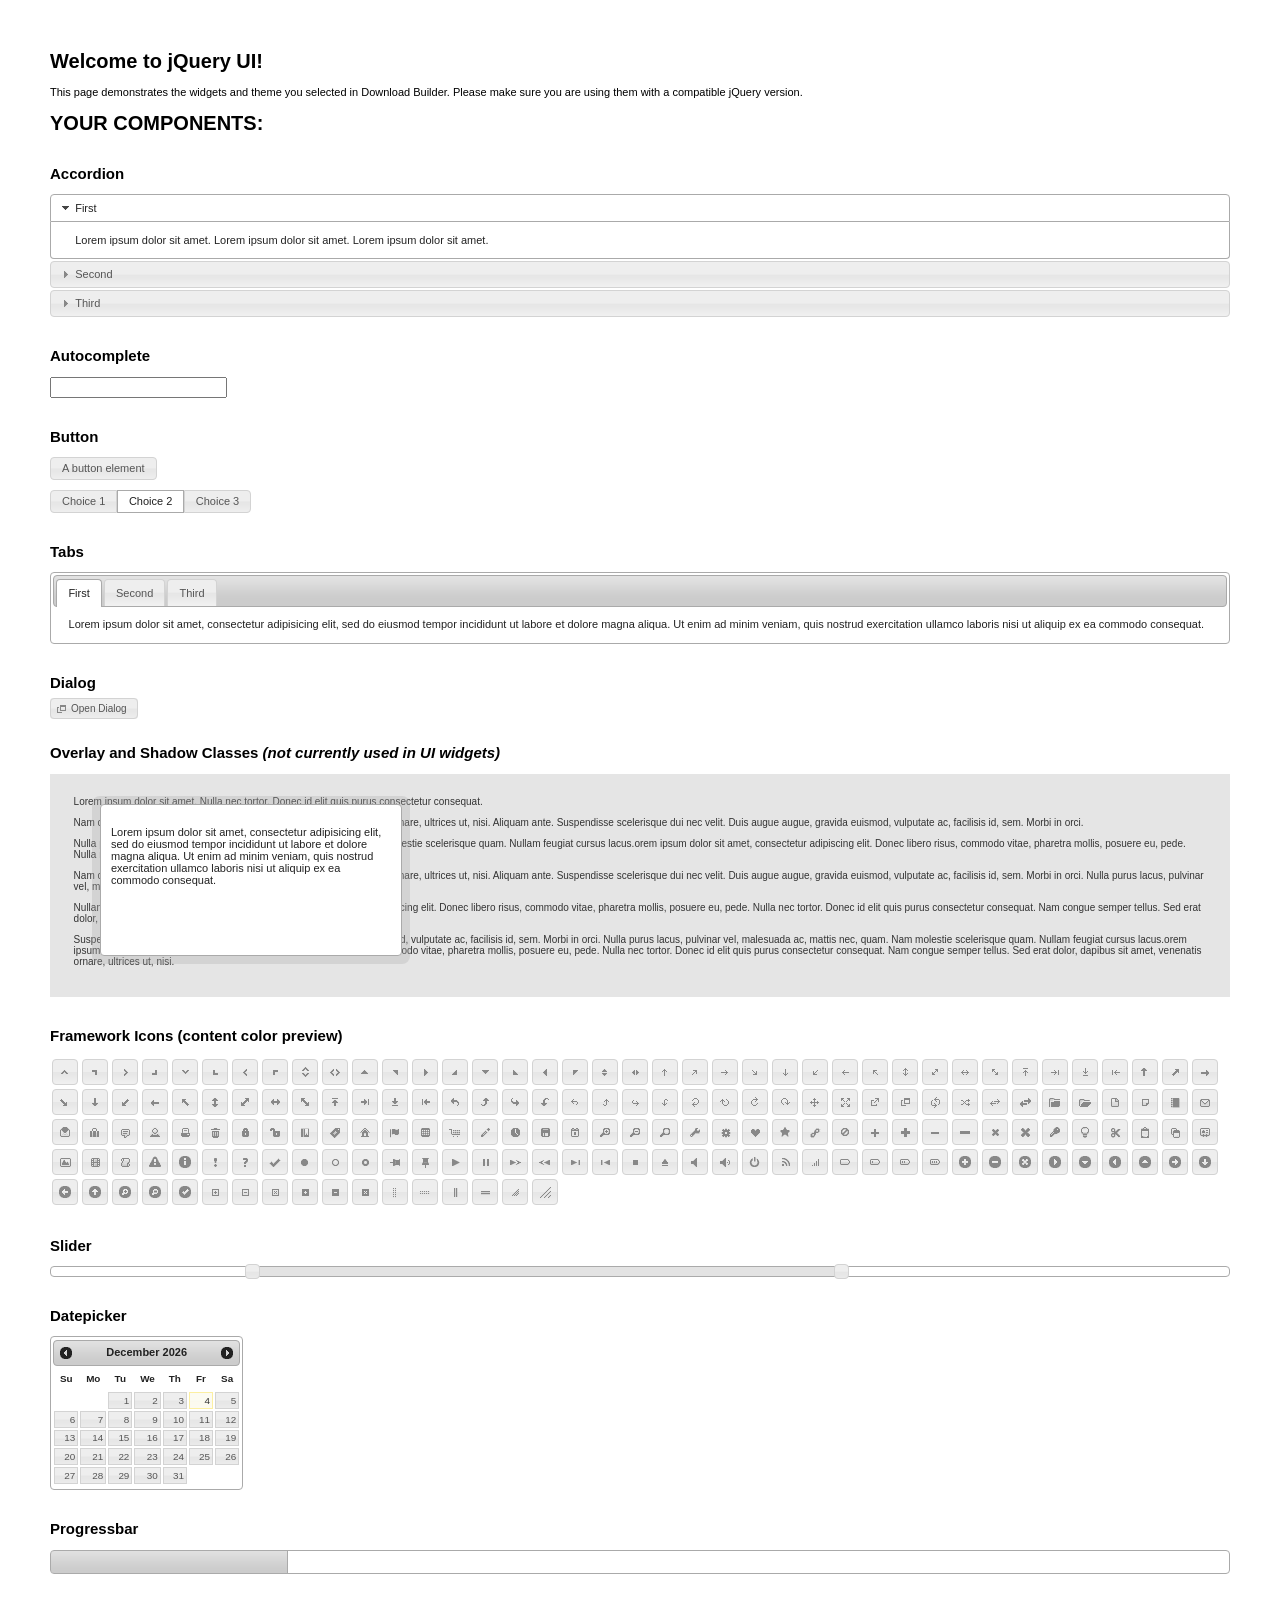
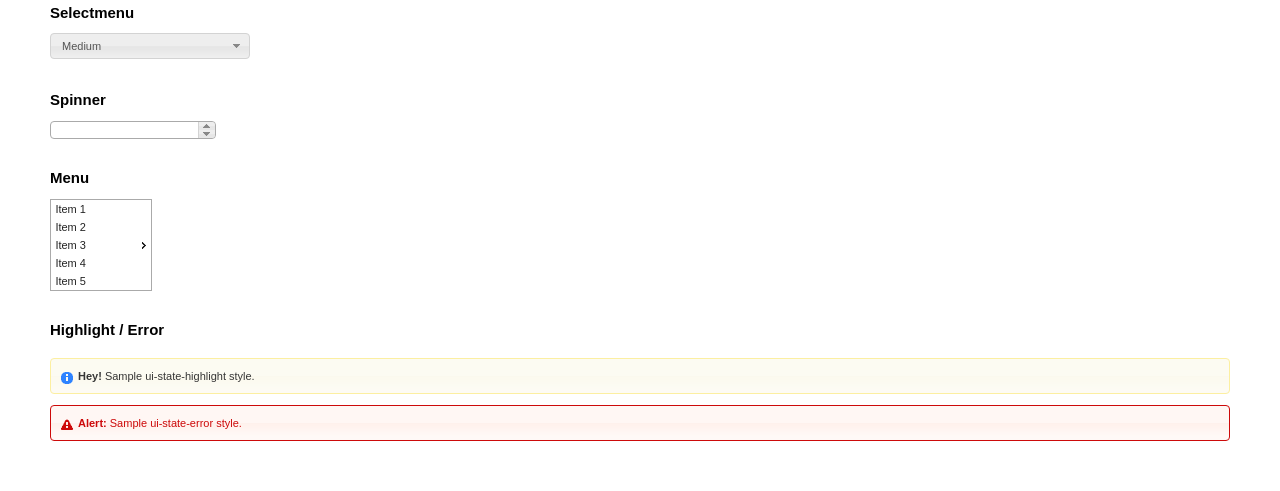
<file: assets/jquery-ui-1.11.4/index.html>
<!doctype html>
<html lang="us">
<head>
	<meta charset="utf-8">
	<title>jQuery UI Example Page</title>
	<link href="jquery-ui.css" rel="stylesheet">
	<style>
	body{
		font: 62.5% "Trebuchet MS", sans-serif;
		margin: 50px;
	}
	.demoHeaders {
		margin-top: 2em;
	}
	#dialog-link {
		padding: .4em 1em .4em 20px;
		text-decoration: none;
		position: relative;
	}
	#dialog-link span.ui-icon {
		margin: 0 5px 0 0;
		position: absolute;
		left: .2em;
		top: 50%;
		margin-top: -8px;
	}
	#icons {
		margin: 0;
		padding: 0;
	}
	#icons li {
		margin: 2px;
		position: relative;
		padding: 4px 0;
		cursor: pointer;
		float: left;
		list-style: none;
	}
	#icons span.ui-icon {
		float: left;
		margin: 0 4px;
	}
	.fakewindowcontain .ui-widget-overlay {
		position: absolute;
	}
	select {
		width: 200px;
	}
	</style>
</head>
<body>

<h1>Welcome to jQuery UI!</h1>

<div class="ui-widget">
	<p>This page demonstrates the widgets and theme you selected in Download Builder. Please make sure you are using them with a compatible jQuery version.</p>
</div>

<h1>YOUR COMPONENTS:</h1>


<!-- Accordion -->
<h2 class="demoHeaders">Accordion</h2>
<div id="accordion">
	<h3>First</h3>
	<div>Lorem ipsum dolor sit amet. Lorem ipsum dolor sit amet. Lorem ipsum dolor sit amet.</div>
	<h3>Second</h3>
	<div>Phasellus mattis tincidunt nibh.</div>
	<h3>Third</h3>
	<div>Nam dui erat, auctor a, dignissim quis.</div>
</div>



<!-- Autocomplete -->
<h2 class="demoHeaders">Autocomplete</h2>
<div>
	<input id="autocomplete" title="type &quot;a&quot;">
</div>



<!-- Button -->
<h2 class="demoHeaders">Button</h2>
<button id="button">A button element</button>
<form style="margin-top: 1em;">
	<div id="radioset">
		<input type="radio" id="radio1" name="radio"><label for="radio1">Choice 1</label>
		<input type="radio" id="radio2" name="radio" checked="checked"><label for="radio2">Choice 2</label>
		<input type="radio" id="radio3" name="radio"><label for="radio3">Choice 3</label>
	</div>
</form>



<!-- Tabs -->
<h2 class="demoHeaders">Tabs</h2>
<div id="tabs">
	<ul>
		<li><a href="#tabs-1">First</a></li>
		<li><a href="#tabs-2">Second</a></li>
		<li><a href="#tabs-3">Third</a></li>
	</ul>
	<div id="tabs-1">Lorem ipsum dolor sit amet, consectetur adipisicing elit, sed do eiusmod tempor incididunt ut labore et dolore magna aliqua. Ut enim ad minim veniam, quis nostrud exercitation ullamco laboris nisi ut aliquip ex ea commodo consequat.</div>
	<div id="tabs-2">Phasellus mattis tincidunt nibh. Cras orci urna, blandit id, pretium vel, aliquet ornare, felis. Maecenas scelerisque sem non nisl. Fusce sed lorem in enim dictum bibendum.</div>
	<div id="tabs-3">Nam dui erat, auctor a, dignissim quis, sollicitudin eu, felis. Pellentesque nisi urna, interdum eget, sagittis et, consequat vestibulum, lacus. Mauris porttitor ullamcorper augue.</div>
</div>



<!-- Dialog NOTE: Dialog is not generated by UI in this demo so it can be visually styled in themeroller-->
<h2 class="demoHeaders">Dialog</h2>
<p><a href="#" id="dialog-link" class="ui-state-default ui-corner-all"><span class="ui-icon ui-icon-newwin"></span>Open Dialog</a></p>

<h2 class="demoHeaders">Overlay and Shadow Classes <em>(not currently used in UI widgets)</em></h2>
<div style="position: relative; width: 96%; height: 200px; padding:1% 2%; overflow:hidden;" class="fakewindowcontain">
	<p>Lorem ipsum dolor sit amet,  Nulla nec tortor. Donec id elit quis purus consectetur consequat. </p><p>Nam congue semper tellus. Sed erat dolor, dapibus sit amet, venenatis ornare, ultrices ut, nisi. Aliquam ante. Suspendisse scelerisque dui nec velit. Duis augue augue, gravida euismod, vulputate ac, facilisis id, sem. Morbi in orci. </p><p>Nulla purus lacus, pulvinar vel, malesuada ac, mattis nec, quam. Nam molestie scelerisque quam. Nullam feugiat cursus lacus.orem ipsum dolor sit amet, consectetur adipiscing elit. Donec libero risus, commodo vitae, pharetra mollis, posuere eu, pede. Nulla nec tortor. Donec id elit quis purus consectetur consequat. </p><p>Nam congue semper tellus. Sed erat dolor, dapibus sit amet, venenatis ornare, ultrices ut, nisi. Aliquam ante. Suspendisse scelerisque dui nec velit. Duis augue augue, gravida euismod, vulputate ac, facilisis id, sem. Morbi in orci. Nulla purus lacus, pulvinar vel, malesuada ac, mattis nec, quam. Nam molestie scelerisque quam. </p><p>Nullam feugiat cursus lacus.orem ipsum dolor sit amet, consectetur adipiscing elit. Donec libero risus, commodo vitae, pharetra mollis, posuere eu, pede. Nulla nec tortor. Donec id elit quis purus consectetur consequat. Nam congue semper tellus. Sed erat dolor, dapibus sit amet, venenatis ornare, ultrices ut, nisi. Aliquam ante. </p><p>Suspendisse scelerisque dui nec velit. Duis augue augue, gravida euismod, vulputate ac, facilisis id, sem. Morbi in orci. Nulla purus lacus, pulvinar vel, malesuada ac, mattis nec, quam. Nam molestie scelerisque quam. Nullam feugiat cursus lacus.orem ipsum dolor sit amet, consectetur adipiscing elit. Donec libero risus, commodo vitae, pharetra mollis, posuere eu, pede. Nulla nec tortor. Donec id elit quis purus consectetur consequat. Nam congue semper tellus. Sed erat dolor, dapibus sit amet, venenatis ornare, ultrices ut, nisi. </p>

	<!-- ui-dialog -->
	<div class="ui-overlay"><div class="ui-widget-overlay"></div><div class="ui-widget-shadow ui-corner-all" style="width: 302px; height: 152px; position: absolute; left: 50px; top: 30px;"></div></div>
	<div style="position: absolute; width: 280px; height: 130px;left: 50px; top: 30px; padding: 10px;" class="ui-widget ui-widget-content ui-corner-all">
		<div class="ui-dialog-content ui-widget-content" style="background: none; border: 0;">
			<p>Lorem ipsum dolor sit amet, consectetur adipisicing elit, sed do eiusmod tempor incididunt ut labore et dolore magna aliqua. Ut enim ad minim veniam, quis nostrud exercitation ullamco laboris nisi ut aliquip ex ea commodo consequat.</p>
		</div>
	</div>

</div>

<!-- ui-dialog -->
<div id="dialog" title="Dialog Title">
	<p>Lorem ipsum dolor sit amet, consectetur adipisicing elit, sed do eiusmod tempor incididunt ut labore et dolore magna aliqua. Ut enim ad minim veniam, quis nostrud exercitation ullamco laboris nisi ut aliquip ex ea commodo consequat.</p>
</div>



<h2 class="demoHeaders">Framework Icons (content color preview)</h2>
<ul id="icons" class="ui-widget ui-helper-clearfix">
	<li class="ui-state-default ui-corner-all" title=".ui-icon-carat-1-n"><span class="ui-icon ui-icon-carat-1-n"></span></li>
	<li class="ui-state-default ui-corner-all" title=".ui-icon-carat-1-ne"><span class="ui-icon ui-icon-carat-1-ne"></span></li>
	<li class="ui-state-default ui-corner-all" title=".ui-icon-carat-1-e"><span class="ui-icon ui-icon-carat-1-e"></span></li>
	<li class="ui-state-default ui-corner-all" title=".ui-icon-carat-1-se"><span class="ui-icon ui-icon-carat-1-se"></span></li>
	<li class="ui-state-default ui-corner-all" title=".ui-icon-carat-1-s"><span class="ui-icon ui-icon-carat-1-s"></span></li>
	<li class="ui-state-default ui-corner-all" title=".ui-icon-carat-1-sw"><span class="ui-icon ui-icon-carat-1-sw"></span></li>
	<li class="ui-state-default ui-corner-all" title=".ui-icon-carat-1-w"><span class="ui-icon ui-icon-carat-1-w"></span></li>
	<li class="ui-state-default ui-corner-all" title=".ui-icon-carat-1-nw"><span class="ui-icon ui-icon-carat-1-nw"></span></li>
	<li class="ui-state-default ui-corner-all" title=".ui-icon-carat-2-n-s"><span class="ui-icon ui-icon-carat-2-n-s"></span></li>
	<li class="ui-state-default ui-corner-all" title=".ui-icon-carat-2-e-w"><span class="ui-icon ui-icon-carat-2-e-w"></span></li>
	<li class="ui-state-default ui-corner-all" title=".ui-icon-triangle-1-n"><span class="ui-icon ui-icon-triangle-1-n"></span></li>
	<li class="ui-state-default ui-corner-all" title=".ui-icon-triangle-1-ne"><span class="ui-icon ui-icon-triangle-1-ne"></span></li>
	<li class="ui-state-default ui-corner-all" title=".ui-icon-triangle-1-e"><span class="ui-icon ui-icon-triangle-1-e"></span></li>
	<li class="ui-state-default ui-corner-all" title=".ui-icon-triangle-1-se"><span class="ui-icon ui-icon-triangle-1-se"></span></li>
	<li class="ui-state-default ui-corner-all" title=".ui-icon-triangle-1-s"><span class="ui-icon ui-icon-triangle-1-s"></span></li>
	<li class="ui-state-default ui-corner-all" title=".ui-icon-triangle-1-sw"><span class="ui-icon ui-icon-triangle-1-sw"></span></li>
	<li class="ui-state-default ui-corner-all" title=".ui-icon-triangle-1-w"><span class="ui-icon ui-icon-triangle-1-w"></span></li>
	<li class="ui-state-default ui-corner-all" title=".ui-icon-triangle-1-nw"><span class="ui-icon ui-icon-triangle-1-nw"></span></li>
	<li class="ui-state-default ui-corner-all" title=".ui-icon-triangle-2-n-s"><span class="ui-icon ui-icon-triangle-2-n-s"></span></li>
	<li class="ui-state-default ui-corner-all" title=".ui-icon-triangle-2-e-w"><span class="ui-icon ui-icon-triangle-2-e-w"></span></li>
	<li class="ui-state-default ui-corner-all" title=".ui-icon-arrow-1-n"><span class="ui-icon ui-icon-arrow-1-n"></span></li>
	<li class="ui-state-default ui-corner-all" title=".ui-icon-arrow-1-ne"><span class="ui-icon ui-icon-arrow-1-ne"></span></li>
	<li class="ui-state-default ui-corner-all" title=".ui-icon-arrow-1-e"><span class="ui-icon ui-icon-arrow-1-e"></span></li>
	<li class="ui-state-default ui-corner-all" title=".ui-icon-arrow-1-se"><span class="ui-icon ui-icon-arrow-1-se"></span></li>
	<li class="ui-state-default ui-corner-all" title=".ui-icon-arrow-1-s"><span class="ui-icon ui-icon-arrow-1-s"></span></li>
	<li class="ui-state-default ui-corner-all" title=".ui-icon-arrow-1-sw"><span class="ui-icon ui-icon-arrow-1-sw"></span></li>
	<li class="ui-state-default ui-corner-all" title=".ui-icon-arrow-1-w"><span class="ui-icon ui-icon-arrow-1-w"></span></li>
	<li class="ui-state-default ui-corner-all" title=".ui-icon-arrow-1-nw"><span class="ui-icon ui-icon-arrow-1-nw"></span></li>
	<li class="ui-state-default ui-corner-all" title=".ui-icon-arrow-2-n-s"><span class="ui-icon ui-icon-arrow-2-n-s"></span></li>
	<li class="ui-state-default ui-corner-all" title=".ui-icon-arrow-2-ne-sw"><span class="ui-icon ui-icon-arrow-2-ne-sw"></span></li>
	<li class="ui-state-default ui-corner-all" title=".ui-icon-arrow-2-e-w"><span class="ui-icon ui-icon-arrow-2-e-w"></span></li>
	<li class="ui-state-default ui-corner-all" title=".ui-icon-arrow-2-se-nw"><span class="ui-icon ui-icon-arrow-2-se-nw"></span></li>
	<li class="ui-state-default ui-corner-all" title=".ui-icon-arrowstop-1-n"><span class="ui-icon ui-icon-arrowstop-1-n"></span></li>
	<li class="ui-state-default ui-corner-all" title=".ui-icon-arrowstop-1-e"><span class="ui-icon ui-icon-arrowstop-1-e"></span></li>
	<li class="ui-state-default ui-corner-all" title=".ui-icon-arrowstop-1-s"><span class="ui-icon ui-icon-arrowstop-1-s"></span></li>
	<li class="ui-state-default ui-corner-all" title=".ui-icon-arrowstop-1-w"><span class="ui-icon ui-icon-arrowstop-1-w"></span></li>
	<li class="ui-state-default ui-corner-all" title=".ui-icon-arrowthick-1-n"><span class="ui-icon ui-icon-arrowthick-1-n"></span></li>
	<li class="ui-state-default ui-corner-all" title=".ui-icon-arrowthick-1-ne"><span class="ui-icon ui-icon-arrowthick-1-ne"></span></li>
	<li class="ui-state-default ui-corner-all" title=".ui-icon-arrowthick-1-e"><span class="ui-icon ui-icon-arrowthick-1-e"></span></li>
	<li class="ui-state-default ui-corner-all" title=".ui-icon-arrowthick-1-se"><span class="ui-icon ui-icon-arrowthick-1-se"></span></li>
	<li class="ui-state-default ui-corner-all" title=".ui-icon-arrowthick-1-s"><span class="ui-icon ui-icon-arrowthick-1-s"></span></li>
	<li class="ui-state-default ui-corner-all" title=".ui-icon-arrowthick-1-sw"><span class="ui-icon ui-icon-arrowthick-1-sw"></span></li>
	<li class="ui-state-default ui-corner-all" title=".ui-icon-arrowthick-1-w"><span class="ui-icon ui-icon-arrowthick-1-w"></span></li>
	<li class="ui-state-default ui-corner-all" title=".ui-icon-arrowthick-1-nw"><span class="ui-icon ui-icon-arrowthick-1-nw"></span></li>
	<li class="ui-state-default ui-corner-all" title=".ui-icon-arrowthick-2-n-s"><span class="ui-icon ui-icon-arrowthick-2-n-s"></span></li>
	<li class="ui-state-default ui-corner-all" title=".ui-icon-arrowthick-2-ne-sw"><span class="ui-icon ui-icon-arrowthick-2-ne-sw"></span></li>
	<li class="ui-state-default ui-corner-all" title=".ui-icon-arrowthick-2-e-w"><span class="ui-icon ui-icon-arrowthick-2-e-w"></span></li>
	<li class="ui-state-default ui-corner-all" title=".ui-icon-arrowthick-2-se-nw"><span class="ui-icon ui-icon-arrowthick-2-se-nw"></span></li>
	<li class="ui-state-default ui-corner-all" title=".ui-icon-arrowthickstop-1-n"><span class="ui-icon ui-icon-arrowthickstop-1-n"></span></li>
	<li class="ui-state-default ui-corner-all" title=".ui-icon-arrowthickstop-1-e"><span class="ui-icon ui-icon-arrowthickstop-1-e"></span></li>
	<li class="ui-state-default ui-corner-all" title=".ui-icon-arrowthickstop-1-s"><span class="ui-icon ui-icon-arrowthickstop-1-s"></span></li>
	<li class="ui-state-default ui-corner-all" title=".ui-icon-arrowthickstop-1-w"><span class="ui-icon ui-icon-arrowthickstop-1-w"></span></li>
	<li class="ui-state-default ui-corner-all" title=".ui-icon-arrowreturnthick-1-w"><span class="ui-icon ui-icon-arrowreturnthick-1-w"></span></li>
	<li class="ui-state-default ui-corner-all" title=".ui-icon-arrowreturnthick-1-n"><span class="ui-icon ui-icon-arrowreturnthick-1-n"></span></li>
	<li class="ui-state-default ui-corner-all" title=".ui-icon-arrowreturnthick-1-e"><span class="ui-icon ui-icon-arrowreturnthick-1-e"></span></li>
	<li class="ui-state-default ui-corner-all" title=".ui-icon-arrowreturnthick-1-s"><span class="ui-icon ui-icon-arrowreturnthick-1-s"></span></li>
	<li class="ui-state-default ui-corner-all" title=".ui-icon-arrowreturn-1-w"><span class="ui-icon ui-icon-arrowreturn-1-w"></span></li>
	<li class="ui-state-default ui-corner-all" title=".ui-icon-arrowreturn-1-n"><span class="ui-icon ui-icon-arrowreturn-1-n"></span></li>
	<li class="ui-state-default ui-corner-all" title=".ui-icon-arrowreturn-1-e"><span class="ui-icon ui-icon-arrowreturn-1-e"></span></li>
	<li class="ui-state-default ui-corner-all" title=".ui-icon-arrowreturn-1-s"><span class="ui-icon ui-icon-arrowreturn-1-s"></span></li>
	<li class="ui-state-default ui-corner-all" title=".ui-icon-arrowrefresh-1-w"><span class="ui-icon ui-icon-arrowrefresh-1-w"></span></li>
	<li class="ui-state-default ui-corner-all" title=".ui-icon-arrowrefresh-1-n"><span class="ui-icon ui-icon-arrowrefresh-1-n"></span></li>
	<li class="ui-state-default ui-corner-all" title=".ui-icon-arrowrefresh-1-e"><span class="ui-icon ui-icon-arrowrefresh-1-e"></span></li>
	<li class="ui-state-default ui-corner-all" title=".ui-icon-arrowrefresh-1-s"><span class="ui-icon ui-icon-arrowrefresh-1-s"></span></li>
	<li class="ui-state-default ui-corner-all" title=".ui-icon-arrow-4"><span class="ui-icon ui-icon-arrow-4"></span></li>
	<li class="ui-state-default ui-corner-all" title=".ui-icon-arrow-4-diag"><span class="ui-icon ui-icon-arrow-4-diag"></span></li>
	<li class="ui-state-default ui-corner-all" title=".ui-icon-extlink"><span class="ui-icon ui-icon-extlink"></span></li>
	<li class="ui-state-default ui-corner-all" title=".ui-icon-newwin"><span class="ui-icon ui-icon-newwin"></span></li>
	<li class="ui-state-default ui-corner-all" title=".ui-icon-refresh"><span class="ui-icon ui-icon-refresh"></span></li>
	<li class="ui-state-default ui-corner-all" title=".ui-icon-shuffle"><span class="ui-icon ui-icon-shuffle"></span></li>
	<li class="ui-state-default ui-corner-all" title=".ui-icon-transfer-e-w"><span class="ui-icon ui-icon-transfer-e-w"></span></li>
	<li class="ui-state-default ui-corner-all" title=".ui-icon-transferthick-e-w"><span class="ui-icon ui-icon-transferthick-e-w"></span></li>
	<li class="ui-state-default ui-corner-all" title=".ui-icon-folder-collapsed"><span class="ui-icon ui-icon-folder-collapsed"></span></li>
	<li class="ui-state-default ui-corner-all" title=".ui-icon-folder-open"><span class="ui-icon ui-icon-folder-open"></span></li>
	<li class="ui-state-default ui-corner-all" title=".ui-icon-document"><span class="ui-icon ui-icon-document"></span></li>
	<li class="ui-state-default ui-corner-all" title=".ui-icon-document-b"><span class="ui-icon ui-icon-document-b"></span></li>
	<li class="ui-state-default ui-corner-all" title=".ui-icon-note"><span class="ui-icon ui-icon-note"></span></li>
	<li class="ui-state-default ui-corner-all" title=".ui-icon-mail-closed"><span class="ui-icon ui-icon-mail-closed"></span></li>
	<li class="ui-state-default ui-corner-all" title=".ui-icon-mail-open"><span class="ui-icon ui-icon-mail-open"></span></li>
	<li class="ui-state-default ui-corner-all" title=".ui-icon-suitcase"><span class="ui-icon ui-icon-suitcase"></span></li>
	<li class="ui-state-default ui-corner-all" title=".ui-icon-comment"><span class="ui-icon ui-icon-comment"></span></li>
	<li class="ui-state-default ui-corner-all" title=".ui-icon-person"><span class="ui-icon ui-icon-person"></span></li>
	<li class="ui-state-default ui-corner-all" title=".ui-icon-print"><span class="ui-icon ui-icon-print"></span></li>
	<li class="ui-state-default ui-corner-all" title=".ui-icon-trash"><span class="ui-icon ui-icon-trash"></span></li>
	<li class="ui-state-default ui-corner-all" title=".ui-icon-locked"><span class="ui-icon ui-icon-locked"></span></li>
	<li class="ui-state-default ui-corner-all" title=".ui-icon-unlocked"><span class="ui-icon ui-icon-unlocked"></span></li>
	<li class="ui-state-default ui-corner-all" title=".ui-icon-bookmark"><span class="ui-icon ui-icon-bookmark"></span></li>
	<li class="ui-state-default ui-corner-all" title=".ui-icon-tag"><span class="ui-icon ui-icon-tag"></span></li>
	<li class="ui-state-default ui-corner-all" title=".ui-icon-home"><span class="ui-icon ui-icon-home"></span></li>
	<li class="ui-state-default ui-corner-all" title=".ui-icon-flag"><span class="ui-icon ui-icon-flag"></span></li>
	<li class="ui-state-default ui-corner-all" title=".ui-icon-calculator"><span class="ui-icon ui-icon-calculator"></span></li>
	<li class="ui-state-default ui-corner-all" title=".ui-icon-cart"><span class="ui-icon ui-icon-cart"></span></li>
	<li class="ui-state-default ui-corner-all" title=".ui-icon-pencil"><span class="ui-icon ui-icon-pencil"></span></li>
	<li class="ui-state-default ui-corner-all" title=".ui-icon-clock"><span class="ui-icon ui-icon-clock"></span></li>
	<li class="ui-state-default ui-corner-all" title=".ui-icon-disk"><span class="ui-icon ui-icon-disk"></span></li>
	<li class="ui-state-default ui-corner-all" title=".ui-icon-calendar"><span class="ui-icon ui-icon-calendar"></span></li>
	<li class="ui-state-default ui-corner-all" title=".ui-icon-zoomin"><span class="ui-icon ui-icon-zoomin"></span></li>
	<li class="ui-state-default ui-corner-all" title=".ui-icon-zoomout"><span class="ui-icon ui-icon-zoomout"></span></li>
	<li class="ui-state-default ui-corner-all" title=".ui-icon-search"><span class="ui-icon ui-icon-search"></span></li>
	<li class="ui-state-default ui-corner-all" title=".ui-icon-wrench"><span class="ui-icon ui-icon-wrench"></span></li>
	<li class="ui-state-default ui-corner-all" title=".ui-icon-gear"><span class="ui-icon ui-icon-gear"></span></li>
	<li class="ui-state-default ui-corner-all" title=".ui-icon-heart"><span class="ui-icon ui-icon-heart"></span></li>
	<li class="ui-state-default ui-corner-all" title=".ui-icon-star"><span class="ui-icon ui-icon-star"></span></li>
	<li class="ui-state-default ui-corner-all" title=".ui-icon-link"><span class="ui-icon ui-icon-link"></span></li>
	<li class="ui-state-default ui-corner-all" title=".ui-icon-cancel"><span class="ui-icon ui-icon-cancel"></span></li>
	<li class="ui-state-default ui-corner-all" title=".ui-icon-plus"><span class="ui-icon ui-icon-plus"></span></li>
	<li class="ui-state-default ui-corner-all" title=".ui-icon-plusthick"><span class="ui-icon ui-icon-plusthick"></span></li>
	<li class="ui-state-default ui-corner-all" title=".ui-icon-minus"><span class="ui-icon ui-icon-minus"></span></li>
	<li class="ui-state-default ui-corner-all" title=".ui-icon-minusthick"><span class="ui-icon ui-icon-minusthick"></span></li>
	<li class="ui-state-default ui-corner-all" title=".ui-icon-close"><span class="ui-icon ui-icon-close"></span></li>
	<li class="ui-state-default ui-corner-all" title=".ui-icon-closethick"><span class="ui-icon ui-icon-closethick"></span></li>
	<li class="ui-state-default ui-corner-all" title=".ui-icon-key"><span class="ui-icon ui-icon-key"></span></li>
	<li class="ui-state-default ui-corner-all" title=".ui-icon-lightbulb"><span class="ui-icon ui-icon-lightbulb"></span></li>
	<li class="ui-state-default ui-corner-all" title=".ui-icon-scissors"><span class="ui-icon ui-icon-scissors"></span></li>
	<li class="ui-state-default ui-corner-all" title=".ui-icon-clipboard"><span class="ui-icon ui-icon-clipboard"></span></li>
	<li class="ui-state-default ui-corner-all" title=".ui-icon-copy"><span class="ui-icon ui-icon-copy"></span></li>
	<li class="ui-state-default ui-corner-all" title=".ui-icon-contact"><span class="ui-icon ui-icon-contact"></span></li>
	<li class="ui-state-default ui-corner-all" title=".ui-icon-image"><span class="ui-icon ui-icon-image"></span></li>
	<li class="ui-state-default ui-corner-all" title=".ui-icon-video"><span class="ui-icon ui-icon-video"></span></li>
	<li class="ui-state-default ui-corner-all" title=".ui-icon-script"><span class="ui-icon ui-icon-script"></span></li>
	<li class="ui-state-default ui-corner-all" title=".ui-icon-alert"><span class="ui-icon ui-icon-alert"></span></li>
	<li class="ui-state-default ui-corner-all" title=".ui-icon-info"><span class="ui-icon ui-icon-info"></span></li>
	<li class="ui-state-default ui-corner-all" title=".ui-icon-notice"><span class="ui-icon ui-icon-notice"></span></li>
	<li class="ui-state-default ui-corner-all" title=".ui-icon-help"><span class="ui-icon ui-icon-help"></span></li>
	<li class="ui-state-default ui-corner-all" title=".ui-icon-check"><span class="ui-icon ui-icon-check"></span></li>
	<li class="ui-state-default ui-corner-all" title=".ui-icon-bullet"><span class="ui-icon ui-icon-bullet"></span></li>
	<li class="ui-state-default ui-corner-all" title=".ui-icon-radio-off"><span class="ui-icon ui-icon-radio-off"></span></li>
	<li class="ui-state-default ui-corner-all" title=".ui-icon-radio-on"><span class="ui-icon ui-icon-radio-on"></span></li>
	<li class="ui-state-default ui-corner-all" title=".ui-icon-pin-w"><span class="ui-icon ui-icon-pin-w"></span></li>
	<li class="ui-state-default ui-corner-all" title=".ui-icon-pin-s"><span class="ui-icon ui-icon-pin-s"></span></li>
	<li class="ui-state-default ui-corner-all" title=".ui-icon-play"><span class="ui-icon ui-icon-play"></span></li>
	<li class="ui-state-default ui-corner-all" title=".ui-icon-pause"><span class="ui-icon ui-icon-pause"></span></li>
	<li class="ui-state-default ui-corner-all" title=".ui-icon-seek-next"><span class="ui-icon ui-icon-seek-next"></span></li>
	<li class="ui-state-default ui-corner-all" title=".ui-icon-seek-prev"><span class="ui-icon ui-icon-seek-prev"></span></li>
	<li class="ui-state-default ui-corner-all" title=".ui-icon-seek-end"><span class="ui-icon ui-icon-seek-end"></span></li>
	<li class="ui-state-default ui-corner-all" title=".ui-icon-seek-first"><span class="ui-icon ui-icon-seek-first"></span></li>
	<li class="ui-state-default ui-corner-all" title=".ui-icon-stop"><span class="ui-icon ui-icon-stop"></span></li>
	<li class="ui-state-default ui-corner-all" title=".ui-icon-eject"><span class="ui-icon ui-icon-eject"></span></li>
	<li class="ui-state-default ui-corner-all" title=".ui-icon-volume-off"><span class="ui-icon ui-icon-volume-off"></span></li>
	<li class="ui-state-default ui-corner-all" title=".ui-icon-volume-on"><span class="ui-icon ui-icon-volume-on"></span></li>
	<li class="ui-state-default ui-corner-all" title=".ui-icon-power"><span class="ui-icon ui-icon-power"></span></li>
	<li class="ui-state-default ui-corner-all" title=".ui-icon-signal-diag"><span class="ui-icon ui-icon-signal-diag"></span></li>
	<li class="ui-state-default ui-corner-all" title=".ui-icon-signal"><span class="ui-icon ui-icon-signal"></span></li>
	<li class="ui-state-default ui-corner-all" title=".ui-icon-battery-0"><span class="ui-icon ui-icon-battery-0"></span></li>
	<li class="ui-state-default ui-corner-all" title=".ui-icon-battery-1"><span class="ui-icon ui-icon-battery-1"></span></li>
	<li class="ui-state-default ui-corner-all" title=".ui-icon-battery-2"><span class="ui-icon ui-icon-battery-2"></span></li>
	<li class="ui-state-default ui-corner-all" title=".ui-icon-battery-3"><span class="ui-icon ui-icon-battery-3"></span></li>
	<li class="ui-state-default ui-corner-all" title=".ui-icon-circle-plus"><span class="ui-icon ui-icon-circle-plus"></span></li>
	<li class="ui-state-default ui-corner-all" title=".ui-icon-circle-minus"><span class="ui-icon ui-icon-circle-minus"></span></li>
	<li class="ui-state-default ui-corner-all" title=".ui-icon-circle-close"><span class="ui-icon ui-icon-circle-close"></span></li>
	<li class="ui-state-default ui-corner-all" title=".ui-icon-circle-triangle-e"><span class="ui-icon ui-icon-circle-triangle-e"></span></li>
	<li class="ui-state-default ui-corner-all" title=".ui-icon-circle-triangle-s"><span class="ui-icon ui-icon-circle-triangle-s"></span></li>
	<li class="ui-state-default ui-corner-all" title=".ui-icon-circle-triangle-w"><span class="ui-icon ui-icon-circle-triangle-w"></span></li>
	<li class="ui-state-default ui-corner-all" title=".ui-icon-circle-triangle-n"><span class="ui-icon ui-icon-circle-triangle-n"></span></li>
	<li class="ui-state-default ui-corner-all" title=".ui-icon-circle-arrow-e"><span class="ui-icon ui-icon-circle-arrow-e"></span></li>
	<li class="ui-state-default ui-corner-all" title=".ui-icon-circle-arrow-s"><span class="ui-icon ui-icon-circle-arrow-s"></span></li>
	<li class="ui-state-default ui-corner-all" title=".ui-icon-circle-arrow-w"><span class="ui-icon ui-icon-circle-arrow-w"></span></li>
	<li class="ui-state-default ui-corner-all" title=".ui-icon-circle-arrow-n"><span class="ui-icon ui-icon-circle-arrow-n"></span></li>
	<li class="ui-state-default ui-corner-all" title=".ui-icon-circle-zoomin"><span class="ui-icon ui-icon-circle-zoomin"></span></li>
	<li class="ui-state-default ui-corner-all" title=".ui-icon-circle-zoomout"><span class="ui-icon ui-icon-circle-zoomout"></span></li>
	<li class="ui-state-default ui-corner-all" title=".ui-icon-circle-check"><span class="ui-icon ui-icon-circle-check"></span></li>
	<li class="ui-state-default ui-corner-all" title=".ui-icon-circlesmall-plus"><span class="ui-icon ui-icon-circlesmall-plus"></span></li>
	<li class="ui-state-default ui-corner-all" title=".ui-icon-circlesmall-minus"><span class="ui-icon ui-icon-circlesmall-minus"></span></li>
	<li class="ui-state-default ui-corner-all" title=".ui-icon-circlesmall-close"><span class="ui-icon ui-icon-circlesmall-close"></span></li>
	<li class="ui-state-default ui-corner-all" title=".ui-icon-squaresmall-plus"><span class="ui-icon ui-icon-squaresmall-plus"></span></li>
	<li class="ui-state-default ui-corner-all" title=".ui-icon-squaresmall-minus"><span class="ui-icon ui-icon-squaresmall-minus"></span></li>
	<li class="ui-state-default ui-corner-all" title=".ui-icon-squaresmall-close"><span class="ui-icon ui-icon-squaresmall-close"></span></li>
	<li class="ui-state-default ui-corner-all" title=".ui-icon-grip-dotted-vertical"><span class="ui-icon ui-icon-grip-dotted-vertical"></span></li>
	<li class="ui-state-default ui-corner-all" title=".ui-icon-grip-dotted-horizontal"><span class="ui-icon ui-icon-grip-dotted-horizontal"></span></li>
	<li class="ui-state-default ui-corner-all" title=".ui-icon-grip-solid-vertical"><span class="ui-icon ui-icon-grip-solid-vertical"></span></li>
	<li class="ui-state-default ui-corner-all" title=".ui-icon-grip-solid-horizontal"><span class="ui-icon ui-icon-grip-solid-horizontal"></span></li>
	<li class="ui-state-default ui-corner-all" title=".ui-icon-gripsmall-diagonal-se"><span class="ui-icon ui-icon-gripsmall-diagonal-se"></span></li>
	<li class="ui-state-default ui-corner-all" title=".ui-icon-grip-diagonal-se"><span class="ui-icon ui-icon-grip-diagonal-se"></span></li>
</ul>


<!-- Slider -->
<h2 class="demoHeaders">Slider</h2>
<div id="slider"></div>



<!-- Datepicker -->
<h2 class="demoHeaders">Datepicker</h2>
<div id="datepicker"></div>



<!-- Progressbar -->
<h2 class="demoHeaders">Progressbar</h2>
<div id="progressbar"></div>



<!-- Progressbar -->
<h2 class="demoHeaders">Selectmenu</h2>
<select id="selectmenu">
	<option>Slower</option>
	<option>Slow</option>
	<option selected="selected">Medium</option>
	<option>Fast</option>
	<option>Faster</option>
</select>



<!-- Spinner -->
<h2 class="demoHeaders">Spinner</h2>
<input id="spinner">



<!-- Menu -->
<h2 class="demoHeaders">Menu</h2>
<ul style="width:100px;" id="menu">
	<li>Item 1</li>
	<li>Item 2</li>
	<li>Item 3
		<ul>
			<li>Item 3-1</li>
			<li>Item 3-2</li>
			<li>Item 3-3</li>
			<li>Item 3-4</li>
			<li>Item 3-5</li>
		</ul>
	</li>
	<li>Item 4</li>
	<li>Item 5</li>
</ul>




<!-- Highlight / Error -->
<h2 class="demoHeaders">Highlight / Error</h2>
<div class="ui-widget">
	<div class="ui-state-highlight ui-corner-all" style="margin-top: 20px; padding: 0 .7em;">
		<p><span class="ui-icon ui-icon-info" style="float: left; margin-right: .3em;"></span>
		<strong>Hey!</strong> Sample ui-state-highlight style.</p>
	</div>
</div>
<br>
<div class="ui-widget">
	<div class="ui-state-error ui-corner-all" style="padding: 0 .7em;">
		<p><span class="ui-icon ui-icon-alert" style="float: left; margin-right: .3em;"></span>
		<strong>Alert:</strong> Sample ui-state-error style.</p>
	</div>
</div>

<script src="external/jquery/jquery.js"></script>
<script src="jquery-ui.js"></script>
<script>

$( "#accordion" ).accordion();



var availableTags = [
	"ActionScript",
	"AppleScript",
	"Asp",
	"BASIC",
	"C",
	"C++",
	"Clojure",
	"COBOL",
	"ColdFusion",
	"Erlang",
	"Fortran",
	"Groovy",
	"Haskell",
	"Java",
	"JavaScript",
	"Lisp",
	"Perl",
	"PHP",
	"Python",
	"Ruby",
	"Scala",
	"Scheme"
];
$( "#autocomplete" ).autocomplete({
	source: availableTags
});



$( "#button" ).button();
$( "#radioset" ).buttonset();



$( "#tabs" ).tabs();



$( "#dialog" ).dialog({
	autoOpen: false,
	width: 400,
	buttons: [
		{
			text: "Ok",
			click: function() {
				$( this ).dialog( "close" );
			}
		},
		{
			text: "Cancel",
			click: function() {
				$( this ).dialog( "close" );
			}
		}
	]
});

// Link to open the dialog
$( "#dialog-link" ).click(function( event ) {
	$( "#dialog" ).dialog( "open" );
	event.preventDefault();
});



$( "#datepicker" ).datepicker({
	inline: true
});



$( "#slider" ).slider({
	range: true,
	values: [ 17, 67 ]
});



$( "#progressbar" ).progressbar({
	value: 20
});



$( "#spinner" ).spinner();



$( "#menu" ).menu();





$( "#selectmenu" ).selectmenu();


// Hover states on the static widgets
$( "#dialog-link, #icons li" ).hover(
	function() {
		$( this ).addClass( "ui-state-hover" );
	},
	function() {
		$( this ).removeClass( "ui-state-hover" );
	}
);
</script>
</body>
</html>
</file>
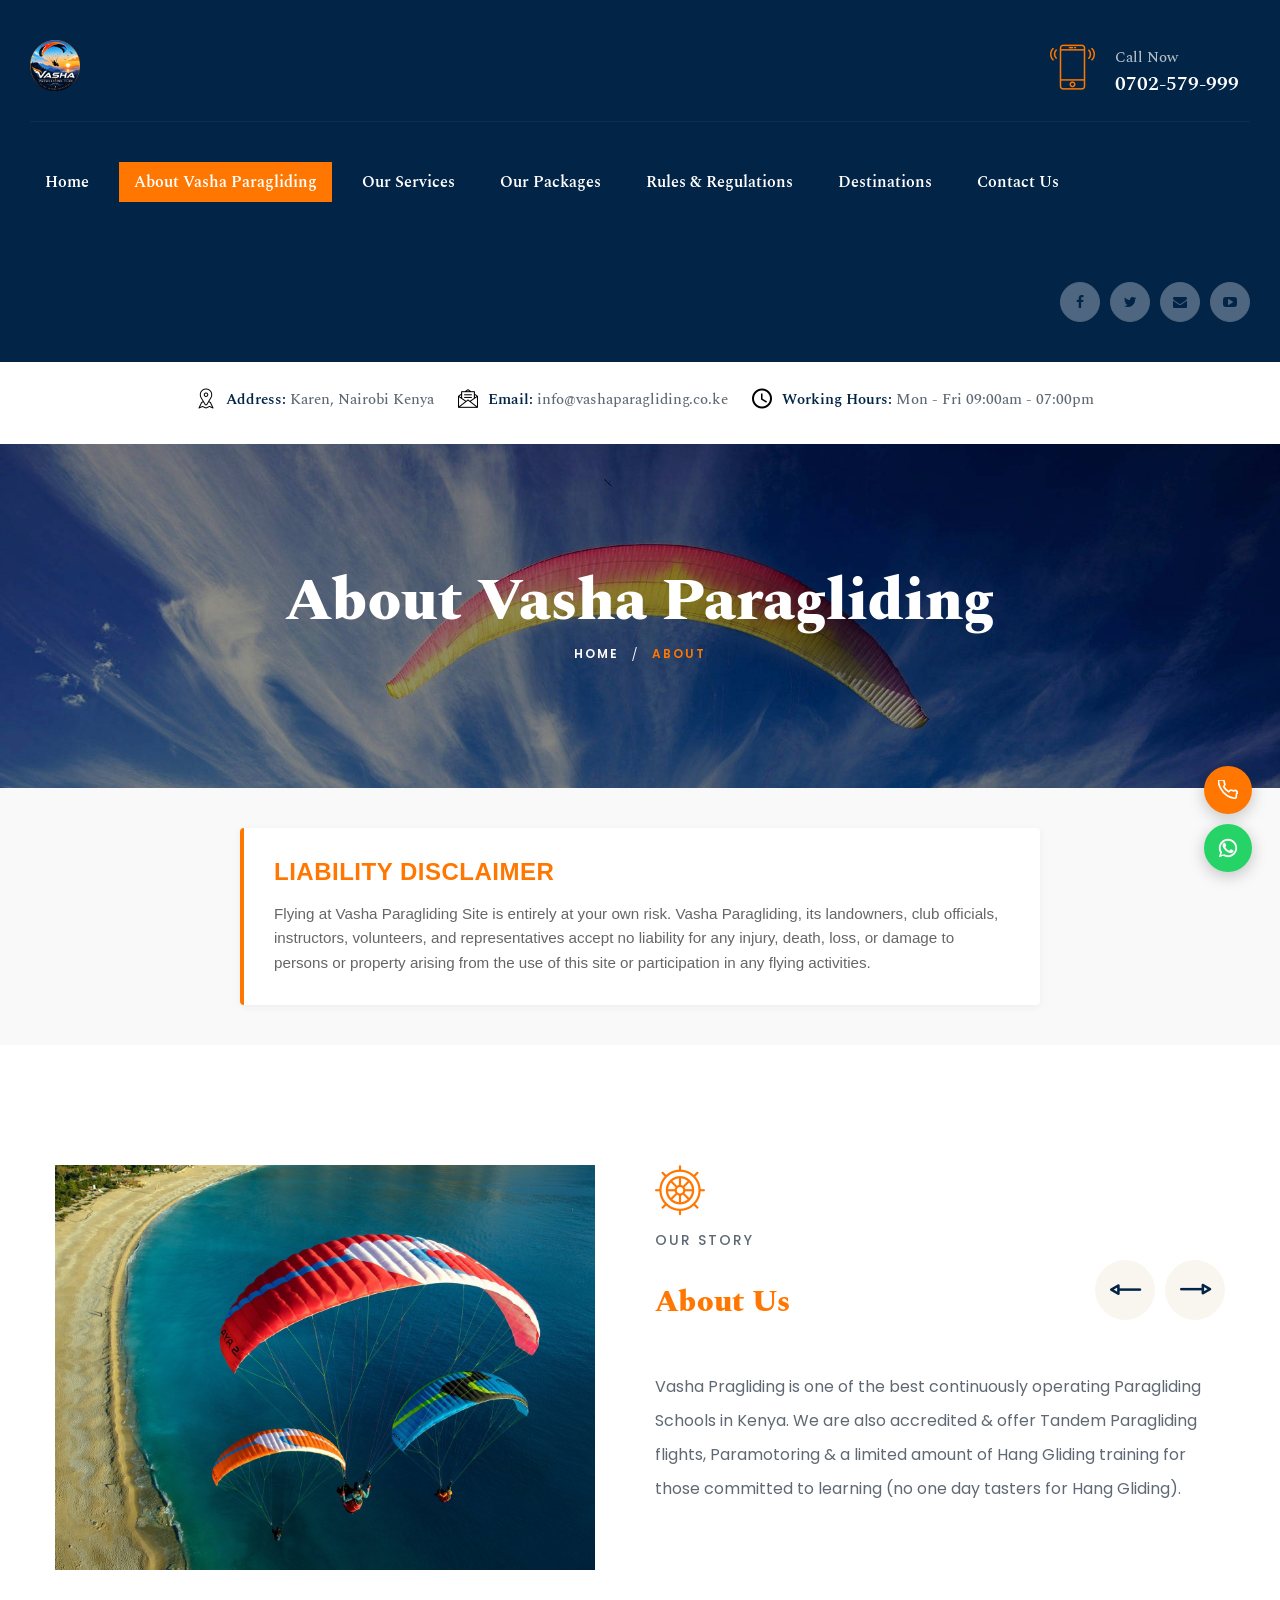
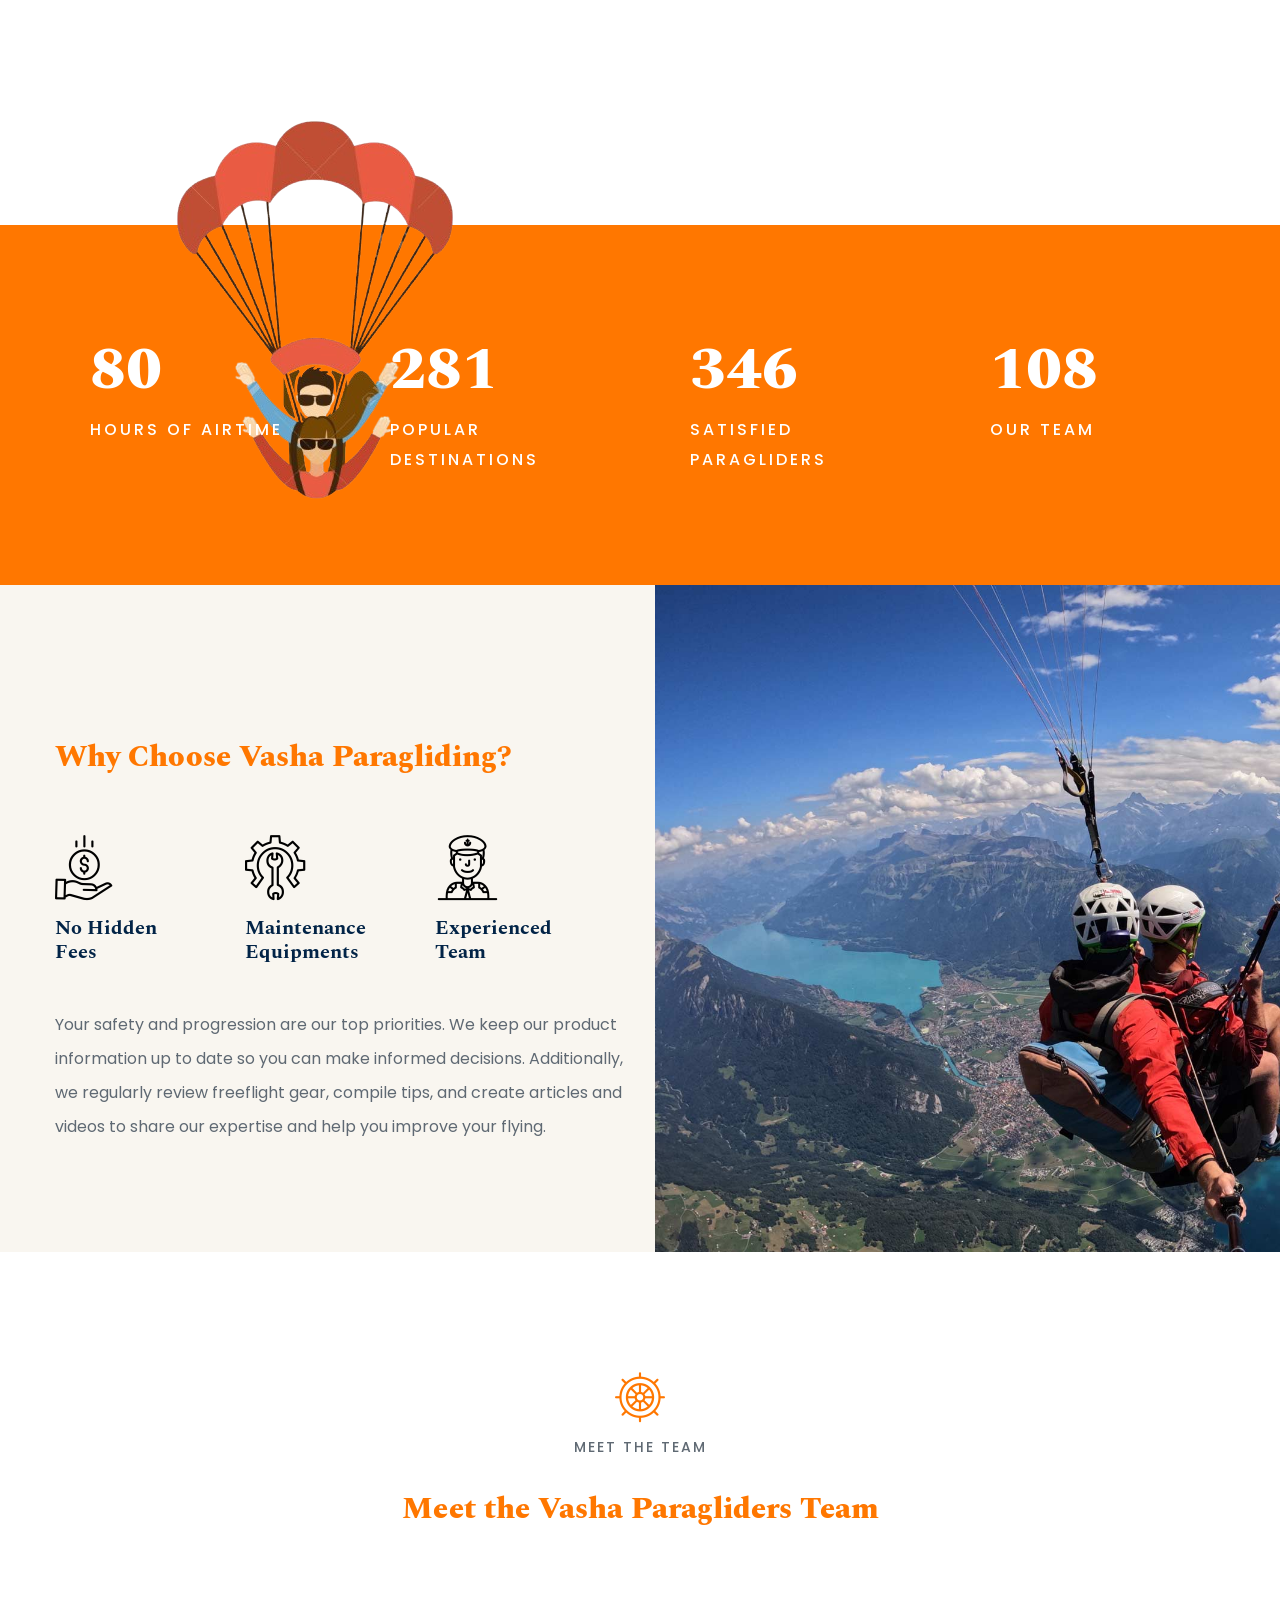
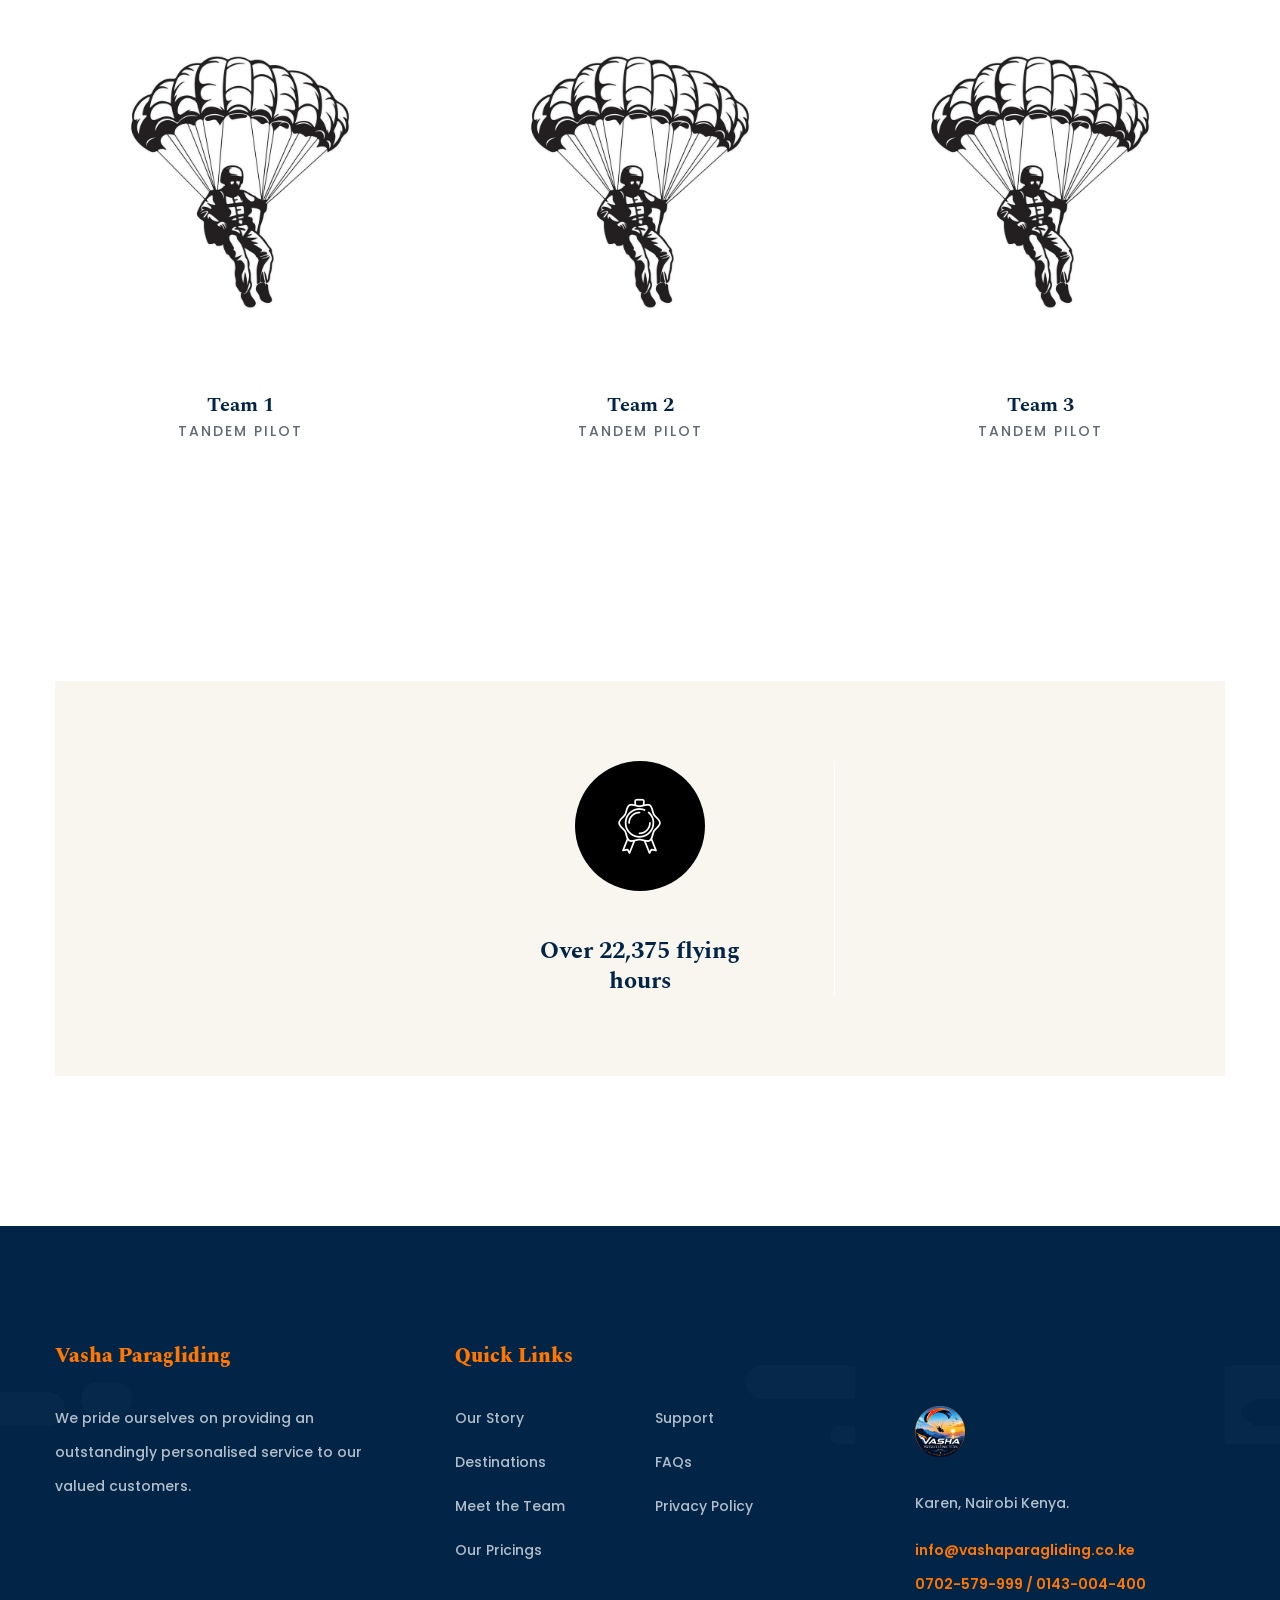
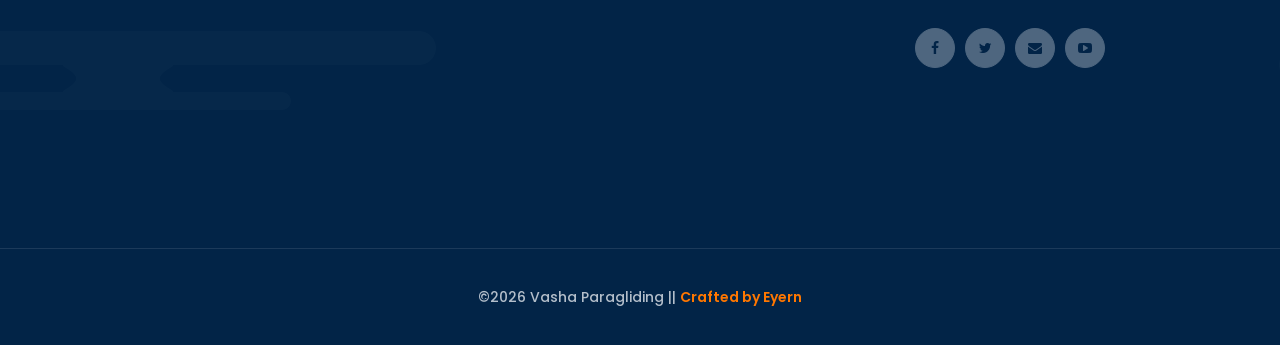
<file: about.html>
<!DOCTYPE html>
<html lang="en">

<head>
    <meta charset="UTF-8">
    <title>About Us | Vasha Paragliding</title>

    <!-- Responsive meta -->
    <meta name="viewport" content="width=device-width, initial-scale=1">
    <!-- For IE -->
    <meta http-equiv="X-UA-Compatible" content="IE=edge">

    <link rel="stylesheet" href="css/aos.css">
    <link rel="stylesheet" href="css/imp.css">
    <link rel="stylesheet" href="css/bootstrap.min.css">
    <link rel="stylesheet" href="css/custom-animate.css">
    <link rel="stylesheet" href="css/font-awesome.min.css">

    <link rel="stylesheet" href="css/color.css">
    <link rel="stylesheet" href="css/rtl.css">
    <link rel="stylesheet" href="css/style.css">
    <link rel="stylesheet" href="css/responsive.css">
    <!-- Favicon -->
    <link rel="apple-touch-icon" sizes="180x180" href="images/favicon/apple-touch-icon.png">
    <link rel="icon" type="image/png" href="images/favicon/favicon-32x32.png" sizes="32x32">
    <link rel="icon" type="image/png" href="images/favicon/favicon-16x16.png" sizes="16x16">

    <!-- Fixing Internet Explorer-->
    <!--[if lt IE 9]>
        <script src="http://html5shiv.googlecode.com/svn/trunk/html5.js"></script>
        <script src="js/html5shiv.js"></script>
    <![endif]-->

</head>

<body>
    <div class="boxed_wrapper ltr">



        <!-- main header -->
        <header class="main-header">
            <!--Start Header upper -->
            <div class="header-upper">
                <div class="container-box clearfix">
                    <div class="outer-box clearfix">
                        <div class="header-upper-left float-left clearfix">
                            <div class="logo">
                                <a href="index.html"><img src="images/resources/vasha-logo.png" width="50" height="50"
                                        alt="Awesome Logo" title=""></a>
                            </div>
                        </div>
                        <div class="header-upper-middle float-left clearfix">
                            <div class="nav-outer clearfix">
                                <!--Mobile Navigation Toggler-->
                                <div class="mobile-nav-toggler"><span class="icon fa fa-bars"></span></div>
                                <!-- Main Menu -->
                                <nav class="main-menu navbar-expand-md navbar-light">
                                    <div class="collapse navbar-collapse show clearfix" id="navbarSupportedContent">
                                        <ul class="navigation clearfix">
                                            <li class="dropdown"><a href="index.html">Home</a>
                                                <ul>
                                                    <li><a href="index.html">Go Home</a></li>
                                                </ul>
                                            </li>
                                            <li class="current"><a href="about.html">About Vasha Paragliding</a></li>
                                            <li><a href="services.html">Our Services</a></li>
                                            <li class="dropdown"><a href="packages.html">Our Packages</a>
                                                <ul>
                                                    <li><a href="packages.html">Starter</a></li>
                                                    <li><a href="packages.html">Family & Friends</a></li>
                                                </ul>
                                            </li>
                                            <li><a href="rules-&-regulations.html">Rules & Regulations</a></li>
                                            <li><a href="packages.html">Destinations</a></li>
                                            <li><a href="contact.html">Contact Us</a></li>
                                        </ul>
                                    </div>
                                </nav>
                                <!-- Main Menu End-->
                                <div class="menu-right-content">
                                    <div class="header-social-links">
                                        <ul class="social-links-style1">
                                            <li>
                                                <a href="#"><i class="fa fa-facebook" aria-hidden="true"></i></a>
                                            </li>
                                            <li>
                                                <a href="#"><i class="fa fa-twitter" aria-hidden="true"></i></a>
                                            </li>
                                            <li>
                                                <a href="#"><i class="fa fa-envelope" aria-hidden="true"></i></a>
                                            </li>
                                            <li>
                                                <a href="#"><i class="fa fa-youtube-play" aria-hidden="true"></i></a>
                                            </li>
                                        </ul>
                                    </div>
                                </div>

                            </div>
                        </div>
                        <div class="header-upper-right float-right clearfix">
                            <div class="call-us-now">
                                <div class="icon thm-clr1">
                                    <span class="flaticon-smartphone"></span>
                                </div>
                                <div class="title">
                                    <h6>Call Now</h6>
                                    <a href="tel:+254702579999">0702-579-999</a>
                                </div>
                            </div>
                        </div>

                    </div>

                </div>
            </div>
            <!--End Header Upper-->

            <!--Start header lawer -->
            <div class="header-lawer">
                <div class="container-box clearfix">
                    <div class="outer-box clearfix">
                        <!--Top Left-->
                        <div class="header-lawer-left float-left">
                            <ul class="clearfix">
                                <li><span class="flaticon-pin"></span><b>Address:</b> Karen, Nairobi Kenya</li>
                                <li><span class="flaticon-mail"></span><b>Email:</b> <a
                                        href="mailto:info@templatepath.com">info@vashaparagliding.co.ke</a></li>
                                <li><span class="flaticon-clock"></span><b>Working Hours:</b> Mon - Fri 09:00am -
                                    07:00pm</li>
                            </ul>
                        </div>
                    </div>
                </div>
            </div>
            <!--End header lawer -->

            <!--Sticky Header-->
            <div class="sticky-header">
                <div class="container">
                    <div class="clearfix">
                        <!--Logo-->
                        <div class="logo float-left">
                            <a href="index.html" class="img-responsive"><img src="images/resources/vasha-logo.png" width="50" height="50" alt=""
                                    title=""></a>
                        </div>
                        <!--Right Col-->
                        <div class="right-col float-right">
                            <!-- Main Menu -->
                            <nav class="main-menu clearfix">
                                <!--Keep This Empty / Menu will come through Javascript-->
                            </nav>
                        </div>
                    </div>
                </div>
            </div>
            <!--End Sticky Header-->

            <!-- Mobile Menu  -->
            <div class="mobile-menu">
                <div class="menu-backdrop"></div>
                <div class="close-btn"><span class="icon flaticon-multiply"></span></div>

                <nav class="menu-box">
                    <div class="nav-logo"><a href="index.html"><img src="images/resources/logo.png" alt="" title=""></a>
                    </div>
                    <div class="menu-outer">
                        <!--Here Menu Will Come Automatically Via Javascript / Same Menu as in Header-->
                    </div>
                    <!--Social Links-->
                    <div class="social-links">
                        <ul class="clearfix">
                            <li><a href="#"><span class="fab fa fa-facebook-square"></span></a></li>
                            <li><a href="#"><span class="fab fa fa-twitter-square"></span></a></li>
                            <li><a href="#"><span class="fab fa fa-pinterest-square"></span></a></li>
                            <li><a href="#"><span class="fab fa fa-google-plus-square"></span></a></li>
                            <li><a href="#"><span class="fab fa fa-youtube-square"></span></a></li>
                        </ul>
                    </div>
                </nav>
            </div>
            <!-- End Mobile Menu -->

        </header>

        <!--Start breadcrumb area-->
        <section class="breadcrumb-area" style="background-image: url(images/resources/home-bg.jpg);">
            <div class="container">
                <div class="row">
                    <div class="col-xl-12">
                        <div class="inner-content clearfix">
                            <div class="title">
                                <h1>About Vasha Paragliding</h1>
                            </div>
                            <div class="breadcrumb-menu">
                                <ul class="clearfix">
                                    <li><a href="index.html">Home</a></li>
                                    <li class="active">About</li>
                                </ul>
                            </div>
                        </div>
                    </div>
                </div>
            </div>
        </section>
        <!--End breadcrumb area-->

        <section class="disclaimer-section">
            <div class="disclaimer-container">
                <h2 class="disclaimer-title">Liability Disclaimer</h2>
                <p class="disclaimer-text">
                    Flying at Vasha Paragliding Site is entirely at your own risk. Vasha Paragliding, its landowners,
                    club officials, instructors, volunteers, and representatives accept no liability for any injury,
                    death, loss, or damage to persons or property arising from the use of this site or participation in
                    any flying activities.
                </p>
            </div>
        </section>

        <!--Start History Area-->
        <section class="history-area">
            <div class="container">
                <div class="row">
                    <div class="col-xl-12">
                        <div class="history-carousel owl-carousel owl-theme owl-nav-style-one">
                            <!--Start Single History Box-->
                            <div class="single-history-box">
                                <div class="row">
                                    <div class="col-xl-6">
                                        <div class="img-box">
                                            <img src="images/resources/service-1.jpg" alt="Awesome Image">
                                        </div>
                                    </div>
                                    <div class="col-xl-6">
                                        <div class="text-box">
                                            <div class="sec-title black">
                                                <div class="icon"><span class="flaticon-rudder"></span></div>
                                                <p>Our Story</p>
                                                <div class="big-title black">
                                                    <h1>About Us</h1>
                                                </div>
                                            </div>
                                            <div class="text">
                                                <p>Vasha Pragliding is one of the best continuously operating
                                                    Paragliding Schools in Kenya. We are also accredited & offer Tandem
                                                    Paragliding flights, Paramotoring & a limited amount of Hang Gliding
                                                    training for those committed to learning (no one day tasters for
                                                    Hang Gliding).</p>
                                            </div>
                                        </div>
                                    </div>
                                </div>
                            </div>
                            <!--End Single History Box-->
                            <!--Start Single History Box-->
                            <div class="single-history-box">
                                <div class="row">
                                    <div class="col-xl-6">
                                        <div class="img-box">
                                            <img src="images/resources/service-2.jpg" alt="Awesome Image">
                                        </div>
                                    </div>
                                    <div class="col-xl-6">
                                        <div class="text-box">
                                            <div class="sec-title black">
                                                <div class="icon"><span class="flaticon-rudder"></span></div>
                                                <p>A little about us</p>
                                            </div>
                                            <div class="text">
                                                <p>All training is in accordance with the BHPA Paragliding Training
                                                    Program and all students are encouraged to achieve a recognized
                                                    pilot rating qualification such as Elementary Pilot, Club Pilot
                                                    (Novice) etc. Additional training, flight theory and a
                                                    multiple-choice exam will be required if you decide to continue
                                                    towards a pilot rating qualification.</p>
                                            </div>
                                        </div>
                                    </div>
                                </div>
                            </div>
                            <!--End Single History Box-->
                            <!--Start Single History Box-->
                            <div class="single-history-box">
                                <div class="row">
                                    <div class="col-xl-6">
                                        <div class="img-box">
                                            <img src="images/resources/service-3.jpg" alt="Awesome Image">
                                        </div>
                                    </div>
                                    <div class="col-xl-6">
                                        <div class="text-box">
                                            <div class="sec-title black">
                                                <div class="icon"><span class="flaticon-rudder"></span></div>
                                            </div>
                                            <div class="text">
                                                <p>Paragliding is one of the most exhilarating low cost Aviation sports
                                                    available today, is very practical and packs up the size of a small
                                                    rucksack. Its popularity has seriously impacted Hang Gliding that is
                                                    not so practical to learn or practise. Paragliding started in the
                                                    Mid 1980’s & became more popular than Hang Gliding by the Mid
                                                    1990’s.
                                                </p>
                                            </div>
                                        </div>
                                    </div>
                                </div>
                            </div>
                            <!--End Single History Box-->
                        </div>
                    </div>
                </div>
            </div>
        </section>
        <!--End History Area-->

        <!--Start Fact Counter Area-->
        <section class="fact-counter-area thm_bgclr3">
            <div class="icon-holder">
                <img src="images/resources/p-icon.png" alt="Icon">
            </div>
            <div class="container">
                <div class="row">
                    <!--Start Single Fact Counter-->
                    <div class="col-xl-3 col-lg-6 col-md-6 col-sm-12">
                        <div class="single-fact-counter text-left wow fadeInLeft" data-wow-delay="100ms"
                            data-wow-duration="1500ms">
                            <div class="count-box">
                                <h1>
                                    <span class="timer" data-from="1" data-to="493" data-speed="5000"
                                        data-refresh-interval="50">24493</span>
                                </h1>
                                <div class="icon"><span class="flaticon-plane"></span></div>
                            </div>
                            <div class="title">
                                <h3>Hours of Airtime</h3>
                            </div>
                        </div>
                    </div>
                    <!--End Single Fact Counter-->
                    <!--Start Single Fact Counter-->
                    <div class="col-xl-3 col-lg-6 col-md-6 col-sm-12">
                        <div class="single-fact-counter text-left wow fadeInLeft" data-wow-delay="200ms"
                            data-wow-duration="1500ms">
                            <div class="count-box">
                                <h1>
                                    <span class="timer" data-from="1" data-to="1750" data-speed="5000"
                                        data-refresh-interval="50">450</span>
                                </h1>
                            </div>
                            <div class="title">
                                <h3>Popular destinations</h3>
                            </div>
                        </div>
                    </div>
                    <!--End Single Fact Counter-->
                    <!--Start Single Fact Counter-->
                    <div class="col-xl-3 col-lg-6 col-md-6 col-sm-12">
                        <div class="single-fact-counter text-left wow fadeInLeft" data-wow-delay="300ms"
                            data-wow-duration="1500ms">
                            <div class="count-box">
                                <h1>
                                    <span class="timer" data-from="1" data-to="2158" data-speed="5000"
                                        data-refresh-interval="50">2158</span>
                                </h1>
                            </div>
                            <div class="title">
                                <h3>Satisfied Paragliders</h3>
                            </div>
                        </div>
                    </div>
                    <!--End Single Fact Counter-->
                    <!--Start Single Fact Counter-->
                    <div class="col-xl-3 col-lg-6 col-md-6 col-sm-12">
                        <div class="single-fact-counter text-left wow fadeInLeft" data-wow-delay="400ms"
                            data-wow-duration="1500ms">
                            <div class="count-box">
                                <h1>
                                    <span class="timer" data-from="1" data-to="670" data-speed="5000"
                                        data-refresh-interval="50">150</span>
                                </h1>
                            </div>
                            <div class="title">
                                <h3>Our Team</h3>
                            </div>
                        </div>
                    </div>
                    <!--End Single Fact Counter-->
                </div>
            </div>
        </section>
        <!--End Fact Counter Area-->

        <!--Start Choose Area-->
        <section class="choose-area">
            <div class="container">
                <div class="row">
                    <div class="col-xl-6">
                        <div class="why-choose-content">
                            <div class="sec-title black">
                                <div class="big-title black">
                                    <h1>Why Choose Vasha Paragliding?</h1>
                                </div>
                            </div>
                            <div class="inner-content">
                                <ul>
                                    <li>
                                        <div class="icon"><span class="flaticon-money"></span></div>
                                        <h3>No Hidden<br> Fees</h3>
                                    </li>
                                    <li>
                                        <div class="icon"><span class="flaticon-repair"></span></div>
                                        <h3>Maintenance<br> Equipments</h3>
                                    </li>
                                    <li>
                                        <div class="icon"><span class="flaticon-sailor"></span></div>
                                        <h3>Experienced<br> Team</h3>
                                    </li>
                                </ul>
                                <div class="text">Your safety and progression are our top priorities. We keep our
                                    product information up to date so you can make informed decisions. Additionally, we
                                    regularly review freeflight gear, compile tips, and create articles and videos to
                                    share our expertise and help you improve your flying.</div>
                            </div>
                        </div>
                    </div>

                    <div class="col-xl-6">
                        <div class="choose-img-box">
                            <div class="image-bg" style="background-image:url(images/resources/why-p.jpg);">
                            </div>
                        </div>
                    </div>

                </div>
            </div>
        </section>
        <!--End Choose Area-->

        <!--Start Team Area-->
        <section class="team-area">
            <div class="container">
                <div class="sec-title black text-center">
                    <div class="icon"><span class="flaticon-rudder"></span></div>
                    <p>Meet the Team</p>
                    <div class="big-title black">
                        <h1>Meet the Vasha Paragliders Team</h1>
                    </div>
                </div>
                <div class="row">
                    <!--Start Single Team Member-->
                    <div class="col-xl-4 col-lg-4">
                        <div class="single-team-member wow fadeInUp" data-wow-delay="100ms" data-wow-duration="1500ms">
                            <div class="img-holder">
                                <img src="images/team/team.jpg" alt="Awesome Image">
                            </div>
                            <div class="title text-center">
                                <h3>Team 1</h3>
                                <p>Tandem Pilot</p>
                            </div>
                        </div>
                    </div>
                    <!--End Single Team Member-->
                    <!--Start Single Team Member-->
                    <div class="col-xl-4 col-lg-4">
                        <div class="single-team-member wow fadeInUp" data-wow-delay="300ms" data-wow-duration="1500ms">
                            <div class="img-holder">
                                <img src="images/team/team.jpg" alt="Awesome Image">
                            </div>
                            <div class="title text-center">
                                <h3>Team 2</h3>
                                <p>Tandem Pilot</p>
                            </div>
                        </div>
                    </div>
                    <!--End Single Team Member-->
                    <!--Start Single Team Member-->
                    <div class="col-xl-4 col-lg-4">
                        <div class="single-team-member wow fadeInUp" data-wow-delay="500ms" data-wow-duration="1500ms">
                            <div class="img-holder">
                                <img src="images/team/team.jpg" alt="Awesome Image">
                            </div>
                            <div class="title text-center">
                                <h3>Team 3</h3>
                                <p>Tandem Pilot</p>
                            </div>
                        </div>
                    </div>
                    <!--End Single Team Member-->
                </div>
            </div>
        </section>
        <!--End Team Area-->





        <!--Start Benefits Area style2-->
        <section class="benefits-area style2">
            <div class="container">
                <div class="row">
                    <div class="col-xl-12">
                        <div class="benefits-content">
                            <ul>
                                <li data-aos="fade-right" data-aos-easing="linear" data-aos-duration="1500">
                                    <div class="icon-holder thm_bgclr2">
                                        <span class="flaticon-boat-2"></span>
                                    </div>
                                    <h3>Over 22,375 flying <br> hours</h3>
                                </li>
                                <li>
                                    <div class="icon-holder thm_bgclr2">
                                        <span class="flaticon-stamp"></span>
                                    </div>
                                    <h3>Over 22,375 flying <br> hours</h3>
                                </li>
                                <li data-aos="fade-left" data-aos-easing="linear" data-aos-duration="1500">
                                    <div class="icon-holder thm_bgclr2">
                                        <span class="flaticon-sailor"></span>
                                    </div>
                                    <h3>Over 22,375 flying <br> hours</h3>
                                </li>
                            </ul>
                        </div>
                    </div>
                </div>
            </div>
        </section>
        <!--End Benefits Area style2-->

        <!--Start footer area Style2-->
        <footer class="footer-area style2">
            <div class="footer style2">
                <div class="footer-bg" style="background-image: url(images/pattern/water-wave.png);"></div>
                <div class="container">
                    <div class="row">
                        <!--Start single footer widget-->
                        <div class="col-xl-4 col-lg-4 col-md-12 col-sm-12 wow fadeInUp" data-wow-delay="100ms">
                            <div class="single-footer-widget box1">
                                <div class="title">
                                    <h3>Vasha Paragliding</h3>
                                </div>
                                <div class="our-company-info">
                                    <div class="text">
                                        <p>We pride ourselves on providing an outstandingly personalised service to our
                                            valued customers. </p>
                                    </div>
                                </div>
                            </div>
                        </div>
                        <!--End single footer widget-->
                        <!--Start single footer widget-->
                        <div class="col-xl-4 col-lg-4 col-md-12 col-sm-12 wow fadeInUp" data-wow-delay="100ms">
                            <div class="single-footer-widget">
                                <div class="title">
                                    <h3>Quick Links</h3>
                                </div>
                                <div class="explore-box">
                                    <div class="row">
                                        <div class="col-xl-6">
                                            <ul class="explore-links">
                                                <li><a href="about.html">Our Story</a></li>
                                                <li><a href="packages.html">Destinations</a></li>
                                                <li><a href="about.html">Meet the Team</a></li>
                                                <li><a href="packages.html">Our Pricings</a></li>

                                            </ul>
                                        </div>
                                        <div class="col-xl-6">
                                            <ul class="explore-links">
                                                <li><a href="contact.html">Support</a></li>
                                                <li><a href="contact.html">FAQs</a></li>
                                                <li><a href="contact.html">Privacy Policy</a></li>
                                            </ul>
                                        </div>
                                    </div>
                                </div>

                            </div>
                        </div>
                        <!--End single footer widget-->
                        <!--Start single footer widget-->
                        <div class="col-xl-4 col-lg-4 col-md-12 col-sm-12 wow fadeInUp" data-wow-delay="100ms">
                            <div class="single-footer-widget martop50">
                                <div class="footer-contact-info-box">
                                    <div class="footer-logo">
                                        <a href="index.html"><img src="images/resources/vasha-logo.png" width="50"
                                                height="50" alt="Awesome Logo" title="Logo"></a>
                                    </div>
                                    <p>Karen, Nairobi Kenya.</p>
                                    <a href="mailto:info@vashaparagliding.co.ke">info@vashaparagliding.co.ke</a><br>
                                    <a href="tel:+254702579999">0702-579-999 / 0143-004-400</a>
                                    <div class="footer-social-links">
                                        <ul class="social-links-style1">
                                            <li>
                                                <a href="#"><i class="fa fa-facebook" aria-hidden="true"></i></a>
                                            </li>
                                            <li>
                                                <a href="#"><i class="fa fa-twitter" aria-hidden="true"></i></a>
                                            </li>
                                            <li>
                                                <a href="#"><i class="fa fa-envelope" aria-hidden="true"></i></a>
                                            </li>
                                            <li>
                                                <a href="#"><i class="fa fa-youtube-play" aria-hidden="true"></i></a>
                                            </li>
                                        </ul>
                                    </div>
                                </div>
                            </div>
                        </div>
                        <!--End single footer widget-->
                    </div>
                </div>
            </div>
            <div class="footer-bottom">
                <div class="container">
                    <div class="outer-box">
                        <div class="copyright-text">
                            <p>©2026 Vasha Paragliding || <a href="tel:+254722424220">Crafted by Eyern</a></p>
                        </div>
                    </div>
                </div>
            </div>
        </footer>
        <!--End footer area Style2-->


    </div>

    <!-- FLOATING ACTIONS -->
    <div class="fl-a">
        <a href="tel:+254702579999" class="flb cl" title="Call 0702-579-999">
            <svg width="20" height="20" viewBox="0 0 24 24" fill="none" stroke="#fff" stroke-width="2">
                <path
                    d="M22 16.92v3a2 2 0 01-2.18 2 19.79 19.79 0 01-8.63-3.07A19.5 19.5 0 013.43 10.34 19.79 19.79 0 01.36 1.75 2 2 0 012.34 0h3a2 2 0 012 1.72 12.84 12.84 0 00.7 2.81 2 2 0 01-.45 2.11L6.91 8.1a16 16 0 006 6l1.27-1.27a2 2 0 012.11-.45 12.84 12.84 0 002.81.7A2 2 0 0122 16.92z" />
            </svg>
        </a>
        <a href="https://wa.me/254726354436?text=Hi!%20I'm%20from%20Vasha%20Paragliding%20website%20😊%20."
            target="_blank" class="flb wa" title="WhatsApp 0714-314-360">
            <svg width="22" height="22" viewBox="0 0 24 24" fill="#fff">
                <path
                    d="M17.472 14.382c-.297-.149-1.758-.867-2.03-.967-.273-.099-.471-.148-.67.15-.197.297-.767.966-.94 1.164-.173.199-.347.223-.644.075-.297-.15-1.255-.463-2.39-1.475-.883-.788-1.48-1.761-1.653-2.059-.173-.297-.018-.458.13-.606.134-.133.298-.347.446-.52.149-.174.198-.298.298-.497.099-.198.05-.371-.025-.52-.075-.149-.669-1.612-.916-2.207-.242-.579-.487-.5-.669-.51-.173-.008-.371-.01-.57-.01-.198 0-.52.074-.792.372-.272.297-1.04 1.016-1.04 2.479 0 1.462 1.065 2.875 1.213 3.074.149.198 2.096 3.2 5.077 4.487.709.306 1.262.489 1.694.625.712.227 1.36.195 1.871.118.571-.085 1.758-.719 2.006-1.413.248-.694.248-1.289.173-1.413-.074-.124-.272-.198-.57-.347z" />
                <path
                    d="M11.999 2C6.477 2 2 6.477 2 12c0 1.89.525 3.66 1.438 5.168L2 22l4.868-1.426A9.945 9.945 0 0012 22c5.523 0 10-4.477 10-10S17.522 2 11.999 2zm0 18a7.95 7.95 0 01-4.071-1.118l-.291-.173-3.018.883.849-3.1-.19-.309A7.977 7.977 0 014 12c0-4.411 3.589-8 8-8s8 3.589 8 8-3.589 8-8 8z" />
            </svg>
        </a>
    </div>



    <script src="js/jquery.js"></script>
    <script src="js/appear.js"></script>
    <script src="js/bootstrap.bundle.min.js"></script>
    <script src="js/bootstrap-select.min.js"></script>
    <script src="js/isotope.js"></script>
    <script src="js/jquery.bootstrap-touchspin.js"></script>
    <script src="js/jquery.countTo.js"></script>
    <script src="js/jquery.easing.min.js"></script>
    <script src="js/jquery.enllax.min.js"></script>
    <script src="js/jquery.fancybox.js"></script>
    <script src="js/jquery.mixitup.min.js"></script>
    <script src="js/jquery.paroller.min.js"></script>
    <script src="js/owl.js"></script>
    <script src="js/validation.js"></script>
    <script src="js/wow.js"></script>
    <script src="js/aos.js"></script>
    <script src="js/scrollbar.js"></script>

    <script src="assets/language-switcher/jquery.polyglot.language.switcher.js"></script>
    <script src="assets/timepicker/timePicker.js"></script>
    <script src="assets/html5lightbox/html5lightbox.js"></script>
    <!-- jQuery ui js -->
    <script src="assets/jquery-ui-1.11.4/jquery-ui.js"></script>


    <!-- thm custom script -->
    <script src="js/custom.js"></script>



</body>

</html>
</file>
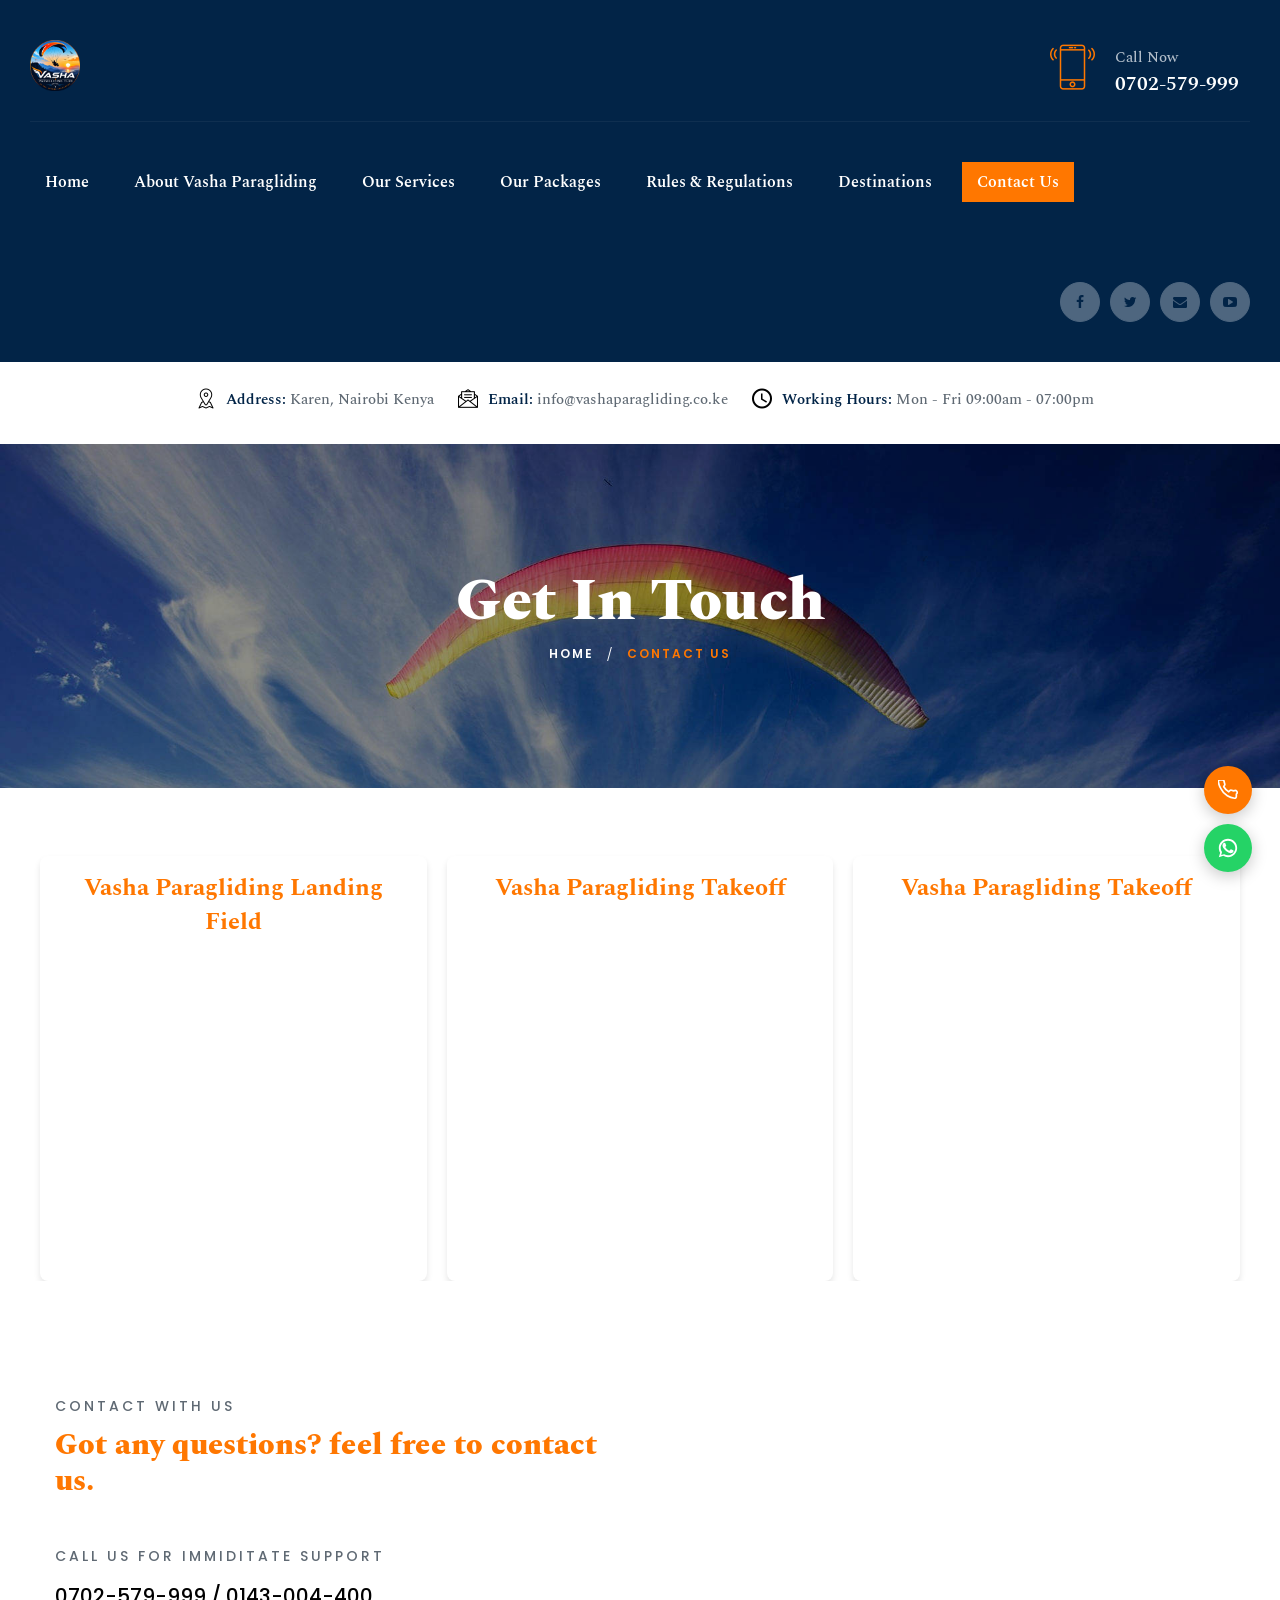
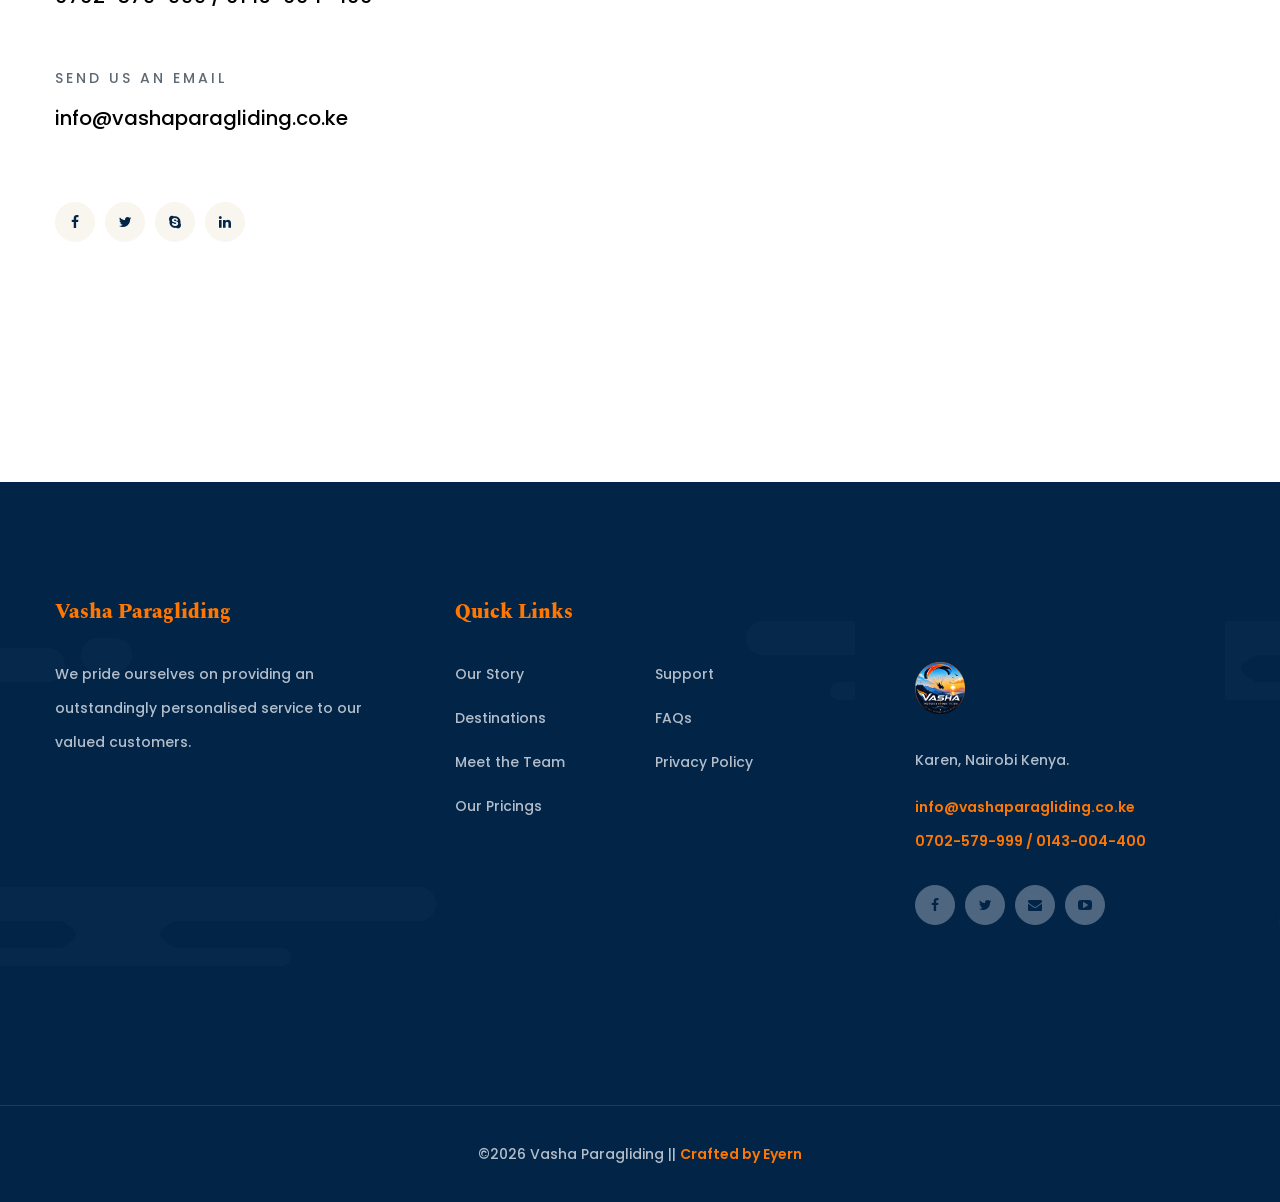
<file: contact.html>
<!DOCTYPE html>
<html lang="en">

<head>
    <meta charset="UTF-8">
    <title>Contact Us | Vasha Paragliding</title>

    <!-- Responsive meta -->
    <meta name="viewport" content="width=device-width, initial-scale=1">
    <!-- For IE -->
    <meta http-equiv="X-UA-Compatible" content="IE=edge">

    <link rel="stylesheet" href="css/aos.css">
    <link rel="stylesheet" href="css/imp.css">
    <link rel="stylesheet" href="css/bootstrap.min.css">
    <link rel="stylesheet" href="css/custom-animate.css">
    <link rel="stylesheet" href="css/font-awesome.min.css">

    <link rel="stylesheet" href="css/color.css">
    <link rel="stylesheet" href="css/rtl.css">
    <link rel="stylesheet" href="css/style.css">
    <link rel="stylesheet" href="css/responsive.css">
    <!-- Favicon -->
    <link rel="apple-touch-icon" sizes="180x180" href="images/favicon/apple-touch-icon.png">
    <link rel="icon" type="image/png" href="images/favicon/favicon-32x32.png" sizes="32x32">
    <link rel="icon" type="image/png" href="images/favicon/favicon-16x16.png" sizes="16x16">

    <!-- Fixing Internet Explorer-->
    <!--[if lt IE 9]>
        <script src="http://html5shiv.googlecode.com/svn/trunk/html5.js"></script>
        <script src="js/html5shiv.js"></script>
    <![endif]-->

</head>

<body>
    <div class="boxed_wrapper ltr">



        <!-- main header -->
        <header class="main-header">
            <!--Start Header upper -->
            <div class="header-upper">
                <div class="container-box clearfix">
                    <div class="outer-box clearfix">
                        <div class="header-upper-left float-left clearfix">
                            <div class="logo">
                                <a href="index.html"><img src="images/resources/vasha-logo.png" width="50" height="50"
                                        alt="Awesome Logo" title=""></a>
                            </div>
                        </div>
                        <div class="header-upper-middle float-left clearfix">
                            <div class="nav-outer clearfix">
                                <!--Mobile Navigation Toggler-->
                                <div class="mobile-nav-toggler"><span class="icon fa fa-bars"></span></div>
                                <!-- Main Menu -->
                                <nav class="main-menu navbar-expand-md navbar-light">
                                    <div class="collapse navbar-collapse show clearfix" id="navbarSupportedContent">
                                        <ul class="navigation clearfix">
                                            <li class="dropdown"><a href="index.html">Home</a>
                                                <ul>
                                                    <li><a href="index.html">Go Home</a></li>
                                                </ul>
                                            </li>
                                            <li><a href="about.html">About Vasha Paragliding</a></li>
                                            <li><a href="services.html">Our Services</a></li>
                                            <li class="dropdown"><a href="packages.html">Our Packages</a>
                                                <ul>
                                                    <li><a href="packages.html">Starter</a></li>
                                                    <li><a href="packages.html">Family & Friends</a></li>
                                                </ul>
                                            </li>
                                            <li><a href="rules-&-regulations.html">Rules & Regulations</a></li>
                                            <li><a href="packages.html">Destinations</a></li>
                                            <li class="current"><a href="contact.html">Contact Us</a></li>
                                        </ul>
                                    </div>
                                </nav>
                                <!-- Main Menu End-->
                                <div class="menu-right-content">
                                    <div class="header-social-links">
                                        <ul class="social-links-style1">
                                            <li>
                                                <a href="#"><i class="fa fa-facebook" aria-hidden="true"></i></a>
                                            </li>
                                            <li>
                                                <a href="#"><i class="fa fa-twitter" aria-hidden="true"></i></a>
                                            </li>
                                            <li>
                                                <a href="#"><i class="fa fa-envelope" aria-hidden="true"></i></a>
                                            </li>
                                            <li>
                                                <a href="#"><i class="fa fa-youtube-play" aria-hidden="true"></i></a>
                                            </li>
                                        </ul>
                                    </div>
                                </div>

                            </div>
                        </div>
                        <div class="header-upper-right float-right clearfix">
                            <div class="call-us-now">
                                <div class="icon thm-clr1">
                                    <span class="flaticon-smartphone"></span>
                                </div>
                                <div class="title">
                                    <h6>Call Now</h6>
                                    <a href="tel:+254702579999">0702-579-999</a>
                                </div>
                            </div>
                        </div>

                    </div>

                </div>
            </div>
            <!--End Header Upper-->

            <!--Start header lawer -->
            <div class="header-lawer">
                <div class="container-box clearfix">
                    <div class="outer-box clearfix">
                        <!--Top Left-->
                        <div class="header-lawer-left float-left">
                            <ul class="clearfix">
                                <li><span class="flaticon-pin"></span><b>Address:</b> Karen, Nairobi Kenya</li>
                                <li><span class="flaticon-mail"></span><b>Email:</b> <a
                                        href="mailto:info@templatepath.com">info@vashaparagliding.co.ke</a></li>
                                <li><span class="flaticon-clock"></span><b>Working Hours:</b> Mon - Fri 09:00am -
                                    07:00pm</li>
                            </ul>
                        </div>
                    </div>
                </div>
            </div>
            <!--End header lawer -->

            <!--Sticky Header-->
            <div class="sticky-header">
                <div class="container">
                    <div class="clearfix">
                        <!--Logo-->
                        <div class="logo float-left">
                            <a href="index.html" class="img-responsive"><img src="images/resources/vasha-logo.png"
                                    width="50" height="50" alt="" title=""></a>
                        </div>
                        <!--Right Col-->
                        <div class="right-col float-right">
                            <!-- Main Menu -->
                            <nav class="main-menu clearfix">
                                <!--Keep This Empty / Menu will come through Javascript-->
                            </nav>
                        </div>
                    </div>
                </div>
            </div>
            <!--End Sticky Header-->

            <!-- Mobile Menu  -->
            <div class="mobile-menu">
                <div class="menu-backdrop"></div>
                <div class="close-btn"><span class="icon flaticon-multiply"></span></div>

                <nav class="menu-box">
                    <div class="nav-logo"><a href="index.html"><img src="images/resources/logo.png" alt="" title=""></a>
                    </div>
                    <div class="menu-outer">
                        <!--Here Menu Will Come Automatically Via Javascript / Same Menu as in Header-->
                    </div>
                    <!--Social Links-->
                    <div class="social-links">
                        <ul class="clearfix">
                            <li><a href="#"><span class="fab fa fa-facebook-square"></span></a></li>
                            <li><a href="#"><span class="fab fa fa-twitter-square"></span></a></li>
                            <li><a href="#"><span class="fab fa fa-pinterest-square"></span></a></li>
                            <li><a href="#"><span class="fab fa fa-google-plus-square"></span></a></li>
                            <li><a href="#"><span class="fab fa fa-youtube-square"></span></a></li>
                        </ul>
                    </div>
                </nav>
            </div>
            <!-- End Mobile Menu -->

        </header>



        <!--Start breadcrumb area-->
        <section class="breadcrumb-area" style="background-image: url(images/resources/home-bg.jpg);">
            <div class="container">
                <div class="row">
                    <div class="col-xl-12">
                        <div class="inner-content clearfix">
                            <div class="title">
                                <h1>Get in touch</h1>
                            </div>
                            <div class="breadcrumb-menu">
                                <ul class="clearfix">
                                    <li><a href="index.html">Home</a></li>
                                    <li class="active">Contact Us</li>
                                </ul>
                            </div>
                        </div>
                    </div>
                </div>
            </div>
        </section>
        <!--End breadcrumb area-->

        <br><br>

        <div class="map-container">
            <!-- Location 1 -->
            <div class="map-card">
                <h3>Vasha Paragliding Landing Field</h3>
                <iframe
                    src="https://www.google.com/maps/embed?pb=!1m18!1m12!1m3!1d7979.144004209322!2d36.45604447770995!3d-0.6366658999999981!2m3!1f0!2f0!3f0!3m2!1i1024!2i768!4f13.1!3m3!1m2!1s0x18291b006b57a9ab%3A0xd794d362be0f466b!2sVasha%20Paragliding%20Landing%20Feild!5e0!3m2!1sen!2ske!4v1785085857943!5m2!1sen!2ske"
                    allowfullscreen="" loading="lazy" referrerpolicy="no-referrer-when-downgrade">
                </iframe>
            </div>

            <!-- Location 2 -->
            <div class="map-card">
                <h3>Vasha Paragliding Takeoff</h3>
                <iframe
                    src="https://www.google.com/maps/embed?pb=!1m18!1m12!1m3!1d7979.155659194027!2d36.459494977709944!3d-0.6290894999999993!2m3!1f0!2f0!3f0!3m2!1i1024!2i768!4f13.1!3m3!1m2!1s0x18291b004d8446f7%3A0xa4acd7fc944b8734!2sVasha%20Paragliding%20Takeoff!5e0!3m2!1sen!2ske!4v1785086019375!5m2!1sen!2ske"
                    allowfullscreen="" loading="lazy" referrerpolicy="no-referrer-when-downgrade">
                </iframe>
            </div>

            <!-- Location 3 -->
            <div class="map-card">
                <h3>Vasha Paragliding Takeoff</h3>
                <iframe
                    src="https://www.google.com/maps/embed?pb=!1m18!1m12!1m3!1d7979.155659194027!2d36.459494977709944!3d-0.6290894999999993!2m3!1f0!2f0!3f0!3m2!1i1024!2i768!4f13.1!3m3!1m2!1s0x18291b007d51d48d%3A0x715bc2b20334d5d7!2sVasha%20Paragliding%20Takeoff!5e0!3m2!1sen!2ske!4v1785086063724!5m2!1sen!2ske"
                    allowfullscreen="" loading="lazy" referrerpolicy="no-referrer-when-downgrade">
                </iframe>
            </div>
        </div>


        <!--Start Contact Form Section-->
        <section class="contact-form-area">
            <div class="auto-container">
                <div class="row clearfix">
                    <div class="col-xl-7 col-lg-12 col-md-12">
                        <div class="contact-information-box">
                            <div class="title">
                                <span>Contact with us</span>
                                <h1>Got any questions? feel free to contact us.</h1>
                            </div>
                            <ul class="contact-us">
                                <li>
                                    <p>Call us for immiditate support</p>
                                    <a href="tel:+254702579999">0702-579-999 / 0143-004-400</a>
                                </li>
                                <li>
                                    <p>Send us an email</p>
                                    <a href="mailto:info@vashaparagliding.co.ke">info@vashaparagliding.co.ke</a>
                                </li>
                            </ul>
                            <ul class="social-links-style1 fix">
                                <li><a href="#"><i class="fa fa-facebook" aria-hidden="true"></i></a></li>
                                <li><a href="#"><i class="fa fa-twitter" aria-hidden="true"></i></a></li>
                                <li><a href="#"><i class="fa fa-skype" aria-hidden="true"></i></a></li>
                                <li><a href="#"><i class="fa fa-linkedin" aria-hidden="true"></i></a></li>
                            </ul>
                        </div>
                    </div>

                </div>
            </div>
        </section>
        <!--End Contact Form Section-->






        <!--Start footer area Style2-->
        <footer class="footer-area style2">
            <div class="footer style2">
                <div class="footer-bg" style="background-image: url(images/pattern/water-wave.png);"></div>
                <div class="container">
                    <div class="row">
                        <!--Start single footer widget-->
                        <div class="col-xl-4 col-lg-4 col-md-12 col-sm-12 wow fadeInUp" data-wow-delay="100ms">
                            <div class="single-footer-widget box1">
                                <div class="title">
                                    <h3>Vasha Paragliding</h3>
                                </div>
                                <div class="our-company-info">
                                    <div class="text">
                                        <p>We pride ourselves on providing an outstandingly personalised service to our
                                            valued customers. </p>
                                    </div>
                                </div>
                            </div>
                        </div>
                        <!--End single footer widget-->
                        <!--Start single footer widget-->
                        <div class="col-xl-4 col-lg-4 col-md-12 col-sm-12 wow fadeInUp" data-wow-delay="100ms">
                            <div class="single-footer-widget">
                                <div class="title">
                                    <h3>Quick Links</h3>
                                </div>
                                <div class="explore-box">
                                    <div class="row">
                                        <div class="col-xl-6">
                                            <ul class="explore-links">
                                                <li><a href="about.html">Our Story</a></li>
                                                <li><a href="packages.html">Destinations</a></li>
                                                <li><a href="about.html">Meet the Team</a></li>
                                                <li><a href="packages.html">Our Pricings</a></li>

                                            </ul>
                                        </div>
                                        <div class="col-xl-6">
                                            <ul class="explore-links">
                                                <li><a href="contact.html">Support</a></li>
                                                <li><a href="contact.html">FAQs</a></li>
                                                <li><a href="contact.html">Privacy Policy</a></li>
                                            </ul>
                                        </div>
                                    </div>
                                </div>

                            </div>
                        </div>
                        <!--End single footer widget-->
                        <!--Start single footer widget-->
                        <div class="col-xl-4 col-lg-4 col-md-12 col-sm-12 wow fadeInUp" data-wow-delay="100ms">
                            <div class="single-footer-widget martop50">
                                <div class="footer-contact-info-box">
                                    <div class="footer-logo">
                                        <a href="index.html"><img src="images/resources/vasha-logo.png" width="50"
                                                height="50" alt="Awesome Logo" title="Logo"></a>
                                    </div>
                                    <p>Karen, Nairobi Kenya.</p>
                                    <a href="mailto:info@vashaparagliding.co.ke">info@vashaparagliding.co.ke</a><br>
                                    <a href="tel:+254702579999">0702-579-999 / 0143-004-400</a>
                                    <div class="footer-social-links">
                                        <ul class="social-links-style1">
                                            <li>
                                                <a href="#"><i class="fa fa-facebook" aria-hidden="true"></i></a>
                                            </li>
                                            <li>
                                                <a href="#"><i class="fa fa-twitter" aria-hidden="true"></i></a>
                                            </li>
                                            <li>
                                                <a href="#"><i class="fa fa-envelope" aria-hidden="true"></i></a>
                                            </li>
                                            <li>
                                                <a href="#"><i class="fa fa-youtube-play" aria-hidden="true"></i></a>
                                            </li>
                                        </ul>
                                    </div>
                                </div>
                            </div>
                        </div>
                        <!--End single footer widget-->
                    </div>
                </div>
            </div>
            <div class="footer-bottom">
                <div class="container">
                    <div class="outer-box">
                        <div class="copyright-text">
                            <p>©2026 Vasha Paragliding || <a href="tel:+254722424220">Crafted by Eyern</a></p>
                        </div>
                    </div>
                </div>
            </div>
        </footer>
        <!--End footer area Style2-->


    </div>

    <!-- FLOATING ACTIONS -->
    <div class="fl-a">
        <a href="tel:+254702579999" class="flb cl" title="Call 0702-579-999">
            <svg width="20" height="20" viewBox="0 0 24 24" fill="none" stroke="#fff" stroke-width="2">
                <path
                    d="M22 16.92v3a2 2 0 01-2.18 2 19.79 19.79 0 01-8.63-3.07A19.5 19.5 0 013.43 10.34 19.79 19.79 0 01.36 1.75 2 2 0 012.34 0h3a2 2 0 012 1.72 12.84 12.84 0 00.7 2.81 2 2 0 01-.45 2.11L6.91 8.1a16 16 0 006 6l1.27-1.27a2 2 0 012.11-.45 12.84 12.84 0 002.81.7A2 2 0 0122 16.92z" />
            </svg>
        </a>
        <a href="https://wa.me/254726354436?text=Hi!%20I'm%20from%20Vasha%20Paragliding%20website%20😊%20."
            target="_blank" class="flb wa" title="WhatsApp 0714-314-360">
            <svg width="22" height="22" viewBox="0 0 24 24" fill="#fff">
                <path
                    d="M17.472 14.382c-.297-.149-1.758-.867-2.03-.967-.273-.099-.471-.148-.67.15-.197.297-.767.966-.94 1.164-.173.199-.347.223-.644.075-.297-.15-1.255-.463-2.39-1.475-.883-.788-1.48-1.761-1.653-2.059-.173-.297-.018-.458.13-.606.134-.133.298-.347.446-.52.149-.174.198-.298.298-.497.099-.198.05-.371-.025-.52-.075-.149-.669-1.612-.916-2.207-.242-.579-.487-.5-.669-.51-.173-.008-.371-.01-.57-.01-.198 0-.52.074-.792.372-.272.297-1.04 1.016-1.04 2.479 0 1.462 1.065 2.875 1.213 3.074.149.198 2.096 3.2 5.077 4.487.709.306 1.262.489 1.694.625.712.227 1.36.195 1.871.118.571-.085 1.758-.719 2.006-1.413.248-.694.248-1.289.173-1.413-.074-.124-.272-.198-.57-.347z" />
                <path
                    d="M11.999 2C6.477 2 2 6.477 2 12c0 1.89.525 3.66 1.438 5.168L2 22l4.868-1.426A9.945 9.945 0 0012 22c5.523 0 10-4.477 10-10S17.522 2 11.999 2zm0 18a7.95 7.95 0 01-4.071-1.118l-.291-.173-3.018.883.849-3.1-.19-.309A7.977 7.977 0 014 12c0-4.411 3.589-8 8-8s8 3.589 8 8-3.589 8-8 8z" />
            </svg>
        </a>
    </div>




    <script src="js/jquery.js"></script>
    <script src="js/appear.js"></script>
    <script src="js/bootstrap.bundle.min.js"></script>
    <script src="js/bootstrap-select.min.js"></script>
    <script src="js/isotope.js"></script>
    <script src="js/jquery.bootstrap-touchspin.js"></script>
    <script src="js/jquery.countTo.js"></script>
    <script src="js/jquery.easing.min.js"></script>
    <script src="js/jquery.enllax.min.js"></script>
    <script src="js/jquery.fancybox.js"></script>
    <script src="js/jquery.mixitup.min.js"></script>
    <script src="js/jquery.paroller.min.js"></script>
    <script src="js/owl.js"></script>
    <script src="js/validation.js"></script>
    <script src="js/wow.js"></script>
    <script src="js/slick.js"></script>
    <script src="js/scrollbar.js"></script>

    <script src="http://maps.google.com/maps/api/js?key=AIzaSyATY4Rxc8jNvDpsK8ZetC7JyN4PFVYGCGM"></script>
    <script src="js/map-script.js"></script>

    <script src="assets/language-switcher/jquery.polyglot.language.switcher.js"></script>
    <script src="assets/timepicker/timePicker.js"></script>
    <script src="assets/html5lightbox/html5lightbox.js"></script>

    <!-- jQuery ui js -->
    <script src="assets/jquery-ui-1.11.4/jquery-ui.js"></script>
    <!-- thm custom script -->
    <script src="js/custom.js"></script>



</body>

</html>
</file>
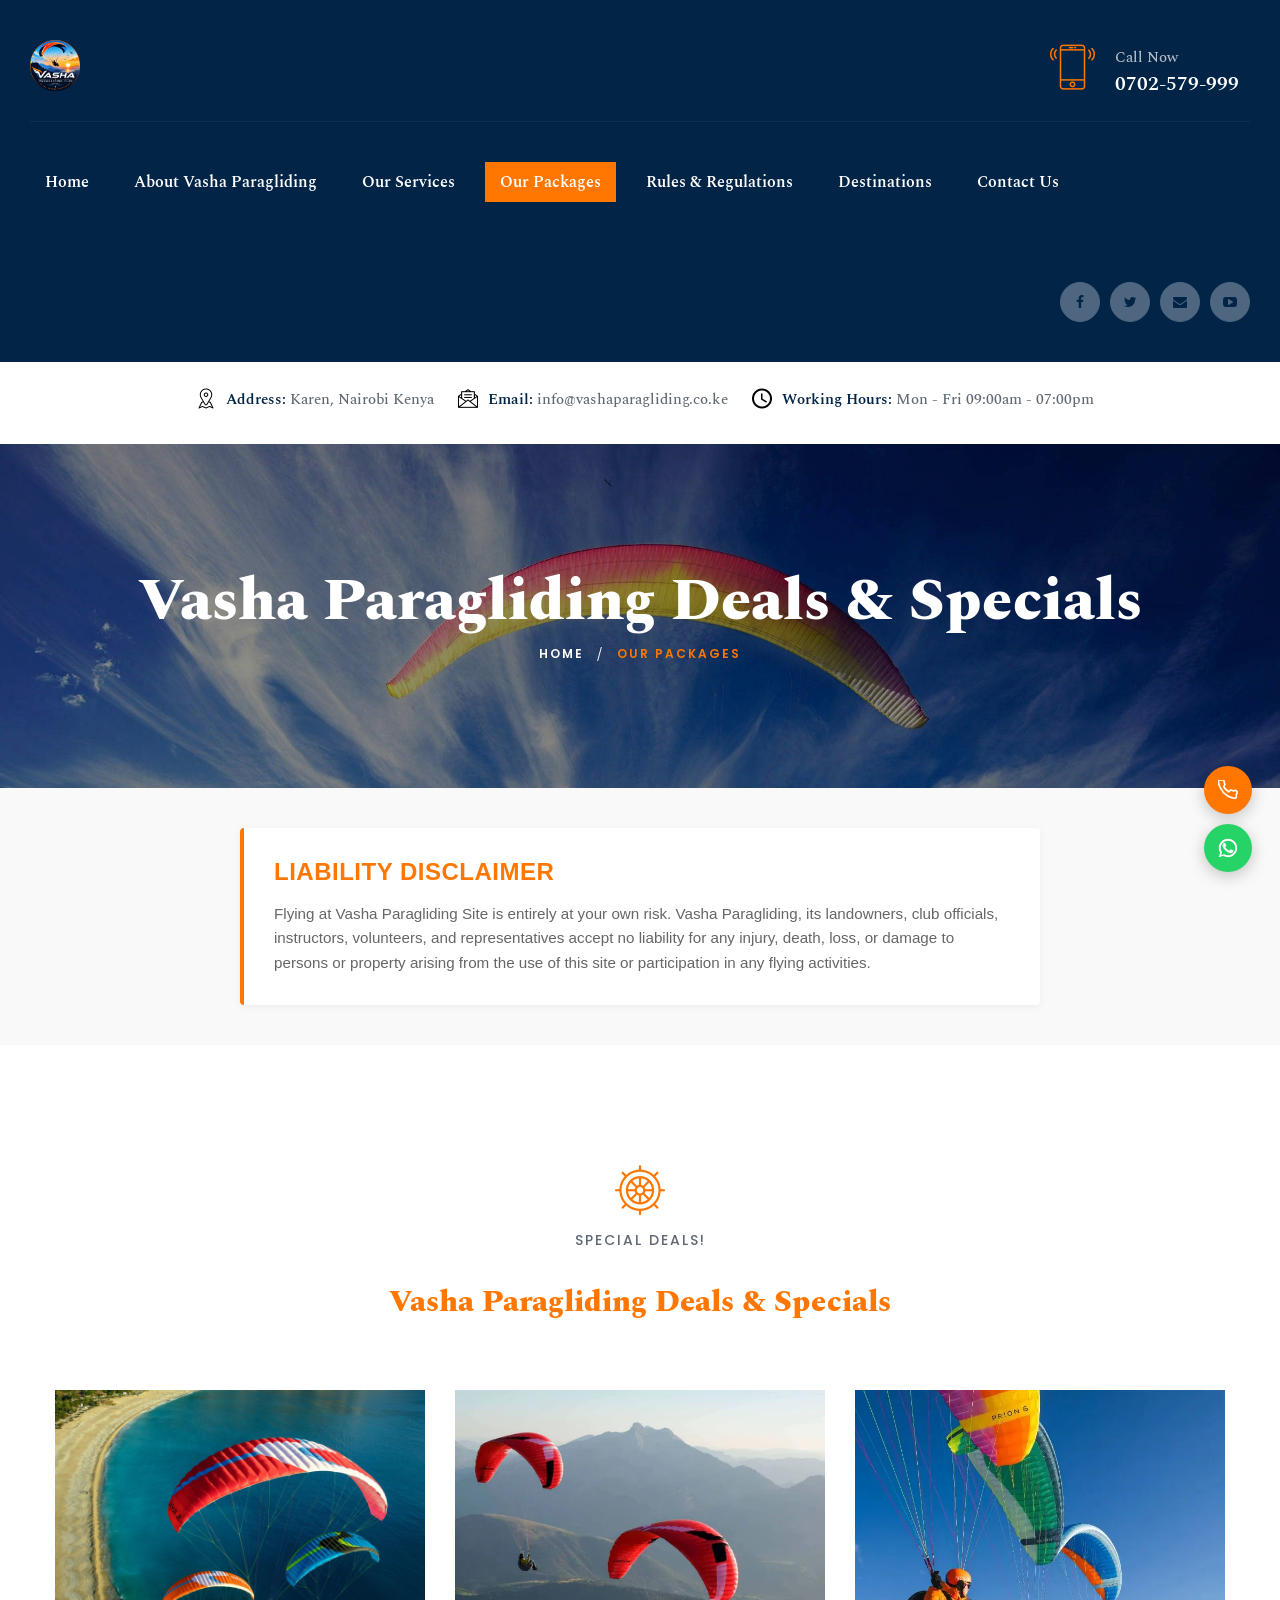
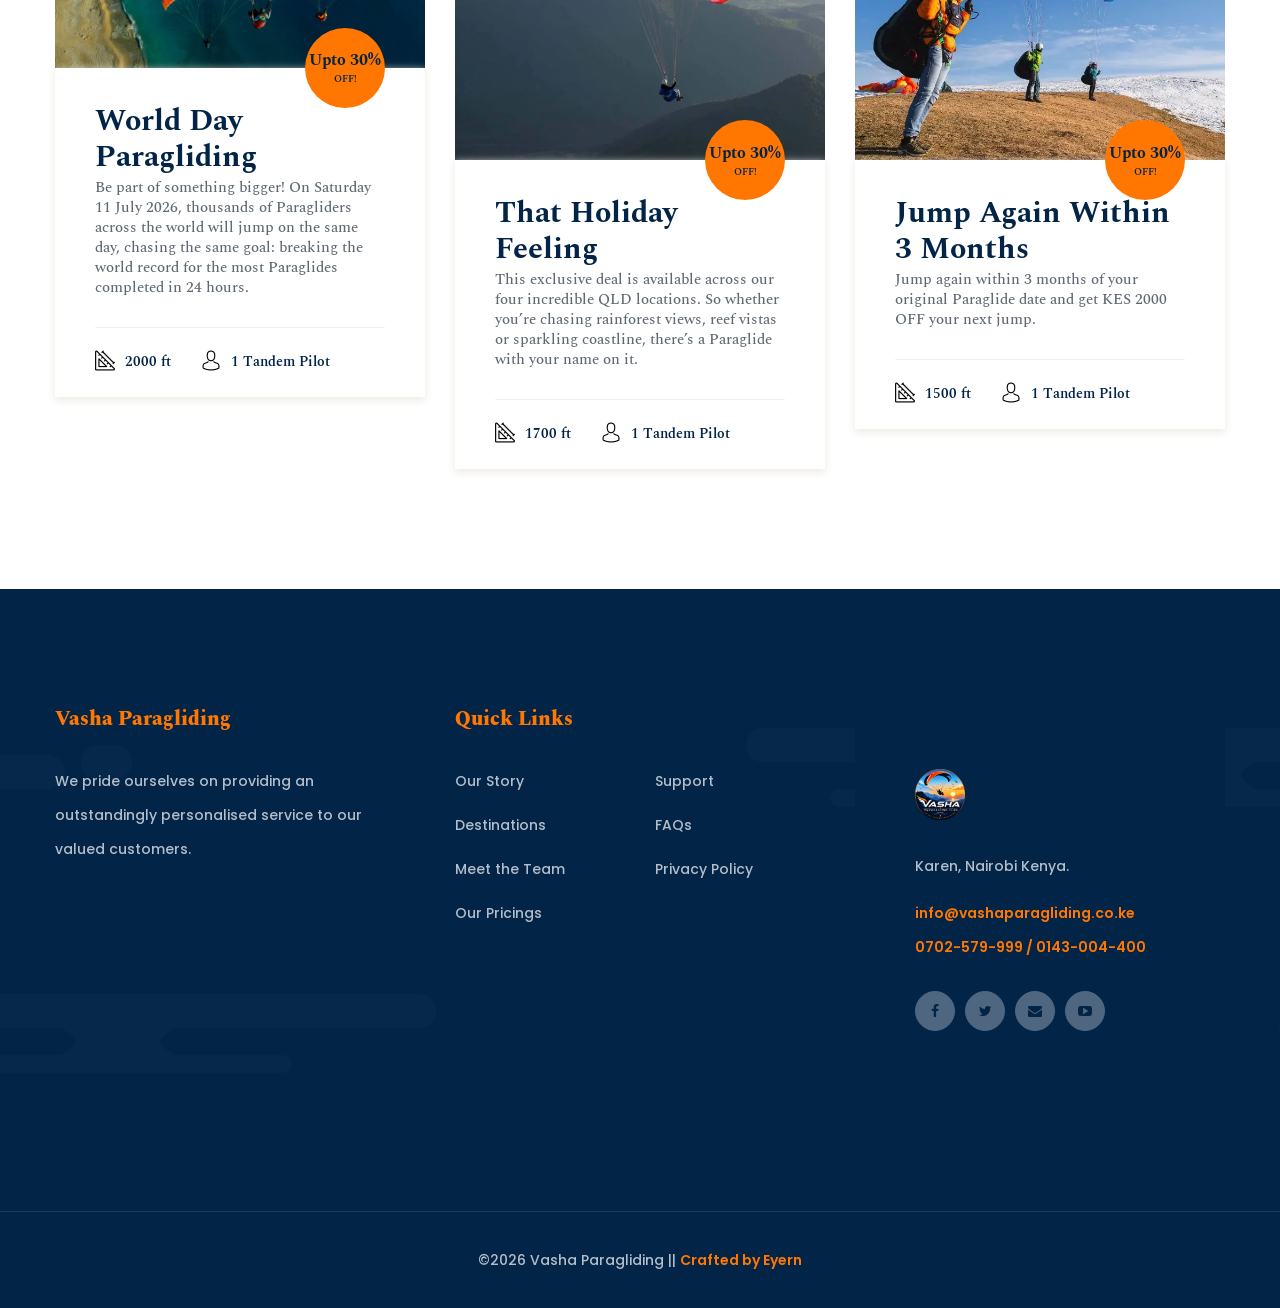
<file: packages.html>
<!DOCTYPE html>
<html lang="en">
<head>
	<meta charset="UTF-8">
	<title>Our Packages | Vasha Paragliding</title>

	<!-- Responsive meta -->
	<meta name="viewport" content="width=device-width, initial-scale=1">
	<!-- For IE -->
    <meta http-equiv="X-UA-Compatible" content="IE=edge">
    
	<link rel="stylesheet" href="css/aos.css">
	<link rel="stylesheet" href="css/imp.css">
	<link rel="stylesheet" href="css/bootstrap.min.css">
	<link rel="stylesheet" href="css/custom-animate.css">
	<link rel="stylesheet" href="css/font-awesome.min.css">
   
    <link rel="stylesheet" href="css/color.css">
    <link rel="stylesheet" href="css/rtl.css">
    <link rel="stylesheet" href="css/style.css">
	<link rel="stylesheet" href="css/responsive.css">
    <!-- Favicon -->
    <link rel="apple-touch-icon" sizes="180x180" href="images/favicon/apple-touch-icon.png">
    <link rel="icon" type="image/png" href="images/favicon/favicon-32x32.png" sizes="32x32">
    <link rel="icon" type="image/png" href="images/favicon/favicon-16x16.png" sizes="16x16">

    <!-- Fixing Internet Explorer-->
    <!--[if lt IE 9]>
        <script src="http://html5shiv.googlecode.com/svn/trunk/html5.js"></script>
        <script src="js/html5shiv.js"></script>
    <![endif]-->
    
</head>

<body>
<div class="boxed_wrapper ltr">



    <!-- main header -->
    <header class="main-header">
        <!--Start Header upper -->
        <div class="header-upper">
            <div class="container-box clearfix">
                <div class="outer-box clearfix">
                    <div class="header-upper-left float-left clearfix">
                        <div class="logo">
                            <a href="index.html"><img src="images/resources/vasha-logo.png" width="50" height="50"
                                    alt="Awesome Logo" title=""></a>
                        </div>
                    </div>
                    <div class="header-upper-middle float-left clearfix">
                        <div class="nav-outer clearfix">
                            <!--Mobile Navigation Toggler-->
                            <div class="mobile-nav-toggler"><span class="icon fa fa-bars"></span></div>
                            <!-- Main Menu -->
                            <nav class="main-menu navbar-expand-md navbar-light">
                                <div class="collapse navbar-collapse show clearfix" id="navbarSupportedContent">
                                    <ul class="navigation clearfix">
                                        <li class="dropdown"><a href="index.html">Home</a>
                                            <ul>
                                                <li><a href="index.html">Go Home</a></li>
                                            </ul>
                                        </li>
                                        <li><a href="about.html">About Vasha Paragliding</a></li>
                                        <li><a href="services.html">Our Services</a></li>
                                        <li class="current" class="dropdown"><a href="packages.html">Our Packages</a>
                                            <ul>
                                                <li><a href="packages.html">Starter</a></li>
                                                <li><a href="packages.html">Family & Friends</a></li>
                                            </ul>
                                        </li>
                                        <li><a href="rules-&-regulations.html">Rules & Regulations</a></li>
                                        <li><a href="packages.html">Destinations</a></li>
                                        <li><a href="contact.html">Contact Us</a></li>
                                    </ul>
                                </div>
                            </nav>
                            <!-- Main Menu End-->
                            <div class="menu-right-content">
                                <div class="header-social-links">
                                    <ul class="social-links-style1">
                                        <li>
                                            <a href="#"><i class="fa fa-facebook" aria-hidden="true"></i></a>
                                        </li>
                                        <li>
                                            <a href="#"><i class="fa fa-twitter" aria-hidden="true"></i></a>
                                        </li>
                                        <li>
                                            <a href="#"><i class="fa fa-envelope" aria-hidden="true"></i></a>
                                        </li>
                                        <li>
                                            <a href="#"><i class="fa fa-youtube-play" aria-hidden="true"></i></a>
                                        </li>
                                    </ul>
                                </div>
                            </div>

                        </div>
                    </div>
                    <div class="header-upper-right float-right clearfix">
                        <div class="call-us-now">
                            <div class="icon thm-clr1">
                                <span class="flaticon-smartphone"></span>
                            </div>
                            <div class="title">
                                <h6>Call Now</h6>
                                <a href="tel:+254702579999">0702-579-999</a>
                            </div>
                        </div>
                    </div>

                </div>

            </div>
        </div>
        <!--End Header Upper-->

        <!--Start header lawer -->
        <div class="header-lawer">
            <div class="container-box clearfix">
                <div class="outer-box clearfix">
                    <!--Top Left-->
                    <div class="header-lawer-left float-left">
                        <ul class="clearfix">
                            <li><span class="flaticon-pin"></span><b>Address:</b> Karen, Nairobi Kenya</li>
                            <li><span class="flaticon-mail"></span><b>Email:</b> <a
                                    href="mailto:info@templatepath.com">info@vashaparagliding.co.ke</a></li>
                            <li><span class="flaticon-clock"></span><b>Working Hours:</b> Mon - Fri 09:00am -
                                07:00pm</li>
                        </ul>
                    </div>
                </div>
            </div>
        </div>
        <!--End header lawer -->

        <!--Sticky Header-->
        <div class="sticky-header">
            <div class="container">
                <div class="clearfix">
                    <!--Logo-->
                    <div class="logo float-left">
                        <a href="index.html" class="img-responsive"><img src="images/resources/vasha-logo.png"
                                width="50" height="50" alt="" title=""></a>
                    </div>
                    <!--Right Col-->
                    <div class="right-col float-right">
                        <!-- Main Menu -->
                        <nav class="main-menu clearfix">
                            <!--Keep This Empty / Menu will come through Javascript-->
                        </nav>
                    </div>
                </div>
            </div>
        </div>
        <!--End Sticky Header-->

        <!-- Mobile Menu  -->
        <div class="mobile-menu">
            <div class="menu-backdrop"></div>
            <div class="close-btn"><span class="icon flaticon-multiply"></span></div>

            <nav class="menu-box">
                <div class="nav-logo"><a href="index.html"><img src="images/resources/logo.png" alt="" title=""></a>
                </div>
                <div class="menu-outer">
                    <!--Here Menu Will Come Automatically Via Javascript / Same Menu as in Header-->
                </div>
                <!--Social Links-->
                <div class="social-links">
                    <ul class="clearfix">
                        <li><a href="#"><span class="fab fa fa-facebook-square"></span></a></li>
                        <li><a href="#"><span class="fab fa fa-twitter-square"></span></a></li>
                        <li><a href="#"><span class="fab fa fa-pinterest-square"></span></a></li>
                        <li><a href="#"><span class="fab fa fa-google-plus-square"></span></a></li>
                        <li><a href="#"><span class="fab fa fa-youtube-square"></span></a></li>
                    </ul>
                </div>
            </nav>
        </div>
        <!-- End Mobile Menu -->

    </header>


    <!--Start breadcrumb area-->     
    <section class="breadcrumb-area" style="background-image: url(images/resources/home-bg.jpg);">
        <div class="container">
            <div class="row">
                <div class="col-xl-12">
                    <div class="inner-content clearfix">
                        <div class="title">
                           <h1>Vasha Paragliding Deals & Specials</h1>
                        </div>
                        <div class="breadcrumb-menu">
                            <ul class="clearfix">
                                <li><a href="index.html">Home</a></li>
                                <li class="active">Our Packages</li>
                            </ul>    
                        </div>
                    </div>
                </div>
            </div>
        </div>
    </section>
    <!--End breadcrumb area-->

    <section class="disclaimer-section">
        <div class="disclaimer-container">
            <h2 class="disclaimer-title">Liability Disclaimer</h2>
            <p class="disclaimer-text">
                Flying at Vasha Paragliding Site is entirely at your own risk. Vasha Paragliding, its landowners,
                club officials, instructors, volunteers, and representatives accept no liability for any injury,
                death, loss, or damage to persons or property arising from the use of this site or participation in
                any flying activities.
            </p>
        </div>
    </section>

    <!--Start Yachts Area-->
    <section class="yachts-area style2">
        <div class="icon-holder" data-aos="fade-left" data-aos-easing="linear" data-aos-duration="2500">
            <img src="images/icon/big-icon-3.png" alt="Icon">
        </div>
        <div class="container">
            <div class="sec-title black text-center">
                <div class="icon"><span class="flaticon-rudder"></span></div>
                <p>special deals!</p>
                <div class="big-title black">
                    <h1>Vasha Paragliding Deals & Specials</h1>
                </div>
            </div>
            <div class="row">
                <div class="col-xl-4 col-lg-4 col-md-12 col-sm-12">
                    <!--Start Single Yachts Box-->
                    <div class="siingle-yachts-box wow fadeInUp" data-wow-delay="0ms" data-wow-duration="1500ms">
                        <div class="img-holder">
                            <div class="inner">
                                <img src="images/resources/service-1.jpg" alt="Awesome Image">
                                <div class="overlay-style-one bg1"></div>
                            </div>
                            <div class="rate-box thm-bgclr1">
                                <h5>Upto 30%</h5>
                                <h6>Off!</h6>
                            </div>
                        </div>
                        <div class="title-holder">
                            <h2><a href="#">World Day Paragliding</a></h2>
                            <span>Be part of something bigger! On Saturday 11 July 2026, thousands of Paragliders
                                across the world will jump on the same day, chasing the same goal: breaking the
                                world record for the most Paraglides completed in 24 hours.</span>

                            <div class="meta-box">
                                <ul>
                                    <li><span class="flaticon-art-and-design"></span>2000 ft</li>
                                    <li><span class="flaticon-user"></span>1 Tandem Pilot</li>
                                </ul>
                            </div>
                        </div>
                    </div>
                    <!--End Single Yachts Box-->
                </div>
                <div class="col-xl-4 col-lg-4 col-md-12 col-sm-12">
                    <!--Start Single Yachts Box-->
                    <div class="siingle-yachts-box wow fadeInUp" data-wow-delay="300ms" data-wow-duration="1500ms">
                        <div class="img-holder">
                            <div class="inner">
                                <img src="images/resources/service-2.jpg" alt="Awesome Image">
                                <div class="overlay-style-one bg1"></div>
                            </div>
                            <div class="rate-box thm-bgclr1">
                                <h5>Upto 30%</h5>
                                <h6>Off!</h6>
                            </div>
                        </div>
                        <div class="title-holder">
                            <h2><a href="#">That Holiday Feeling</a></h2>
                            <span>This exclusive deal is available across our four incredible QLD locations. So
                                whether you’re chasing rainforest views, reef vistas or sparkling coastline, there’s
                                a Paraglide with your name on it.</span>
                                <div class="meta-box">
                                    <ul>
                                        <li><span class="flaticon-art-and-design"></span>1700 ft</li>
                                        <li><span class="flaticon-user"></span>1 Tandem Pilot</li>
                                    </ul>
                                </div>
                        </div>
                    </div>
                    <!--End Single Yachts Box-->
                </div>
                <div class="col-xl-4 col-lg-4 col-md-12 col-sm-12">
                    <!--Start Single Yachts Box-->
                    <div class="siingle-yachts-box wow fadeInUp" data-wow-delay="600ms" data-wow-duration="1500ms">
                        <div class="img-holder">
                            <div class="inner">
                                <img src="images/resources/service-3.jpg" alt="Awesome Image">
                                <div class="overlay-style-one bg1"></div>
                            </div>
                            <div class="rate-box thm-bgclr1">
                                <h5>Upto 30%</h5>
                                <h6>Off!</h6>
                            </div>
                        </div>
                        <div class="title-holder">
                            <h2><a href="#">Jump Again Within 3 Months</a></h2>
                            <span>Jump again within 3 months of your original Paraglide date and get KES 2000 OFF your
                                next jump.</span>
                                <div class="meta-box">
                                    <ul>
                                        <li><span class="flaticon-art-and-design"></span>1500 ft</li>
                                        <li><span class="flaticon-user"></span>1 Tandem Pilot</li>
                                    </ul>
                                </div>
                        </div>
                    </div>
                    <!--End Single Yachts Box-->
                </div>
            </div>
        </div>
    </section>
    <!--End Yachts Area-->



    <!--Start footer area Style2-->
    <footer class="footer-area style2">
        <div class="footer style2">
            <div class="footer-bg" style="background-image: url(images/pattern/water-wave.png);"></div>
            <div class="container">
                <div class="row">
                    <!--Start single footer widget-->
                    <div class="col-xl-4 col-lg-4 col-md-12 col-sm-12 wow fadeInUp" data-wow-delay="100ms">
                        <div class="single-footer-widget box1">
                            <div class="title">
                                <h3>Vasha Paragliding</h3>
                            </div>
                            <div class="our-company-info">
                                <div class="text">
                                    <p>We pride ourselves on providing an outstandingly personalised service to our
                                        valued customers. </p>
                                </div>
                            </div>
                        </div>
                    </div>
                    <!--End single footer widget-->
                    <!--Start single footer widget-->
                    <div class="col-xl-4 col-lg-4 col-md-12 col-sm-12 wow fadeInUp" data-wow-delay="100ms">
                        <div class="single-footer-widget">
                            <div class="title">
                                <h3>Quick Links</h3>
                            </div>
                            <div class="explore-box">
                                <div class="row">
                                    <div class="col-xl-6">
                                        <ul class="explore-links">
                                            <li><a href="about.html">Our Story</a></li>
                                            <li><a href="packages.html">Destinations</a></li>
                                            <li><a href="about.html">Meet the Team</a></li>
                                            <li><a href="packages.html">Our Pricings</a></li>

                                        </ul>
                                    </div>
                                    <div class="col-xl-6">
                                        <ul class="explore-links">
                                            <li><a href="contact.html">Support</a></li>
                                            <li><a href="contact.html">FAQs</a></li>
                                            <li><a href="contact.html">Privacy Policy</a></li>
                                        </ul>
                                    </div>
                                </div>
                            </div>

                        </div>
                    </div>
                    <!--End single footer widget-->
                    <!--Start single footer widget-->
                    <div class="col-xl-4 col-lg-4 col-md-12 col-sm-12 wow fadeInUp" data-wow-delay="100ms">
                        <div class="single-footer-widget martop50">
                            <div class="footer-contact-info-box">
                                <div class="footer-logo">
                                    <a href="index.html"><img src="images/resources/vasha-logo.png" width="50"
                                            height="50" alt="Awesome Logo" title="Logo"></a>
                                </div>
                                <p>Karen, Nairobi Kenya.</p>
                                <a href="mailto:info@vashaparagliding.co.ke">info@vashaparagliding.co.ke</a><br>
                                <a href="tel:+254702579999">0702-579-999 / 0143-004-400</a>
                                <div class="footer-social-links">
                                    <ul class="social-links-style1">
                                        <li>
                                            <a href="#"><i class="fa fa-facebook" aria-hidden="true"></i></a>
                                        </li>
                                        <li>
                                            <a href="#"><i class="fa fa-twitter" aria-hidden="true"></i></a>
                                        </li>
                                        <li>
                                            <a href="#"><i class="fa fa-envelope" aria-hidden="true"></i></a>
                                        </li>
                                        <li>
                                            <a href="#"><i class="fa fa-youtube-play" aria-hidden="true"></i></a>
                                        </li>
                                    </ul>
                                </div>
                            </div>
                        </div>
                    </div>
                    <!--End single footer widget-->
                </div>
            </div>
        </div>
        <div class="footer-bottom">
            <div class="container">
                <div class="outer-box">
                    <div class="copyright-text">
                        <p>©2026 Vasha Paragliding || <a href="tel:+254722424220">Crafted by Eyern</a></p>
                    </div>
                </div>
            </div>
        </div>
    </footer>
    <!--End footer area Style2-->


</div>

<!-- FLOATING ACTIONS -->
<div class="fl-a">
    <a href="tel:+254702579999" class="flb cl" title="Call 0702-579-999">
        <svg width="20" height="20" viewBox="0 0 24 24" fill="none" stroke="#fff" stroke-width="2">
            <path
                d="M22 16.92v3a2 2 0 01-2.18 2 19.79 19.79 0 01-8.63-3.07A19.5 19.5 0 013.43 10.34 19.79 19.79 0 01.36 1.75 2 2 0 012.34 0h3a2 2 0 012 1.72 12.84 12.84 0 00.7 2.81 2 2 0 01-.45 2.11L6.91 8.1a16 16 0 006 6l1.27-1.27a2 2 0 012.11-.45 12.84 12.84 0 002.81.7A2 2 0 0122 16.92z" />
        </svg>
    </a>
    <a href="https://wa.me/254726354436?text=Hi!%20I'm%20from%20Vasha%20Paragliding%20website%20😊%20."
        target="_blank" class="flb wa" title="WhatsApp 0714-314-360">
        <svg width="22" height="22" viewBox="0 0 24 24" fill="#fff">
            <path
                d="M17.472 14.382c-.297-.149-1.758-.867-2.03-.967-.273-.099-.471-.148-.67.15-.197.297-.767.966-.94 1.164-.173.199-.347.223-.644.075-.297-.15-1.255-.463-2.39-1.475-.883-.788-1.48-1.761-1.653-2.059-.173-.297-.018-.458.13-.606.134-.133.298-.347.446-.52.149-.174.198-.298.298-.497.099-.198.05-.371-.025-.52-.075-.149-.669-1.612-.916-2.207-.242-.579-.487-.5-.669-.51-.173-.008-.371-.01-.57-.01-.198 0-.52.074-.792.372-.272.297-1.04 1.016-1.04 2.479 0 1.462 1.065 2.875 1.213 3.074.149.198 2.096 3.2 5.077 4.487.709.306 1.262.489 1.694.625.712.227 1.36.195 1.871.118.571-.085 1.758-.719 2.006-1.413.248-.694.248-1.289.173-1.413-.074-.124-.272-.198-.57-.347z" />
            <path
                d="M11.999 2C6.477 2 2 6.477 2 12c0 1.89.525 3.66 1.438 5.168L2 22l4.868-1.426A9.945 9.945 0 0012 22c5.523 0 10-4.477 10-10S17.522 2 11.999 2zm0 18a7.95 7.95 0 01-4.071-1.118l-.291-.173-3.018.883.849-3.1-.19-.309A7.977 7.977 0 014 12c0-4.411 3.589-8 8-8s8 3.589 8 8-3.589 8-8 8z" />
        </svg>
    </a>
</div>



<script src="js/jquery.js"></script>
<script src="js/appear.js"></script>
<script src="js/bootstrap.bundle.min.js"></script>
<script src="js/bootstrap-select.min.js"></script>
<script src="js/isotope.js"></script>
<script src="js/jquery.bootstrap-touchspin.js"></script>
<script src="js/jquery.countTo.js"></script>
<script src="js/jquery.easing.min.js"></script>
<script src="js/jquery.enllax.min.js"></script>
<script src="js/jquery.fancybox.js"></script>
<script src="js/jquery.mixitup.min.js"></script>
<script src="js/jquery.paroller.min.js"></script>
<script src="js/owl.js"></script>
<script src="js/validation.js"></script>
<script src="js/wow.js"></script>
<script src="js/aos.js"></script>
<script src="js/scrollbar.js"></script>

<script src="assets/language-switcher/jquery.polyglot.language.switcher.js"></script>
<script src="assets/timepicker/timePicker.js"></script>                       
<script src="assets/html5lightbox/html5lightbox.js"></script>
<!-- jQuery ui js -->
<script src="assets/jquery-ui-1.11.4/jquery-ui.js"></script>


<!-- thm custom script -->
<script src="js/custom.js"></script>



</body>
</html>
</file>
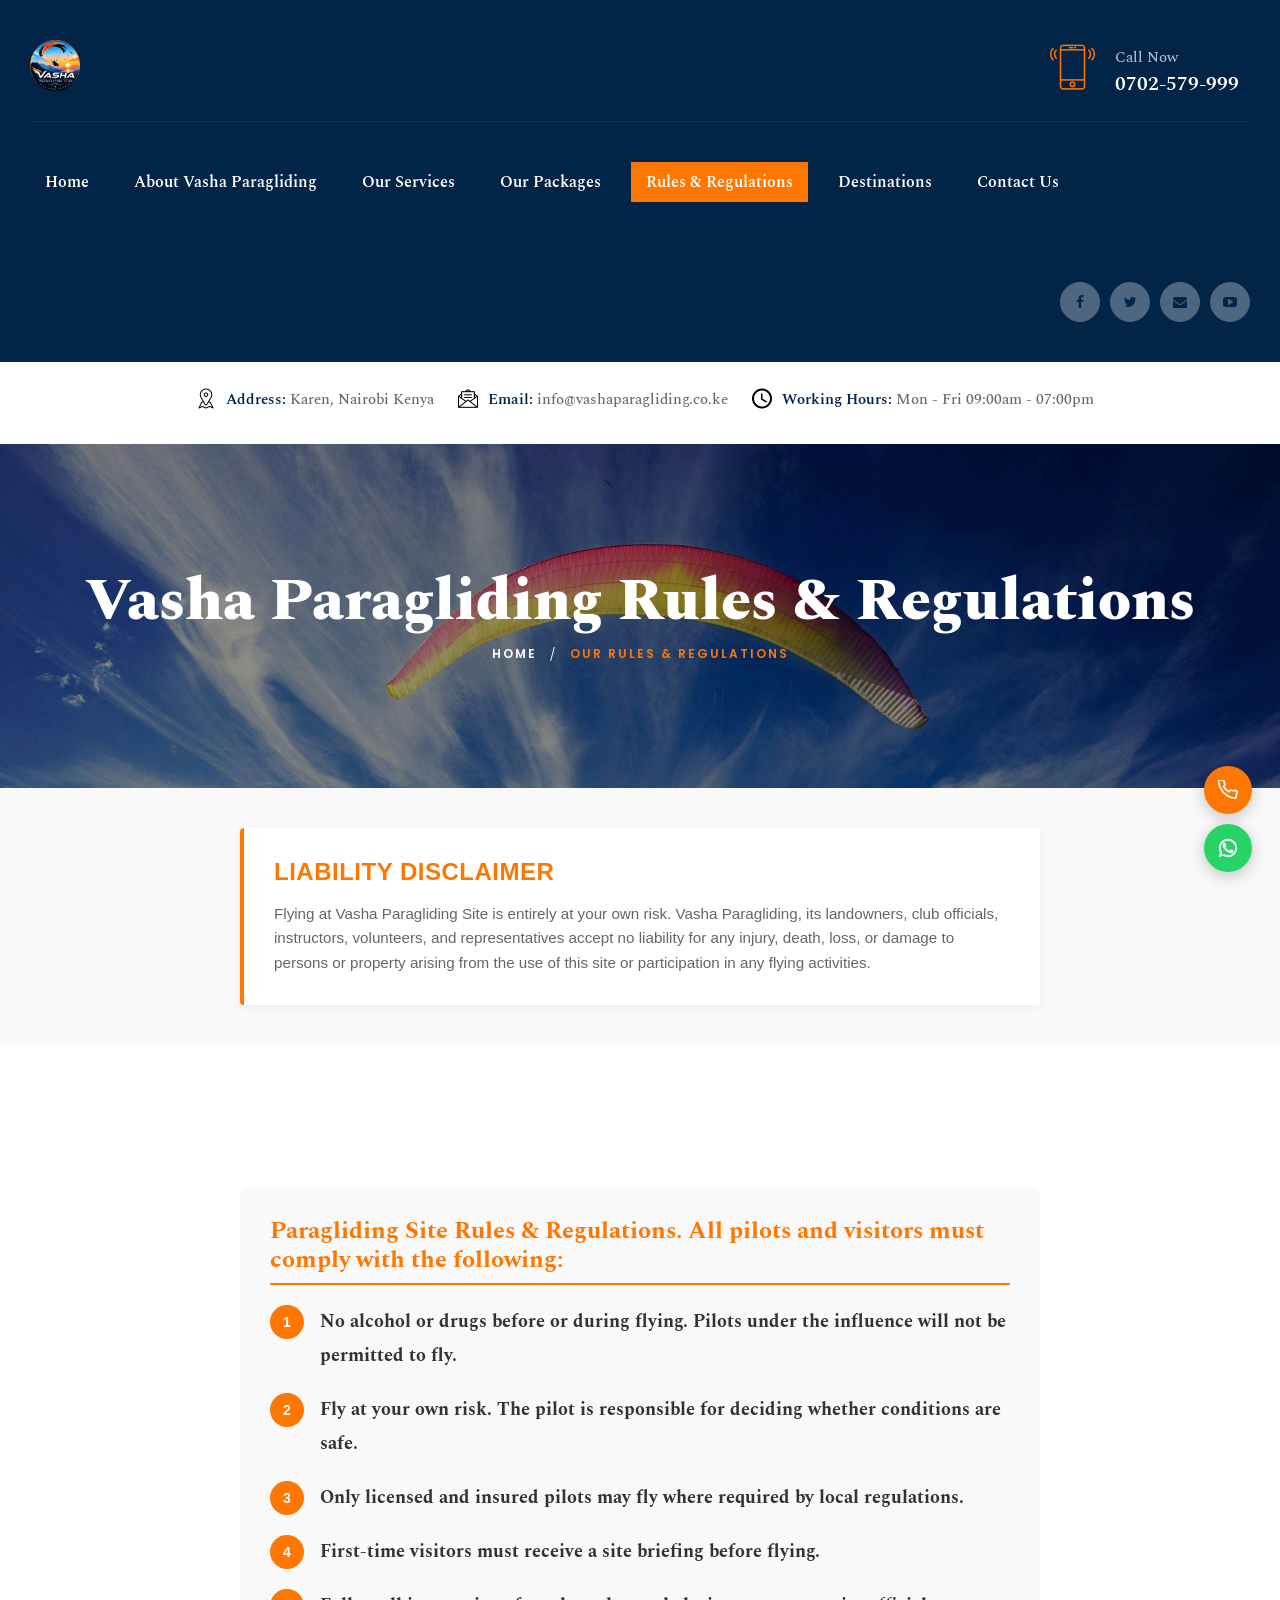
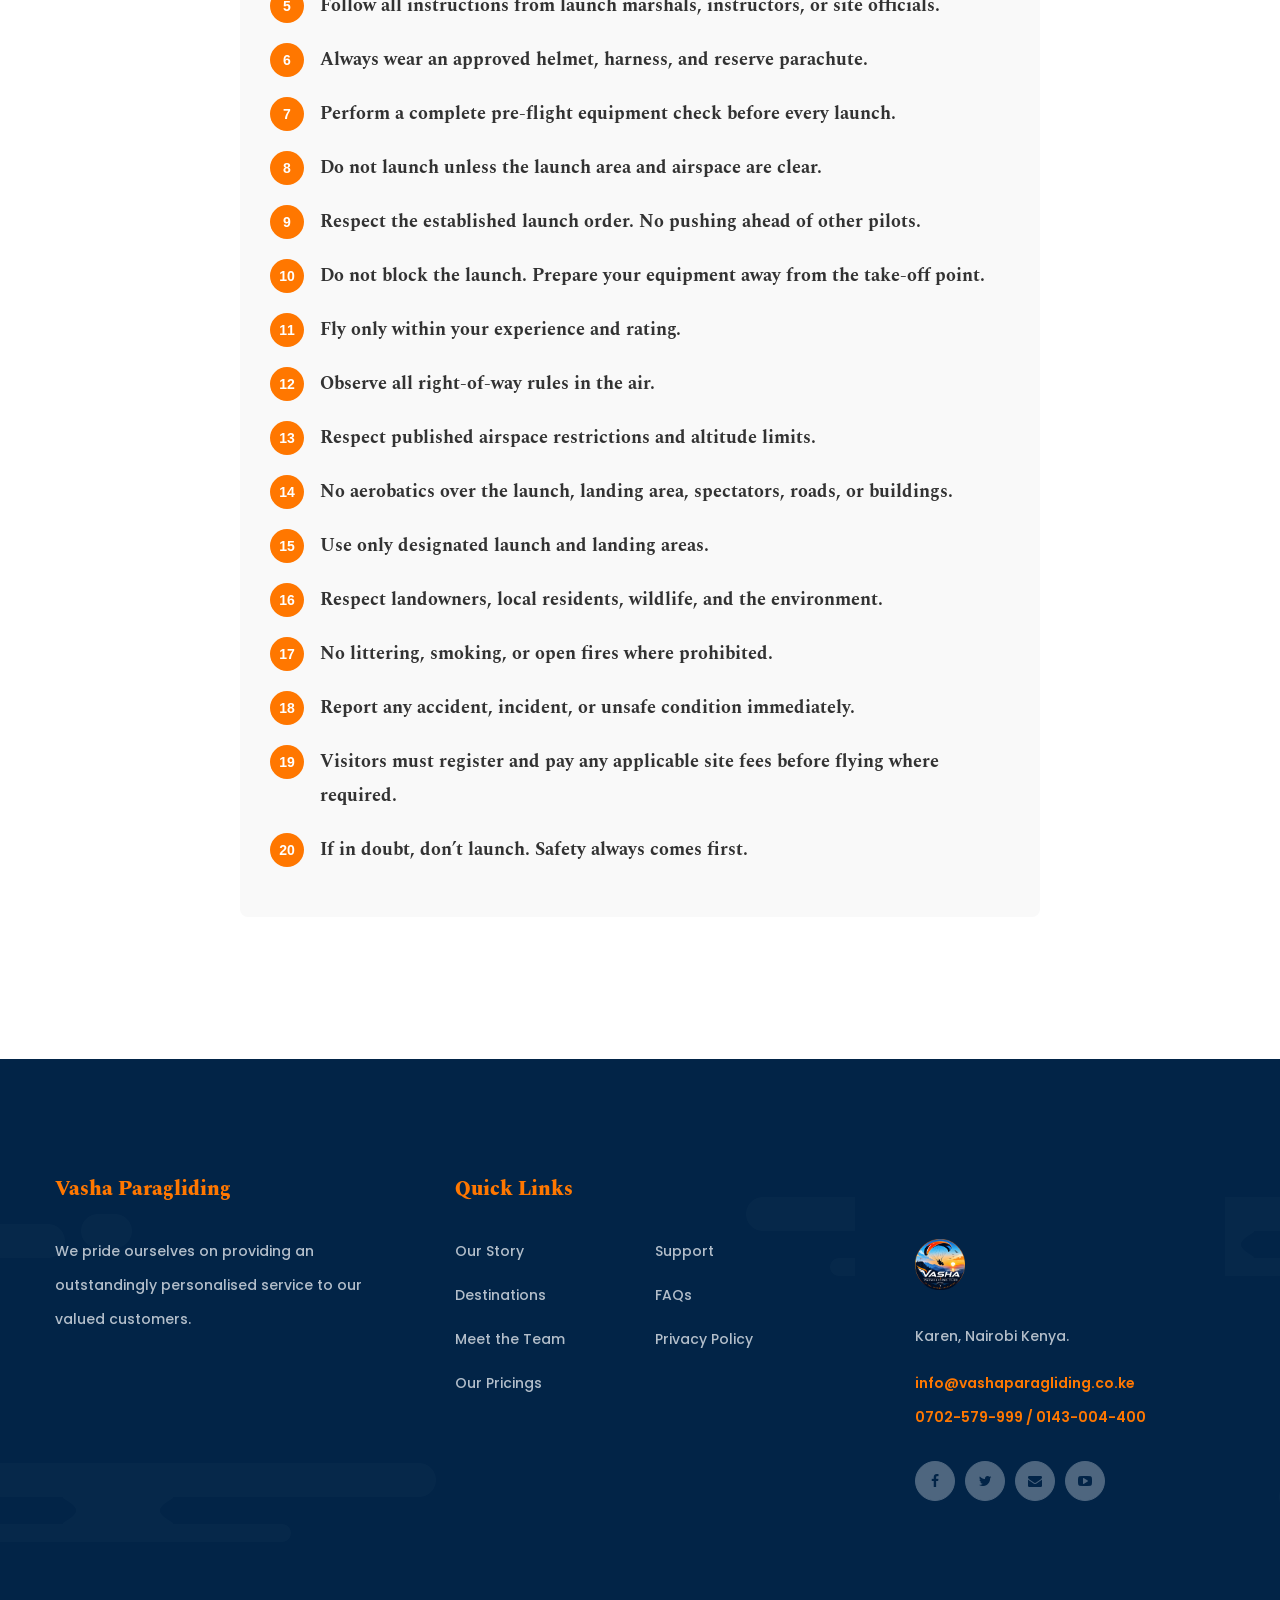
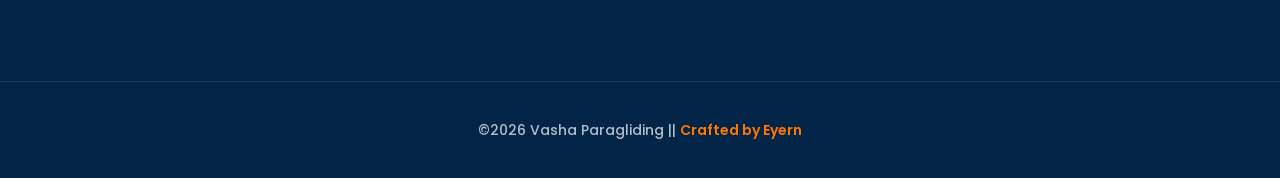
<file: rules-&-regulations.html>
<!DOCTYPE html>
<html lang="en">

<head>
    <meta charset="UTF-8">
    <title>Rules & Regulations | Vasha Paragliding</title>

    <!-- Responsive meta -->
    <meta name="viewport" content="width=device-width, initial-scale=1">
    <!-- For IE -->
    <meta http-equiv="X-UA-Compatible" content="IE=edge">

    <link rel="stylesheet" href="css/aos.css">
    <link rel="stylesheet" href="css/imp.css">
    <link rel="stylesheet" href="css/bootstrap.min.css">
    <link rel="stylesheet" href="css/custom-animate.css">
    <link rel="stylesheet" href="css/font-awesome.min.css">

    <link rel="stylesheet" href="css/color.css">
    <link rel="stylesheet" href="css/rtl.css">
    <link rel="stylesheet" href="css/style.css">
    <link rel="stylesheet" href="css/responsive.css">
    <!-- Favicon -->
    <link rel="apple-touch-icon" sizes="180x180" href="images/favicon/apple-touch-icon.png">
    <link rel="icon" type="image/png" href="images/favicon/favicon-32x32.png" sizes="32x32">
    <link rel="icon" type="image/png" href="images/favicon/favicon-16x16.png" sizes="16x16">

    <!-- Fixing Internet Explorer-->
    <!--[if lt IE 9]>
        <script src="http://html5shiv.googlecode.com/svn/trunk/html5.js"></script>
        <script src="js/html5shiv.js"></script>
    <![endif]-->

</head>

<body>
    <div class="boxed_wrapper ltr">



        <!-- main header -->
        <header class="main-header">
            <!--Start Header upper -->
            <div class="header-upper">
                <div class="container-box clearfix">
                    <div class="outer-box clearfix">
                        <div class="header-upper-left float-left clearfix">
                            <div class="logo">
                                <a href="index.html"><img src="images/resources/vasha-logo.png" width="50" height="50"
                                        alt="Awesome Logo" title=""></a>
                            </div>
                        </div>
                        <div class="header-upper-middle float-left clearfix">
                            <div class="nav-outer clearfix">
                                <!--Mobile Navigation Toggler-->
                                <div class="mobile-nav-toggler"><span class="icon fa fa-bars"></span></div>
                                <!-- Main Menu -->
                                <nav class="main-menu navbar-expand-md navbar-light">
                                    <div class="collapse navbar-collapse show clearfix" id="navbarSupportedContent">
                                        <ul class="navigation clearfix">
                                            <li class="dropdown"><a href="index.html">Home</a>
                                                <ul>
                                                    <li><a href="index.html">Go Home</a></li>
                                                </ul>
                                            </li>
                                            <li><a href="about.html">About Vasha Paragliding</a></li>
                                            <li><a href="services.html">Our Services</a></li>
                                            <li class="dropdown"><a href="packages.html">Our Packages</a>
                                                <ul>
                                                    <li><a href="packages.html">Starter</a></li>
                                                    <li><a href="packages.html">Family & Friends</a></li>
                                                </ul>
                                            </li>
                                            <li class="current"><a href="rules-&-regulations.html">Rules &
                                                    Regulations</a></li>
                                            <li><a href="packages.html">Destinations</a></li>
                                            <li><a href="contact.html">Contact Us</a></li>
                                        </ul>
                                    </div>
                                </nav>
                                <!-- Main Menu End-->
                                <div class="menu-right-content">
                                    <div class="header-social-links">
                                        <ul class="social-links-style1">
                                            <li>
                                                <a href="#"><i class="fa fa-facebook" aria-hidden="true"></i></a>
                                            </li>
                                            <li>
                                                <a href="#"><i class="fa fa-twitter" aria-hidden="true"></i></a>
                                            </li>
                                            <li>
                                                <a href="#"><i class="fa fa-envelope" aria-hidden="true"></i></a>
                                            </li>
                                            <li>
                                                <a href="#"><i class="fa fa-youtube-play" aria-hidden="true"></i></a>
                                            </li>
                                        </ul>
                                    </div>
                                </div>

                            </div>
                        </div>
                        <div class="header-upper-right float-right clearfix">
                            <div class="call-us-now">
                                <div class="icon thm-clr1">
                                    <span class="flaticon-smartphone"></span>
                                </div>
                                <div class="title">
                                    <h6>Call Now</h6>
                                    <a href="tel:+254702579999">0702-579-999</a>
                                </div>
                            </div>
                        </div>

                    </div>

                </div>
            </div>
            <!--End Header Upper-->

            <!--Start header lawer -->
            <div class="header-lawer">
                <div class="container-box clearfix">
                    <div class="outer-box clearfix">
                        <!--Top Left-->
                        <div class="header-lawer-left float-left">
                            <ul class="clearfix">
                                <li><span class="flaticon-pin"></span><b>Address:</b> Karen, Nairobi Kenya</li>
                                <li><span class="flaticon-mail"></span><b>Email:</b> <a
                                        href="mailto:info@templatepath.com">info@vashaparagliding.co.ke</a></li>
                                <li><span class="flaticon-clock"></span><b>Working Hours:</b> Mon - Fri 09:00am -
                                    07:00pm</li>
                            </ul>
                        </div>
                    </div>
                </div>
            </div>
            <!--End header lawer -->

            <!--Sticky Header-->
            <div class="sticky-header">
                <div class="container">
                    <div class="clearfix">
                        <!--Logo-->
                        <div class="logo float-left">
                            <a href="index.html" class="img-responsive"><img src="images/resources/vasha-logo.png"
                                    width="50" height="50" alt="" title=""></a>
                        </div>
                        <!--Right Col-->
                        <div class="right-col float-right">
                            <!-- Main Menu -->
                            <nav class="main-menu clearfix">
                                <!--Keep This Empty / Menu will come through Javascript-->
                            </nav>
                        </div>
                    </div>
                </div>
            </div>
            <!--End Sticky Header-->

            <!-- Mobile Menu  -->
            <div class="mobile-menu">
                <div class="menu-backdrop"></div>
                <div class="close-btn"><span class="icon flaticon-multiply"></span></div>

                <nav class="menu-box">
                    <div class="nav-logo"><a href="index.html"><img src="images/resources/logo.png" alt="" title=""></a>
                    </div>
                    <div class="menu-outer">
                        <!--Here Menu Will Come Automatically Via Javascript / Same Menu as in Header-->
                    </div>
                    <!--Social Links-->
                    <div class="social-links">
                        <ul class="clearfix">
                            <li><a href="#"><span class="fab fa fa-facebook-square"></span></a></li>
                            <li><a href="#"><span class="fab fa fa-twitter-square"></span></a></li>
                            <li><a href="#"><span class="fab fa fa-pinterest-square"></span></a></li>
                            <li><a href="#"><span class="fab fa fa-google-plus-square"></span></a></li>
                            <li><a href="#"><span class="fab fa fa-youtube-square"></span></a></li>
                        </ul>
                    </div>
                </nav>
            </div>
            <!-- End Mobile Menu -->

        </header>


        <!--Start breadcrumb area-->
        <section class="breadcrumb-area" style="background-image: url(images/resources/home-bg.jpg);">
            <div class="container">
                <div class="row">
                    <div class="col-xl-12">
                        <div class="inner-content clearfix">
                            <div class="title">
                                <h1>Vasha Paragliding Rules & Regulations</h1>
                            </div>
                            <div class="breadcrumb-menu">
                                <ul class="clearfix">
                                    <li><a href="index.html">Home</a></li>
                                    <li class="active">Our Rules & Regulations</li>
                                </ul>
                            </div>
                        </div>
                    </div>
                </div>
            </div>
        </section>
        <!--End breadcrumb area-->

        <section class="disclaimer-section">
            <div class="disclaimer-container">
                <h2 class="disclaimer-title">Liability Disclaimer</h2>
                <p class="disclaimer-text">
                    Flying at Vasha Paragliding Site is entirely at your own risk. Vasha Paragliding, its landowners,
                    club officials, instructors, volunteers, and representatives accept no liability for any injury,
                    death, loss, or damage to persons or property arising from the use of this site or participation in
                    any flying activities.
                </p>
            </div>
        </section>



        <br><br><br>
        <section class="rules-section">
            <h2>Paragliding Site Rules & Regulations. All pilots and visitors must comply with the following:</h2>
            <ol class="rules-list">
                <li>
                    <h3>No alcohol or drugs before or during flying. Pilots under the influence will not be permitted to
                        fly. </h3>
                </li>
                <li>
                    <h3>Fly at your own risk. The pilot is responsible for deciding whether conditions are safe.</h3>
                </li>
                <li>
                    <h3>Only licensed and insured pilots may fly where required by local regulations. </h3>
                </li>
                <li>
                    <h3>First-time visitors must receive a site briefing before flying.</h3>
                </li>
                <li>
                    <h3>Follow all instructions from launch marshals, instructors, or site officials. </h3>
                </li>
                <li>
                    <h3>Always wear an approved helmet, harness, and reserve parachute. </h3>
                </li>
                <li>
                    <h3>Perform a complete pre-flight equipment check before every launch.</h3>
                </li>
                <li>
                    <h3>Do not launch unless the launch area and airspace are clear.</h3>
                </li>
                <li>
                    <h3>Respect the established launch order. No pushing ahead of other pilots.</h3>
                </li>
                <li>
                    <h3>Do not block the launch. Prepare your equipment away from the take-off point.</h3>
                </li>
                <li>
                    <h3>Fly only within your experience and rating.</h3>
                </li>
                <li>
                    <h3>Observe all right-of-way rules in the air.</h3>
                </li>
                <li>
                    <h3>Respect published airspace restrictions and altitude limits. </h3>
                </li>
                <li>
                    <h3>No aerobatics over the launch, landing area, spectators, roads, or buildings. </h3>
                </li>
                <li>
                    <h3>Use only designated launch and landing areas.</h3>
                </li>
                <li>
                    <h3>Respect landowners, local residents, wildlife, and the environment.</h3>
                </li>
                <li>
                    <h3>No littering, smoking, or open fires where prohibited.</h3>
                </li>
                <li>
                    <h3>Report any accident, incident, or unsafe condition immediately.</h3>
                </li>
                <li>
                    <h3>Visitors must register and pay any applicable site fees before flying where required. </h3>
                </li>
                <li>
                    <h3>If in doubt, don’t launch. Safety always comes first.</h3>
                </li>
            </ol>
        </section>
        <br><br><br>



        <!--Start footer area Style2-->
        <footer class="footer-area style2">
            <div class="footer style2">
                <div class="footer-bg" style="background-image: url(images/pattern/water-wave.png);"></div>
                <div class="container">
                    <div class="row">
                        <!--Start single footer widget-->
                        <div class="col-xl-4 col-lg-4 col-md-12 col-sm-12 wow fadeInUp" data-wow-delay="100ms">
                            <div class="single-footer-widget box1">
                                <div class="title">
                                    <h3>Vasha Paragliding</h3>
                                </div>
                                <div class="our-company-info">
                                    <div class="text">
                                        <p>We pride ourselves on providing an outstandingly personalised service to our
                                            valued customers. </p>
                                    </div>
                                </div>
                            </div>
                        </div>
                        <!--End single footer widget-->
                        <!--Start single footer widget-->
                        <div class="col-xl-4 col-lg-4 col-md-12 col-sm-12 wow fadeInUp" data-wow-delay="100ms">
                            <div class="single-footer-widget">
                                <div class="title">
                                    <h3>Quick Links</h3>
                                </div>
                                <div class="explore-box">
                                    <div class="row">
                                        <div class="col-xl-6">
                                            <ul class="explore-links">
                                                <li><a href="about.html">Our Story</a></li>
                                                <li><a href="packages.html">Destinations</a></li>
                                                <li><a href="about.html">Meet the Team</a></li>
                                                <li><a href="packages.html">Our Pricings</a></li>

                                            </ul>
                                        </div>
                                        <div class="col-xl-6">
                                            <ul class="explore-links">
                                                <li><a href="contact.html">Support</a></li>
                                                <li><a href="contact.html">FAQs</a></li>
                                                <li><a href="contact.html">Privacy Policy</a></li>
                                            </ul>
                                        </div>
                                    </div>
                                </div>

                            </div>
                        </div>
                        <!--End single footer widget-->
                        <!--Start single footer widget-->
                        <div class="col-xl-4 col-lg-4 col-md-12 col-sm-12 wow fadeInUp" data-wow-delay="100ms">
                            <div class="single-footer-widget martop50">
                                <div class="footer-contact-info-box">
                                    <div class="footer-logo">
                                        <a href="index.html"><img src="images/resources/vasha-logo.png" width="50"
                                                height="50" alt="Awesome Logo" title="Logo"></a>
                                    </div>
                                    <p>Karen, Nairobi Kenya.</p>
                                    <a href="mailto:info@vashaparagliding.co.ke">info@vashaparagliding.co.ke</a><br>
                                    <a href="tel:+254702579999">0702-579-999 / 0143-004-400</a>
                                    <div class="footer-social-links">
                                        <ul class="social-links-style1">
                                            <li>
                                                <a href="#"><i class="fa fa-facebook" aria-hidden="true"></i></a>
                                            </li>
                                            <li>
                                                <a href="#"><i class="fa fa-twitter" aria-hidden="true"></i></a>
                                            </li>
                                            <li>
                                                <a href="#"><i class="fa fa-envelope" aria-hidden="true"></i></a>
                                            </li>
                                            <li>
                                                <a href="#"><i class="fa fa-youtube-play" aria-hidden="true"></i></a>
                                            </li>
                                        </ul>
                                    </div>
                                </div>
                            </div>
                        </div>
                        <!--End single footer widget-->
                    </div>
                </div>
            </div>
            <div class="footer-bottom">
                <div class="container">
                    <div class="outer-box">
                        <div class="copyright-text">
                            <p>©2026 Vasha Paragliding || <a href="tel:+254722424220">Crafted by Eyern</a></p>
                        </div>
                    </div>
                </div>
            </div>
        </footer>
        <!--End footer area Style2-->


    </div>

    <!-- FLOATING ACTIONS -->
    <div class="fl-a">
        <a href="tel:+254702579999" class="flb cl" title="Call 0702-579-999">
            <svg width="20" height="20" viewBox="0 0 24 24" fill="none" stroke="#fff" stroke-width="2">
                <path
                    d="M22 16.92v3a2 2 0 01-2.18 2 19.79 19.79 0 01-8.63-3.07A19.5 19.5 0 013.43 10.34 19.79 19.79 0 01.36 1.75 2 2 0 012.34 0h3a2 2 0 012 1.72 12.84 12.84 0 00.7 2.81 2 2 0 01-.45 2.11L6.91 8.1a16 16 0 006 6l1.27-1.27a2 2 0 012.11-.45 12.84 12.84 0 002.81.7A2 2 0 0122 16.92z" />
            </svg>
        </a>
        <a href="https://wa.me/254726354436?text=Hi!%20I'm%20from%20Vasha%20Paragliding%20website%20😊%20."
            target="_blank" class="flb wa" title="WhatsApp 0714-314-360">
            <svg width="22" height="22" viewBox="0 0 24 24" fill="#fff">
                <path
                    d="M17.472 14.382c-.297-.149-1.758-.867-2.03-.967-.273-.099-.471-.148-.67.15-.197.297-.767.966-.94 1.164-.173.199-.347.223-.644.075-.297-.15-1.255-.463-2.39-1.475-.883-.788-1.48-1.761-1.653-2.059-.173-.297-.018-.458.13-.606.134-.133.298-.347.446-.52.149-.174.198-.298.298-.497.099-.198.05-.371-.025-.52-.075-.149-.669-1.612-.916-2.207-.242-.579-.487-.5-.669-.51-.173-.008-.371-.01-.57-.01-.198 0-.52.074-.792.372-.272.297-1.04 1.016-1.04 2.479 0 1.462 1.065 2.875 1.213 3.074.149.198 2.096 3.2 5.077 4.487.709.306 1.262.489 1.694.625.712.227 1.36.195 1.871.118.571-.085 1.758-.719 2.006-1.413.248-.694.248-1.289.173-1.413-.074-.124-.272-.198-.57-.347z" />
                <path
                    d="M11.999 2C6.477 2 2 6.477 2 12c0 1.89.525 3.66 1.438 5.168L2 22l4.868-1.426A9.945 9.945 0 0012 22c5.523 0 10-4.477 10-10S17.522 2 11.999 2zm0 18a7.95 7.95 0 01-4.071-1.118l-.291-.173-3.018.883.849-3.1-.19-.309A7.977 7.977 0 014 12c0-4.411 3.589-8 8-8s8 3.589 8 8-3.589 8-8 8z" />
            </svg>
        </a>
    </div>



    <script src="js/jquery.js"></script>
    <script src="js/appear.js"></script>
    <script src="js/bootstrap.bundle.min.js"></script>
    <script src="js/bootstrap-select.min.js"></script>
    <script src="js/isotope.js"></script>
    <script src="js/jquery.bootstrap-touchspin.js"></script>
    <script src="js/jquery.countTo.js"></script>
    <script src="js/jquery.easing.min.js"></script>
    <script src="js/jquery.enllax.min.js"></script>
    <script src="js/jquery.fancybox.js"></script>
    <script src="js/jquery.mixitup.min.js"></script>
    <script src="js/jquery.paroller.min.js"></script>
    <script src="js/owl.js"></script>
    <script src="js/validation.js"></script>
    <script src="js/wow.js"></script>
    <script src="js/aos.js"></script>
    <script src="js/scrollbar.js"></script>

    <script src="assets/language-switcher/jquery.polyglot.language.switcher.js"></script>
    <script src="assets/timepicker/timePicker.js"></script>
    <script src="assets/html5lightbox/html5lightbox.js"></script>
    <!-- jQuery ui js -->
    <script src="assets/jquery-ui-1.11.4/jquery-ui.js"></script>


    <!-- thm custom script -->
    <script src="js/custom.js"></script>



</body>

</html>
</file>
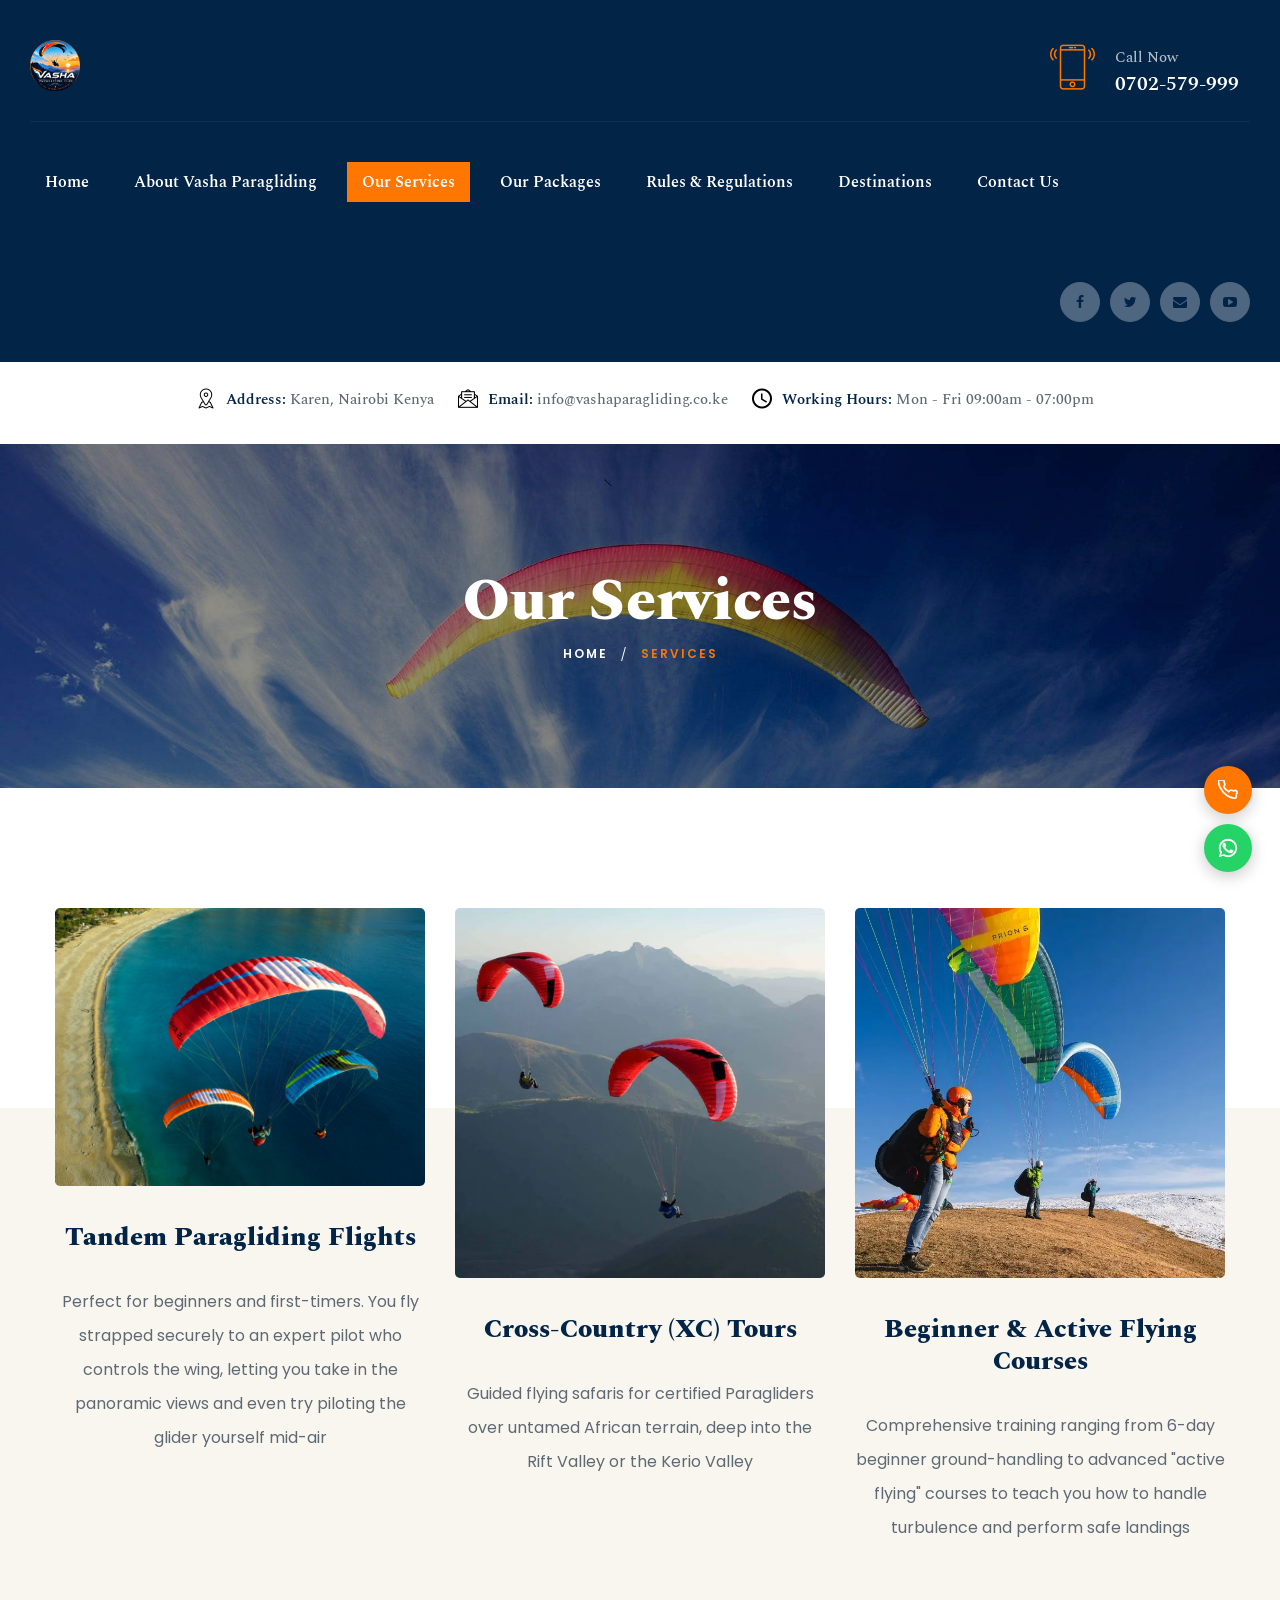
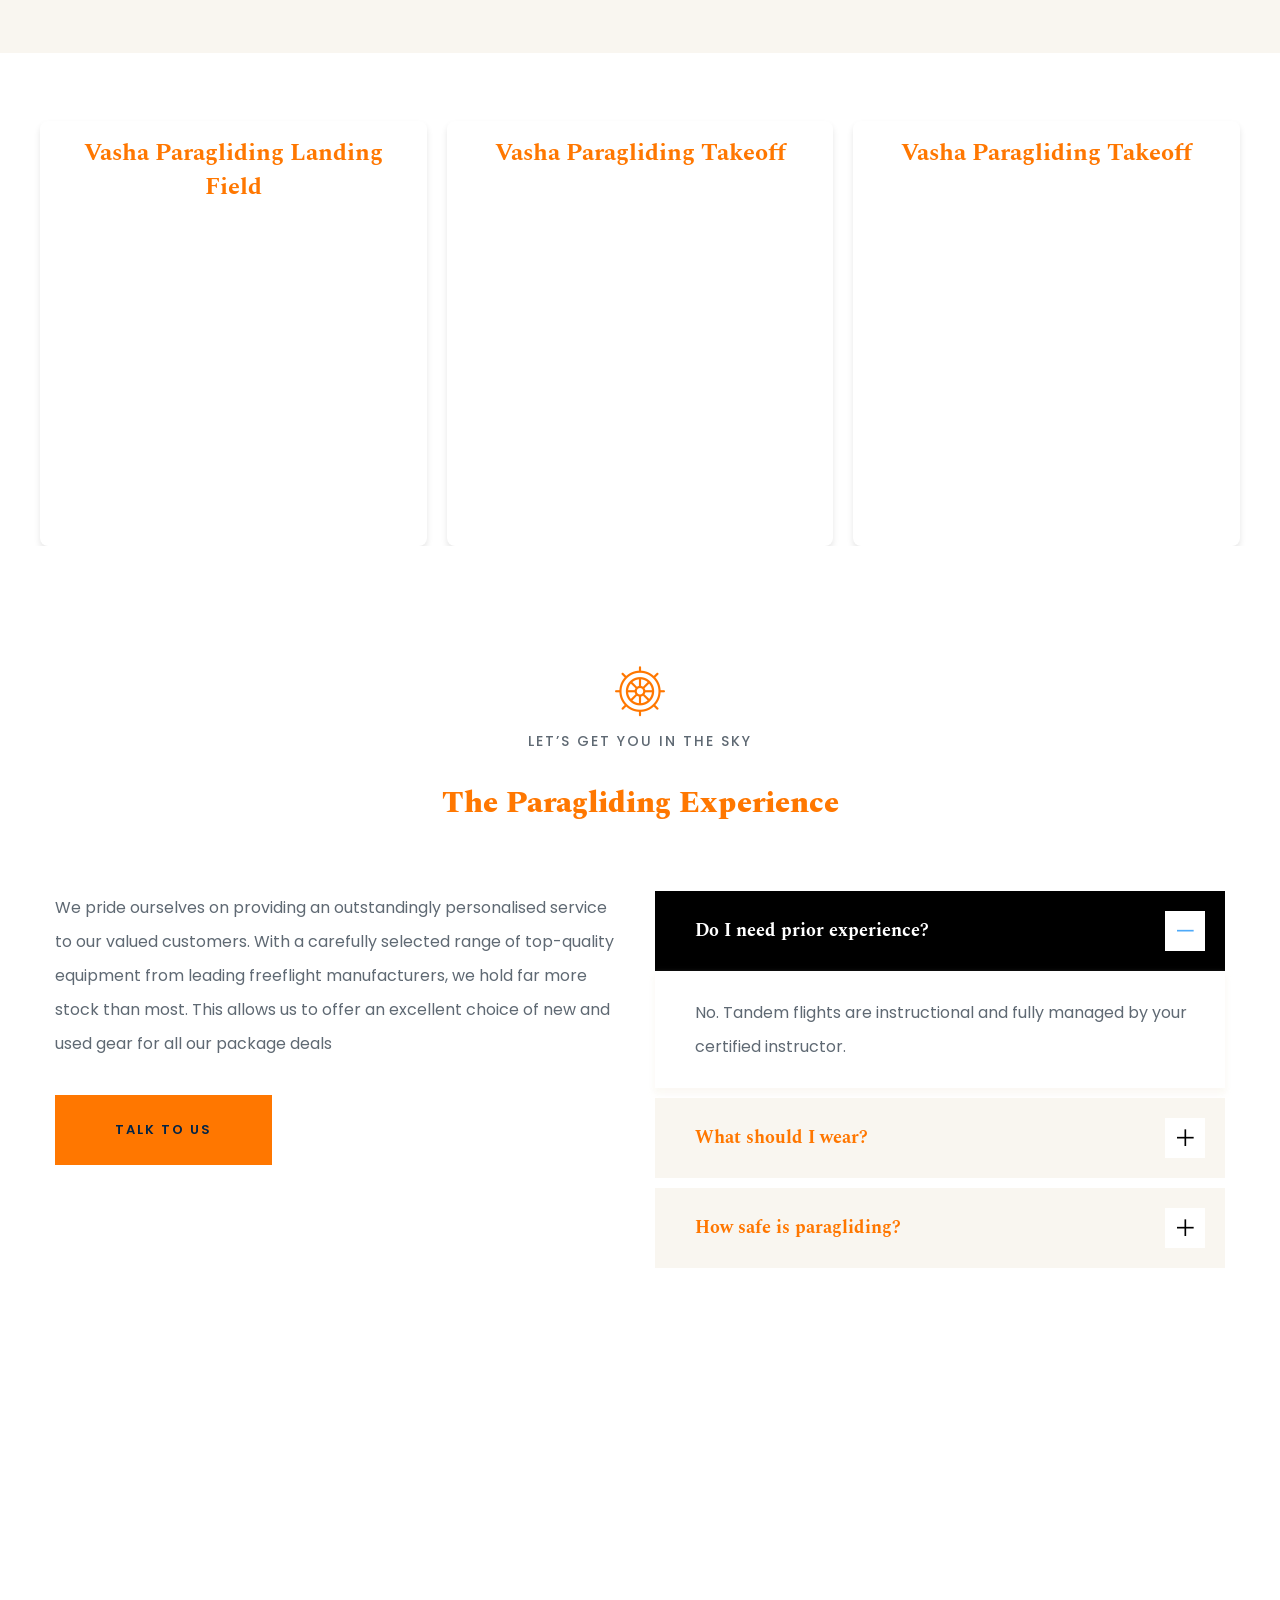
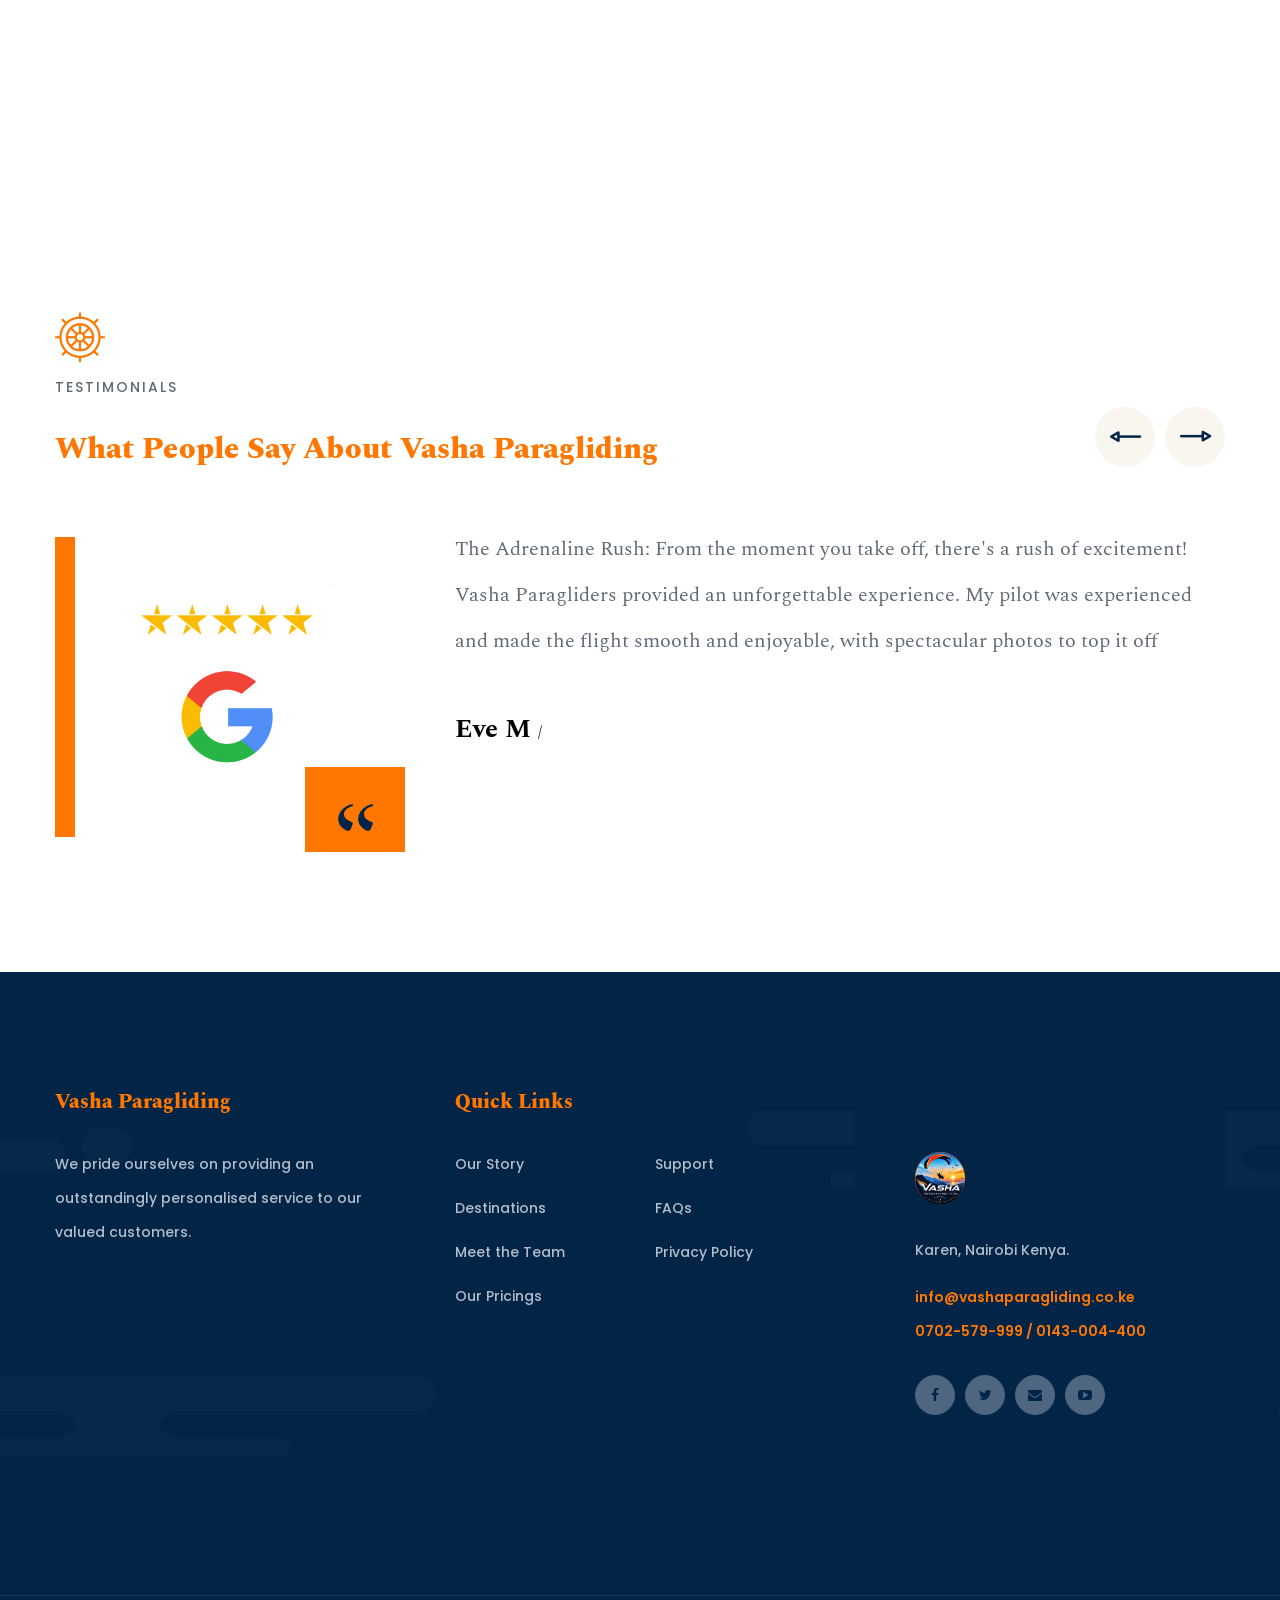
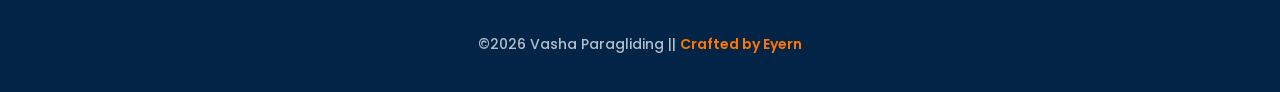
<file: services.html>
<!DOCTYPE html>
<html lang="en">

<head>
    <meta charset="UTF-8">
    <title>Our Services | Vasha Paragliding</title>

    <!-- Responsive meta -->
    <meta name="viewport" content="width=device-width, initial-scale=1">
    <!-- For IE -->
    <meta http-equiv="X-UA-Compatible" content="IE=edge">

    <link rel="stylesheet" href="css/aos.css">
    <link rel="stylesheet" href="css/imp.css">
    <link rel="stylesheet" href="css/bootstrap.min.css">
    <link rel="stylesheet" href="css/custom-animate.css">
    <link rel="stylesheet" href="css/font-awesome.min.css">

    <link rel="stylesheet" href="css/color.css">
    <link rel="stylesheet" href="css/rtl.css">
    <link rel="stylesheet" href="css/style.css">
    <link rel="stylesheet" href="css/responsive.css">
    <!-- Favicon -->
    <link rel="apple-touch-icon" sizes="180x180" href="images/favicon/apple-touch-icon.png">
    <link rel="icon" type="image/png" href="images/favicon/favicon-32x32.png" sizes="32x32">
    <link rel="icon" type="image/png" href="images/favicon/favicon-16x16.png" sizes="16x16">

    <!-- Fixing Internet Explorer-->
    <!--[if lt IE 9]>
        <script src="http://html5shiv.googlecode.com/svn/trunk/html5.js"></script>
        <script src="js/html5shiv.js"></script>
    <![endif]-->

</head>

<body>
    <div class="boxed_wrapper ltr">



        <!-- main header -->
        <header class="main-header">
            <!--Start Header upper -->
            <div class="header-upper">
                <div class="container-box clearfix">
                    <div class="outer-box clearfix">
                        <div class="header-upper-left float-left clearfix">
                            <div class="logo">
                                <a href="index.html"><img src="images/resources/vasha-logo.png" width="50" height="50"
                                        alt="Awesome Logo" title=""></a>
                            </div>
                        </div>
                        <div class="header-upper-middle float-left clearfix">
                            <div class="nav-outer clearfix">
                                <!--Mobile Navigation Toggler-->
                                <div class="mobile-nav-toggler"><span class="icon fa fa-bars"></span></div>
                                <!-- Main Menu -->
                                <nav class="main-menu navbar-expand-md navbar-light">
                                    <div class="collapse navbar-collapse show clearfix" id="navbarSupportedContent">
                                        <ul class="navigation clearfix">
                                            <li class="dropdown"><a href="index.html">Home</a>
                                                <ul>
                                                    <li><a href="index.html">Go Home</a></li>
                                                </ul>
                                            </li>
                                            <li><a href="about.html">About Vasha Paragliding</a></li>
                                            <li class="current"><a href="services.html">Our Services</a></li>
                                            <li class="dropdown"><a href="packages.html">Our Packages</a>
                                                <ul>
                                                    <li><a href="packages.html">Starter</a></li>
                                                    <li><a href="packages.html">Family & Friends</a></li>
                                                </ul>
                                            </li>
                                            <li><a href="rules-&-regulations.html">Rules & Regulations</a></li>
                                            <li><a href="packages.html">Destinations</a></li>
                                            <li><a href="contact.html">Contact Us</a></li>
                                        </ul>
                                    </div>
                                </nav>
                                <!-- Main Menu End-->
                                <div class="menu-right-content">
                                    <div class="header-social-links">
                                        <ul class="social-links-style1">
                                            <li>
                                                <a href="#"><i class="fa fa-facebook" aria-hidden="true"></i></a>
                                            </li>
                                            <li>
                                                <a href="#"><i class="fa fa-twitter" aria-hidden="true"></i></a>
                                            </li>
                                            <li>
                                                <a href="#"><i class="fa fa-envelope" aria-hidden="true"></i></a>
                                            </li>
                                            <li>
                                                <a href="#"><i class="fa fa-youtube-play" aria-hidden="true"></i></a>
                                            </li>
                                        </ul>
                                    </div>
                                </div>

                            </div>
                        </div>
                        <div class="header-upper-right float-right clearfix">
                            <div class="call-us-now">
                                <div class="icon thm-clr1">
                                    <span class="flaticon-smartphone"></span>
                                </div>
                                <div class="title">
                                    <h6>Call Now</h6>
                                    <a href="tel:+254702579999">0702-579-999</a>
                                </div>
                            </div>
                        </div>

                    </div>

                </div>
            </div>
            <!--End Header Upper-->

            <!--Start header lawer -->
            <div class="header-lawer">
                <div class="container-box clearfix">
                    <div class="outer-box clearfix">
                        <!--Top Left-->
                        <div class="header-lawer-left float-left">
                            <ul class="clearfix">
                                <li><span class="flaticon-pin"></span><b>Address:</b> Karen, Nairobi Kenya</li>
                                <li><span class="flaticon-mail"></span><b>Email:</b> <a
                                        href="mailto:info@templatepath.com">info@vashaparagliding.co.ke</a></li>
                                <li><span class="flaticon-clock"></span><b>Working Hours:</b> Mon - Fri 09:00am -
                                    07:00pm</li>
                            </ul>
                        </div>
                    </div>
                </div>
            </div>
            <!--End header lawer -->

            <!--Sticky Header-->
            <div class="sticky-header">
                <div class="container">
                    <div class="clearfix">
                        <!--Logo-->
                        <div class="logo float-left">
                            <a href="index.html" class="img-responsive"><img src="images/resources/vasha-logo.png"
                                    width="50" height="50" alt="" title=""></a>
                        </div>
                        <!--Right Col-->
                        <div class="right-col float-right">
                            <!-- Main Menu -->
                            <nav class="main-menu clearfix">
                                <!--Keep This Empty / Menu will come through Javascript-->
                            </nav>
                        </div>
                    </div>
                </div>
            </div>
            <!--End Sticky Header-->

            <!-- Mobile Menu  -->
            <div class="mobile-menu">
                <div class="menu-backdrop"></div>
                <div class="close-btn"><span class="icon flaticon-multiply"></span></div>

                <nav class="menu-box">
                    <div class="nav-logo"><a href="index.html"><img src="images/resources/logo.png" alt="" title=""></a>
                    </div>
                    <div class="menu-outer">
                        <!--Here Menu Will Come Automatically Via Javascript / Same Menu as in Header-->
                    </div>
                    <!--Social Links-->
                    <div class="social-links">
                        <ul class="clearfix">
                            <li><a href="#"><span class="fab fa fa-facebook-square"></span></a></li>
                            <li><a href="#"><span class="fab fa fa-twitter-square"></span></a></li>
                            <li><a href="#"><span class="fab fa fa-pinterest-square"></span></a></li>
                            <li><a href="#"><span class="fab fa fa-google-plus-square"></span></a></li>
                            <li><a href="#"><span class="fab fa fa-youtube-square"></span></a></li>
                        </ul>
                    </div>
                </nav>
            </div>
            <!-- End Mobile Menu -->

        </header>


        <!--Start breadcrumb area-->
        <section class="breadcrumb-area" style="background-image: url(images/resources/home-bg.jpg);">
            <div class="container">
                <div class="row">
                    <div class="col-xl-12">
                        <div class="inner-content clearfix">
                            <div class="title">
                                <h1>Our Services</h1>
                            </div>
                            <div class="breadcrumb-menu">
                                <ul class="clearfix">
                                    <li><a href="index.html">Home</a></li>
                                    <li class="active">Services</li>
                                </ul>
                            </div>
                        </div>
                    </div>
                </div>
            </div>
        </section>
        <!--End breadcrumb area-->

        <!--Start Services Area-->
        <section class="services-area">
            <div class="container">
                <div class="row">
                    <!--Start Single Service Style1-->
                    <div class="col-xl-4 col-lg-4">
                        <div class="single-service-style1">
                            <div class="img-holder">
                                <img src="images/resources/service-1.jpg" alt="Awesome Image">
                            </div>
                            <div class="text-holder">
                                <h3>Tandem Paragliding Flights</h3>
                                <p>Perfect for beginners and first-timers. You fly strapped securely to an expert pilot
                                    who controls the wing, letting you take in the panoramic views and even try piloting
                                    the glider yourself mid-air</p>
                            </div>
                        </div>
                    </div>
                    <!--End Single Service Style1-->
                    <!--Start Single Service Style1-->
                    <div class="col-xl-4 col-lg-4">
                        <div class="single-service-style1">
                            <div class="img-holder">
                                <img src="images/resources/service-2.jpg" alt="Awesome Image">
                            </div>
                            <div class="text-holder">
                                <h3>Cross-Country (XC) Tours</h3>
                                <p>Guided flying safaris for certified Paragliders over untamed African terrain, deep into
                                    the Rift Valley or the Kerio Valley</p>
                            </div>
                        </div>
                    </div>
                    <!--End Single Service Style1-->
                    <!--Start Single Service Style1-->
                    <div class="col-xl-4 col-lg-4">
                        <div class="single-service-style1">
                            <div class="img-holder">
                                <img src="images/resources/service-3.jpg" alt="Awesome Image">
                            </div>
                            <div class="text-holder">
                                <h3>Beginner & Active Flying Courses</h3>
                                <p> Comprehensive training ranging from 6-day beginner ground-handling to advanced
                                    "active flying" courses to teach you how to handle turbulence and perform safe
                                    landings</p>
                            </div>
                        </div>
                    </div>
                    <!--End Single Service Style1-->
                </div>
            </div>
        </section>
        <!--End Services Area-->

        <br><br>

        <div class="map-container">
            <!-- Location 1 -->
            <div class="map-card">
                <h3>Vasha Paragliding Landing Field</h3>
                <iframe
                    src="https://www.google.com/maps/embed?pb=!1m18!1m12!1m3!1d7979.144004209322!2d36.45604447770995!3d-0.6366658999999981!2m3!1f0!2f0!3f0!3m2!1i1024!2i768!4f13.1!3m3!1m2!1s0x18291b006b57a9ab%3A0xd794d362be0f466b!2sVasha%20Paragliding%20Landing%20Feild!5e0!3m2!1sen!2ske!4v1785085857943!5m2!1sen!2ske"
                    allowfullscreen="" loading="lazy" referrerpolicy="no-referrer-when-downgrade">
                </iframe>
            </div>

            <!-- Location 2 -->
            <div class="map-card">
                <h3>Vasha Paragliding Takeoff</h3>
                <iframe
                    src="https://www.google.com/maps/embed?pb=!1m18!1m12!1m3!1d7979.155659194027!2d36.459494977709944!3d-0.6290894999999993!2m3!1f0!2f0!3f0!3m2!1i1024!2i768!4f13.1!3m3!1m2!1s0x18291b004d8446f7%3A0xa4acd7fc944b8734!2sVasha%20Paragliding%20Takeoff!5e0!3m2!1sen!2ske!4v1785086019375!5m2!1sen!2ske"
                    allowfullscreen="" loading="lazy" referrerpolicy="no-referrer-when-downgrade">
                </iframe>
            </div>

            <!-- Location 3 -->
            <div class="map-card">
                <h3>Vasha Paragliding Takeoff</h3>
                <iframe
                    src="https://www.google.com/maps/embed?pb=!1m18!1m12!1m3!1d7979.155659194027!2d36.459494977709944!3d-0.6290894999999993!2m3!1f0!2f0!3f0!3m2!1i1024!2i768!4f13.1!3m3!1m2!1s0x18291b007d51d48d%3A0x715bc2b20334d5d7!2sVasha%20Paragliding%20Takeoff!5e0!3m2!1sen!2ske!4v1785086063724!5m2!1sen!2ske"
                    allowfullscreen="" loading="lazy" referrerpolicy="no-referrer-when-downgrade">
                </iframe>
            </div>
        </div>

        <!--Start Sailing Experience Area-->
        <section class="sailing-experience-area">
            <div class="sec-title black text-center">
                <div class="icon"><span class="flaticon-rudder"></span></div>
                <p>Let’s get you in the sky</p>
                <div class="big-title black">
                    <h1>The Paragliding Experience</h1>
                </div>
            </div>
            <div class="container">
                <div class="row">
                    <div class="col-xl-6">
                        <div class="sailing-experience-content-box">
                            <div class="text-box">
                                <p>We pride ourselves on providing an outstandingly personalised service to our valued
                                    customers. With a carefully selected range of top-quality equipment from leading
                                    freeflight manufacturers, we hold far more stock than most. This allows us to offer
                                    an excellent choice of new and used gear for all our package deals </p>
                                <a class="btn-one" href="tel:+254702579999">Talk to Us</a>
                            </div>
                        </div>
                    </div>
                    <div class="col-xl-6">
                        <div class="faq-content-box">
                            <div class="accordion-box">
                                <!--Start single accordion box-->
                                <div class="accordion accordion-block">
                                    <div class="accord-btn active">
                                        <h4>Do I need prior experience?</h4>
                                    </div>
                                    <div class="accord-content collapsed">
                                        <p> No. Tandem flights are instructional and fully managed by your certified
                                            instructor.</p>
                                    </div>
                                </div>
                                <!--End single accordion box-->
                                <!--Start single accordion box-->
                                <div class="accordion accordion-block">
                                    <div class="accord-btn">
                                        <h4>What should I wear?</h4>
                                    </div>
                                    <div class="accord-content">
                                        <p> Wear closed-toe shoes (sneakers or hiking boots). Dress according to the
                                            weather, but bring a light windbreaker or jacket, as it can be cooler in the
                                            air.</p>
                                    </div>
                                </div>
                                <!--End single accordion box-->
                                <!--Start single accordion box-->
                                <div class="accordion accordion-block">
                                    <div class="accord-btn">
                                        <h4>How safe is paragliding? </h4>
                                    </div>
                                    <div class="accord-content">
                                        <p> Paragliding is considered extremely safe. Equipment includes multiple secure
                                            harness points, and our instructors are licensed professionals with years of
                                            experience</p>
                                    </div>
                                </div>
                                <!--End single accordion box-->
                            </div>
                        </div>

                    </div>
                </div>
            </div>
        </section>
        <!--End Sailing Experience Area-->


        <!--Start Discover Area Style2-->
        <section class="discover-area style2" style="background-image:url(images/resources/home-bg.jpg);">
            <div class="container">
                <div class="row">
                    <div class="col-xl-12">
                        <div class="discover-content text-center">
                            <p>Best destinations available</p>
                            <h1>Vasha Paragliding is Kenya's Leading<br> Paragliding Company.</h1>
                        </div>
                    </div>
                </div>
            </div>
        </section>
        <!--End Discover Area Style2-->

        <!--Start Testimonial Area -->
        <section class="testimonial-area pdbtm120">
            <div class="container">
                <div class="sec-title black">
                    <div class="icon"><span class="flaticon-rudder"></span></div>
                    <p>Testimonials</p>
                    <div class="big-title black">
                        <h1>What People Say About Vasha Paragliding</h1>
                    </div>
                </div>
                <div class="row">
                    <div class="col-xl-12">
                        <div class="testimonial-carousel owl-carousel owl-theme owl-nav-style-one">
                            <!--Start single testimonial style1-->
                            <div class="single-testimonial-style1">
                                <div class="row">
                                    <div class="col-xl-4">
                                        <div class="img-box">
                                            <div class="bg-color"></div>
                                            <div class="inner">
                                                <img src="images/testimonial/rev-1.jpg" alt="Awesome Image">
                                                <div class="overlay-style-one bg1"></div>
                                            </div>
                                            <div class="quote-icon"><img src="images/icon/quote.png" alt="Quote"></div>
                                        </div>
                                    </div>
                                    <div class="col-xl-8">
                                        <div class="text-box">
                                            <p>The Adrenaline Rush: From the moment you take off, there's a rush of
                                                excitement! Vasha Paragliders provided an unforgettable experience. My
                                                pilot was experienced and made the flight smooth and enjoyable, with
                                                spectacular photos to top it off</p>
                                            <h3>Eve M <span>/ </span></h3>
                                        </div>
                                    </div>
                                </div>
                            </div>
                            <!--End single testimonial style1-->
                            <!--Start single testimonial style1-->
                            <div class="single-testimonial-style1">
                                <div class="row">
                                    <div class="col-xl-4">
                                        <div class="img-box">
                                            <div class="bg-color"></div>
                                            <div class="inner">
                                                <img src="images/testimonial/rev-1.jpg" alt="Awesome Image">
                                                <div class="overlay-style-one bg1"></div>
                                            </div>
                                            <div class="quote-icon"><img src="images/icon/quote.png" alt="Quote"></div>
                                        </div>
                                    </div>
                                    <div class="col-xl-8">
                                        <div class="text-box">
                                            <p>"My tandem pilot was amazing! He shared exactly what we were seeing
                                                during the flight and tailored the maneuvers perfectly to my comfort
                                                level. I highly recommend taking a flight with Vasha Paragliding if
                                                you want to feel the joy of the mountains</p>
                                            <h3>George R <span></span></h3>
                                        </div>
                                    </div>
                                </div>
                            </div>
                            <!--End single testimonial style1-->

                        </div>
                    </div>
                </div>
            </div>
        </section>
        <!--End Testimonial Area-->


        <!--Start footer area Style2-->
        <footer class="footer-area style2">
            <div class="footer style2">
                <div class="footer-bg" style="background-image: url(images/pattern/water-wave.png);"></div>
                <div class="container">
                    <div class="row">
                        <!--Start single footer widget-->
                        <div class="col-xl-4 col-lg-4 col-md-12 col-sm-12 wow fadeInUp" data-wow-delay="100ms">
                            <div class="single-footer-widget box1">
                                <div class="title">
                                    <h3>Vasha Paragliding</h3>
                                </div>
                                <div class="our-company-info">
                                    <div class="text">
                                        <p>We pride ourselves on providing an outstandingly personalised service to our
                                            valued customers. </p>
                                    </div>
                                </div>
                            </div>
                        </div>
                        <!--End single footer widget-->
                        <!--Start single footer widget-->
                        <div class="col-xl-4 col-lg-4 col-md-12 col-sm-12 wow fadeInUp" data-wow-delay="100ms">
                            <div class="single-footer-widget">
                                <div class="title">
                                    <h3>Quick Links</h3>
                                </div>
                                <div class="explore-box">
                                    <div class="row">
                                        <div class="col-xl-6">
                                            <ul class="explore-links">
                                                <li><a href="about.html">Our Story</a></li>
                                                <li><a href="packages.html">Destinations</a></li>
                                                <li><a href="about.html">Meet the Team</a></li>
                                                <li><a href="packages.html">Our Pricings</a></li>

                                            </ul>
                                        </div>
                                        <div class="col-xl-6">
                                            <ul class="explore-links">
                                                <li><a href="contact.html">Support</a></li>
                                                <li><a href="contact.html">FAQs</a></li>
                                                <li><a href="contact.html">Privacy Policy</a></li>
                                            </ul>
                                        </div>
                                    </div>
                                </div>

                            </div>
                        </div>
                        <!--End single footer widget-->
                        <!--Start single footer widget-->
                        <div class="col-xl-4 col-lg-4 col-md-12 col-sm-12 wow fadeInUp" data-wow-delay="100ms">
                            <div class="single-footer-widget martop50">
                                <div class="footer-contact-info-box">
                                    <div class="footer-logo">
                                        <a href="index.html"><img src="images/resources/vasha-logo.png" width="50"
                                                height="50" alt="Awesome Logo" title="Logo"></a>
                                    </div>
                                    <p>Karen, Nairobi Kenya.</p>
                                    <a href="mailto:info@vashaparagliding.co.ke">info@vashaparagliding.co.ke</a><br>
                                    <a href="tel:+254702579999">0702-579-999 / 0143-004-400</a>
                                    <div class="footer-social-links">
                                        <ul class="social-links-style1">
                                            <li>
                                                <a href="#"><i class="fa fa-facebook" aria-hidden="true"></i></a>
                                            </li>
                                            <li>
                                                <a href="#"><i class="fa fa-twitter" aria-hidden="true"></i></a>
                                            </li>
                                            <li>
                                                <a href="#"><i class="fa fa-envelope" aria-hidden="true"></i></a>
                                            </li>
                                            <li>
                                                <a href="#"><i class="fa fa-youtube-play" aria-hidden="true"></i></a>
                                            </li>
                                        </ul>
                                    </div>
                                </div>
                            </div>
                        </div>
                        <!--End single footer widget-->
                    </div>
                </div>
            </div>
            <div class="footer-bottom">
                <div class="container">
                    <div class="outer-box">
                        <div class="copyright-text">
                            <p>©2026 Vasha Paragliding || <a href="tel:+254722424220">Crafted by Eyern</a></p>
                        </div>
                    </div>
                </div>
            </div>
        </footer>
        <!--End footer area Style2-->


    </div>

    <!-- FLOATING ACTIONS -->
    <div class="fl-a">
        <a href="tel:+254702579999" class="flb cl" title="Call 0702-579-999">
            <svg width="20" height="20" viewBox="0 0 24 24" fill="none" stroke="#fff" stroke-width="2">
                <path
                    d="M22 16.92v3a2 2 0 01-2.18 2 19.79 19.79 0 01-8.63-3.07A19.5 19.5 0 013.43 10.34 19.79 19.79 0 01.36 1.75 2 2 0 012.34 0h3a2 2 0 012 1.72 12.84 12.84 0 00.7 2.81 2 2 0 01-.45 2.11L6.91 8.1a16 16 0 006 6l1.27-1.27a2 2 0 012.11-.45 12.84 12.84 0 002.81.7A2 2 0 0122 16.92z" />
            </svg>
        </a>
        <a href="https://wa.me/254726354436?text=Hi!%20I'm%20from%20Vasha%20Paragliding%20website%20😊%20."
            target="_blank" class="flb wa" title="WhatsApp 0714-314-360">
            <svg width="22" height="22" viewBox="0 0 24 24" fill="#fff">
                <path
                    d="M17.472 14.382c-.297-.149-1.758-.867-2.03-.967-.273-.099-.471-.148-.67.15-.197.297-.767.966-.94 1.164-.173.199-.347.223-.644.075-.297-.15-1.255-.463-2.39-1.475-.883-.788-1.48-1.761-1.653-2.059-.173-.297-.018-.458.13-.606.134-.133.298-.347.446-.52.149-.174.198-.298.298-.497.099-.198.05-.371-.025-.52-.075-.149-.669-1.612-.916-2.207-.242-.579-.487-.5-.669-.51-.173-.008-.371-.01-.57-.01-.198 0-.52.074-.792.372-.272.297-1.04 1.016-1.04 2.479 0 1.462 1.065 2.875 1.213 3.074.149.198 2.096 3.2 5.077 4.487.709.306 1.262.489 1.694.625.712.227 1.36.195 1.871.118.571-.085 1.758-.719 2.006-1.413.248-.694.248-1.289.173-1.413-.074-.124-.272-.198-.57-.347z" />
                <path
                    d="M11.999 2C6.477 2 2 6.477 2 12c0 1.89.525 3.66 1.438 5.168L2 22l4.868-1.426A9.945 9.945 0 0012 22c5.523 0 10-4.477 10-10S17.522 2 11.999 2zm0 18a7.95 7.95 0 01-4.071-1.118l-.291-.173-3.018.883.849-3.1-.19-.309A7.977 7.977 0 014 12c0-4.411 3.589-8 8-8s8 3.589 8 8-3.589 8-8 8z" />
            </svg>
        </a>
    </div>



    <script src="js/jquery.js"></script>
    <script src="js/appear.js"></script>
    <script src="js/bootstrap.bundle.min.js"></script>
    <script src="js/bootstrap-select.min.js"></script>
    <script src="js/isotope.js"></script>
    <script src="js/jquery.bootstrap-touchspin.js"></script>
    <script src="js/jquery.countTo.js"></script>
    <script src="js/jquery.easing.min.js"></script>
    <script src="js/jquery.enllax.min.js"></script>
    <script src="js/jquery.fancybox.js"></script>
    <script src="js/jquery.mixitup.min.js"></script>
    <script src="js/jquery.paroller.min.js"></script>
    <script src="js/owl.js"></script>
    <script src="js/validation.js"></script>
    <script src="js/wow.js"></script>
    <script src="js/aos.js"></script>
    <script src="js/scrollbar.js"></script>

    <script src="assets/language-switcher/jquery.polyglot.language.switcher.js"></script>
    <script src="assets/timepicker/timePicker.js"></script>
    <script src="assets/html5lightbox/html5lightbox.js"></script>
    <!-- jQuery ui js -->
    <script src="assets/jquery-ui-1.11.4/jquery-ui.js"></script>



    <!-- thm custom script -->
    <script src="js/custom.js"></script>



</body>

</html>
</file>
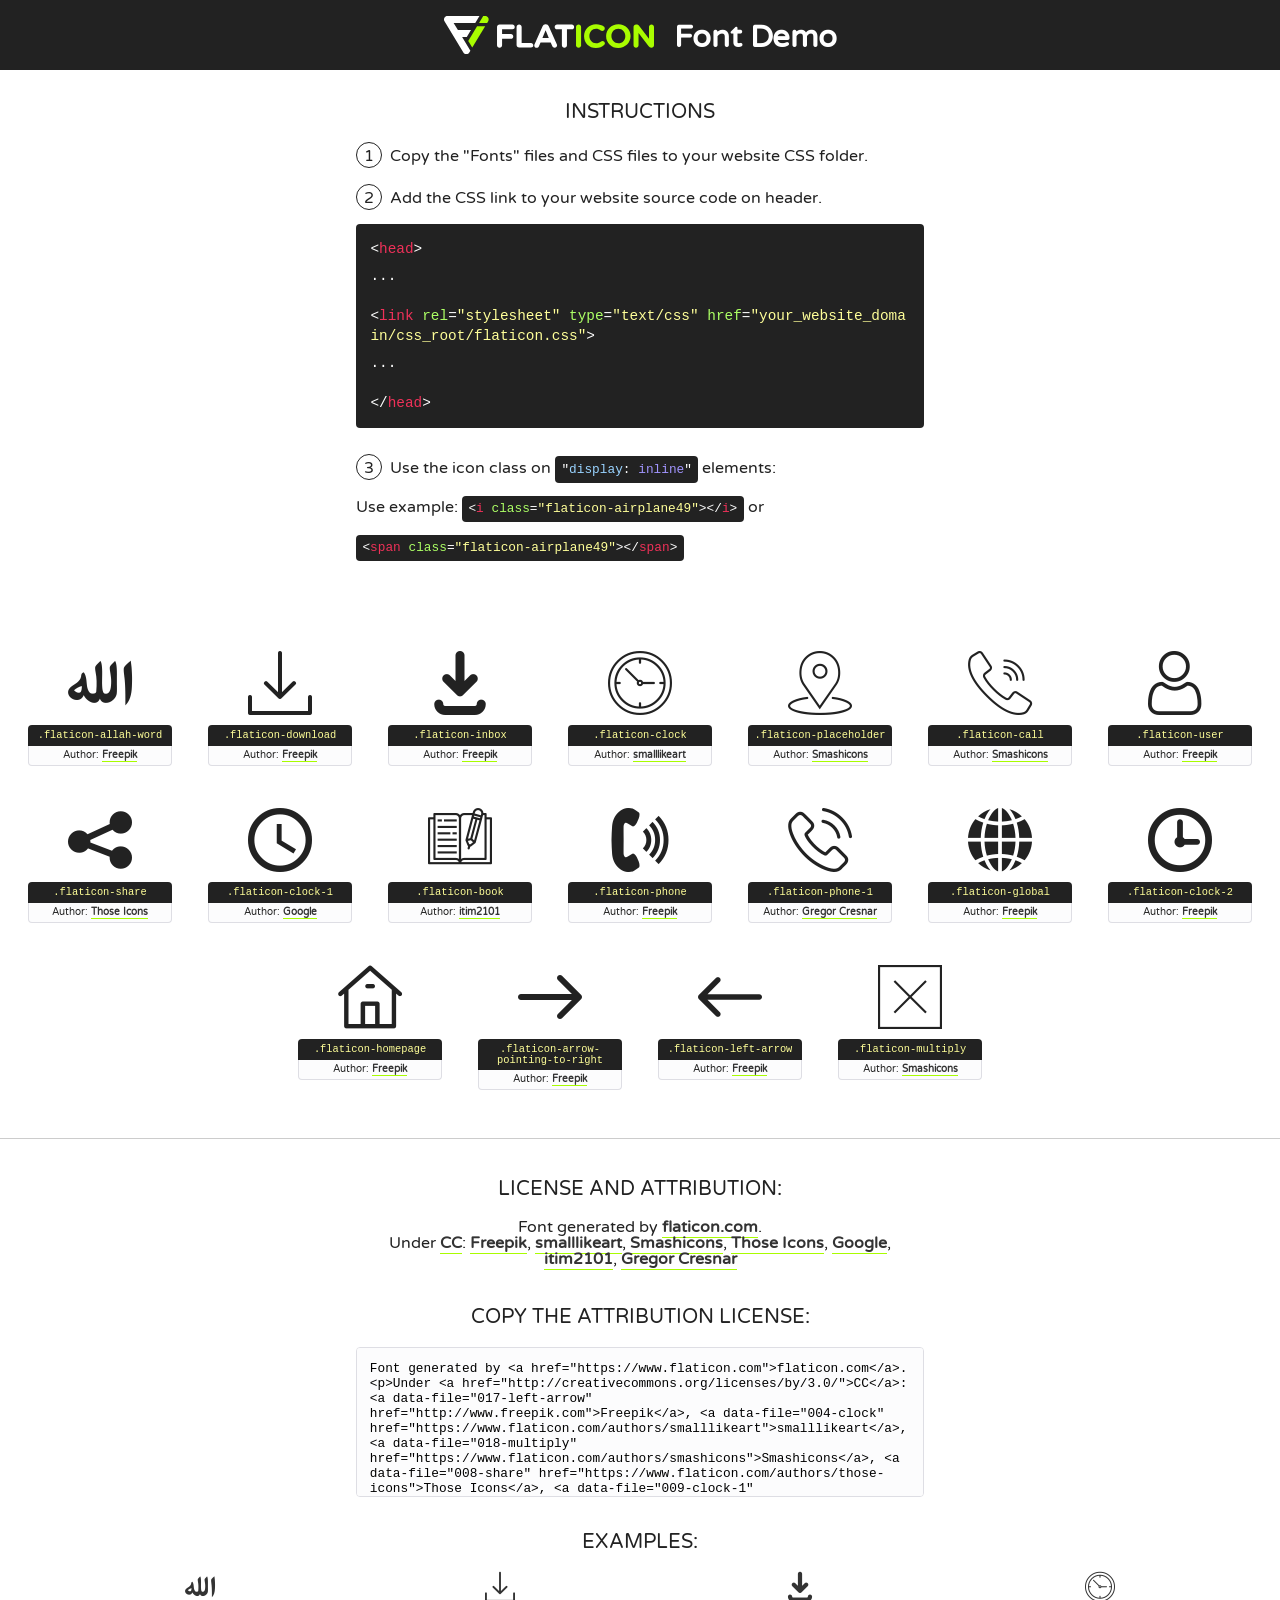
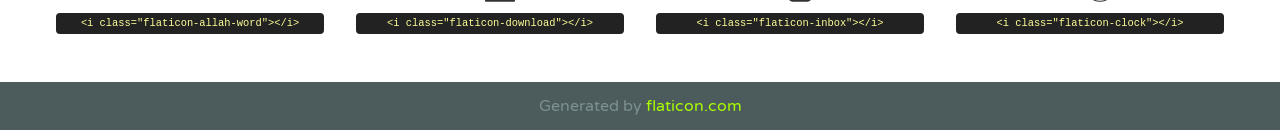
<file: fonts/flaticon/flaticon.html>
<!DOCTYPE html>
<!--
  Flaticon icon font: Flaticon
  Creation date: 04/11/2019 15:29
-->
<html>
<!DOCTYPE html>
<html>

<head>
    <title>Flaticon WebFont</title>
    <link href="http://fonts.googleapis.com/css?family=Varela+Round" rel="stylesheet" type="text/css" />
    <link rel="stylesheet" type="text/css" href="flaticon.css">
    <meta charset="UTF-8">
    <style>
    html, body, div, span, applet, object, iframe,
    h1, h2, h3, h4, h5, h6, p, blockquote, pre,
    a, abbr, acronym, address, big, cite, code,
    del, dfn, em, img, ins, kbd, q, s, samp,
    small, strike, strong, sub, sup, tt, var,
    b, u, i, center,
    dl, dt, dd, ol, ul, li,
    fieldset, form, label, legend,
    table, caption, tbody, tfoot, thead, tr, th, td,
    article, aside, canvas, details, embed, 
    figure, figcaption, footer, header, hgroup, 
    menu, nav, output, ruby, section, summary,
    time, mark, audio, video {
        margin: 0;
        padding: 0;
        border: 0;
        font-size: 100%;
        font: inherit;
        vertical-align: baseline;
    }
    /* HTML5 display-role reset for older browsers */
    article, aside, details, figcaption, figure, 
    footer, header, hgroup, menu, nav, section {
        display: block;
    }
    body {
        line-height: 1;
    }
    ol, ul {
        list-style: none;
    }
    blockquote, q {
        quotes: none;
    }
    blockquote:before, blockquote:after,
    q:before, q:after {
        content: '';
        content: none;
    }
    table {
        border-collapse: collapse;
        border-spacing: 0;
    }
    body {
        font-family: 'Varela Round', Helvetica, Arial, sans-serif;
        font-size: 16px;
        color: #222;
    }
    a {
        color: #333;
        border-bottom: 1px solid #a9fd00;
        font-weight: bold;
        text-decoration: none;
    }
    * {
        -moz-box-sizing: border-box;
        -webkit-box-sizing: border-box;
        box-sizing: border-box;
        margin: 0;
        padding: 0;
    }
    [class^="flaticon-"]:before, [class*=" flaticon-"]:before, [class^="flaticon-"]:after, [class*=" flaticon-"]:after {
        font-family: Flaticon;
        font-size: 30px;
        font-style: normal;
        margin-left: 20px;
        color: #333;
    }
    .wrapper {
        max-width: 600px;
        margin: auto;
        padding: 0 1em;
    }
    .title {
        font-size: 1.25em;
        text-align: center;
        margin-bottom: 1em;
        text-transform: uppercase;
    }
    header {
        text-align: center;
        background-color: #222;
        color: #fff;
        padding: 1em;
    }
    header .logo {
        width: 210px;
        height: 38px;
        display: inline-block;
        vertical-align: middle;
        margin-right: 1em;
        border: none;
    }
    header strong {
        font-size: 1.95em;
        font-weight: bold;
        vertical-align: middle;
        margin-top: 5px;
        display: inline-block;
    }
    .demo {
        margin: 2em auto;
        line-height: 1.25em;
    }
    .demo ul li {
        margin-bottom: 1em;
    }
    .demo ul li .num {
        color: #222;
        border-radius: 20px;
        display: inline-block;
        width: 26px;
        padding: 3px;
        height: 26px;
        text-align: center;
        margin-right: 0.5em;
        border: 1px solid #222;
    }
    .demo ul li code {
        background-color: #222;
        border-radius: 4px;
        padding: 0.25em 0.5em;
        display: inline-block;
        color: #fff;
        font-family: Consolas,Monaco,Lucida Console,Liberation Mono,DejaVu Sans Mono,Bitstream Vera Sans Mono,Courier New, monospace;
        font-weight: lighter;
        margin-top: 1em;
        font-size: 0.8em;
        word-break: break-all;
    }
    .demo ul li code.big {
        padding: 1em;
        font-size: 0.9em;
    }
    .demo ul li code .red {
        color: #EF3159;
    }
    .demo ul li code .green {
        color: #ACFF65;
    }
    .demo ul li code .yellow {
        color: #FFFF99;
    }
    .demo ul li code .blue {
        color: #99D3FF;
    }
    .demo ul li code .purple {
        color: #A295FF;
    }
    .demo ul li code .dots {
        margin-top: 0.5em;
        display: block;
    }
    #glyphs {
        border-bottom: 1px solid #ccc;
        padding: 2em 0;
        text-align: center;
    }
    .glyph {
        display: inline-block;
        width: 9em;
        margin: 1em;
        text-align: center;
        vertical-align: top;
        background: #FFF;
    }
    .glyph .glyph-icon {
        padding: 10px;
        display: block;
        font-family:"Flaticon";
        font-size: 64px;
        line-height: 1;
    }
    .glyph .glyph-icon:before {
        font-size: 64px;
        color: #222;
        margin-left: 0;
    }
    .class-name {
        font-size: 0.65em;
        background-color: #222;
        color: #fff;
        border-radius: 4px 4px 0 0;
        padding: 0.5em;
        color: #FFFF99;
        font-family: Consolas,Monaco,Lucida Console,Liberation Mono,DejaVu Sans Mono,Bitstream Vera Sans Mono,Courier New, monospace;
    }
    .author-name {
        font-size: 0.6em;
        background-color: #fcfcfd;
        border: 1px solid #DEDEE4;
        border-top: 0;
        border-radius: 0 0 4px 4px;
        padding: 0.5em;
    }
    .class-name:last-child {
        font-size: 10px;
        color:#888;
    }
    .class-name:last-child a {
        font-size: 10px;
        color:#555;
    }
    .class-name:last-child a:hover {
        color:#a9fd00;
    }
    .glyph > input {
        display: block;
        width: 100px;
        margin: 5px auto;
        text-align: center;
        font-size: 12px;
        cursor: text;
    }
    .glyph > input.icon-input {
        font-family:"Flaticon";
        font-size: 16px;
        margin-bottom: 10px;
    }
    .attribution .title {
        margin-top: 2em;
    }
    .attribution textarea {
        background-color: #fcfcfd;
        padding: 1em;
        border: none;
        box-shadow: none;
        border: 1px solid #DEDEE4;
        border-radius: 4px;
        resize: none;
        width: 100%;
        height: 150px;
        font-size: 0.8em;
        font-family: Consolas,Monaco,Lucida Console,Liberation Mono,DejaVu Sans Mono,Bitstream Vera Sans Mono,Courier New, monospace;
        -webkit-appearance: none;
    }
    .iconsuse {
        margin: 2em auto;
        text-align: center;
        max-width: 1200px;
    }
    .iconsuse:after {
        content: '';
        display: table;
        clear: both;
    }
    .iconsuse .image {
        float: left;
        width: 25%;
        padding: 0 1em;
    }
    .iconsuse .image p {
        margin-bottom: 1em;
    }
    .iconsuse .image span {
        display: block;
        font-size: 0.65em;
        background-color: #222;
        color: #fff;
        border-radius: 4px;
        padding: 0.5em;
        color: #FFFF99;
        margin-top: 1em;
        font-family: Consolas,Monaco,Lucida Console,Liberation Mono,DejaVu Sans Mono,Bitstream Vera Sans Mono,Courier New, monospace;
    }
    #footer {
        text-align: center;
        background-color: #4C5B5C;
        color: #7c9192;
        padding: 1em;
    }
    #footer a {
        border: none;
        color: #a9fd00;
        font-weight: normal;
    }
    @media (max-width: 960px) {
        .iconsuse .image {
            width: 50%;
        }
    }
    @media (max-width: 560px) {
        .iconsuse .image {
            width: 100%;
        }
    }
    </style>
</head>

<body class="characters-off">

    <header>
        <a href="https://www.flaticon.com" target="_blank" class="logo">
            <svg version="1.1" xmlns="http://www.w3.org/2000/svg" xmlns:xlink="http://www.w3.org/1999/xlink" xmlns:a="http://ns.adobe.com/AdobeSVGViewerExtensions/3.0/" viewBox="0 0 560.875 102.036" enable-background="new 0 0 560.875 102.036" xml:space="preserve">
                <defs>
                </defs>
                <g>
                    <g class="letters">
                        <path fill="#ffffff" d="M141.596,29.675c0-3.777,2.985-6.767,6.764-6.767h34.438c3.426,0,6.15,2.728,6.15,6.15
                        c0,3.43-2.724,6.149-6.15,6.149h-27.674v13.091h23.719c3.429,0,6.151,2.724,6.151,6.15c0,3.43-2.723,6.149-6.151,6.149h-23.719
                        v17.574c0,3.773-2.986,6.761-6.764,6.761c-3.779,0-6.764-2.989-6.764-6.761V29.675z"></path>
                        <path fill="#ffffff" d="M193.844,29.149c0-3.781,2.985-6.767,6.764-6.767c3.776,0,6.763,2.985,6.763,6.767v42.957h25.039
                        c3.426,0,6.149,2.726,6.149,6.153c0,3.425-2.723,6.15-6.149,6.15h-31.802c-3.779,0-6.764-2.986-6.764-6.768V29.149z"></path>
                        <path fill="#ffffff" d="M241.891,75.71l21.438-48.407c1.492-3.341,4.215-5.357,7.906-5.357h0.792
                        c3.686,0,6.323,2.017,7.815,5.357l21.439,48.407c0.436,0.967,0.701,1.845,0.701,2.723c0,3.602-2.809,6.501-6.414,6.501
                        c-3.161,0-5.269-1.845-6.499-4.655l-4.132-9.661h-27.059l-4.301,10.102c-1.144,2.631-3.426,4.214-6.237,4.214
                        c-3.517,0-6.24-2.81-6.24-6.325C241.1,77.64,241.451,76.677,241.891,75.71z M279.932,58.666l-8.521-20.297l-8.526,20.297H279.932
                        z"></path>
                        <path fill="#ffffff" d="M314.864,35.387H301.86c-3.429,0-6.239-2.813-6.239-6.238c0-3.429,2.811-6.24,6.239-6.24h39.533
                        c3.426,0,6.237,2.811,6.237,6.24c0,3.425-2.811,6.238-6.237,6.238h-13.001v42.785c0,3.773-2.99,6.761-6.764,6.761
                        c-3.779,0-6.764-2.989-6.764-6.761V35.387z"></path>
                        <path fill="#A9FD00" d="M352.615,29.149c0-3.781,2.985-6.767,6.767-6.767c3.774,0,6.761,2.985,6.761,6.767v49.024
                        c0,3.773-2.987,6.761-6.761,6.761c-3.781,0-6.767-2.989-6.767-6.761V29.149z"></path>
                        <path fill="#A9FD00" d="M374.132,53.836v-0.179c0-17.481,13.178-31.801,32.065-31.801c9.22,0,15.459,2.458,20.557,6.238
                        c1.402,1.054,2.637,2.985,2.637,5.357c0,3.692-2.985,6.59-6.681,6.59c-1.845,0-3.071-0.702-4.044-1.319
                        c-3.776-2.813-7.729-4.393-12.562-4.393c-10.364,0-17.831,8.611-17.831,19.154v0.173c0,10.542,7.291,19.329,17.831,19.329
                        c5.715,0,9.492-1.756,13.359-4.834c1.049-0.874,2.458-1.491,4.039-1.491c3.429,0,6.325,2.813,6.325,6.236
                        c0,2.106-1.056,3.78-2.282,4.834c-5.539,4.834-12.036,7.733-21.878,7.733C387.572,85.464,374.132,71.493,374.132,53.836z"></path>
                        <path fill="#A9FD00" d="M433.009,53.836v-0.179c0-17.481,13.79-31.801,32.766-31.801c18.981,0,32.592,14.143,32.592,31.628v0.173
                        c0,17.483-13.785,31.807-32.769,31.807C446.625,85.464,433.009,71.32,433.009,53.836z M484.224,53.836v-0.179
                        c0-10.539-7.725-19.326-18.626-19.326c-10.893,0-18.449,8.611-18.449,19.154v0.173c0,10.542,7.73,19.329,18.626,19.329
                        C476.676,72.986,484.224,64.378,484.224,53.836z"></path>
                        <path fill="#A9FD00" d="M506.233,29.321c0-3.774,2.99-6.763,6.767-6.763h1.401c3.252,0,5.183,1.583,7.029,3.953l26.093,34.265
                        V29.059c0-3.692,2.99-6.677,6.681-6.677c3.683,0,6.671,2.985,6.671,6.677v48.934c0,3.78-2.987,6.765-6.764,6.765h-0.436
                        c-3.257,0-5.188-1.581-7.034-3.953l-27.056-35.492v32.944c0,3.687-2.985,6.676-6.678,6.676c-3.683,0-6.673-2.989-6.673-6.676
                        V29.321z"></path>
                    </g>
                    <g class="insignia">
                        <path fill="#ffffff" d="M48.372,56.137h12.517l11.156-18.537H37.186L25.688,18.539h57.825L94.668,0H9.271
                        C5.925,0,2.842,1.801,1.198,4.716c-1.644,2.907-1.593,6.482,0.134,9.343l50.38,83.501c1.678,2.781,4.689,4.476,7.938,4.476
                        c3.246,0,6.257-1.695,7.935-4.476l2.898-4.804L48.372,56.137z"></path>
                        <g class="i">
                            <path fill="#A9FD00" d="M93.575,18.539h0.031v0.004l21.652,0.004l2.705-4.488c1.727-2.861,1.778-6.436,0.133-9.343
                            C116.454,1.801,113.371,0,110.026,0h-5.294L93.575,18.539z"></path>
                            <polygon fill="#A9FD00" points="88.291,27.356 64.725,66.486 75.519,84.404 109.942,27.356"></polygon>
                        </g>
                    </g>
                </g>
            </svg>
        </a>
        <strong>Font Demo</strong>
    </header>


    <section class="demo wrapper">

        <p class="title">Instructions</p>

        <ul>
            <li>
                <span class="num">1</span>Copy the "Fonts" files and CSS files to your website CSS folder.
            </li>
            <li>
                <span class="num">2</span>Add the CSS link to your website source code on header.
                <code class="big">
                    &lt;<span class="red">head</span>&gt;
                    <br/><span class="dots">...</span>
                    <br/>&lt;<span class="red">link</span> <span class="green">rel</span>=<span class="yellow">"stylesheet"</span> <span class="green">type</span>=<span class="yellow">"text/css"</span> <span class="green">href</span>=<span class="yellow">"your_website_domain/css_root/flaticon.css"</span>&gt;
                    <br/><span class="dots">...</span>
                    <br/>&lt;/<span class="red">head</span>&gt;
                </code>
            </li>

            <li>
                <p>
                    <span class="num">3</span>Use the icon class on <code>"<span class="blue">display</span>:<span class="purple"> inline</span>"</code> elements:
                    <br />
                    Use example: <code>&lt;<span class="red">i</span> <span class="green">class</span>=<span class="yellow">&quot;flaticon-airplane49&quot;</span>&gt;&lt;/<span class="red">i</span>&gt;</code> or <code>&lt;<span class="red">span</span> <span class="green">class</span>=<span class="yellow">&quot;flaticon-airplane49&quot;</span>&gt;&lt;/<span class="red">span</span>&gt;</code>
            </li>
        </ul>

    </section>




   <section id="glyphs">          
    
      
        <div class="glyph"><div class="glyph-icon flaticon-allah-word"></div>
            <div class="class-name">.flaticon-allah-word</div>
            <div class="author-name">Author: <a data-file="001-allah-word" href="http://www.freepik.com">Freepik</a> </div> 
        </div>        
        
        <div class="glyph"><div class="glyph-icon flaticon-download"></div>
            <div class="class-name">.flaticon-download</div>
            <div class="author-name">Author: <a data-file="002-download" href="http://www.freepik.com">Freepik</a> </div> 
        </div>        
        
        <div class="glyph"><div class="glyph-icon flaticon-inbox"></div>
            <div class="class-name">.flaticon-inbox</div>
            <div class="author-name">Author: <a data-file="003-inbox" href="http://www.freepik.com">Freepik</a> </div> 
        </div>        
        
        <div class="glyph"><div class="glyph-icon flaticon-clock"></div>
            <div class="class-name">.flaticon-clock</div>
            <div class="author-name">Author: <a data-file="004-clock" href="https://www.flaticon.com/authors/smalllikeart">smalllikeart</a> </div> 
        </div>        
        
        <div class="glyph"><div class="glyph-icon flaticon-placeholder"></div>
            <div class="class-name">.flaticon-placeholder</div>
            <div class="author-name">Author: <a data-file="005-placeholder" href="https://www.flaticon.com/authors/smashicons">Smashicons</a> </div> 
        </div>        
        
        <div class="glyph"><div class="glyph-icon flaticon-call"></div>
            <div class="class-name">.flaticon-call</div>
            <div class="author-name">Author: <a data-file="006-call" href="https://www.flaticon.com/authors/smashicons">Smashicons</a> </div> 
        </div>        
        
        <div class="glyph"><div class="glyph-icon flaticon-user"></div>
            <div class="class-name">.flaticon-user</div>
            <div class="author-name">Author: <a data-file="007-user" href="http://www.freepik.com">Freepik</a> </div> 
        </div>        
        
        <div class="glyph"><div class="glyph-icon flaticon-share"></div>
            <div class="class-name">.flaticon-share</div>
            <div class="author-name">Author: <a data-file="008-share" href="https://www.flaticon.com/authors/those-icons">Those Icons</a> </div> 
        </div>        
        
        <div class="glyph"><div class="glyph-icon flaticon-clock-1"></div>
            <div class="class-name">.flaticon-clock-1</div>
            <div class="author-name">Author: <a data-file="009-clock-1" href="https://www.flaticon.com/authors/google">Google</a> </div> 
        </div>        
        
        <div class="glyph"><div class="glyph-icon flaticon-book"></div>
            <div class="class-name">.flaticon-book</div>
            <div class="author-name">Author: <a data-file="010-book" href="https://www.flaticon.com/authors/itim2101">itim2101</a> </div> 
        </div>        
        
        <div class="glyph"><div class="glyph-icon flaticon-phone"></div>
            <div class="class-name">.flaticon-phone</div>
            <div class="author-name">Author: <a data-file="011-phone" href="http://www.freepik.com">Freepik</a> </div> 
        </div>        
        
        <div class="glyph"><div class="glyph-icon flaticon-phone-1"></div>
            <div class="class-name">.flaticon-phone-1</div>
            <div class="author-name">Author: <a data-file="012-phone-1" href="https://www.flaticon.com/authors/gregor-cresnar">Gregor Cresnar</a> </div> 
        </div>        
        
        <div class="glyph"><div class="glyph-icon flaticon-global"></div>
            <div class="class-name">.flaticon-global</div>
            <div class="author-name">Author: <a data-file="013-global" href="http://www.freepik.com">Freepik</a> </div> 
        </div>        
        
        <div class="glyph"><div class="glyph-icon flaticon-clock-2"></div>
            <div class="class-name">.flaticon-clock-2</div>
            <div class="author-name">Author: <a data-file="014-clock-2" href="http://www.freepik.com">Freepik</a> </div> 
        </div>        
        
        <div class="glyph"><div class="glyph-icon flaticon-homepage"></div>
            <div class="class-name">.flaticon-homepage</div>
            <div class="author-name">Author: <a data-file="015-homepage" href="http://www.freepik.com">Freepik</a> </div> 
        </div>        
        
        <div class="glyph"><div class="glyph-icon flaticon-arrow-pointing-to-right"></div>
            <div class="class-name">.flaticon-arrow-pointing-to-right</div>
            <div class="author-name">Author: <a data-file="016-arrow-pointing-to-right" href="http://www.freepik.com">Freepik</a> </div> 
        </div>        
        
        <div class="glyph"><div class="glyph-icon flaticon-left-arrow"></div>
            <div class="class-name">.flaticon-left-arrow</div>
            <div class="author-name">Author: <a data-file="017-left-arrow" href="http://www.freepik.com">Freepik</a> </div> 
        </div>        
        
        <div class="glyph"><div class="glyph-icon flaticon-multiply"></div>
            <div class="class-name">.flaticon-multiply</div>
            <div class="author-name">Author: <a data-file="018-multiply" href="https://www.flaticon.com/authors/smashicons">Smashicons</a> </div> 
        </div>        
        

    </section>



    <section class="attribution wrapper"   style="text-align:center;">

      <div class="title">License and attribution:</div><div class="attrDiv">Font generated by <a href="https://www.flaticon.com">flaticon.com</a>. <div><p>Under <a href="http://creativecommons.org/licenses/by/3.0/">CC</a>: <a data-file="017-left-arrow" href="http://www.freepik.com">Freepik</a>, <a data-file="004-clock" href="https://www.flaticon.com/authors/smalllikeart">smalllikeart</a>, <a data-file="018-multiply" href="https://www.flaticon.com/authors/smashicons">Smashicons</a>, <a data-file="008-share" href="https://www.flaticon.com/authors/those-icons">Those Icons</a>, <a data-file="009-clock-1" href="https://www.flaticon.com/authors/google">Google</a>, <a data-file="010-book" href="https://www.flaticon.com/authors/itim2101">itim2101</a>, <a data-file="012-phone-1" href="https://www.flaticon.com/authors/gregor-cresnar">Gregor Cresnar</a></p>  </div>
      </div>
      <div class="title">Copy the Attribution License:</div>

    <textarea onclick="this.focus();this.select();">Font generated by &lt;a href=&quot;https://www.flaticon.com&quot;&gt;flaticon.com&lt;/a&gt;. <p>Under <a href="http://creativecommons.org/licenses/by/3.0/">CC</a>: <a data-file="017-left-arrow" href="http://www.freepik.com">Freepik</a>, <a data-file="004-clock" href="https://www.flaticon.com/authors/smalllikeart">smalllikeart</a>, <a data-file="018-multiply" href="https://www.flaticon.com/authors/smashicons">Smashicons</a>, <a data-file="008-share" href="https://www.flaticon.com/authors/those-icons">Those Icons</a>, <a data-file="009-clock-1" href="https://www.flaticon.com/authors/google">Google</a>, <a data-file="010-book" href="https://www.flaticon.com/authors/itim2101">itim2101</a>, <a data-file="012-phone-1" href="https://www.flaticon.com/authors/gregor-cresnar">Gregor Cresnar</a></p>  
     </textarea>

    </section>

    <section class="iconsuse">

          <div class="title">Examples:</div>            
             
            <div class="image">
                <p>
                    <i class="glyph-icon flaticon-allah-word"></i> 
                    <span>&lt;i class=&quot;flaticon-allah-word&quot;&gt;&lt;/i&gt;</span>
                </p>
            </div>
            
            <div class="image">
                <p>
                    <i class="glyph-icon flaticon-download"></i> 
                    <span>&lt;i class=&quot;flaticon-download&quot;&gt;&lt;/i&gt;</span>
                </p>
            </div>
            
            <div class="image">
                <p>
                    <i class="glyph-icon flaticon-inbox"></i> 
                    <span>&lt;i class=&quot;flaticon-inbox&quot;&gt;&lt;/i&gt;</span>
                </p>
            </div>
            
            <div class="image">
                <p>
                    <i class="glyph-icon flaticon-clock"></i> 
                    <span>&lt;i class=&quot;flaticon-clock&quot;&gt;&lt;/i&gt;</span>
                </p>
            </div>
                       
        </div>
                            
    </section>

<div id="footer">
    <div>Generated by <a href="https://www.flaticon.com">flaticon.com</a>
    </div>
</div>



</body>
</html>
</file>
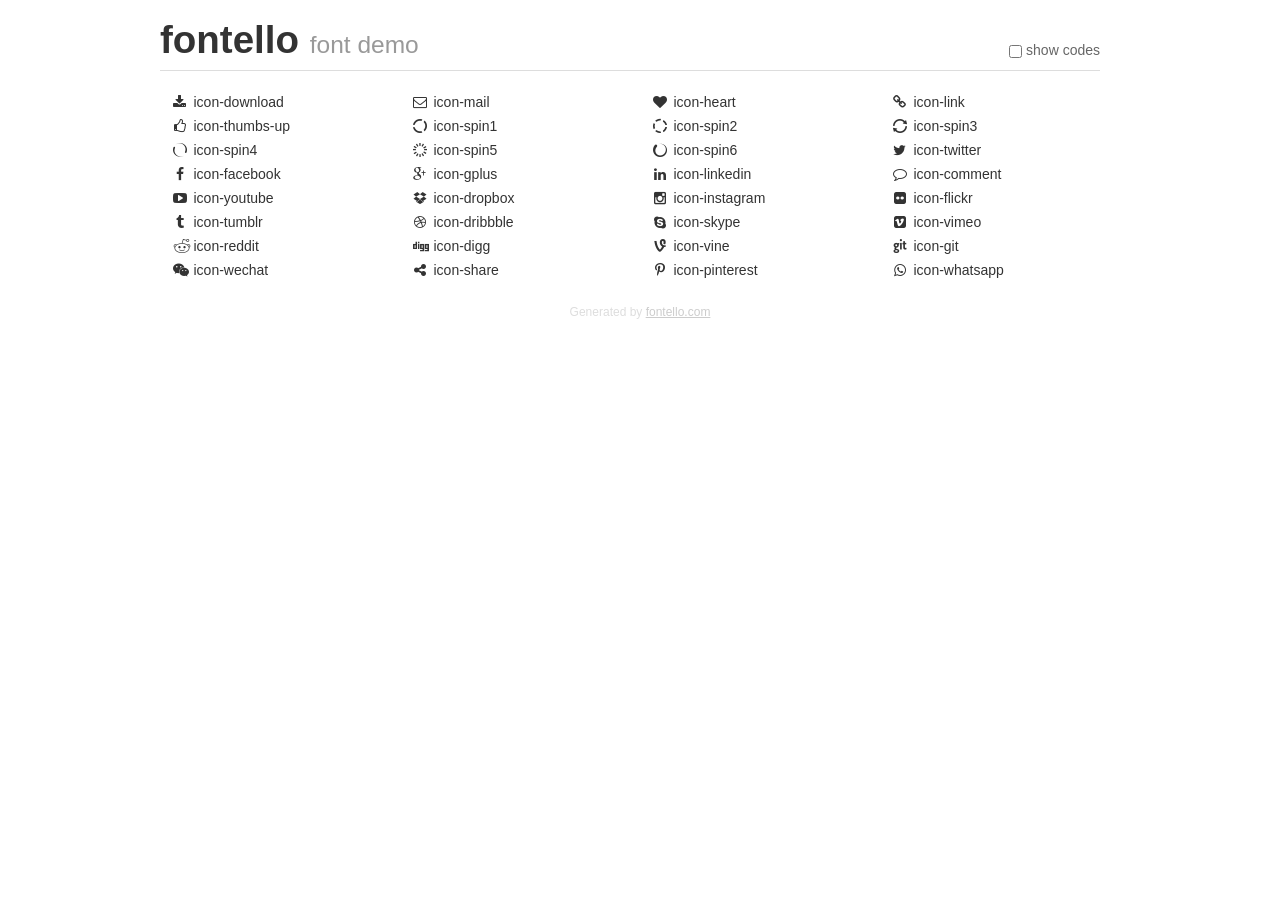
<file: assets/html5lightbox/icons/demo.html>
<!DOCTYPE html>
<html>
  <head><!--[if lt IE 9]><script language="javascript" type="text/javascript" src="//html5shim.googlecode.com/svn/trunk/html5.js"></script><![endif]-->
    <meta charset="UTF-8"><style>/*
 * Bootstrap v2.2.1
 *
 * Copyright 2012 Twitter, Inc
 * Licensed under the Apache License v2.0
 * http://www.apache.org/licenses/LICENSE-2.0
 *
 * Designed and built with all the love in the world @twitter by @mdo and @fat.
 */
.clearfix {
  *zoom: 1;
}
.clearfix:before,
.clearfix:after {
  display: table;
  content: "";
  line-height: 0;
}
.clearfix:after {
  clear: both;
}
html {
  font-size: 100%;
  -webkit-text-size-adjust: 100%;
  -ms-text-size-adjust: 100%;
}
a:focus {
  outline: thin dotted #333;
  outline: 5px auto -webkit-focus-ring-color;
  outline-offset: -2px;
}
a:hover,
a:active {
  outline: 0;
}
button,
input,
select,
textarea {
  margin: 0;
  font-size: 100%;
  vertical-align: middle;
}
button,
input {
  *overflow: visible;
  line-height: normal;
}
button::-moz-focus-inner,
input::-moz-focus-inner {
  padding: 0;
  border: 0;
}
body {
  margin: 0;
  font-family: "Helvetica Neue", Helvetica, Arial, sans-serif;
  font-size: 14px;
  line-height: 20px;
  color: #333;
  background-color: #fff;
}
a {
  color: #08c;
  text-decoration: none;
}
a:hover {
  color: #005580;
  text-decoration: underline;
}
.row {
  margin-left: -20px;
  *zoom: 1;
}
.row:before,
.row:after {
  display: table;
  content: "";
  line-height: 0;
}
.row:after {
  clear: both;
}
[class*="span"] {
  float: left;
  min-height: 1px;
  margin-left: 20px;
}
.container,
.navbar-static-top .container,
.navbar-fixed-top .container,
.navbar-fixed-bottom .container {
  width: 940px;
}
.span12 {
  width: 940px;
}
.span11 {
  width: 860px;
}
.span10 {
  width: 780px;
}
.span9 {
  width: 700px;
}
.span8 {
  width: 620px;
}
.span7 {
  width: 540px;
}
.span6 {
  width: 460px;
}
.span5 {
  width: 380px;
}
.span4 {
  width: 300px;
}
.span3 {
  width: 220px;
}
.span2 {
  width: 140px;
}
.span1 {
  width: 60px;
}
[class*="span"].pull-right,
.row-fluid [class*="span"].pull-right {
  float: right;
}
.container {
  margin-right: auto;
  margin-left: auto;
  *zoom: 1;
}
.container:before,
.container:after {
  display: table;
  content: "";
  line-height: 0;
}
.container:after {
  clear: both;
}
p {
  margin: 0 0 10px;
}
.lead {
  margin-bottom: 20px;
  font-size: 21px;
  font-weight: 200;
  line-height: 30px;
}
small {
  font-size: 85%;
}
h1 {
  margin: 10px 0;
  font-family: inherit;
  font-weight: bold;
  line-height: 20px;
  color: inherit;
  text-rendering: optimizelegibility;
}
h1 small {
  font-weight: normal;
  line-height: 1;
  color: #999;
}
h1 {
  line-height: 40px;
}
h1 {
  font-size: 38.5px;
}
h1 small {
  font-size: 24.5px;
}
body {
  margin-top: 90px;
}
.header {
  position: fixed;
  top: 0;
  left: 50%;
  margin-left: -480px;
  background-color: #fff;
  border-bottom: 1px solid #ddd;
  padding-top: 10px;
  z-index: 10;
}
.footer {
  color: #ddd;
  font-size: 12px;
  text-align: center;
  margin-top: 20px;
}
.footer a {
  color: #ccc;
  text-decoration: underline;
}
.the-icons {
  font-size: 14px;
  line-height: 24px;
}
.switch {
  position: absolute;
  right: 0;
  bottom: 10px;
  color: #666;
}
.switch input {
  margin-right: 0.3em;
}
.codesOn .i-name {
  display: none;
}
.codesOn .i-code {
  display: inline;
}
.i-code {
  display: none;
}
@font-face {
      font-family: 'fontello';
      src: url('./font/fontello.eot?11430976');
      src: url('./font/fontello.eot?11430976#iefix') format('embedded-opentype'),
           url('./font/fontello.woff?11430976') format('woff'),
           url('./font/fontello.ttf?11430976') format('truetype'),
           url('./font/fontello.svg?11430976#fontello') format('svg');
      font-weight: normal;
      font-style: normal;
    }
     
     
    .demo-icon
    {
      font-family: "fontello";
      font-style: normal;
      font-weight: normal;
      speak: none;
     
      display: inline-block;
      text-decoration: inherit;
      width: 1em;
      margin-right: .2em;
      text-align: center;
      /* opacity: .8; */
     
      /* For safety - reset parent styles, that can break glyph codes*/
      font-variant: normal;
      text-transform: none;
     
      /* fix buttons height, for twitter bootstrap */
      line-height: 1em;
     
      /* Animation center compensation - margins should be symmetric */
      /* remove if not needed */
      margin-left: .2em;
     
      /* You can be more comfortable with increased icons size */
      /* font-size: 120%; */
     
      /* Font smoothing. That was taken from TWBS */
      -webkit-font-smoothing: antialiased;
      -moz-osx-font-smoothing: grayscale;
     
      /* Uncomment for 3D effect */
      /* text-shadow: 1px 1px 1px rgba(127, 127, 127, 0.3); */
    }
     </style>
    <link rel="stylesheet" href="css/animation.css"><!--[if IE 7]><link rel="stylesheet" href="css/fontello-ie7.css"><![endif]-->
    <script>
      function toggleCodes(on) {
        var obj = document.getElementById('icons');
      
        if (on) {
          obj.className += ' codesOn';
        } else {
          obj.className = obj.className.replace(' codesOn', '');
        }
      }
      
    </script>
  </head>
  <body>
    <div class="container header">
      <h1>
        fontello
         <small>font demo</small>
      </h1>
      <label class="switch">
        <input type="checkbox" onclick="toggleCodes(this.checked)">show codes
      </label>
    </div>
    <div id="icons" class="container">
      <div class="row">
        <div title="Code: 0xe800" class="the-icons span3"><i class="demo-icon icon-download">&#xe800;</i> <span class="i-name">icon-download</span><span class="i-code">0xe800</span></div>
        <div title="Code: 0xe801" class="the-icons span3"><i class="demo-icon icon-mail">&#xe801;</i> <span class="i-name">icon-mail</span><span class="i-code">0xe801</span></div>
        <div title="Code: 0xe802" class="the-icons span3"><i class="demo-icon icon-heart">&#xe802;</i> <span class="i-name">icon-heart</span><span class="i-code">0xe802</span></div>
        <div title="Code: 0xe803" class="the-icons span3"><i class="demo-icon icon-link">&#xe803;</i> <span class="i-name">icon-link</span><span class="i-code">0xe803</span></div>
      </div>
      <div class="row">
        <div title="Code: 0xe804" class="the-icons span3"><i class="demo-icon icon-thumbs-up">&#xe804;</i> <span class="i-name">icon-thumbs-up</span><span class="i-code">0xe804</span></div>
        <div title="Code: 0xe830" class="the-icons span3"><i class="demo-icon icon-spin1 animate-spin">&#xe830;</i> <span class="i-name">icon-spin1</span><span class="i-code">0xe830</span></div>
        <div title="Code: 0xe831" class="the-icons span3"><i class="demo-icon icon-spin2 animate-spin">&#xe831;</i> <span class="i-name">icon-spin2</span><span class="i-code">0xe831</span></div>
        <div title="Code: 0xe832" class="the-icons span3"><i class="demo-icon icon-spin3 animate-spin">&#xe832;</i> <span class="i-name">icon-spin3</span><span class="i-code">0xe832</span></div>
      </div>
      <div class="row">
        <div title="Code: 0xe834" class="the-icons span3"><i class="demo-icon icon-spin4 animate-spin">&#xe834;</i> <span class="i-name">icon-spin4</span><span class="i-code">0xe834</span></div>
        <div title="Code: 0xe838" class="the-icons span3"><i class="demo-icon icon-spin5 animate-spin">&#xe838;</i> <span class="i-name">icon-spin5</span><span class="i-code">0xe838</span></div>
        <div title="Code: 0xe839" class="the-icons span3"><i class="demo-icon icon-spin6 animate-spin">&#xe839;</i> <span class="i-name">icon-spin6</span><span class="i-code">0xe839</span></div>
        <div title="Code: 0xf099" class="the-icons span3"><i class="demo-icon icon-twitter">&#xf099;</i> <span class="i-name">icon-twitter</span><span class="i-code">0xf099</span></div>
      </div>
      <div class="row">
        <div title="Code: 0xf09a" class="the-icons span3"><i class="demo-icon icon-facebook">&#xf09a;</i> <span class="i-name">icon-facebook</span><span class="i-code">0xf09a</span></div>
        <div title="Code: 0xf0d5" class="the-icons span3"><i class="demo-icon icon-gplus">&#xf0d5;</i> <span class="i-name">icon-gplus</span><span class="i-code">0xf0d5</span></div>
        <div title="Code: 0xf0e1" class="the-icons span3"><i class="demo-icon icon-linkedin">&#xf0e1;</i> <span class="i-name">icon-linkedin</span><span class="i-code">0xf0e1</span></div>
        <div title="Code: 0xf0e5" class="the-icons span3"><i class="demo-icon icon-comment">&#xf0e5;</i> <span class="i-name">icon-comment</span><span class="i-code">0xf0e5</span></div>
      </div>
      <div class="row">
        <div title="Code: 0xf16a" class="the-icons span3"><i class="demo-icon icon-youtube">&#xf16a;</i> <span class="i-name">icon-youtube</span><span class="i-code">0xf16a</span></div>
        <div title="Code: 0xf16b" class="the-icons span3"><i class="demo-icon icon-dropbox">&#xf16b;</i> <span class="i-name">icon-dropbox</span><span class="i-code">0xf16b</span></div>
        <div title="Code: 0xf16d" class="the-icons span3"><i class="demo-icon icon-instagram">&#xf16d;</i> <span class="i-name">icon-instagram</span><span class="i-code">0xf16d</span></div>
        <div title="Code: 0xf16e" class="the-icons span3"><i class="demo-icon icon-flickr">&#xf16e;</i> <span class="i-name">icon-flickr</span><span class="i-code">0xf16e</span></div>
      </div>
      <div class="row">
        <div title="Code: 0xf173" class="the-icons span3"><i class="demo-icon icon-tumblr">&#xf173;</i> <span class="i-name">icon-tumblr</span><span class="i-code">0xf173</span></div>
        <div title="Code: 0xf17d" class="the-icons span3"><i class="demo-icon icon-dribbble">&#xf17d;</i> <span class="i-name">icon-dribbble</span><span class="i-code">0xf17d</span></div>
        <div title="Code: 0xf17e" class="the-icons span3"><i class="demo-icon icon-skype">&#xf17e;</i> <span class="i-name">icon-skype</span><span class="i-code">0xf17e</span></div>
        <div title="Code: 0xf194" class="the-icons span3"><i class="demo-icon icon-vimeo">&#xf194;</i> <span class="i-name">icon-vimeo</span><span class="i-code">0xf194</span></div>
      </div>
      <div class="row">
        <div title="Code: 0xf1a1" class="the-icons span3"><i class="demo-icon icon-reddit">&#xf1a1;</i> <span class="i-name">icon-reddit</span><span class="i-code">0xf1a1</span></div>
        <div title="Code: 0xf1a6" class="the-icons span3"><i class="demo-icon icon-digg">&#xf1a6;</i> <span class="i-name">icon-digg</span><span class="i-code">0xf1a6</span></div>
        <div title="Code: 0xf1ca" class="the-icons span3"><i class="demo-icon icon-vine">&#xf1ca;</i> <span class="i-name">icon-vine</span><span class="i-code">0xf1ca</span></div>
        <div title="Code: 0xf1d3" class="the-icons span3"><i class="demo-icon icon-git">&#xf1d3;</i> <span class="i-name">icon-git</span><span class="i-code">0xf1d3</span></div>
      </div>
      <div class="row">
        <div title="Code: 0xf1d7" class="the-icons span3"><i class="demo-icon icon-wechat">&#xf1d7;</i> <span class="i-name">icon-wechat</span><span class="i-code">0xf1d7</span></div>
        <div title="Code: 0xf1e0" class="the-icons span3"><i class="demo-icon icon-share">&#xf1e0;</i> <span class="i-name">icon-share</span><span class="i-code">0xf1e0</span></div>
        <div title="Code: 0xf231" class="the-icons span3"><i class="demo-icon icon-pinterest">&#xf231;</i> <span class="i-name">icon-pinterest</span><span class="i-code">0xf231</span></div>
        <div title="Code: 0xf232" class="the-icons span3"><i class="demo-icon icon-whatsapp">&#xf232;</i> <span class="i-name">icon-whatsapp</span><span class="i-code">0xf232</span></div>
      </div>
    </div>
    <div class="container footer">Generated by <a href="http://fontello.com">fontello.com</a></div>
  </body>
</html>
</file>
<file: css/imp.css>
/* Remove Chrome Input Field's Unwanted Yellow Background Color */
input:-webkit-autofill, 
input:-webkit-autofill:hover, 
input:-webkit-autofill:focus {
    -webkit-box-shadow: 0 0 0px 1000px white inset !important;
}
::-webkit-input-placeholder { / Chrome/Opera/Safari /
    color: #000 !important;
}
::-moz-placeholder { / Firefox 19+ /
    color: #000 !important;
}
::-ms-input-placeholder { / IE 10+ /
    color: #000 !important;
}
::-moz-placeholder { / Firefox 18- /
    color: #000 !important;
}

.owl-carousel .owl-dots{
    margin: 0 !important;    
}

.pd-120-0-80{
    padding: 120px 0 80px !important;
}
.pd-100-0-0 {
    padding: 100px 0 0px !important;
}




.single-service-sidebar .sidebar-appoinment .appoinment-form .input-box input::-webkit-input-placeholder {
    color: #cccccc;
}
.single-service-sidebar .sidebar-appoinment .appoinment-form .input-box input:-moz-placeholder {
    color: #cccccc;
}
.single-service-sidebar .sidebar-appoinment .appoinment-form .input-box input::-moz-placeholder {
    color: #cccccc;
}
.single-service-sidebar .sidebar-appoinment .appoinment-form .input-box input:-ms-input-placeholder {
    color: #cccccc;
}
.consultation-area .consultation-form textarea::-webkit-input-placeholder {
    color: #bababa;
}
.consultation-area .consultation-form textarea:-moz-placeholder { /* Firefox 18- */
    color: #bababa;  
}
.consultation-area .consultation-form textarea::-moz-placeholder {  /* Firefox 19+ */
    color: #bababa;  
}
.consultation-area .consultation-form textarea:-ms-input-placeholder {
    color: #bababa;  
}


/* Jquery ui select css */
.ui-state-default {
    width: auto !important;
}
.ui-selectmenu-open .ui-widget-content {
    border: 1px solid #1d1d1d !important;
    background: #ffffff !important;
    color: #222222 !important;
    border-radius: 0 !important;
}
/* Jquery ui select hover bg css */
.ui-selectmenu-open .ui-widget-content .ui-state-focus {
    border: 1px solid #1d1d1d !important;
    background: #1d1d1d !important;
    font-weight: normal !important;
    color: #ffffff !important;
    font-size: 13px !important;
}
/* Jquery ui select hover some change css */
.ui-selectmenu-open .ui-menu .ui-menu-item {
    border: 1px solid transparent !important;
    position: relative !important;
    margin: 0;
    padding: 5px 15px !important;
    cursor: pointer !important;
    font-size: 13px !important;
    text-transform: none !important;
}
.ui-selectmenu-menu .ui-menu {
    padding-bottom: 0px !important;
}



/*** 
=============================================
    Consultation Area Style
=============================================
***/
/* Main field css css */
.archives-box .ui-selectmenu-button {
    position: relative;
    display: block;
    background: #ffffff;
    width: 100% !important;
    height: 60px !important;
    border-radius: 0px !important;
    border: 1px solid #f2f2f2;
    color: #848484;
    font-size: 16px;
    font-weight: 400;
    text-transform: capitalize;
    font-family: 'Rubik', sans-serif;
}
.archives-box .ui-selectmenu-button{
    border-radius: 0px !important;    
}                                                                                                                
.archives-box .ui-selectmenu-button:focus{
    outline: none;
}
.archives-box .ui-selectmenu-button span.ui-selectmenu-text {
    display: block;
    line-height: 18px;
    overflow: hidden;
    text-align: left;
    padding: 21px 20px 19px;
}
/* arrow button css */
.archives-box .ui-selectmenu-button span.ui-icon {
    display: block;
    float: right;
    height: 58px;
    position: absolute;
    text-indent: 0;
    top: 0px;
    width: 45px;
    right: 0;
    bottom: 0;
    background-image: none;
    margin: 0;
}
.archives-box .ui-selectmenu-button span.ui-icon::before {
    position: absolute;
    top: 16px;
    right: 18px;
    color: #83888d;
    font-size: 18px;
    content: "\f107";
    font-family: FontAwesome;
    overflow: visible;
}
















/*** 
=============================================
    Contact Info Area style
=============================================
***/
/* Main field css css */
.contact-form form .input-box .ui-selectmenu-button {
    position: relative;
    display: block;
    background: #ffffff;
    width: 100% !important;
    height: 60px !important;
    border-radius: 0px !important;
    border: 1px solid #ededed;
    color: #828282;
    font-size: 15px;
    font-weight: 400;
    padding-left: 50px;
    padding-right: 20px;
    margin-bottom: 30px;
    text-transform: capitalize;
    font-family: 'Rubik', sans-serif;
}                                                                                                               
.contact-form form .input-box .ui-selectmenu-button:focus{
    outline: none;
}
.contact-form form .input-box .ui-selectmenu-button span.ui-selectmenu-text {
    display: block;
    line-height: 14px;
    overflow: hidden;
    text-align: left;
    padding: 23px 0px 21px;
}
/* arrow button css */
.contact-form form .input-box .ui-selectmenu-button span.ui-icon {
    position: absolute;
    top: 0px;
    right: 0;
    bottom: 0;
    display: block;
    float: right;
    height: 58px;
    width: 45px;
    text-indent: 0;
    background-image: none;
    margin: 0;
}
.contact-form form .input-box .ui-selectmenu-button span.ui-icon::before {
    color: #828282;
    content: "\f107";
    font-family: FontAwesome;
    font-size: 20px;
    overflow: visible;
    position: absolute;
    right: 18px;
    top: 16px;
}
.contact-info-area .contact-form textarea:-webkit-input-placeholder {
    color: #83888d !important;
}
.contact-info-area .contact-form textarea:-moz-placeholder { /* Firefox 18- */
    color: #83888d !important;
}
.contact-info-area .contact-form textarea:-moz-placeholder {  /* Firefox 19+ */
    color: #83888d !important;  
}
.contact-info-area .contact-form textarea:-ms-input-placeholder {
    color: #83888d !important;  
}



/*** 
=============================================
    Single Sidebar style
=============================================
***/
/* Main field css css */
.single-sidebar .archives-form-box{
    position: relative;
    display: block;
    padding: 19px 0 40px;
}
.single-sidebar .archives-form-box form .input-box .ui-selectmenu-button {
    position: relative;
    display: block;
    background: transparent;
    width: 100% !important;
    border-radius: 0px !important;
    border: 1px solid #ededed;
    color: #828282;
    font-size: 15px;
    font-weight: 400;
    text-transform: capitalize;
    height: 50px !important;
    font-family: 'Rubik', sans-serif;
}                                                                                                               
.single-sidebar .archives-form-box form .input-box .ui-selectmenu-button:focus{
    outline: none;
}
.single-sidebar .archives-form-box form .input-box .ui-selectmenu-button span.ui-selectmenu-text {
    display: block;
    line-height: 14px;
    overflow: hidden;
    text-align: left;
    padding: 17px 15px 17px;
}

/* arrow button css */
.single-sidebar .archives-form-box form .input-box .ui-selectmenu-button span.ui-icon {
    display: block;
    float: right;
    height: 50px;
    position: absolute;
    text-indent: 0;
    top: 7px;
    width: 40px;
    right: 0;
    bottom: 0;
    background-image: none;
}
.single-sidebar .archives-form-box form .input-box .ui-selectmenu-button span.ui-icon::before {
    color: #cccccc;
    content: "\f107";
    font-family: FontAwesome;
    font-size: 20px;
    overflow: visible;
    position: absolute;
    right: 14px;
    top: 12px;
}


























#contact-form input[type="text"].error{
    border-color: red;
}
#contact-form input[type="email"].error{
    border-color: red;
}
#contact-form select.error {
    border-color: red;
}
#contact-form textarea.error{
    border-color: red;
}
#contact-form label.error {
    display: none !important;
}


#add-comment-form input[type="text"].error{
    border-color: red;    
}
#add-comment-form input[type="email"].error{
    border-color: red;    
}
#add-comment-form select.error {
    border-color: red;
}
#add-comment-form textarea.error{
    border-color: red;    
}
#add-comment-form label.error {
    display: none !important;
}


#appoinment-form input[type="text"].error{
    border-color: red;    
}
#appoinment-form input[type="email"].error{
    border-color: red;    
}
#appoinment-form select.error {
    border-color: red;
}
#appoinment-form textarea.error{
    border-color: red;    
}
#appoinment-form label.error {
    display: none !important;
}


/*__Html 5 lightbox css__*/
#html5-watermark {
    background: #ff2b58;
    display: none !important;
    z-index: 9999999999;
}
#html5box-html5-lightbox #html5-image {
    border: 10px solid #131313;
    padding: 0 !important;
}
#html5box-html5-lightbox #html5-text{
    padding-top: 15px;
    padding-bottom: 5px;
}



/*** 
=============================================
    Brand Area Css
=============================================
***/
.single-brand-item a img {
    width: auto !important;
    margin: 0 auto;
}



/*** 
=============================================
    Rev Slider Wrapper style
=============================================
***/
.tparrows {
    position: absolute !important;
    left: 0px !important;
    top: 50% !important;
    background: rgba(0, 0, 0,.20) !important;
    width: 40px !important;
    height: 100px !important;
    display: block !important;
    z-index: 1000 !important;
    border-radius: 0;
    font-size: 30px;
    cursor: pointer !important;
    transition: all 500ms ease;
}
.tparrows:before {
    width: 40px !important;
    height: 100px !important;
    font-size: 20px !important;
    color: #ffffff !important;
    display: block !important;
    line-height: 100px !important;
    text-align: center !important;
}
.tparrows:hover{
    background: rgba(0, 0, 0, .30) !important;  
    color: #000;
}
.tp-rightarrow{
    left: 100% !important;
    margin-right: 0px;
}
.tp-bannertimer{
    display: none !important;
}
.main-slider .slide-content .btn-box a{
    transition: all 200ms linear !important;
    transition-delay: 0.1s !important;   
}



/*** 
=============================================
    Cart Area style
=============================================
***/
.cart-area .cart-table tbody tr .qty .form-control {
    background-color: #ffffff;
    background-image: none;
    border: 1px solid #f6f6f6;
    border-radius: 0 !important;
    box-shadow: none;
    color: #131313;
    display: block;
    font-size: 18px;
    font-weight: 500;
    height: 50px;
    padding: 5px 0;
    text-align: center;
    font-family: 'Poppins', sans-serif;
}
.cart-bottom .calculate-shipping .ui-state-default {
    width: 100% !important;
}



/*** 
=============================================
    Single shop Area style
=============================================
***/
.single-shop-content .content-box .addto-cart-box .form-control {
    background-color: #fff;
    background-image: none;
    border: 1px solid #ededed;
    border-radius: 0 !important;
    box-shadow: none;
    color: #131313;
    font-size: 18px;
    font-weight: 600;
    height: 50px;
    padding: 7px 0 8px;
    text-align: center;
    font-family: 'Poppins', sans-serif;
}


/*** 
=============================================
    Shop area style
=============================================
***/
/* Main field css css */
#shop-area .showing-result-shorting .ui-selectmenu-button {
    position: relative;
    display: block;
    background: #fff !important;
    width: 200px !important;
    height: 40px !important;
    border-radius: 0px !important;
    border: 1px solid #ededed !important;
    color: #828282 !important;
    font-size: 16px !important;
    font-weight: 400;
    text-transform: capitalize;
    transition: all 500ms ease;
    font-family: 'Rubik', sans-serif;
}
#shop-area .showing-result-shorting .ui-selectmenu-button:focus{
    outline: none;
}
#shop-area .showing-result-shorting .ui-selectmenu-button span.ui-selectmenu-text {
    display: block;
    line-height: 18px;
    overflow: hidden;
    text-align: left;
    padding: 10px 15px 10px;
    transition: all 500ms ease;
}
/* arrow button css */
#shop-area .showing-result-shorting .ui-selectmenu-button span.ui-icon {
    position: absolute;
    top: 0px;
    right: 0;
    bottom: 0;
    display: block;
    float: right;
    height: 38px;
    width: 40px;
    text-indent: 0;
    background-image: none;
    margin: 0;
}
#shop-area .showing-result-shorting .ui-selectmenu-button span.ui-icon::before {
    color: #848484;
    content: "\f107";
    font-family: FontAwesome;
    font-size: 17px;
    overflow: visible;
    position: absolute;
    right: 13px;
    top: 5px;
}



.market-update-area .btcwdgt {
    display: block !important;
    background-color: #202020 !important;
    color: #aaa !important;
    width: auto !important;
    min-width: 240px !important;
    max-width: 770px !important;
    margin: 0px !important;
    box-shadow: none !important;
    font-size: 16px !important;
    font-family: 'museo-sans-rounded', Helvetica, Arial, sans-serif !important;
    font-weight: 300 !important;
    line-height: 1.0em !important;
    border: 1px solid #2a2a2a !important;
}
.market-update-area .btcwdgt-chart .btcwdgt-header{
    display: none !important;
}
.market-update-area .btcwdgt-chart .btcwdgt-footer{
    display: none !important;
}
</file>
<file: css/color.css>
/*==============================================
            Theme Color Css
===============================================*/

/*==============================================
                Color-1
===============================================*/

/** color **/

.boats-skipper-search-box .title i:before,
.sec-title .icon span:before,
.main-menu .navigation> li> ul> li> a:hover,
.main-menu .navigation> li> ul> li> ul> li> a:hover,
.single-blog-post .text-holder .blog-title a:hover,
.mobile-menu .navigation li.current > a,
.mobile-menu .navigation li > a:hover,
.mobile-menu .social-links li a:hover,
.boats-featured-box ul li:hover h3 a,
.single-sidebar .lat-posts li .img-holder .overlay-style-one .box .content a:hover i,
.single-sidebar .lat-posts li .title-holder .post-title a:hover,
.single-sidebar .categories li a:hover,
.single-sidebar .popular-tag li a:hover,
.contact-form .title i:before,
.contact-information-box .contact-us li a:hover,
.main-menu .navigation>li>ul>li>ul>li a:before,
.main-menu .navigation> li> ul> li> a:before{
  color: #FF7700;
}

/** background **/

.thm_bgclr3,
.main-menu .navigation>li:hover>a,
.main-menu .navigation>li.current>a,
.social-links-style1 li a:hover i,
.boats-skipper-form button:hover,
.single-testimonial-style1 .img-box .bg-color,
.owl-nav-style-one.owl-theme .owl-nav [class*="owl-"]:hover,
.boats-skipper-search-box:before,
.header-upper-left-style2 .header-social-links .social-links-style1 li:hover a i,
.single-team-member .title .social-links .social-links-style1 li a:hover i,
.slogan-area.style2,
.slogan-content.style2,
.blog-single-area .tag-box .right .social-links-style1 li a:hover i,
.contact-form:before,
.sidebar-search-box .search-form input[type="text"]:focus + button,
.sidebar-search-box .search-form button:hover,
.contact-information-box .social-links-style1 li a:hover i{
  background-color: #FF7700;    
}

/** border-color **/

.boat-image-box:hover:after,
.social-links-style1 li a:hover i,
.contact-form form input[type="text"]:focus,
.contact-form form input[type="email"]:focus,
.contact-form form textarea:focus,
.blog-single-area .tag-box .right .social-links-style1 li a:hover i{
  border-color: #FF7700;    
}
.contact-information-box .social-links-style1 li a:hover i {
  border: 1px solid #FF7700;
}
.sidebar-search-box .search-form input[type="text"]:focus {
  border: 1px solid #FF7700;
}
.mobile-menu .navigation li > a:before{
  border-left: 5px solid #FF7700;
}


.btn-one {
  background: #FF7700;
}
.thm-bgclr1{
  background-color: #FF7700;
}


/*==============================================
                Color-2
===============================================*/

/** color **/

.header-lawer-left ul li span:before,
.single-testimonial-style1 .text-box h3,
.boat-content-box .inner-content-box ul li span:before,
.single-blog-post .text-holder .post-date span,
.boats-skipper-form .need-skipper label span:before,
.siingle-yachts-box .title-holder .meta-box ul li span:before,
.siingle-yachts-box .title-holder .meta-box ul li:hover,
.boats-featured-box ul li .icon span:before,
.accordion-box .accordion .accord-btn::after,
.why-choose-content .inner-content ul li .icon span:before,
.single-service-style1 .text-holder a,
.specifications-content ul li span:before,
.sidebar-search-box .search-form button,
.blog-single-area .inner-comment-box .single-comment-box .text-holder .reply-button a,
.contact-information-box .contact-us li a{
  color: #000;
}

/** background **/

.main-slider .content .btn-box a,
.thm_bgclr2,
.single-footer-widget .subscribe-form button,
.boats-skipper-form button,
.create-boats-content .inner-content .text-box a.btn-one,
.accordion-box .accordion .accord-btn.active,
.boats-skipper-form-area.style2 .boats-skipper-form button,
.boats-skipper-form .dropdown-item.active,
.boats-skipper-form .dropdown-item:active,
.boats-skipper-form .dropdown-item:hover,
.styled-pagination li a:hover,
.styled-pagination li a.active,
.styled-pagination li.prev a:hover,
.styled-pagination li.next a:hover,
.add-comment-box #add-comment-form button,
.contact-form form button{
  background-color: #000;
}

/** border-color **/

.styled-pagination li a:hover,
.styled-pagination li a.active,
.styled-pagination li.prev a:hover,
.styled-pagination li.next a:hover{
  border-color: #000;
}


.overlay-style-one.bg1{
  background-color: rgba(11, 103, 196, 0.80);    
}

.single-destination-box-style2 .img-holder .overlay-content {
    background-color: rgba(11, 103, 196, 0.90);
}


/*==============================================
                Color-3
===============================================*/

/** color **/

.thm-clr1,
.siingle-yachts-box .title-holder h2 a:hover,
.single-blog-post .meta-info li a:hover,
.single-footer-widget .footer-contact-info-box a,
.breadcrumb-area .breadcrumb-menu ul li a:hover,
.breadcrumb-area .breadcrumb-menu ul li.active,
.yachts-details-area .nav-link li#slider-next a:hover i{
  color: #FF7700;
}

/** background **/

.main-slider .content .btn-box a:hover,
.scroll-top:hover,
.benefits-content ul li:hover .icon-holder,
.single-destination-box .img-holder:before,
.single-footer-widget .subscribe-form input[type="email"]:focus + button, 
.single-footer-widget .subscribe-form button:hover,
.boats-skipper-form-area .boats-skipper-form button,
.video-holder-box .icon .inner a span:before,
.single-destination-box-style2 .img-holder .inner .zoom-button a span:before,
.single-history-box .img-box .year-box h1,
.single-testimonial-style1 .img-box .quote-icon{
  background-color: #FF7700;
}

/** border-color **/

.single-team-member .title .social-links .social-links-style1 li a:hover i{
  border-color: #FF7700;
}
</file>
<file: css/rtl.css>
.rtl {
  direction: rtl; 
}

.ltr {
  direction: ltr; 
}

.demo-rtl{
  position: fixed;
  top: 400px;
  left: 0;
  z-index: 9999;
}

button.rtl{
  background: #222;
  display: block;
  text-indent: inherit;
  font-size: 12px;
  width: 40px;
  height: 40px;
  line-height: 40px;
  text-align: center;
  font-weight: 700;
  margin: 0px;
  color: #fff !important;
}

.demo-ltr{
  position: fixed;
  top: 400px;
  left: auto;
  right: 0;
  z-index: 9999;
}

button.ltr {
  background: #222;
  display: block;
  text-indent: inherit;
  font-size: 12px;
  font-weight: 700;
  width: 40px;
  height: 40px;
  line-height: 40px;
  text-align: center;
  margin: 0px;
  color: #fff !important;
}

.boxed_wrapper.ltr .demo-rtl{
  display: block;
}

.boxed_wrapper.ltr .demo-ltr{
  display: none;
}

.boxed_wrapper.rtl .demo-rtl{
  display: none;
}

.boxed_wrapper.rtl .demo-ltr{
  display: block;
}




/*** 
=============================================
    Section Direction LTR Css
=============================================
***/
.rtl .main-slider {
    direction: ltr;
}

.rtl .create-boats-content .inner-content .text-box {
    padding-left: 0px;
    padding-right: 40px;
}
.rtl .siingle-yachts-box .img-holder .rate-box {
    left: 40px;
    right: auto;
}
.rtl .siingle-yachts-box .title-holder .meta-box ul li {
    float: right;
    margin-right: 0px;
    margin-left: 20px;
}
.rtl .siingle-yachts-box .title-holder .meta-box ul li:last-child{
    margin-left: 0;
}
.rtl .siingle-yachts-box .title-holder .meta-box ul li span:before {
    padding-right: 0px;
    padding-left: 10px;
}
.rtl .accordion-box .accordion .accord-content {
    padding-left: 25px;
    padding-right: 70px;
}
.rtl .sailing-experience-content-box .img-box ul li {
    float: right;
}
.rtl .single-destination-box-style2 .img-holder .inner .title {
    text-align: right;
}
.rtl .single-blog-post.style2 .text-holder {
    padding: 33px 40px 35px;
    padding-left: 20px;
}
.rtl .single-blog-post .meta-info li {
    float: right;
    margin-right: 0px;
    margin-left: 20px;
}
.rtl .single-blog-post .meta-info li:last-child{
    margin-left: 0;
}
.rtl .single-blog-post .meta-info li a span:before {
    padding-right: 0px;
    padding-left: 5px;
}
.rtl .social-links-style1 li {
    float: right;
    margin-right: 0;
    margin-left: 10px;
}
.rtl .social-links-style1 li:last-child{
    margin-left: 0;
}









/*** 
=============================================
    RTL Common Css
=============================================
***/
.rtl .main-menu .navigation>li {
    float: right;
}
.rtl .main-menu .navigation>li:first-child{
    margin-right: 0;
}
.rtl .main-menu .navigation>li:last-child{
    margin-right: 40px;    
}
.rtl .main-menu .navigation> li> ul {
    left: auto;
    right: 0;
}
.rtl .main-menu .navigation> li> ul> li> a {
    text-align: right;
}
.rtl .main-menu .navigation> li> ul> li> a:before {
    display: none;
}
.rtl .main-menu .navigation> li> ul> li.dropdown> a:after {
    display: none;
}
.rtl .main-menu .navigation> li> ul> li> ul {
    left: auto;
    right: 100%;
}
.rtl .main-menu .navigation> li> ul> li> ul> li> a {
    text-align: right;
}



.rtl .sticky-header .main-menu .navigation> li {
    margin-right: 20px;
}
.rtl .sticky-header .main-menu .navigation> li:first-child {
    margin-right: 0px;
}
.rtl .scroll-top {
  right: inherit;
  left: 20px;
}
.rtl .main-menu .navigation>li>ul>li>ul>li a:before {
    display: none;
}

.rtl .header-upper-middle{
  float: right !important;
}

.rtl .header-upper-left{
  float: right !important;
  text-align: right;
  border-right: none;
  border-left: 1px solid rgba(255, 255, 255, 0.05);
}

.rtl .header-upper-right{
  float: left !important;
  padding-left: 0px;
  padding-right: 60px;
  border-left: none;
  border-right: 1px solid rgba(255, 255, 255, 0.05);
}

.rtl .menu-right-content{
  float: left;
}

.rtl .main-menu{
  float: right;
}

.rtl .header-upper-middle{
  padding-left: 0px;
  padding-right: 80px;
}

.rtl .header-upper-right .call-us-now{
  text-align: right;
}

.rtl .menu-right-content{
  padding-right: 0px;
  padding-left: 80px;
}

.rtl .header-lawer-left{
  float: right !important;
}

.rtl .header-lawer-right{
  float: left !important;
}

.rtl .language-switcher{
  right: inherit;
  left: 150px;
}

.rtl .header-lawer-left ul li span:before{
  padding-right: 0px;
  padding-left: 10px;
}

.rtl .sticky-header .logo{
  float: right !important;
}

.rtl .sticky-header .right-col{
  float: left !important;
}

.rtl .about-style1-left-content{
  text-align: right;
}

.rtl .about-style1-left-content .image-box li{
  float: right;
  margin-right: 0px;
  margin-left: 10px;
}

.rtl .siingle-yachts-box .title-holder{
  text-align: right;
}

.rtl .testimonial-carousel{
  direction: ltr;
}

.rtl .testimonial-area .sec-title{
  text-align: right;
}

.rtl .owl-nav-style-one.owl-theme .owl-nav{
  right: inherit;
  left: 0;
}

.rtl .testimonial-area .row{
  -webkit-box-orient: horizontal;
  -webkit-box-direction: reverse;
  -ms-flex-direction: row-reverse;
  flex-direction: row-reverse;
}

.rtl .discover-area .icon-holder{
  right: inherit;
  left: 145px;
}

.rtl .single-testimonial-style1 .text-box{
  text-align: right;
}

.rtl .boat-image-box:before{
  left: auto;
  right: 250px;
}

.rtl .boat-content-box{
  text-align: right;
}

.rtl .single-blog-post .text-holder{
  text-align: right;
}

.rtl .footer{
  text-align: right;
}

.rtl .header-upper-right-style2 .call-us-now{
  float: left;
}

.rtl .header-lawer-right-style2{
  float: left !important;
}

.rtl .header-lawer-left-style2{
  float: right !important;
}

.rtl .boats-skipper-form-area .boats-skipper-form .input-box{
  float: right;
  margin-right: 0px;
  margin-left: 10px;
}

.rtl .boats-skipper-form .dropdown-item{
  text-align: right;
}

.rtl .boats-skipper-form-area .boats-skipper-form .need-skipper{
  text-align: right;
}

.rtl .create-boats-content{
  text-align: right;
}

.rtl .accordion-box{
  text-align: right;
}

.rtl .sailing-experience-content-box{
  text-align: right;
}

.rtl .destination-box-title .sec-title{
  text-align: right;
}

.rtl .choose-img-box .image-bg{
  right: 0px;
  left: -584px;
}

.rtl .choose-img-box .overlay-content .inner{
  float: left;
  text-align: right;
}

.rtl .why-choose-content{
  text-align: right;
}

.rtl .breadcrumb-area .breadcrumb-menu ul li:before{
  right: inherit;
  left: 0px;
}

.rtl .history-carousel{
  direction: ltr;
}

.rtl .history-area .single-history-box .row{
  -webkit-box-orient: horizontal;
  -webkit-box-direction: reverse;
  -ms-flex-direction: row-reverse;
  flex-direction: row-reverse;
}

.rtl .history-carousel.owl-nav-style-one.owl-theme .owl-nav{
  text-align: left;
}

.rtl .single-history-box .text-box{
  text-align: right;
}

.rtl .boats-skipper-form .need-skipper{
  text-align: right;
}

.rtl .yachts-content{
  text-align: right;
}

.rtl .specifications-content h1{
  text-align: right;
}

.rtl .specifications-content ul li span:before{
  padding-right: 0px;
  padding-left: 20px;
}

.rtl .equipment-content{
  text-align: right;
}

.rtl .yachts-map-box h1{
  text-align: right;
}

.rtl .sidebar-wrapper{
  text-align: right;
}

.rtl .single-sidebar .lat-posts li .title-holder{
  padding-left: 0px;
  padding-right: 25px;
}

.rtl .single-sidebar .lat-posts li .img-holder{
  left: inherit;
  right: 0px;
}

.rtl .single-sidebar .lat-posts li{
  padding-left: 0px;
  padding-right: 65px;
}

.rtl .single-sidebar .popular-tag li{
  float: right;
  margin-right: 0px;
  margin-left: 5px;
}

.rtl .blog-single-area .author-box .text-holder{
  padding-left: 0px;
  padding-right: 30px;
  text-align: right;
}

.rtl .blog-single-area .inner-comment-box{
  text-align: right;
}

.rtl .blog-single-area .inner-comment-box .single-comment-box{
  padding-left: 0px;
  padding-right: 165px;
}

.rtl .blog-single-area .inner-comment-box .single-comment-box .text-holder{
  margin-left: 0px;
  margin-right: 40px;
}

.rtl .blog-single-area .inner-comment-box .single-comment-box .img-holder{
  left: inherit;
  right: 0px;
}

.rtl .add-comment-box{
  text-align: right;
}

.rtl .contact-information-box{
  text-align: right;
}

.rtl .single-history-box .img-box{
  margin-right: 0px;
  margin-left: 30px;
}

.rtl .mobile-menu{
  text-align: right;
}

.rtl .mobile-menu .nav-logo{
  text-align: right;
}

.rtl .mobile-menu .navigation li > a:before{
  left: inherit;
  right: 0px;
}

.rtl .mobile-menu .navigation li.dropdown .dropdown-btn{
  right: inherit;
  left: 6px;
}

.rtl .mobile-menu .navigation li.dropdown .dropdown-btn.open{
  transform: rotate(-90deg);
}

.rtl .boat-content-box .inner-content-box ul li{
  float: right;
}
</file>
<file: css/style.css>
/***************************************************************************************************************
||||||||||||||||||||||||||       MASTER STYLESHEET FOR YACHER             ||||||||||||||||||||||||||||||||||||||
****************************************************************************************************************
||||||||||||||||||||||||||                TABLE OF CONTENT               |||||||||||||||||||||||||||||||||||||||
****************************************************************************************************************
****************************************************************************************************************

01. Imported styles
02. Flaticon reset styles
03. Header styles
04. Mainmenu styles
05. Rev_slider_wrapper styles
66. Call to action area Style
07. Categories area style
08. Fact counter area style
09. Latest Blog area style
10. Latest blog area style 
11. Testimonial area style
12. Brand area style
13. Single service style
14. Pricing table area style
15. About page style
16. Account page style
17. 404 page style style
18. Blog page style
19. Blog single style
20. Contact page style

****************************************************************************************************************
||||||||||||||||||||||||||||            End TABLE OF CONTENT                ||||||||||||||||||||||||||||||||||||
****************************************************************************************************************/



@import url('https://fonts.googleapis.com/css?family=Spectral:300,300i,400,400i,500,500i,600,600i,700,700i,800,800i&display=swap');
@import url('https://fonts.googleapis.com/css?family=Poppins:300,300i,400,400i,500,500i,600,600i,700,700i,800,800i,900,900i&display=swap');






@import url(animate.css);
@import url('bootstrap-select.min.css');
@import url('icomoon.css');
@import url(jquery.bootstrap-touchspin.css);
@import url('jquery.fancybox.min.css');
@import url(owl.css);
@import url(owl.theme.default.css);
@import url(scrollbar.css);
@import url(slick.css);
@import url(flaticon.css);

/*** Price filter***/
@import url(../assets/price-filter/nouislider.css);
@import url(../assets/price-filter/nouislider.pips.css);
/*** Time picker css ***/
@import url(../assets/timepicker/timePicker.css);
/*** jquery ui css ***/
@import url(../assets/jquery-ui-1.11.4/jquery-ui.css);
/*** Language Switcher ***/
@import url(../assets/language-switcher/polyglot-language-switcher.css);







/*==============================================
   Base Css
===============================================*/
* {
    margin: 0px;
    padding: 0px;
    border: none;
    outline: none;
    font-size: 100%;
}

html,
body {
    height: 100%;
}

body {
    color: #5f6973;
    font-size: 16px;
    line-height: 34px;
    font-weight: 400;
    font-family: 'Poppins', sans-serif;
}

button:focus {
    outline: none;
}

button {
    cursor: pointer;
    border: none;
    background: transparent;
    padding: 0;
}

h1,
h2,
h3,
h4,
h5,
h6 {
    color: #022447;
    font-weight: 700;
    font-family: 'Spectral', serif;
    margin: 0;
}

h3 {
    font-size: 24px;
    line-height: 34px;
}

h4 {}

a,
a:hover,
a:active,
a:focus {
    text-decoration: none;
    outline: none;
    border: none;
}



@media (min-width: 1200px) {
    .container {
        max-width: 1200px;
    }
}

.fix {
    position: relative;
    display: block;
    overflow: hidden;
}

img {
    max-width: 100%;
    height: auto;
    transition-delay: .1s;
    transition-timing-function: ease-in-out;
    transition-duration: .7s;
    transition-property: all;
}



i {
    font-style: normal;
}

ul,
li {
    list-style: none;
    margin: 0;
    padding: 0;
}

ol,
li {
    margin: 0;
    padding: 0;
}

.clr1 {
    color: #f36727;
}

.bgclr1 {
    background: #f36727;
}


.auto-container {
    position: static;
    max-width: 1200px;
    padding: 0px 15px;
    margin: 0 auto;
}



.btn-one {
    position: relative;
    display: inline-block;
    color: #022447;
    font-size: 13px;
    line-height: 16px;
    font-weight: 600;
    text-transform: uppercase;
    letter-spacing: 2px;
    padding: 27px 60px 27px;
    border-radius: 0px;
    transition: all 500ms linear;
    transition-delay: 0.1s;
    font-family: 'Poppins', sans-serif;
    z-index: 1;
}




.btn-two {
    position: relative;
    display: inline-block;
    padding: 14px 38px 12px;
    background: transparent;
    color: #28231e;
    font-size: 16px;
    line-height: 20px;
    ;
    font-weight: 400;
    border: 2px solid #bbbbbb;
    text-transform: capitalize;
    border-radius: 30px;
    font-family: 'Archivo', sans-serif;
    transition: all 300ms linear;
    transition-delay: 0.1s;
}

.btn-two:hover {
    color: #ffffff;
    border: 2px solid #160f0a;
    background: #160f0a;
}


.shop-btn {
    position: relative;
    display: inline-block;
    padding: 24px 45px 22px;
    background: #0b59d9;
    color: #ffffff;
    font-size: 14px;
    line-height: 14px;
    font-weight: 500;
    text-transform: uppercase;
    border-radius: 5px;
    font-family: 'Rubik', sans-serif;
    transition: all 200ms linear;
    transition-delay: 0.1s;
}

.shop-btn:hover {
    color: #f8f8f8;
    background: #1d2633;
}


.sec-title {
    position: relative;
    display: block;
    margin-top: 0px;
    padding-bottom: 53px;
}

.sec-title .icon {
    position: relative;
    display: block;
    padding-bottom: 9px;
}

.sec-title .icon span:before {
    font-size: 50px;
    line-height: 50px;
}

.sec-title p {
    color: #b3beca;
    font-size: 14px;
    line-height: 20px;
    font-weight: 500;
    letter-spacing: 2px;
    text-transform: uppercase;
    margin: 0;
}

.sec-title.black p {
    color: #5f6973;
}

.sec-title .big-title {
    position: relative;
    display: block;
    padding: 17px 0 0;
}

.sec-title .big-title h1 {
    color: #ffffff;
    font-size: 30px;
    line-height: 70px;
    font-weight: 800;
}

.sec-title .big-title.black h1 {
    color: #FF7700;
}


















.parallax-bg-one {
    background-attachment: fixed;
    background-position: center top;
    background-repeat: no-repeat;
    background-size: cover;
    position: relative;
    z-index: 1;
}

.parallax-bg-one::before {
    background: rgba(18, 32, 0, 0.90) none repeat scroll 0 0;
    content: "";
    height: 100%;
    left: 0;
    position: absolute;
    top: 0;
    width: 100%;
    z-index: -1;
}

.parallax-bg-two {
    background-attachment: fixed;
    background-position: center top;
    background-repeat: no-repeat;
    background-size: cover;
    position: relative;
    z-index: 1;
}

.parallax-bg-two::before {
    background: rgba(9, 23, 33, 0.90) none repeat scroll 0 0;
    content: "";
    height: 100%;
    left: 0;
    position: absolute;
    top: 0;
    width: 100%;
    z-index: -1;
}

.flex-box {
    display: flex;
    justify-content: center;
    flex-direction: row;
    flex-wrap: wrap;
}

.flex-box-two {
    display: flex;
    justify-content: space-between;
    flex-direction: row;
    flex-wrap: wrap;
    align-items: center;
}

.flex-box-three {
    display: flex;
    justify-content: space-between;
    flex-direction: row;
    flex-wrap: wrap;
    align-items: center;
}

.flex-box-four {
    display: flex;
    justify-content: center;
    flex-direction: row;
    flex-wrap: wrap;
    align-items: center;
}

.flex-box-five {
    display: flex;
    justify-content: space-between;
    flex-direction: row;
    flex-wrap: wrap;
    align-items: center;
}



/*___ owl Nav Dot Style _____*/
.owl-nav-style-one {}

.owl-nav-style-one .owl-controls {}

.owl-nav-style-one.owl-theme .owl-stage-outer {
    position: relative;
    display: block;
    padding-top: 0px;
    padding-bottom: 15px;
}

.owl-nav-style-one.owl-theme .owl-nav {
    position: absolute;
    top: -130px;
    right: 0;
    margin: 0;
}

.owl-nav-style-one.owl-theme .owl-nav [class*="owl-"] {
    position: relative;
    display: inline-block;
    width: 60px;
    height: 60px;
    background: #f9f6f0;
    border: 1px solid #f9f6f0;
    border-radius: 50%;
    color: #022447;
    font-size: 30px;
    font-weight: 600;
    line-height: 58px;
    margin: 0 0 0 0px;
    padding: 0;
    text-align: center;
    transition: all 700ms ease 0s;
}

.owl-nav-style-one.owl-theme .owl-nav .owl-prev {
    transform: rotate(180deg);
}

.owl-nav-style-one.owl-theme .owl-nav .owl-next {
    margin-left: 10px;
}




.owl-nav-style-two {}

.owl-nav-style-two .owl-controls {}

.owl-nav-style-two.owl-theme .owl-nav [class*="owl-"] {
    background: #fff none repeat scroll 0 0;
    border-radius: 0%;
    color: #3740b0;
    font-size: 24px;
    font-weight: 700;
    height: 50px;
    line-height: 50px;
    margin: 0 0 0 0px;
    padding: 0;
    width: 50px;
    transition: all 700ms ease 0s;
}

.owl-nav-style-two.owl-theme .owl-nav .owl-next {
    margin-left: 0px;
}

.owl-nav-style-two.owl-theme .owl-nav [class*="owl-"]:hover {
    color: #ffffff;
    background: #3740b0;
}


.owl-carousel.style1 .owl-nav [class*="owl-"] {
    position: relative;
    display: inline-block;
    background: transparent;
    width: 55px;
    height: 55px;
    border: 2px solid #d9d9d9;
    line-height: 56px;
    margin: 0 7.5px;
    padding: 0;
    transition: all 700ms ease 100ms;
    border-radius: 0%;
    text-align: center;
}

.owl-carousel.style1 .owl-nav [class*="owl-"] span:before {
    color: #d9d9d9;
    font-size: 16px;
    font-weight: 400;
    transition: all 700ms ease 200ms;
}

.owl-carousel.style1 .owl-nav [class*="owl-"] .icon-arrow:before {
    transform: rotate(180deg);
    display: inline-block;
}

.owl-carousel.style1 .owl-nav [class*="owl-"]:hover span:before {
    color: #131313;
}

.owl-carousel.style1 .owl-nav [class*="owl-"]:hover {
    background: #fec727;
    border-color: #fec727;
}


.owl-carousel.owl-dot-style1 .owl-stage-outer {
    position: relative;
    display: block;
    padding-bottom: 55px;
}

.owl-carousel.owl-dot-style1 .owl-dots {
    position: relative;
    display: block;
    line-height: 10px;
}

.owl-carousel.owl-dot-style1 .owl-dots .owl-dot {
    position: relative;
    display: inline-block;
    width: 10px;
    height: 10px;
    background: #acacac;
    border: 0px solid #4c4c4c;
    margin: 0px 5px;
    padding: 0px;
    border-radius: 50%;
    transition: all 500ms ease;
}

.owl-carousel.owl-dot-style1 .owl-dots .owl-dot span {
    display: none;
}

.owl-carousel.owl-dot-style1 .owl-dots .owl-dot.active {
    background: #2d353d;
}











.accordion-box {
    position: relative;
    display: block;
}

.accordion-box .accordion {
    position: relative;
    display: block;
    margin-bottom: 10px;
}

.accordion-box .accordion .accord-btn {
    position: relative;
    display: block;
    cursor: pointer;
    background: #f9f6f0;
    padding-left: 40px;
    padding-right: 70px;
    padding-top: 27px;
    padding-bottom: 27px;
    transition: all 500ms ease;
}

.accordion-box .accordion .accord-btn h4 {
    color: #FF7700;
    font-size: 18px;
    line-height: 26px;
    font-weight: 700;
    transition: all 500ms ease;
}

.accordion-box .accordion .accord-btn::after {
    font-family: "Flaticon";
    position: absolute;
    content: "\f11a";
    top: 20px;
    right: 20px;
    width: 40px;
    height: 40px;
    background: #ffffff;
    font-size: 16px;
    line-height: 40px;
    font-weight: 600;
    text-align: center;
    transition: all 500ms ease 0s;
}

.accordion-box .accordion .accord-btn.active {
    transition: all 500ms ease;
}

.accordion-box .accordion .accord-btn.active h4 {
    color: #ffffff;
}

.accordion-box .accordion .accord-btn.active:after {
    content: "\f11b";
}

.accordion-box .accordion .accord-content {
    position: relative;
    display: block;
    padding-top: 25px;
    padding-bottom: 24px;
    padding-left: 40px;
    padding-right: 35px;
    display: none;
    -webkit-box-shadow: 0px 5px 6px 1px rgba(249, 246, 240, 0.7);
    box-shadow: 0px 5px 6px 1px rgba(249, 246, 240, 0.7);
}

.accordion-box .accordion .accord-content.collapsed {
    display: block;
}

.accordion-box .accordion .accord-content p {
    margin: 0;
}



@keyframes pulse {
    50% {
        box-shadow: 0 0 0 5px rgba(255, 255, 255, .1),
            0 0 0 20px rgba(238, 238, 238, 0.3000);
    }
}

@keyframes pulse2 {
    50% {
        box-shadow: 0 0 0 5px rgba(2, 37, 73, .1),
            0 0 0 20px rgba(2, 37, 73, 0.3000);
    }
}





.boxed_wrapper {
    position: relative;
    overflow: hidden;
    margin: 0 auto;
    width: 100%;
    min-width: 300px;
}




/*________________Preloader_______________ */
.preloader {
    position: fixed;
    left: 0px;
    top: 0px;
    width: 100%;
    height: 100%;
    z-index: 999999999999999999;
    background-color: #ffffff;
    background-position: center center;
    background-repeat: no-repeat;
    background-image: url(../images/icon/vv-p.gif);
}



.preloader.style-three {
    background-image: url(../images/icon/vv-p.gif);
}

.preloader.style-four {
    background-image: url(../images/icon/vv-p.gif);
}




/*** Scroll To Top style ***/
.scroll-top {
    position: fixed;
    right: 20px;
    bottom: 20px;
    width: 55px;
    height: 55px;
    background: transparent;
    border-radius: 0%;
    color: #000000;
    font-size: 14px;
    line-height: 53px;
    font-weight: 600;
    text-align: center;
    text-transform: uppercase;
    display: none;
    cursor: pointer;
    transition: all 200ms linear;
    transition-delay: 0.1s;
    z-index: 999999999;
}

.scroll-top span {}

.scroll-top:after {
    position: absolute;
    content: '';
    top: 100%;
    left: 5%;
    height: 10px;
    width: 90%;
    opacity: 1;
    z-index: -1;
    background: -webkit-radial-gradient(center, ellipse, rgba(0, 0, 0, 0.25) 0%, rgba(0, 0, 0, 0) 80%);
    background: -webkit-radial-gradient(center ellipse, rgba(0, 0, 0, 0.25) 0%, rgba(0, 0, 0, 0) 80%);
    background: radial-gradient(ellipse at center, rgba(0, 0, 0, 0.25) 0%, rgba(0, 0, 0, 0) 80%);
}


.scroll-top.style2 {
    position: static;
    width: 70px;
    height: 100px;
    border-radius: 0;
    background: #0b59d9;
    border: none;
    text-align: center;
    animation: auto;
    border-top-left-radius: 5px;
    border-top-right-radius: 5px;
    transition: all 200ms linear;
    transition-delay: 0.1s;
}

.scroll-top.style2:hover {
    background: #074dbe;
}

.scroll-top.style2:after {
    display: none;
}

.scroll-top.style2 span:before {
    color: #ffffff;
    font-size: 20px;
}

.scroll-top.style2 .text {
    position: relative;
    display: block;
    color: #ffffff;
    font-size: 16px;
    font-weight: 600;
    text-transform: capitalize;
    margin: 4px 0 0;
}

.scroll-top.style2.s3 {
    position: absolute;
    top: -30px;
    right: 30px;
    bottom: auto;
    border-radius: 5px;
}













/* Form validation styles */
input:focus,
textarea:focus,
select:focus {
    border-color: #43c3ea;
    outline: none;
}

#contact-form input[type="text"].error {
    border-color: red;
}

#contact-form input[type="email"].error {
    border-color: red;
}

#contact-form select.error {
    border-color: red;
}

#contact-form textarea.error {
    border-color: red;
}




/* Post pagination styles */
.post-pagination {
    position: relative;
    display: block;
}

.post-pagination.martop20 {
    margin-top: 20px;
}

.post-pagination li {
    position: relative;
    display: inline-block;
    margin: 0 3px;
}

.post-pagination li a {
    position: relative;
    display: block;
    height: 60px;
    width: 60px;
    border-radius: 50%;
    border: 2px solid #eeeeee;
    color: #131313;
    font-size: 18px;
    line-height: 56px;
    font-weight: 600;
    transition: all 500ms ease 0s;
    font-family: 'Poppins', sans-serif;
}

.post-pagination li a i {
    color: #c1c1c1;
    font-size: 22px;
    transition: all 200ms linear;
    transition-delay: 0.1s;
}

.post-pagination li.active a,
.post-pagination li:hover a {
    background: #fec727;
    border-color: #fec727;
}

.post-pagination li.active a i,
.post-pagination li:hover a i {
    color: #131313;
}


.post-pagination.style2 li a {
    border-radius: 0;
}








/* Overlay styles */
.overlay-style-one {
    position: absolute;
    top: 0;
    left: 0;
    width: 100%;
    height: 100%;
    transition-delay: .1s;
    transition-timing-function: ease-in-out;
    transition-duration: .7s;
    transition-property: all;
    opacity: 0;
    z-index: 1;
}

.overlay-style-one.bg2 {
    background-color: rgba(255, 255, 255, 0.70);
}

.overlay-style-one.bg3 {
    background-color: rgba(0, 83, 153, 0.90);
}

.overlay-style-one .box {
    display: table;
    height: 100%;
    width: 100%;
}

.overlay-style-one .box .content {
    display: table-cell;
    text-align: center;
    vertical-align: middle;
}

.overlay-style-one .box .inner {
    display: table-cell;
    text-align: center;
    vertical-align: middle;
}

.overlay-style-two {
    position: absolute;
    left: 0px;
    bottom: 0px;
    right: 0px;
    top: 0px;
    z-index: 2;
    opacity: 0;
    transition: all 900ms ease;
}

.overlay-style-two:before {
    position: absolute;
    content: '';
    top: 0px;
    left: 0px;
    width: 100%;
    height: 50%;
    display: block;
    opacity: 0;
    text-align: center;
    transform: perspective(400px) rotateX(-90deg);
    transform-origin: top;
    transition: all 0.5s;
    background-color: rgba(18, 18, 18, 0.90);
}

.overlay-style-two:after {
    position: absolute;
    content: '';
    left: 0px;
    bottom: 0px;
    width: 100%;
    height: 50%;
    display: block;
    opacity: 0;
    text-align: center;
    transform: perspective(400px) rotateX(90deg);
    transform-origin: bottom;
    transition: all 0.5s;
    background-color: rgba(18, 18, 18, 0.90);
}



.review-box {
    position: relative;
    display: block;
    overflow: hidden;
    line-height: 16px;
}

.review-box ul {
    display: block;
    overflow: hidden;
}

.review-box ul li {
    display: inline-block;
    float: left;
    margin-right: 4px;
}

.review-box ul li:last-child {
    margin-right: 0px;
}

.review-box ul li i {
    font-size: 18px;
    color: #ffba00;
}


.social-links-style1 {
    position: relative;
    display: block;
    overflow: hidden;
}

.social-links-style1 li {
    position: relative;
    display: inline-block;
    float: left;
    margin-right: 10px;
}

.social-links-style1 li:last-child {
    margin-right: 0px;
}

.social-links-style1 li a i {
    position: relative;
    display: block;
    background: #4e667f;
    border: 1px solid #4e667f;
    width: 40px;
    height: 40px;
    border-radius: 50%;
    color: #022447;
    font-size: 14px;
    font-weight: 400;
    line-height: 38px;
    text-align: center;
    transition: all 500ms ease;
}


.sociallinks-style-two {
    position: relative;
    display: block;
    overflow: hidden;
    margin: 7px 0 8px;
}

.sociallinks-style-two li {
    position: relative;
    display: inline-block;
    float: left;
    margin-right: 25px;
}

.sociallinks-style-two li:last-child {
    margin-right: 0px;
}

.sociallinks-style-two li a i {
    position: relative;
    display: block;
    color: #ffffff;
    font-size: 16px;
    transition: all 500ms ease 0s;
}

.sociallinks-style-two li a:hover i {
    color: #e4b33d;
}




/* Update header Style */
@keyframes menu_sticky {
    0% {
        margin-top: -90px;
    }

    50% {
        margin-top: -74px;
    }

    100% {
        margin-top: 0;
    }
}



/*** 
========================================
    Mobile Menu
========================================
***/
.nav-outer .mobile-nav-toggler {
    position: relative;
    display: none;
    float: right;
    color: #FF7700;
    font-size: 40px;
    line-height: 40px;
    font-weight: 100;
    cursor: pointer;
    padding: 20px 0;
}

.nav-outer .mobile-nav-toggler.style2 {
    color: #111111;
    padding: 25px 0;
}

.mobile-menu {
    position: fixed;
    top: 0;
    right: 0;
    width: 300px;
    max-width: 100%;
    height: 100%;
    padding-right: 30px;
    opacity: 0;
    visibility: hidden;
    z-index: 999999;
}

.mobile-menu .menu-backdrop {
    position: fixed;
    top: 0;
    right: 0;
    width: 100%;
    height: 100%;
    background-color: rgba(11, 103, 196, 0.80);
    -webkit-transform: translateX(101%);
    -ms-transform: translateX(101%);
    transform: translateX(101%);
    transition: all 900ms ease;
    -moz-transition: all 900ms ease;
    -webkit-transition: all 900ms ease;
    -ms-transition: all 900ms ease;
    -o-transition: all 900ms ease;
    z-index: 1;
}

.mobile-menu-visible .mobile-menu .menu-backdrop {
    opacity: 0.70;
    visibility: visible;
    -webkit-transition: all 0.7s ease;
    -moz-transition: all 0.7s ease;
    -ms-transition: all 0.7s ease;
    -o-transition: all 0.7s ease;
    transition: all 0.7s ease;
    -webkit-transform: translateX(0%);
    -ms-transform: translateX(0%);
    transform: translateX(0%);
}

.mobile-menu .mCSB_inside>.mCSB_container {
    margin-right: 5px;
}

.mobile-menu .navbar-collapse {
    display: block !important;
}


.mobile-menu .nav-logo {
    position: relative;
    padding: 30px 25px;
    text-align: left;
    padding-top: 80px;
}

.mobile-menu .nav-logo a {
    position: relative;
    display: inline-block;
}

.mobile-menu-visible {
    overflow: hidden;
}

.mobile-menu-visible .mobile-menu {
    opacity: 1;
    visibility: visible;
}

.mobile-menu .menu-box {
    position: absolute;
    left: 0px;
    top: 0px;
    width: 100%;
    height: 100%;
    max-height: 100%;
    overflow-y: auto;
    background: #000000;
    padding: 0px 0px;
    z-index: 5;
    opacity: 0;
    visibility: hidden;
    border-radius: 0px;
    -webkit-transform: translateX(101%);
    -ms-transform: translateX(101%);
    transform: translateX(101%);
}

.mobile-menu-visible .mobile-menu .menu-box {
    opacity: 1;
    visibility: visible;
    -webkit-transition: all 0.7s ease;
    -moz-transition: all 0.7s ease;
    -ms-transition: all 0.7s ease;
    -o-transition: all 0.7s ease;
    transition: all 0.7s ease;
    -webkit-transform: translateX(0%);
    -ms-transform: translateX(0%);
    transform: translateX(0%);
}

.mobile-menu .close-btn {
    position: absolute;
    top: 10px;
    right: 10px;
    color: #ffffff;
    font-size: 20px;
    line-height: 30px;
    width: 24px;
    text-align: center;
    cursor: pointer;
    z-index: 10;
    -webkit-transition: all 0.9s ease;
    -moz-transition: all 0.9s ease;
    -ms-transition: all 0.9s ease;
    -o-transition: all 0.9s ease;
    transition: all 0.9s ease;
}

.mobile-menu-visible .mobile-menu .close-btn {
    -webkit-transform: rotate(360deg);
    -ms-transform: rotate(360deg);
    transform: rotate(360deg);
}

.mobile-menu .close-btn:hover {
    -webkit-transform: rotate(90deg);
    -ms-transform: rotate(90deg);
    transform: rotate(90deg);
}


.mobile-menu .navigation {
    position: relative;
    display: block;
    width: 100%;
    float: none;
}

.mobile-menu .navigation li {
    position: relative;
    display: block;
    border-top: 1px solid rgba(255, 255, 255, 0.10);
}

.mobile-menu .navigation:last-child {
    border-bottom: 1px solid rgba(255, 255, 255, 0.10);
}

.mobile-menu .navigation li>ul>li:first-child {
    border-top: 1px solid rgba(255, 255, 255, 0.10);
}

.mobile-menu .navigation li>a {
    position: relative;
    display: block;
    padding: 10px 25px;
    color: #ffffff;
    font-size: 15px;
    line-height: 24px;
    font-weight: 500;
    text-transform: uppercase;
    -webkit-transition: all 500ms ease;
    -moz-transition: all 500ms ease;
    -ms-transition: all 500ms ease;
    -o-transition: all 500ms ease;
    transition: all 500ms ease;
}

.mobile-menu .navigation li>a:before {
    content: '';
    position: absolute;
    left: 0;
    top: 0;
    height: 0;
    -webkit-transition: all 500ms ease;
    -moz-transition: all 500ms ease;
    -ms-transition: all 500ms ease;
    -o-transition: all 500ms ease;
    transition: all 500ms ease;
}

.mobile-menu .navigation li.current>a:before {
    height: 100%;
}



.mobile-menu .navigation li ul li>a {
    font-size: 15px;
    margin-left: 20px;
    text-transform: capitalize;
}

.mobile-menu .navigation li.dropdown .dropdown-btn {
    position: absolute;
    top: 6px;
    right: 6px;
    width: 32px;
    height: 32px;
    text-align: center;
    color: #ffffff;
    font-size: 16px;
    line-height: 32px;
    background: rgba(255, 255, 255, 0.10);
    cursor: pointer;
    border-radius: 2px;
    -webkit-transition: all 500ms ease;
    -moz-transition: all 500ms ease;
    -ms-transition: all 500ms ease;
    -o-transition: all 500ms ease;
    transition: all 500ms ease;
    z-index: 5;
}

.mobile-menu .navigation li.dropdown .dropdown-btn.open {
    -webkit-transform: rotate(90deg);
    -ms-transform: rotate(90deg);
    transform: rotate(90deg);
}

.mobile-menu .navigation li>ul,
.mobile-menu .navigation li>ul>li>ul {
    display: none;
}

.mobile-menu .social-links {
    position: relative;
    text-align: center;
    padding: 30px 25px;
}

.mobile-menu .social-links li {
    position: relative;
    display: inline-block;
    margin: 0px 5px 10px;
}

.mobile-menu .social-links li a {
    position: relative;
    color: #ffffff;
    font-size: 20px;
    line-height: 32px;
    -webkit-transition: all 500ms ease;
    -moz-transition: all 500ms ease;
    -ms-transition: all 500ms ease;
    -o-transition: all 500ms ease;
    transition: all 500ms ease;
}










/*==============================================
    Main Header Css        
===============================================*/
.main-header {
    position: relative;
    left: 0px;
    top: 0px;
    width: 100%;
    z-index: 999999;
    transition: all 500ms ease;
    -moz-transition: all 500ms ease;
    -webkit-transition: all 500ms ease;
    -ms-transition: all 500ms ease;
    -o-transition: all 500ms ease;
}

.sticky-header {
    position: fixed;
    top: 0px;
    left: 0px;
    width: 100%;
    padding: 0px 0px;
    background: rgba(2, 37, 73, 0.95);
    opacity: 0;
    visibility: hidden;
    transition: all 500ms ease;
    -moz-transition: all 500ms ease;
    -webkit-transition: all 500ms ease;
    -ms-transition: all 500ms ease;
    -o-transition: all 500ms ease;
    z-index: 0;
}

.fixed-header .sticky-header {
    visibility: visible;
    -ms-animation-name: fadeInDown;
    -moz-animation-name: fadeInDown;
    -op-animation-name: fadeInDown;
    -webkit-animation-name: fadeInDown;
    animation-name: fadeInDown;
    -ms-animation-duration: 500ms;
    -moz-animation-duration: 500ms;
    -op-animation-duration: 500ms;
    -webkit-animation-duration: 500ms;
    animation-duration: 500ms;
    -ms-animation-timing-function: linear;
    -moz-animation-timing-function: linear;
    -op-animation-timing-function: linear;
    -webkit-animation-timing-function: linear;
    animation-timing-function: linear;
    -ms-animation-iteration-count: 1;
    -moz-animation-iteration-count: 1;
    -op-animation-iteration-count: 1;
    -webkit-animation-iteration-count: 1;
    animation-iteration-count: 1;
    box-shadow: 0 0 10px rgba(0, 0, 0, .1);
    opacity: 1;
    z-index: 999999;
}

.sticky-header .logo {
    position: relative;
    display: block;
    padding: 15px 0;
    width: 50;
    height: 50;
}

.sticky-header .logo a {
    position: relative;
    display: inline-block;
    width: 50;
    height: 50;
}

.sticky-header .main-menu .navigation>li {
    padding: 22px 0 23px;
}

.sticky-header .main-menu .navigation>li>a {}









.header-upper {
    position: relative;
    display: block;
    background: #022447;
}

.header-upper .container-box {
    position: relative;
    display: block;
    max-width: 1920px;
    width: 100%;
    padding: 0 100px;
    margin: 0 auto;
}

.header-upper .container-box .outer-box {
    position: relative;
    display: block;
}



.header-upper-left {
    position: relative;
    display: block;
    width: 15%;
    border-right: 1px solid rgba(255, 255, 255, 0.05);
}

.header-upper-left .logo {
    position: relative;
    display: block;
    padding: 35px 0;
}

.header-upper-left .logo a {
    position: relative;
    display: inline-block;
}

.header-upper-left .logo a img {
    width: 50;
    height: 50;
}





.header-upper-middle {
    position: relative;
    display: block;
    width: 70%;
    padding-left: 80px;
}

.main-menu {
    position: relative;
    display: block;
    float: left;
}

.main-menu .navbar-collapse {
    padding: 0px;
    display: block !important;
}

.main-menu .navigation {
    position: relative;
    display: block;
}

.main-menu .navigation>li {
    position: relative;
    display: inline-block;
    float: left;
    margin-right: 20px;
    padding: 42px 0 43px;
}

.main-menu .navigation>li:last-child {
    margin-right: 0;
}

.main-menu .navigation>li>a {
    position: relative;
    display: block;
    color: #ffffff;
    font-size: 16px;
    line-height: 40px;
    font-weight: 600;
    text-transform: capitalize;
    padding: 0 15px;
    transition: all 500ms ease;
    opacity: 1;
    font-family: 'Spectral', serif;
}

.main-menu .navigation>li:hover>a,
.main-menu .navigation>li.current>a {
    color: #ffffff;
}


.main-menu .navigation>li>ul {
    position: absolute;
    top: 100%;
    left: 0;
    width: 270px;
    padding: 10px 0;
    opacity: 0;
    visibility: hidden;
    border-radius: 0;
    -moz-transform: translateY(30px);
    -webkit-transform: translateY(30px);
    -ms-transform: translateY(30px);
    -o-transform: translateY(30px);
    transform: translateY(30px);
    transition: all 100ms ease;
    z-index: 100;
}

.main-menu .navigation>li>ul:before {
    position: absolute;
    top: 0px;
    left: 0px;
    width: 100%;
    height: 100%;
    content: '';
    background: #ffffff;
    border-radius: 0;
    -webkit-box-shadow: 2px 2px 5px 1px rgba(0, 0, 0, 0.05), -2px 0px 5px 1px rgba(0, 0, 0, 0.05);
    -ms-box-shadow: 2px 2px 5px 1px rgba(0, 0, 0, 0.05), -2px 0px 5px 1px rgba(0, 0, 0, 0.05);
    -o-box-shadow: 2px 2px 5px 1px rgba(0, 0, 0, 0.05), -2px 0px 5px 1px rgba(0, 0, 0, 0.05);
    -moz-box-shadow: 2px 2px 5px 1px rgba(0, 0, 0, 0.05), -2px 0px 5px 1px rgba(0, 0, 0, 0.05);
    box-shadow: 2px 2px 5px 1px rgba(0, 0, 0, 0.05), -2px 0px 5px 1px rgba(0, 0, 0, 0.05);
    z-index: -1;
}

.main-menu .navigation>li.dropdown:hover>ul {
    visibility: visible;
    opacity: 1;
    -moz-transform: translateY(0);
    -webkit-transform: translateY(0);
    -ms-transform: translateY(0);
    -o-transform: translateY(0);
    transform: translateY(0);
    transition: all 300ms ease;
    -moz-transition: all 300ms ease;
    -webkit-transition: all 500ms ease;
    -ms-transition: all 300ms ease;
    -o-transition: all 300ms ease;
}

.main-menu .navigation>li>ul>li {
    position: relative;
    display: block;
    padding: 0 20px;
    width: 100%;
}

.main-menu .navigation>li>ul>li>a {
    position: relative;
    display: block;
    border-bottom: 1px solid #e9e9e9;
    padding: 13px 0px 13px;
    font-size: 15px;
    line-height: 24px;
    font-weight: 600;
    text-align: left;
    text-transform: capitalize;
    transition: all 500ms ease;
    font-family: 'Spectral', serif;
}

.main-menu .navigation>li>ul>li:last-child>a {
    border: none;
}

.main-menu .navigation>li>ul>li>a:hover {
    padding-left: 15px;
}

.main-menu .navigation>li>ul>li>a:before {
    position: absolute;
    top: 0;
    left: 0px;
    bottom: 0;
    font-family: FontAwesome;
    content: "\f105";
    font-size: 14px;
    margin: 12px 0;
    opacity: 0;
    transition: all 500ms ease;
    -webkit-transition: all 300ms ease;
    -moz-transition: all 300ms ease;
    -ms-transition: all 300ms ease;
    -o-transition: all 300ms ease;
    transition: all 300ms ease;
}

.main-menu .navigation>li>ul>li:hover>a:before {
    opacity: 1;
}


.main-menu .navigation>li>ul>li>ul {
    position: absolute;
    top: 0%;
    left: 100%;
    width: 250px;
    padding: 10px 0;
    display: none;
    background: #ffffff;
    border-radius: 0;
    -webkit-box-shadow: 2px 2px 5px 1px rgba(0, 0, 0, 0.05), -2px 0px 5px 1px rgba(0, 0, 0, 0.05);
    -ms-box-shadow: 2px 2px 5px 1px rgba(0, 0, 0, 0.05), -2px 0px 5px 1px rgba(0, 0, 0, 0.05);
    -o-box-shadow: 2px 2px 5px 1px rgba(0, 0, 0, 0.05), -2px 0px 5px 1px rgba(0, 0, 0, 0.05);
    -moz-box-shadow: 2px 2px 5px 1px rgba(0, 0, 0, 0.05), -2px 0px 5px 1px rgba(0, 0, 0, 0.05);
    box-shadow: 2px 2px 5px 1px rgba(0, 0, 0, 0.05), -2px 0px 5px 1px rgba(0, 0, 0, 0.05);
    -moz-transform: translateY(30px);
    -webkit-transform: translateY(30px);
    -ms-transform: translateY(30px);
    -o-transform: translateY(30px);
    transform: translateY(30px);
    transition: all 100ms ease;
    z-index: 100;
}

.main-menu .navigation li>ul>li.dropdown:hover ul {
    visibility: visible;
    opacity: 1;
    -moz-transform: translateY(0);
    -webkit-transform: translateY(0);
    -ms-transform: translateY(0);
    -o-transform: translateY(0);
    transform: translateY(0);
    transition: all 300ms ease;
    -moz-transition: all 300ms ease;
    -webkit-transition: all 500ms ease;
    -ms-transition: all 300ms ease;
    -o-transition: all 300ms ease;
}

.main-menu .navigation>li>ul>li>ul>li {
    position: relative;
    display: block;
    padding: 0 20px;
    width: 100%;
}

.main-menu .navigation>li>ul>li>ul>li>a {
    position: relative;
    display: block;
    border-bottom: 1px solid #e9e9e9;
    padding: 13px 0px 13px;
    font-size: 15px;
    line-height: 24px;
    font-weight: 600;
    text-align: left;
    text-transform: capitalize;
    transition: all 500ms ease;
    font-family: 'Spectral', serif;
}

.main-menu .navigation>li>ul>li>ul>li:last-child>a {
    border: none;
}

.main-menu .navigation>li>ul>li>ul>li>a:hover {
    padding-left: 15px;
}

.main-menu .navigation>li>ul>li>ul>li a:before {
    position: absolute;
    top: 0;
    left: 0px;
    bottom: 0;
    font-family: FontAwesome;
    content: "\f105";
    font-size: 14px;
    margin: 12px 0;
    opacity: 0;
    transition: all 500ms ease;
    -webkit-transition: all 300ms ease;
    -moz-transition: all 300ms ease;
    -ms-transition: all 300ms ease;
    -o-transition: all 300ms ease;
    transition: all 300ms ease;
}

.main-menu .navigation>li>ul>li>ul>li>a:hover:before {
    opacity: 1;
}

.main-menu .navbar-collapse>ul li.dropdown .dropdown-btn {
    position: absolute;
    right: 0px;
    top: 0;
    width: 50px;
    height: 42px;
    border-left: 1px solid #242a30;
    text-align: center;
    font-size: 16px;
    line-height: 42px;
    color: #ffffff;
    cursor: pointer;
    display: none;
    z-index: 5;
}






.menu-right-content {
    position: relative;
    display: block;
    float: right;
    padding-right: 80px;
}

.menu-right-content .header-social-links {
    position: relative;
    display: block;
    padding: 42px 0 43px;
}


.outer-search-box-style1 {
    position: relative;
    display: inline-block;
    float: right;
    padding: 35px 0;
}

.outer-search-box-style1 .seach-toggle {
    position: relative;
    display: block;
    color: #2d353d;
    font-size: 12px;
    line-height: 28px;
    cursor: pointer;
    text-align: center;
    height: 30px;
    width: 30px;
    border-radius: 50%;
    margin: 0;
    border: 1px solid #2d353d;
    transition: all 500ms ease;
}

.outer-search-box-style1 .seach-toggle:hover,
.outer-search-box-style1 .seach-toggle.active {
    color: #ffffff;
    background: #2d353d;
}

.outer-search-box-style1 .search-box {
    position: absolute;
    top: 120%;
    right: 0%;
    background: #27282c;
    opacity: 0;
    padding: 20px;
    transition: all 500ms ease 0s;
    visibility: hidden;
    z-index: 100;
    margin-left: 0;
}

.outer-search-box-style1 .search-box.now-visible {
    top: 100%;
    opacity: 1;
    visibility: visible;
    z-index: 100;
}

.outer-search-box-style1 .search-box .form-group {
    position: relative;
    padding: 0px;
    margin: 0px;
    width: 100%;
    min-width: 250px;
}

.outer-search-box-style1 .search-box .form-group input[type="search"] {
    background: #ffffff none repeat scroll 0 0;
    border: 1px solid #1f1f23;
    color: #000;
    display: block;
    font-size: 13px;
    line-height: 24px;
    position: relative;
    transition: all 500ms ease 0s;
    width: 100%;
    height: 45px;
    padding-left: 15px;
    padding-right: 50px;
}

.outer-search-box-style1 .search-box .form-group input[type="search"]:focus {
    border-color: #f5f5f5;
}

.outer-search-box-style1 .search-box .form-group button,
.outer-search-box-style1 .search-box .form-group input[type="submit"] {
    position: absolute;
    right: 0;
    top: 0;
    display: block;
    cursor: pointer;
    background: #1f1f23;
    color: #fff;
    font-size: 13px;
    height: 45px;
    line-height: 45px;
    width: 45px;
    transition: all 500ms ease 0s;
}

.outer-search-box-style1 .search-box .form-group button:hover,
.outer-search-box-style1 .search-box .form-group input:focus+button {
    color: #222222;
    background: #f5f5f5;
}





.header-upper-right {
    position: relative;
    display: block;
    padding-left: 60px;
    width: 15%;
    border-left: 1px solid rgba(255, 255, 255, 0.05);
}

.header-upper-right .call-us-now {
    position: relative;
    display: block;
    padding: 37px 0;
}

.header-upper-right .call-us-now .icon {
    width: 65px;
}

.header-upper-right .call-us-now .icon span:before {
    font-size: 45px;
    line-height: 45px;
}

.header-upper-right .call-us-now .icon,
.header-upper-right .call-us-now .title {
    display: table-cell;
    vertical-align: middle;
}

.header-upper-right .call-us-now .title h6 {
    color: #b3beca;
    font-size: 15px;
    font-weight: 500;
    line-height: 20px;
    margin: 0 0 6px;
}

.header-upper-right .call-us-now .title a {
    position: relative;
    display: block;
    color: #ffffff;
    font-size: 20px;
    line-height: 20px;
    font-weight: 600;
    font-family: 'Spectral', serif;
}





.header-lawer {
    position: relative;
    display: block;
    padding: 20px 0;
    background: #ffffff;
}

.header-lawer .container-box {
    position: relative;
    display: block;
    max-width: 1920px;
    width: 100%;
    padding: 0 100px;
    margin: 0 auto;
}

.header-lawer .container-box .outer-box {
    position: relative;
    display: block;
}

.header-lawer-left {
    position: relative;
    display: block;
}

.header-lawer-left ul {
    position: relative;
    display: block;
}

.header-lawer-left ul li {
    position: relative;
    display: inline-block;
    float: left;
    margin-right: 50px;
    color: #5f6973;
    font-size: 15px;
    line-height: 30px;
    font-weight: 500;
    font-family: 'Spectral', serif;
    transition: all 200ms linear;
    transition-delay: 0.1s;
}

.header-lawer-left ul li:last-child {
    margin-right: 0;
}

.header-lawer-left ul li span:before {
    position: relative;
    display: inline-block;
    top: 2px;
    font-size: 20px;
    line-height: 20px;
    padding-right: 10px;
}

.header-lawer-left ul li b {
    color: #022447;
    font-size: 15px;
    font-weight: 600;
}

.header-lawer-left ul li a {
    color: #5f6973;
    font-size: 15px;
    font-weight: 500;
    font-family: 'Spectral', serif;
    transition: all 200ms linear;
    transition-delay: 0.1s;
}

.header-lawer-left ul li a:hover {
    color: #022447;
}




.login-signup-box {
    position: relative;
    display: block;
}

.login-signup-box ul {
    position: relative;
    display: block;
    overflow: hidden;
}

.login-signup-box ul li {
    position: relative;
    display: inline-block;
    float: left;
    margin-right: 30px;
    line-height: 29px;
}

.login-signup-box ul li:last-child {
    margin-right: 0;
}

.login-signup-box ul li a {
    color: #5f6973;
    font-size: 15px;
    font-weight: 500;
    font-family: 'Spectral', serif;
    transition: all 200ms linear;
    transition-delay: 0.1s;
}




/*** 
=====================================================
	Main Slider style
=====================================================
***/
.main-slider {
    position: relative;
    z-index: 10;
}

.main-slider.style1 {}

.main-slider .slide {
    position: relative;
    padding: 155px 0px 155px;
    background-size: cover;
    background-repeat: no-repeat;
    background-position: center center;
}

.main-slider .slide .image-layer {
    position: absolute;
    left: 0;
    top: 0;
    width: 100%;
    height: 100%;
    background-repeat: no-repeat;
    background-position: center;
    background-size: cover;
    -webkit-transform: scale(1);
    -ms-transform: scale(1);
    transform: scale(1);
    -webkit-transition: all 6000ms linear;
    -moz-transition: all 6000ms linear;
    -ms-transition: all 6000ms linear;
    -o-transition: all 6000ms linear;
    transition: all 6000ms linear;
}

.main-slider .slide .image-layer:before {
    position: absolute;
    top: 0;
    left: 0;
    width: 100%;
    height: 100%;
    background-color: rgba(1, 31, 64, 0.50);
    content: "";
    z-index: -1;
}

.main-slider .active .slide .image-layer {}

.main-slider .content {
    position: relative;
    z-index: 10;
}

.main-slider.style1 .content .icon {
    position: relative;
    display: inline-block;
    opacity: 0;
    -webkit-transition: all 1000ms ease;
    -moz-transition: all 100ms ease;
    -ms-transition: all 1000ms ease;
    -o-transition: all 1000ms ease;
    transition: all 1000ms ease;
    -webkit-transform: translateY(80px);
    -moz-transform: translateY(80px);
    -ms-transform: translateY(80px);
    -o-transform: translateY(80px);
    transform: translateY(80px);
}

.main-slider.style1 .content .icon img {
    width: auto;
}

.main-slider.style1 .active .content .icon {
    opacity: 1;
    -webkit-transform: translateX(0);
    -moz-transform: translateX(0);
    -ms-transform: translateX(0);
    -o-transform: translateX(0);
    transform: translateX(0);
    transition-delay: 1000ms;
}

.main-slider.style1 .content .text {
    position: relative;
    margin-top: 23px;
    color: #ffffff;
    font-size: 16px;
    line-height: 1.4em;
    font-weight: 600;
    text-transform: uppercase;
    letter-spacing: 4px;
    font-family: 'Poppins', sans-serif;
    opacity: 0;
    -webkit-transition: all 1000ms ease;
    -moz-transition: all 100ms ease;
    -ms-transition: all 1000ms ease;
    -o-transition: all 1000ms ease;
    transition: all 1000ms ease;
    -webkit-transform: translateY(80px);
    -moz-transform: translateY(80px);
    -ms-transform: translateY(80px);
    -o-transform: translateY(80px);
    transform: translateY(80px);
}

.main-slider.style1 .active .content .text {
    opacity: 1;
    -webkit-transform: translateX(0);
    -moz-transform: translateX(0);
    -ms-transform: translateX(0);
    -o-transform: translateX(0);
    transform: translateX(0);
    transition-delay: 1500ms;
}

.main-slider.style1 .content .big-title {
    position: relative;
    margin: 24px 0 45px;
    color: #ffffff;
    font-size: 30px;
    line-height: 1.1em;
    font-weight: 800;
    text-transform: none;
    font-family: 'Spectral', serif;
    opacity: 0;
    -webkit-transition: all 1000ms ease;
    -moz-transition: all 100ms ease;
    -ms-transition: all 1000ms ease;
    -o-transition: all 1000ms ease;
    transition: all 1000ms ease;
    -webkit-transform: translateY(80px);
    -moz-transform: translateY(80px);
    -ms-transform: translateY(80px);
    -o-transform: translateY(80px);
    transform: translateY(80px);
}

.main-slider.style1 .active .content .big-title {
    opacity: 1;
    -webkit-transform: translateX(0);
    -moz-transform: translateX(0);
    -ms-transform: translateX(0);
    -o-transform: translateX(0);
    transform: translateX(0);
    transition-delay: 2000ms;
}

.main-slider .content .btn-box {
    position: relative;
    opacity: 0;
    -webkit-transition: all 1000ms ease;
    -moz-transition: all 100ms ease;
    -ms-transition: all 1000ms ease;
    -o-transition: all 1000ms ease;
    transition: all 1000ms ease;
    -webkit-transform: translateY(80px);
    -moz-transform: translateY(80px);
    -ms-transform: translateY(80px);
    -o-transform: translateY(80px);
    transform: translateY(80px);
}

.main-slider .content .btn-box a {
    position: relative;
    display: inline-block;
    color: #ffffff;
    font-size: 13px;
    line-height: 16px;
    font-weight: 600;
    text-transform: uppercase;
    letter-spacing: 2px;
    padding: 27px 60px 27px;
    border-radius: 0px;
    transition: all 500ms linear;
    transition-delay: 0.1s;
    font-family: 'Poppins', sans-serif;
}

.main-slider .active .content .btn-box {
    opacity: 1;
    -webkit-transform: translateX(0);
    -moz-transform: translateX(0);
    -ms-transform: translateX(0);
    -o-transform: translateX(0);
    transform: translateX(0);
    transition-delay: 2500ms;
}



.main-slider .owl-theme .owl-nav {
    position: absolute;
    top: 50%;
    left: 0;
    right: 0;
    margin: 0 auto;
    width: 100%;
}

.main-slider .owl-theme .owl-nav .owl-prev {
    position: absolute;
    left: 50px;
    top: 0;
    background: rgba(255, 255, 255, 0.75);
    height: 60px;
    width: 60px;
    border-radius: 50%;
    border: none;
    text-align: center;
    color: #022447;
    font-size: 30px;
    line-height: 60px;
    font-weight: 700;
    opacity: 1;
    margin: 0;
    padding: 0;
    margin-top: -30px;
    transform: rotate(180deg);
    -webkit-transition: all 300ms ease;
    -moz-transition: all 300ms ease;
    -ms-transition: all 300ms ease;
    -o-transition: all 300ms ease;
    transition: all 300ms ease;
}

.main-slider .owl-theme .owl-nav .owl-prev:hover {
    background: rgba(255, 255, 255, 0.95);
}

.main-slider .owl-theme .owl-nav .owl-next {
    position: absolute;
    right: 50px;
    top: 0;
    background: rgba(255, 255, 255, 0.75);
    height: 60px;
    width: 60px;
    border-radius: 50%;
    border: none;
    text-align: center;
    color: #022447;
    font-size: 30px;
    line-height: 60px;
    font-weight: 700;
    opacity: 1;
    margin: 0;
    padding: 0;
    margin-top: -30px;
    -webkit-transition: all 300ms ease;
    -moz-transition: all 300ms ease;
    -ms-transition: all 300ms ease;
    -o-transition: all 300ms ease;
    transition: all 300ms ease;
}

.main-slider .owl-theme .owl-nav .owl-next:hover {
    background: rgba(255, 255, 255, 0.95);
}



/*** 
=============================================
    About Style1 Area Css
=============================================
***/
.about-style1-area {
    position: relative;
    display: block;
    padding: 0px 0 120px;
}

.about-style1-left-content {
    position: relative;
    display: block;
    padding: 120px 0 0;
}

.about-style1-left-content .image-box {
    position: relative;
    display: block;
    overflow: hidden;
}

.about-style1-left-content .image-box li {
    position: relative;
    display: inline-block;
    overflow: hidden;
    max-width: 300px;
    width: 100%;
    float: left;
    margin-right: 10px;
    margin-bottom: 30px;
}

.about-style1-left-content .image-box li:last-child {
    margin-right: 0;
}

.about-style1-left-content .image-box li::after {
    position: absolute;
    top: 0;
    left: -100%;
    display: block;
    content: '';
    width: 50%;
    height: 100%;
    background: linear-gradient(to right, rgba(255, 255, 255, 0) 0%, rgba(255, 255, 255, .3) 100%);
    transform: skewX(-25deg);
    z-index: 2;
}

.about-style1-left-content .image-box li:hover::after {
    -webkit-animation: shine 1.5s;
    animation: shine 1.5s;
}

@-webkit-keyframes shine {
    100% {
        left: 125%;
    }
}

@keyframes shine {
    100% {
        left: 125%;
    }
}

.about-style1-left-content .image-box li img {
    width: 100%;
    transform: scale(1.01);
    transition: all 700ms ease;
}

.about-style1-left-content .image-box li:hover img {
    transform: scale(1.2);
}

.about-style1-left-content .text-holder {
    position: relative;
    display: block;
    overflow: hidden;
    padding: 18px 0 0;
}

.about-style1-left-content .text-holder span {
    color: #5f6973;
    font-size: 14px;
    font-weight: 500;
    text-transform: uppercase;
    letter-spacing: 3px;
}

.about-style1-left-content .text-holder h1 {
    color: #022447;
    font-size: 60px;
    line-height: 1.2em;
    font-weight: 800;
    margin: 4px 0 32px;
}

.about-style1-left-content .text-holder p {
    margin: 0;
}


.boats-skipper-search-box {
    position: relative;
    display: block;
    background: #f9f6f0;
    padding: 60px 70px 70px;
}

.boats-skipper-search-box:before {
    position: absolute;
    top: -20px;
    left: 0;
    right: 0;
    height: 20px;
    content: "";
    z-index: 10;
}

.boats-skipper-search-box .title {
    position: relative;
    display: block;
    padding-bottom: 37px;
}

.boats-skipper-search-box .title i:before {
    position: relative;
    display: block;
    font-size: 50px;
    line-height: 50px;
    margin: 0 0 8px;
}

.boats-skipper-search-box .title span {
    color: #5f6973;
    font-size: 14px;
    font-weight: 500;
    letter-spacing: 3px;
    text-transform: uppercase;
}

.boats-skipper-search-box .title h1 {
    color: #022447;
    font-size: 40px;
    line-height: 1.2em;
    font-weight: 800;
    margin: 4px 0 0;
}

.boats-skipper-form .input-box {
    position: relative;
    display: block;
}

.boats-skipper-form .input-box .icon-box {
    position: absolute;
    top: 50%;
    left: 25px;
    width: auto;
    height: auto;
    transform: translateY(-50%);
    z-index: 1;
}

.boats-skipper-form .input-box .icon-box i {
    color: #5f6973;
    font-size: 16px;
}

.boats-skipper-form input[type="text"],
.boats-skipper-form input[type="email"],
.boats-skipper-form textarea {
    position: relative;
    display: block;
    padding: 0 20px;
    padding-left: 60px;
    border: 1px solid #f4f0e9;
    background: #ffffff;
    color: #5f6973;
    font-size: 14px;
    font-weight: 500;
    width: 100%;
    height: 70px;
    margin-bottom: 10px;
    border-radius: 0px;
    transition: all 500ms ease;
    font-family: 'Poppins', sans-serif;
}

.boats-skipper-form input[type="text"]:focus {
    border-color: #dedcd8;
}

.boats-skipper-form input[type="email"]:focus {
    border-color: #dedcd8;
}

.boats-skipper-form button {
    position: relative;
    display: block;
    width: 100%;
    color: #ffffff;
    font-size: 13px;
    line-height: 70px;
    font-weight: 600;
    letter-spacing: 3px;
    text-transform: uppercase;
    border-radius: 0px;
    transition: all 200ms linear;
    transition-delay: 0.1s;
    font-family: 'Poppins', sans-serif;
}

.boats-skipper-form input::-webkit-input-placeholder {
    color: #5f6973;
}

.boats-skipper-form input:-moz-placeholder {
    color: #5f6973;
}

.boats-skipper-form input::-moz-placeholder {
    color: #5f6973;
}

.boats-skipper-form input:-ms-input-placeholder {
    color: #5f6973;
}

.boats-skipper-form .need-skipper {
    position: relative;
    display: block;
    text-align: left;
    padding: 5px 0 16px;
}

.boats-skipper-form .need-skipper label {
    position: relative;
    display: inline-block;
    padding-left: 40px;
    margin-right: 0px;
    margin-bottom: 0;
    color: #5f6973;
    font-size: 14px;
    line-height: 25px;
    font-weight: 500;
    cursor: pointer;
    font-family: 'Poppins', sans-serif;
}

.boats-skipper-form .need-skipper input[type="checkbox"] {
    display: none;
}

.boats-skipper-form .need-skipper input[type="checkbox"]+label span {
    position: absolute;
    display: block;
    top: 0px;
    left: 0;
    width: 25px;
    height: 25px;
    vertical-align: middle;
    background-color: #ffffff;
    border: 1px solid #ffffff;
    cursor: pointer;
    border-radius: 50%;
    -webkit-transition: all 300ms ease;
    -moz-transition: all 300ms ease;
    -ms-transition: all 300ms ease;
    -o-transition: all 300ms ease;
    transition: all 300ms ease;
}

.boats-skipper-form .need-skipper label span:before {
    position: absolute;
    top: 0px;
    left: 0px;
    width: 100%;
    height: 100%;
    font-family: FontAwesome;
    content: "\f00c";
    font-size: 12px;
    line-height: 25px;
    text-align: center;
    border-radius: 50%;
    opacity: 0;
    background-color: transparent;
    -webkit-transition: all 300ms ease;
    -moz-transition: all 300ms ease;
    -ms-transition: all 300ms ease;
    -o-transition: all 300ms ease;
    transition: all 300ms ease;
}

.boats-skipper-form .need-skipper input[type="checkbox"]:checked+label span {
    border-color: #dedcd8;
}

.boats-skipper-form .need-skipper input[type="checkbox"]:checked+label span:before {
    opacity: 1;
}



/*** 
=============================================
    Fact Counter Area style
=============================================
***/
.fact-counter-area {
    position: relative;
    display: block;
    padding: 115px 0 70px;
}

.fact-counter-area .icon-holder {
    position: absolute;
    left: 65px;
    top: -165px;
    animation-name: rotateme;
    animation-duration: 60s;
    animation-iteration-count: infinite;
    animation-timing-function: linear;
    -webkit-animation-name: rotateme;
    -webkit-animation-duration: 60s;
    -webkit-animation-iteration-count: infinite;
    -webkit-animation-timing-function: linear;
    -moz-animation-name: rotateme;
    -moz-animation-duration: 60s;
    -moz-animation-iteration-count: infinite;
    -moz-animation-timing-function: linear;
    -ms-animation-name: rotateme;
    -ms-animation-duration: 60s;
    -ms-animation-iteration-count: infinite;
    -ms-animation-timing-function: linear;
    -o-animation-name: rotateme;
    -o-animation-duration: 60s;
    -o-animation-iteration-count: infinite;
    -o-animation-timing-function: linear;
}

.single-fact-counter {
    position: relative;
    display: block;
    max-width: 200px;
    width: 100%;
    margin: 0 auto 40px;
}

.single-fact-counter .count-box {
    position: relative;
    display: block;
    padding-bottom: 15px;
}

.single-fact-counter .count-box h1 {
    color: #ffffff;
    font-size: 60px;
    line-height: 60px;
    font-weight: 800;
}

.single-fact-counter .count-box h1 span {
    position: relative;
    display: inline-block;
}

.single-fact-counter .count-box .icon {
    position: absolute;
    bottom: -15px;
    right: -15px;
}

.single-fact-counter .count-box .icon span:before {
    color: rgba(255, 255, 255, 0.20);
    font-size: 70px;
    line-height: 70px;
}

.single-fact-counter .title {
    position: relative;
    display: block;
}

.single-fact-counter .title h3 {
    color: #ffffff;
    font-size: 16px;
    line-height: 30px;
    font-weight: 500;
    letter-spacing: 3px;
    text-transform: uppercase;
    font-family: 'Poppins', sans-serif;
}



/*** 
=============================================
    Yachts Area Css      
=============================================
***/
.yachts-area {
    position: relative;
    display: block;
    background: #fff;
    padding: 120px 0 120px;
    z-index: 1;
}

.yachts-bg {
    position: absolute;
    left: 0;
    top: 0;
    width: 200%;
    height: 540px;
    background-color: #022447;
    background-position: center;
    background-repeat: no-repeat;
    background-repeat: repeat-x;
    z-index: -1;
}

.yachts-area.style2 .icon-holder {
    position: absolute;
    top: -91px;
    right: 150px;
}

.siingle-yachts-box {
    position: relative;
    display: block;
}

.siingle-yachts-box .img-holder {
    position: relative;
    display: block;
}

.siingle-yachts-box .img-holder .inner {
    position: relative;
    display: block;
    overflow: hidden;
}

.siingle-yachts-box .img-holder .inner img {
    width: 100%;
    transform: scale(1.01);
    transition: all 700ms ease;
}

.siingle-yachts-box:hover .img-holder .inner img {
    transform: scale(1.2);
}

.siingle-yachts-box:hover .overlay-style-one {
    opacity: 1;
}




.siingle-yachts-box .img-holder .rate-box {
    position: absolute;
    bottom: -40px;
    right: 40px;
    width: 80px;
    height: 80px;
    border-radius: 50%;
    display: flex;
    flex-direction: column;
    align-items: center;
    justify-content: center;
    transition: all 200ms linear;
    transition-delay: 0.1s;
    -webkit-animation: pulse2 2s infinite;
    -o-animation: pulse2 2s infinite;
    animation: pulse2 2s infinite;
    z-index: 2;
}

.siingle-yachts-box .img-holder .rate-box h5 {
    color: #022447;
    font-size: 16px;
    line-height: 20px;
    font-weight: 700;
}

.siingle-yachts-box .img-holder .rate-box h6 {
    color: #022447;
    font-size: 10px;
    line-height: 12px;
    font-weight: 600;
    text-transform: uppercase;
    margin: 3px 0 0;
}

.siingle-yachts-box .title-holder {
    position: relative;
    display: block;
    background: #ffffff;
    padding: 35px 40px 0;
    -webkit-box-shadow: 0px 3px 8px 1px #f1eee8;
    box-shadow: 0px 3px 8px 1px #f1eee8;
    transition: all 200ms linear;
    transition-delay: 0.1s;
}

.siingle-yachts-box:hover .title-holder {
    -webkit-box-shadow: 0px 4px 10px 2px #eae8e2;
    box-shadow: 0px 4px 10px 2px #eae8e2;
}

.siingle-yachts-box .title-holder h2 {
    font-size: 30px;
    line-height: 36px;
    font-weight: 700;
    margin: 0 0 3px;
}

.siingle-yachts-box .title-holder h2 a {
    color: #022447;
    transition: all 200ms linear;
    transition-delay: 0.1s;
}

.siingle-yachts-box .title-holder span {
    position: relative;
    display: block;
    color: #5f6973;
    font-size: 15px;
    line-height: 20px;
    font-weight: 500;
    font-family: 'Spectral', serif;
}

.siingle-yachts-box .title-holder .meta-box {
    position: relative;
    display: block;
    border-top: 1px solid #f4f0e9;
    padding: 19px 0 20px;
    margin: 29px 0 0;
}

.siingle-yachts-box .title-holder .meta-box ul {
    position: relative;
    display: block;
    overflow: hidden;
}

.siingle-yachts-box .title-holder .meta-box ul li {
    position: relative;
    display: inline-block;
    float: left;
    margin-right: 30px;
    color: #022447;
    font-size: 14px;
    line-height: 30px;
    font-weight: 600;
    font-family: 'Spectral', serif;
    transition: all 200ms linear;
    transition-delay: 0.1s;
}

.siingle-yachts-box .title-holder .meta-box ul li:last-child {
    margin-right: 0;
}

.siingle-yachts-box .title-holder .meta-box ul li span {
    display: inline-block;
}

.siingle-yachts-box .title-holder .meta-box ul li span:before {
    position: relative;
    top: 2px;
    display: inline-block;
    padding-right: 10px;
    font-size: 20px;
    line-height: 20px;
}



/*** 
=============================================
    Slogan Area Css
=============================================
***/
.slogan-area {
    position: relative;
    display: block;
    background: #ffffff;
    z-index: 1;
}

.slogan-area:before {
    position: absolute;
    top: 0;
    left: 0;
    right: 0;
    height: 50%;
    background: #f9f6f0;
    content: "";
    z-index: -1;
}

.slogan-content {
    position: relative;
    display: flex;
    flex-direction: row;
    justify-content: space-between;
    align-items: center;
    flex-wrap: wrap;
    min-height: 200px;
    padding: 0 50px;
}

.slogan-content .title h1 {
    color: #ffffff;
    font-size: 40px;
    line-height: 50px;
    font-weight: 800;
}

.slogan-content .button {
    position: relative;
    display: block;
}

.slogan-content .button a {}



/*** 
=============================================
    Testimonial Area Css
=============================================
***/
.testimonial-area {
    position: relative;
    display: block;
    background: #ffffff;
    padding: 120px 0 120px;
}

.single-testimonial-style1 {
    position: relative;
    display: block;
}

.single-testimonial-style1 .img-box {
    position: relative;
    display: block;
    max-width: 350px;
    width: 100%;
    padding-left: 20px;
    padding-right: 30px;
}

.single-testimonial-style1 .img-box .bg-color {
    position: absolute;
    top: 0;
    left: 0;
    bottom: 0;
    width: 20px;
}

.single-testimonial-style1 .img-box .quote-icon {
    position: absolute;
    bottom: -30px;
    right: 0px;
    width: 100px;
    height: 100px;
    display: flex;
    justify-content: center;
    align-items: center;
    flex-direction: column;
    z-index: 2;
}

.single-testimonial-style1 .img-box .quote-icon img {
    width: auto;
}

.single-testimonial-style1 .img-box .inner {
    position: relative;
    display: block;
    overflow: hidden;
}

.single-testimonial-style1 .img-box .inner img {
    width: 100%;
    transform: scale(1.01);
    transition: all 700ms ease;
}

.single-testimonial-style1:hover .img-box .inner img {
    transform: scale(1.2);
}

.single-testimonial-style1:hover .overlay-style-one {
    opacity: 1;
}

.single-testimonial-style1 .text-box {
    position: relative;
    display: block;
}

.single-testimonial-style1 .text-box p {
    color: #5f6973;
    font-size: 20px;
    line-height: 46px;
    font-weight: 400;
    margin: -11px 0 50px;
    font-family: 'Spectral', serif;
}

.single-testimonial-style1 .text-box h3 {
    font-size: 26px;
    line-height: 30px;
    font-weight: 700;
}

.single-testimonial-style1 .text-box h3 span {
    color: #022447;
    font-size: 16px;
    font-weight: 400;
}

.testimonial-carousel.owl-nav-style-one.owl-theme .owl-stage-outer {}

.testimonial-carousel.owl-nav-style-one.owl-theme .owl-nav {}

.testimonial-carousel.owl-nav-style-one.owl-theme .owl-nav .owl-prev {}

.testimonial-carousel.owl-nav-style-one.owl-theme .owl-nav .owl-next {}




/*** 
=============================================
    Discover Area Css      
=============================================
***/
.discover-area {
    position: relative;
    display: block;
    padding: 113px 0 240px;
    background-attachment: fixed;
    background-size: cover;
    background-repeat: no-repeat;
    background-position: center top;
    z-index: 1;
}

.discover-area .icon-holder {
    position: absolute;
    top: -240px;
    right: 145px;
    animation-name: rotateme;
    animation-duration: 60s;
    animation-iteration-count: infinite;
    animation-timing-function: linear;
    -webkit-animation-name: rotateme;
    -webkit-animation-duration: 60s;
    -webkit-animation-iteration-count: infinite;
    -webkit-animation-timing-function: linear;
    -moz-animation-name: rotateme;
    -moz-animation-duration: 60s;
    -moz-animation-iteration-count: infinite;
    -moz-animation-timing-function: linear;
    -ms-animation-name: rotateme;
    -ms-animation-duration: 60s;
    -ms-animation-iteration-count: infinite;
    -ms-animation-timing-function: linear;
    -o-animation-name: rotateme;
    -o-animation-duration: 60s;
    -o-animation-iteration-count: infinite;
    -o-animation-timing-function: linear;
}


.discover-content {}

.discover-content p {
    color: #ffffff;
    font-size: 14px;
    line-height: 24px;
    font-weight: 600;
    text-transform: uppercase;
    letter-spacing: 3px;
    margin: 0 0 14px;
}

.discover-content h1 {
    color: #ffffff;
    font-size: 60px;
    line-height: 72px;
    font-weight: 800;
    margin: 0 0 42px;
}

.discover-content .button {}



/*** 
=============================================
    Benefits Area Css      
=============================================
***/
.benefits-area {
    position: relative;
    display: block;
    margin-top: -120px;
    z-index: 1;
}

.benefits-content {
    position: relative;
    display: block;
    background: #f9f6f0;
    padding: 80px 0 40px;
}

.benefits-content ul {
    position: relative;
    overflow: hidden;
    display: flex;
    flex-direction: row;
    justify-content: center;
    align-items: center;
    text-align: center;
    flex-wrap: wrap;
}

.benefits-content ul li {
    position: relative;
    display: block;
    max-width: 390px;
    width: 100%;
    border-right: 1px solid #ffffff;
    margin-bottom: 40px;
}

.benefits-content ul li:last-child {
    border-right: none;
}

.benefits-content ul li .icon-holder {
    position: relative;
    display: flex;
    justify-content: center;
    align-items: center;
    width: 130px;
    height: 130px;
    margin: 0 auto 45px;
    border-radius: 50%;
    color: #ffffff;
    font-size: 55px;
    transition: all 0.5s ease-in-out 0s;
}

.benefits-content ul li:hover .icon-holder {
    transform: perspective(0px) rotateX(0deg) rotate(360deg);
}

.benefits-content ul li .icon-holder span:before {
    position: relative;
    top: -2px;
    display: inline-block;
}

.benefits-content ul li h3 {
    font-size: 24px;
    line-height: 30px;
    font-weight: 700;
}



/*** 
=============================================
    Destinations Area Css      
=============================================
***/
.destinations-area {
    position: relative;
    display: block;
    padding: 120px 0 70px;
}

.destinations-area .auto-container-box {
    position: relative;
    display: block;
    max-width: 1560px;
    width: 100%;
    margin: 0 auto;
    padding: 0 10px;
}

.destinations-area .auto-container-box .row {
    margin-left: -10px;
    margin-right: -10px;
}

.destinations-area .auto-container-box [class*=col-] {
    padding-left: 10px;
    padding-right: 10px;
}

.single-destination-box {
    position: relative;
    display: block;
    margin-bottom: 40px;
}

.single-destination-box .img-holder {
    position: relative;
    display: block;
    padding-bottom: 10px;
}

.single-destination-box .img-holder:before {
    position: absolute;
    left: 0;
    bottom: 0;
    right: 0;
    height: 10px;
    content: "";
    transition: all 700ms linear;
    transition-delay: 0.1s;
    transform: scaleX(0);
}

.single-destination-box:hover .img-holder:before {
    transform: scaleX(1.0);
}

.single-destination-box .img-holder .inner {
    position: relative;
    display: block;
    overflow: hidden;
    z-index: 5;
}

.single-destination-box .img-holder .inner::after {
    position: absolute;
    top: 0;
    left: -100%;
    content: '';
    width: 50%;
    height: 100%;
    background: linear-gradient(to right, rgba(255, 255, 255, 0) 0%, rgba(255, 255, 255, .3) 100%);
    transform: skewX(-25deg);
    z-index: 2;
}

.single-destination-box:hover .img-holder .inner::after {
    -webkit-animation: shine 1.5s;
    animation: shine 1.5s;
}

.single-destination-box .img-holder .inner::before {
    position: absolute;
    top: 0;
    left: 0;
    bottom: 0;
    right: 0;
    content: "";
    z-index: 3;
    background: rgb(2, 36, 71);
    background: linear-gradient(180deg, rgba(2, 36, 71, 0.7819502801120448) 0%, rgba(2, 36, 71, 0) 0%, rgba(2, 36, 71, 0) 50%, rgba(2, 36, 71, 1) 100%);
}

.single-destination-box .img-holder .inner img {
    width: 100%;
    transform: scale(1.01);
    transition: all 700ms ease;
}

.single-destination-box:hover .img-holder .inner img {
    transform: scale(1.2);
}

.single-destination-box .img-holder .overlay-title {
    position: absolute;
    left: 0;
    bottom: 0;
    right: 0;
    text-align: center;
    padding-bottom: 45px;
    z-index: 5;
}

.single-destination-box .img-holder .overlay-title h1 {
    font-size: 34px;
    line-height: 40px;
    font-weight: 800;
    margin: 0 0 5px;
}

.single-destination-box .img-holder .overlay-title h1 a {
    color: #ffffff;
}

.single-destination-box .img-holder .overlay-title p {
    color: #ffffff;
    font-size: 14px;
    line-height: 20px;
    font-weight: 500;
    letter-spacing: 2px;
    text-transform: uppercase;
    margin: 0;
}



/*** 
=============================================
    Art Area Css      
=============================================
***/
.boat-area {
    position: relative;
    display: block;
    padding: 120px 0 120px;
    background: #f9f6f0;
}

.boat-content-box {
    position: relative;
    display: block;
    margin-right: 40px;
}

.boat-content-box .sec-title {
    padding-bottom: 33px;
}

.boat-content-box .inner-content-box {
    position: relative;
    display: block;
}

.boat-content-box .inner-content-box p {
    margin: 0;
}

.boat-content-box .inner-content-box ul {
    position: relative;
    display: block;
    overflow: hidden;
    margin-top: 53px;
}

.boat-content-box .inner-content-box ul li {
    position: relative;
    display: flex;
    flex-direction: column;
    justify-content: center;
    float: left;
    width: 165px;
    height: 170px;
    background: #ffffff;
    text-align: center;
    margin-right: 10px;
}

.boat-content-box .inner-content-box ul li:last-child {
    margin-right: 0;
}

.boat-content-box .inner-content-box ul li span:before {
    font-size: 55px;
    line-height: 55px;
}

.boat-content-box .inner-content-box ul li h3 {
    color: #022447;
    font-size: 18px;
    line-height: 24px;
    font-weight: 600;
    margin: 11px 0 0;
}

.boat-image-box {
    position: relative;
    display: block;
    max-width: 570px;
    width: 100%;
    margin-left: 20px;
    z-index: 1;
}

.boat-image-box:before {
    position: absolute;
    top: -120px;
    left: 250px;
    bottom: -120px;
    right: -5000px;
    content: "";
    z-index: -1;
}

.boat-image-box:after {
    position: absolute;
    top: 0;
    left: 0;
    bottom: 0;
    right: 0;
    border: 20px solid #ffffff;
    content: "";
    transition: all 0.5s ease-in-out 0s;
    z-index: 2;
}

.boat-image-box img {
    width: 100%;
    transition: all 1500ms ease;
}

.boat-image-box:hover img {
    opacity: 0.99;
    transform: scale(1.02) rotate(0deg);
}



/*** 
=============================================
    Latest blog Area style
=============================================
***/
.latest-blog-area {
    position: relative;
    display: block;
    background: #ffffff;
    padding-top: 120px;
    padding-bottom: 90px;
    z-index: 2;
}

.latest-blog-area .icon-holder {
    position: absolute;
    top: -150px;
    right: 100px;
    animation-name: rotateme;
    animation-duration: 60s;
    animation-iteration-count: infinite;
    animation-timing-function: linear;
    -webkit-animation-name: rotateme;
    -webkit-animation-duration: 60s;
    -webkit-animation-iteration-count: infinite;
    -webkit-animation-timing-function: linear;
    -moz-animation-name: rotateme;
    -moz-animation-duration: 60s;
    -moz-animation-iteration-count: infinite;
    -moz-animation-timing-function: linear;
    -ms-animation-name: rotateme;
    -ms-animation-duration: 60s;
    -ms-animation-iteration-count: infinite;
    -ms-animation-timing-function: linear;
    -o-animation-name: rotateme;
    -o-animation-duration: 60s;
    -o-animation-iteration-count: infinite;
    -o-animation-timing-function: linear;
}


.single-blog-post {
    position: relative;
    display: block;
    margin-bottom: 30px;
}

.single-blog-post .img-holder {
    position: relative;
    display: block;
    overflow: hidden;
}

.single-blog-post .img-holder::before {
    position: absolute;
    top: 0;
    left: 0;
    bottom: 0;
    right: 0;
    content: "";
    z-index: 3;
    background: rgb(2, 36, 71);
    background: linear-gradient(180deg, rgba(2, 36, 71, 0.7819502801120448) 0%, rgba(2, 36, 71, 0) 0%, rgba(2, 36, 71, 0) 50%, rgba(2, 36, 71, 1) 100%);
}

.single-blog-post .img-holder img {
    width: 100%;
    transform: scale(1.0);
}

.single-blog-post:hover .img-holder img {
    transform: scale(1.2) rotate(1deg);
}

.single-blog-post:hover .overlay-style-one {
    opacity: 1;
}

.single-blog-post .meta-info {
    position: absolute;
    left: 0;
    bottom: 0;
    right: 0;
    display: block;
    z-index: 5;
    padding: 0 40px 21px;
}

.single-blog-post .meta-info li {
    position: relative;
    display: inline-block;
    float: left;
    line-height: 30px;
    margin-right: 20px;
}

.single-blog-post .meta-info li:last-child {
    margin-right: 0;
}

.single-blog-post .meta-info li a {
    color: #ffffff;
    font-size: 14px;
    font-weight: 600;
    transition: all 200ms linear;
    transition-delay: 0.1s;
    font-family: 'Spectral', serif;
}

.single-blog-post .meta-info li a span:before {
    position: relative;
    display: inline-block;
    padding-right: 5px;
    font-size: 14px;
}


.single-blog-post .text-holder {
    position: relative;
    display: block;
    background: #ffffff;
    padding: 32px 40px 27px;
    padding-right: 20px;
    -webkit-box-shadow: 0px 5px 7px 0px #F7F7F7;
    box-shadow: 0px 5px 7px 0px #F7F7F7;
    transition: all 0.5s ease-in-out 0.2s;
}

.single-blog-post:hover .text-holder {
    -webkit-box-shadow: 0px 6px 9px 2px #f0f0f0;
    box-shadow: 0px 6px 9px 2px #f0f0f0;
}

.single-blog-post .text-holder .blog-title {
    position: relative;
    display: block;
    font-size: 20px;
    line-height: 30px;
    font-weight: 700;
}

.single-blog-post .text-holder .blog-title a {
    color: #022447;
    transition: all 500ms ease;
}

.single-blog-post .text-holder .post-date {
    position: relative;
    display: block;
    padding-top: 9px;
}

.single-blog-post .text-holder .post-date span {
    font-size: 15px;
    font-weight: 500;
    text-transform: capitalize;
    font-family: 'Spectral', serif;
}



/*** 
=============================================
    Partner Area Css
=============================================
***/
.partner-area {
    position: relative;
    display: block;
    background: #f9f6f0;
    padding-top: 120px;
    padding-bottom: 150px;
}

.partner-box {
    position: relative;
    display: flex;
    flex-direction: row;
    justify-content: space-between;
    flex-wrap: wrap;
    align-items: center;
    border-left: 1px solid #efebe2;
}

.single-partner-logo-box {
    position: relative;
    flex: 0 0 20%;
    max-width: 20%;
    width: 100%;
}

.single-partner-logo-box a {
    position: relative;
    display: inline-block;
    border-left: none;
    padding: 13px 0;
}

.single-partner-logo-box a img {
    opacity: .20;
}

.single-partner-logo-box:hover a img {
    opacity: 1.0;
}



/*** 
=============================================
    Footer area style
=============================================
***/
.footer-area {
    position: relative;
    display: block;
    background: #022447;
    z-index: 10;
}

.footer-area:before {
    position: absolute;
    top: -30px;
    left: 0;
    right: 0;
    height: 31px;
    background: url(../images/icon/footer-jik-jak.png);
    background-repeat: repeat-x;
    content: "";
    -webkit-animation: bgSlideReverse 20s linear infinite;
    animation: bgSlideReverse 20s linear infinite;
}

@-webkit-keyframes bgSlideReverse {
    0% {
        background-position: 0 0;
    }

    20% {
        background-position: 100px 0;
    }

    40% {
        background-position: 200px 0;
    }

    60% {
        background-position: 150px 0;
    }

    80% {
        background-position: 100px 0;
    }

    100% {
        background-position: 0px 0;
    }
}

@keyframes bgSlideReverse {
    0% {
        background-position: 0 0;
    }

    20% {
        background-position: 100px 0;
    }

    40% {
        background-position: 200px 0;
    }

    60% {
        background-position: 150px 0;
    }

    80% {
        background-position: 100px 0;
    }

    100% {
        background-position: 0px 0;
    }
}

.footer-area.style2 {}

.footer-area.style2:before {
    display: none;
}

.footer-area .icon-holder {
    position: absolute;
    top: -175px;
    left: 100px;
}

.footer-bg {
    position: absolute;
    left: 0;
    top: 0;
    width: 100%;
    height: 100%;
    background-position: center;
    background-repeat: no-repeat;
    z-index: -1;
}

.footer {
    position: relative;
    display: block;
    padding-top: 110px;
    padding-bottom: 120px;
    z-index: 1;
}

.footer.style2 {
    padding-top: 120px;
    padding-bottom: 120px;
}

.single-footer-widget {
    position: relative;
    display: block;
    overflow: hidden;
}

.single-footer-widget.box1 {
    position: relative;
    display: block;
    max-width: 320px;
    width: 100%;
}

.single-footer-widget .title {
    position: relative;
    display: block;
    margin-top: -2px;
    padding-bottom: 33px;
}

.single-footer-widget .title h3 {
    color: #FF7700;
    font-size: 20px;
    line-height: 24px;
    font-weight: 800;
    text-transform: capitalize;
}

.single-footer-widget .our-company-info {
    position: relative;
    display: block;
}

.single-footer-widget .our-company-info .text {
    position: relative;
    display: block;
}

.single-footer-widget .our-company-info .text p {
    color: #b3beca;
    font-size: 14px;
    line-height: 34px;
    font-weight: 500;
    margin: 0;
}


.single-footer-widget .subscribe-box {
    position: relative;
    display: block;
    margin: 38px 0 0;
}

.single-footer-widget .subscribe-form {
    position: relative;
    display: block;
    width: 100%;
}

.single-footer-widget .subscribe-form input[type="email"] {
    position: relative;
    display: block;
    background: #011f3d;
    border: 1px solid #0f2f50;
    color: #b3beca;
    font-size: 14px;
    font-weight: 500;
    font-style: normal;
    width: 100%;
    height: 70px;
    padding: 0 20px;
    text-align: center;
    border-radius: 0px;
    font-family: 'Poppins', sans-serif;
    transition: all 500ms ease;
}

.single-footer-widget .subscribe-form input::-webkit-input-placeholder {
    color: #b3beca;
}

.single-footer-widget .subscribe-form input:-moz-placeholder {
    color: #b3beca;
}

.single-footer-widget .subscribe-form input::-moz-placeholder {
    color: #b3beca;
}

.single-footer-widget .subscribe-form input:-ms-input-placeholder {
    color: #b3beca;
}

.single-footer-widget .subscribe-form button {
    position: relative;
    display: block;
    margin-top: 10px;
    width: 100%;
    color: #ffffff;
    font-size: 13px;
    line-height: 70px;
    font-weight: 600;
    text-transform: uppercase;
    letter-spacing: 3px;
    font-family: 'Poppins', sans-serif;
    transition: all 300ms ease 100ms;
}

.single-footer-widget .subscribe-form input[type="email"]:focus {
    color: #000000;
    border: 1px solid #2d353d;
    background: #ffffff;
}

.single-footer-widget .subscribe-form input[type="email"]:focus+button,
.single-footer-widget .subscribe-form button:hover {
    color: #022447;
}


.single-footer-widget .explore-box {
    position: relative;
    display: block;
}

.single-footer-widget .explore-links {
    position: relative;
    display: block;
}

.single-footer-widget .explore-links li {
    position: relative;
    display: block;
    line-height: 20px;
    margin-bottom: 10px;
}

.single-footer-widget .explore-links li:last-child {
    margin-bottom: 0;
}

.single-footer-widget .explore-links li a {
    position: relative;
    display: block;
    color: #b3beca;
    font-size: 14px;
    line-height: 34px;
    font-weight: 500;
    font-family: 'Poppins', sans-serif;
    transition: all 200ms linear;
    transition-delay: 0.1s;
}

.single-footer-widget .explore-links li a:hover {
    color: #ffffff;
}


.single-footer-widget .footer-contact-info-box {
    position: relative;
    display: block;
    background: #022447;
    padding: 60px 60px 60px;
}

.single-footer-widget .footer-contact-info-box .footer-logo {
    position: relative;
    display: block;
}

.single-footer-widget .footer-contact-info-box .footer-logo a {
    display: inline-block;
}

.single-footer-widget .footer-contact-info-box p {
    color: #b3beca;
    font-size: 14px;
    line-height: 34px;
    font-weight: 500;
    margin: 29px 0 13px;
}

.single-footer-widget .footer-contact-info-box a {
    font-size: 14px;
    line-height: 34px;
    font-weight: 600;
}

.single-footer-widget .footer-contact-info-box .footer-social-links {
    position: relative;
    display: block;
    padding-top: 27px;
}


.footer-bottom {
    position: relative;
    display: block;
    border-top: 1px solid rgba(255, 255, 255, 0.10);
}

.footer-bottom .outer-box {
    position: relative;
    display: block;
    padding: 33px 0;
    text-align: center;
}

.copyright-text {}

.copyright-text p {
    color: #b3beca;
    font-size: 14px;
    line-height: 30px;
    font-weight: 500;
    font-family: 'Poppins', sans-serif;
    margin: 0;
}

.copyright-text p a {
    color: #FF7700;
    font-weight: 600;
    transition: all 500ms ease;
}

.copyright-text p a:hover {
    color: #ffffff;
}



/*** 
=============================================
    Main Header Style2 Css
=============================================
***/
.main-header-style2 {
    position: absolute;
}

.main-header-style2 .header-upper {
    position: relative;
    display: block;
    background: transparent;
    padding: 35px 0;
}

.main-header-style2 .header-upper .outer-box {
    position: relative;
    display: flex;
    flex-direction: row;
    justify-content: center;
    align-items: center;
    flex-wrap: wrap;
}

.main-header-style2 .outer-box .max-width {
    position: relative;
    -ms-flex: 0 0 33.333333%;
    flex: 0 0 33.333333%;
    max-width: 33.333333%;
    width: 100%;
}

.header-upper-left-style2 {
    position: relative;
    display: block;
}

.header-upper-left-style2 .header-social-links {
    position: relative;
    display: block;
}

.header-upper-left-style2 .header-social-links .social-links-style1 li a i {
    background: rgba(255, 255, 255, 0.20);
    border: 1px solid rgba(255, 255, 255, 0.20);
}

.header-upper-left-style2 .header-social-links .social-links-style1 li:hover a i {
    color: #ffffff;
    border: 1px solid rgba(255, 255, 255, 0.20);
}


.header-upper-middle-style2 {
    position: relative;
    display: block;
}

.header-upper-middle-style2 .logo {
    position: relative;
    display: block;
    text-align: center;
}

.header-upper-middle-style2 .logo a {
    position: relative;
    display: inline-block;
}

.header-upper-middle-style2 .logo a img {
    width: 50;
    height: 50;
}


.header-upper-right-style2 .call-us-now {
    position: relative;
    display: block;
    float: right;
}

.header-upper-right-style2 .call-us-now .icon {
    width: 65px;
}

.header-upper-right-style2 .call-us-now .icon span:before {
    font-size: 45px;
    line-height: 45px;
}

.header-upper-right-style2 .call-us-now .icon,
.header-upper-right-style2 .call-us-now .title {
    display: table-cell;
    vertical-align: middle;
}

.header-upper-right-style2 .call-us-now .title h6 {
    color: #ffffff;
    font-size: 15px;
    font-weight: 500;
    line-height: 20px;
    margin: 0 0 6px;
}

.header-upper-right-style2 .call-us-now .title a {
    position: relative;
    display: block;
    color: #ffffff;
    font-size: 20px;
    line-height: 20px;
    font-weight: 600;
    font-family: 'Spectral', serif;
}



.header-lawer-style2 {
    position: relative;
    display: block;
}

.header-lawer-style2 .outer-box {
    position: relative;
    display: block;
    min-height: 80px;
    background: #ffffff;
    padding: 0 40px;
    z-index: 10;
}

.header-lawer-style2 .outer-box:after {
    position: absolute;
    left: 0;
    bottom: -10px;
    right: 0;
    height: 10px;
    background-color: rgba(2, 37, 73, 0.20);
    content: "";
    z-index: -1;
}

.header-lawer-left-style2 {}

.main-menu.style2 .navigation>li {
    margin-right: 50px;
    padding: 20px 0 20px;
}

.main-menu.style2 .navigation>li:last-child {
    margin-right: 0;
}

.main-menu.style2 .navigation>li>a {
    color: #5f6973;
    line-height: 40px;
    padding: 0 0;
    transition: all 500ms ease;
    font-family: 'Spectral', serif;
}

.main-menu.style2 .navigation>li:hover>a,
.main-menu.style2 .navigation>li.current>a {
    color: #022447;
    background: transparent;
}

.header-lawer-right-style2 {
    position: relative;
    display: block;
    width: 130px;
}

.header-lawer-right-style2 .language-switcher {
    position: absolute;
    top: 25px;
    right: 0px;
}

.header-lawer-right-style2 #polyglotLanguageSwitcher ul.dropdown {
    top: 55px;
}



/*** 
=====================================================
	Main Slider Style2 style
=====================================================
***/
.main-slider.style2 {
    position: relative;
    display: block;
    z-index: 10;
}

.main-slider.style2 .slide {
    padding: 355px 0px 155px;
}

.main-slider.style2 .content .title {
    position: relative;
    font-size: 30px;
    line-height: 40px;
    font-weight: 800;
    text-transform: capitalize;
    font-style: italic;
    font-family: 'Spectral', serif;
    opacity: 0;
    -webkit-transition: all 1000ms ease;
    -moz-transition: all 100ms ease;
    -ms-transition: all 1000ms ease;
    -o-transition: all 1000ms ease;
    transition: all 1000ms ease;
    -webkit-transform: translateY(80px);
    -moz-transform: translateY(80px);
    -ms-transform: translateY(80px);
    -o-transform: translateY(80px);
    transform: translateY(80px);
}

.main-slider.style2 .active .content .title {
    opacity: 1;
    -webkit-transform: translateX(0);
    -moz-transform: translateX(0);
    -ms-transform: translateX(0);
    -o-transform: translateX(0);
    transform: translateX(0);
    transition-delay: 1000ms;
}

.main-slider.style2 .content .big-title {
    position: relative;
    margin: 25px 0 12px;
    color: #ffffff;
    font-size: 50px;
    line-height: 1.01em;
    font-weight: 700;
    text-transform: none;
    font-family: 'Spectral', serif;
    opacity: 0;
    -webkit-transition: all 1000ms ease;
    -moz-transition: all 100ms ease;
    -ms-transition: all 1000ms ease;
    -o-transition: all 1000ms ease;
    transition: all 1000ms ease;
    -webkit-transform: translateY(80px);
    -moz-transform: translateY(80px);
    -ms-transform: translateY(80px);
    -o-transform: translateY(80px);
    transform: translateY(80px);
}

.main-slider.style2 .active .content .big-title {
    opacity: 1;
    -webkit-transform: translateX(0);
    -moz-transform: translateX(0);
    -ms-transform: translateX(0);
    -o-transform: translateX(0);
    transform: translateX(0);
    transition-delay: 1500ms;
}

.main-slider.style2 .content .text {
    position: relative;
    margin-bottom: 50px;
    color: #ffffff;
    font-size: 20px;
    line-height: 1.6em;
    font-weight: 500;
    font-family: 'Poppins', sans-serif;
    opacity: 0;
    -webkit-transition: all 1000ms ease;
    -moz-transition: all 100ms ease;
    -ms-transition: all 1000ms ease;
    -o-transition: all 1000ms ease;
    transition: all 1000ms ease;
    -webkit-transform: translateY(80px);
    -moz-transform: translateY(80px);
    -ms-transform: translateY(80px);
    -o-transform: translateY(80px);
    transform: translateY(80px);
}

.main-slider.style2 .active .content .text {
    opacity: 1;
    -webkit-transform: translateX(0);
    -moz-transform: translateX(0);
    -ms-transform: translateX(0);
    -o-transform: translateX(0);
    transform: translateX(0);
    transition-delay: 2000ms;
}



/*** 
=============================================
    Contact Info Area Css
=============================================
***/
.boats-skipper-form-area {
    position: relative;
    display: block;
    padding: 90px 0 86px;
}

.boats-skipper-form-area .boats-skipper-search-box {
    position: relative;
    display: block;
    background: transparent;
    padding: 0;
}

.boats-skipper-form-area .boats-skipper-search-box:before {
    display: none;
}

.boats-skipper-form-area .boats-skipper-form .input-box {
    position: relative;
    display: block;
    max-width: 305px;
    width: 100%;
    float: left;
    margin-right: 10px;
}

.boats-skipper-form-area .boats-skipper-form .input-box .icon-box {
    position: absolute;
    top: 42%;
    left: 25px;
    width: auto;
    height: auto;
    transform: translateY(-40%);
    z-index: 10;
}

.boats-skipper-form-area .boats-skipper-form .input-box .icon-box.two {
    top: 47%;
}

.boats-skipper-form-area .boats-skipper-form button {
    max-width: 210px;
    width: 100%;
    font-size: 13px;
    line-height: 70px;
    border-radius: 0px;
}

.boats-skipper-form-area .boats-skipper-form .need-skipper {
    padding: 5px 0 0px;
}

.boats-skipper-form-area .boats-skipper-form .need-skipper label {
    color: #ffffff;
}


.boats-skipper-form .bootstrap-select {
    position: relative;
    display: block;
}

.boats-skipper-form .bootstrap-select>.dropdown-toggle {
    position: relative;
    display: block;
    outline: none !important;
    border-radius: 0;
    border: 1px solid #f4f0e9;
    background-color: #ffffff !important;
    max-width: 100%;
    width: 100%;
    height: 70px;
    margin: 0;
    padding: 0;
    padding-left: 50px;
    color: #5f6973 !important;
    font-size: 14px;
    line-height: 68px;
    font-weight: 500;
    letter-spacing: normal;
    text-transform: capitalize;
    box-shadow: none !important;
    font-family: 'Poppins', sans-serif;
}

.boats-skipper-form .bootstrap-select .dropdown-toggle:focus {
    outline: none !important;
}

.boats-skipper-form .bootstrap-select .dropdown-menu li a span.text {
    display: inline-block;
    margin: 0;
}

.boats-skipper-form .bootstrap-select>.dropdown-toggle::after {
    position: absolute;
    top: 50%;
    right: 25px;
    width: auto;
    height: auto;
    font-family: 'FontAwesome';
    content: '\f107';
    color: #83888d;
    font-size: 18px;
    transform: translateY(-50%);
    margin: 0;
    border: none;
}

.boats-skipper-form .bootstrap-select .dropdown-menu {
    margin: 0;
    padding: 0;
    border-radius: 0;
    border: 0px solid #ddd;
    background: #f9f9f9;
    font-size: 16px;
    color: #000000;
}

.boats-skipper-form .dropdown-item {
    display: block;
    width: 100%;
    padding: 9px 20px 9px;
    font-weight: 400;
    color: #222222;
    text-align: inherit;
    white-space: nowrap;
    background-color: transparent;
    border: 0;
    border-radius: 0;
    transition: all 500ms ease;
    font-family: 'Poppins', sans-serif;
}

.boats-skipper-form .dropdown-item.active,
.boats-skipper-form .dropdown-item:active {
    color: #ffffff;
}

.boats-skipper-form .dropdown-item:hover {
    color: #ffffff;
}



/*** 
=============================================
    Create Boats Area Css
=============================================
***/
.create-boats-area {
    position: relative;
    display: block;
    background: #ffffff;
    padding: 120px 0 120px;
}

.create-boats-content {
    position: relative;
    display: block;
}

.create-boats-content .sec-title {
    padding-bottom: 41px;
}

.create-boats-content .inner-content {
    position: relative;
    display: block;
}

.create-boats-content .inner-content .img-box {
    width: 220px;
}

.create-boats-content .inner-content .img-box img {
    width: 100%;
}

.create-boats-content .inner-content .img-box,
.create-boats-content .inner-content .text-box {
    display: table-cell;
    vertical-align: middle;
}

.create-boats-content .inner-content .text-box {
    position: relative;
    padding-left: 40px;
    top: -8px;
}

.create-boats-content .inner-content .text-box p {
    margin: 0 0 37px;
}

.create-boats-content .inner-content .text-box a.btn-one {
    transition: all 200ms linear;
    transition-delay: 0.1s;
}

.create-boats-content .inner-content .text-box a.btn-one:hover {
    color: #000000;
    background: #f9f6f0;
}

.boats-featured-box {
    position: relative;
    display: block;
}

.boats-featured-box ul {
    position: relative;
    display: block;
    overflow: hidden;
    margin-left: -5px;
    margin-right: -5px;
}

.boats-featured-box ul li {
    position: relative;
    display: block;
    overflow: hidden;
    max-width: 270px;
    width: 100%;
    float: left;
    margin: 0 5px 10px;
    border: 1px solid #f4f0e9;
    padding: 62px 0 54px;
    transition: all 200ms linear;
    transition-delay: 0.1s;
}

.boats-featured-box ul li:hover {
    -webkit-box-shadow: 0px 3px 6px 1px rgba(244, 240, 233, 0.7);
    box-shadow: 0px 3px 6px 1px rgba(244, 240, 233, 0.7);
}


.boats-featured-box ul li .icon {
    position: relative;
    display: block;
    margin-bottom: 10px;
}

.boats-featured-box ul li .icon span:before {
    font-size: 65px;
    line-height: 65px;
}

.boats-featured-box ul li h3 {
    font-size: 18px;
    line-height: 28px;
    font-weight: 600;
}

.boats-featured-box ul li h3 a {
    color: #022447;
    transition: all 200ms linear;
    transition-delay: 0.1s;
}


.boats-featured-box ul li .count {
    position: absolute;
    bottom: -7px;
    right: -5px;
    color: #f9f6f0;
    font-size: 80px;
    line-height: 60px;
    font-weight: 400;
    font-family: 'Spectral', serif;
}



/*** 
=============================================
    Sailing Experience Area Css
=============================================
***/
.sailing-experience-area {
    position: relative;
    display: block;
    background: #ffffff;
    padding: 120px 0 110px;
}

.sailing-experience-content-box {
    position: relative;
    display: block;
}

.sailing-experience-content-box .img-box {
    position: relative;
    display: block;
}

.sailing-experience-content-box .img-box ul {
    position: relative;
    display: block;
    overflow: hidden;
    margin-left: -7.5px;
    margin-right: -7.5px;
    margin-bottom: 25px;
}

.sailing-experience-content-box .img-box ul li {
    position: relative;
    display: inline-block;
    float: left;
    max-width: 175px;
    width: 100%;
    margin: 0 7.5px 15px;
}

.sailing-experience-content-box .img-box ul li .single-image {
    position: relative;
    display: block;
    overflow: hidden;
}

.sailing-experience-content-box .img-box ul li .single-image::after {
    position: absolute;
    top: 0;
    left: -100%;
    display: block;
    content: '';
    width: 50%;
    height: 100%;
    background: linear-gradient(to right, rgba(255, 231, 1, 0) 0%, rgba(255, 231, 1, .3) 100%);
    transform: skewX(-25deg);
    z-index: 2;
}

.sailing-experience-content-box .img-box ul li:hover .single-image::after {
    -webkit-animation: shine 1.5s;
    animation: shine 1.5s;
}

.sailing-experience-content-box .img-box ul li .single-image img {
    width: 100%;
    transform: scale(1.01);
    transition: all 700ms ease;
}

.sailing-experience-content-box .img-box ul li:hover .single-image img {
    transform: scale(1.3);
}


.sailing-experience-content-box .text-box {
    position: relative;
    display: block;
}

.sailing-experience-content-box .text-box p {
    margin: 0 0 34px;
}

.sailing-experience-content-box .text-box a {}



/*** 
=============================================
    Discover Area Style2 Css
=============================================
***/
.discover-area.style2 {
    padding: 120px 0 102px;
}

.video-holder-box {
    position: relative;
    display: block;
    margin-bottom: 53px;
}

.video-holder-box {
    position: relative;
    display: block;
}

.video-holder-box .icon {
    position: relative;
    display: block;
}

.video-holder-box .icon .inner {
    position: relative;
    display: block;
}

.video-holder-box .icon .inner a {
    position: relative;
    display: inline-block;
    border: 1px solid rgba(255, 255, 255, 0.10);
    padding: 14px;
    height: 125px;
    width: 125px;
    border-radius: 0%;
    text-align: center;
    transition: all 500ms ease;
    -webkit-animation: pulse 2s infinite;
    -o-animation: pulse 2s infinite;
    animation: pulse 2s infinite;
    transition: all 1s ease;
}

.video-holder-box .icon .inner a span:before {
    position: relative;
    display: block;
    width: 100%;
    height: 100%;
    font-size: 30px;
    line-height: 95px;
}

.discover-area.style2 .discover-content h1 {
    margin: 0;
}



/*** 
=============================================
    Destinations Style2 Area Css
=============================================
***/
.destinations-style2-area {
    position: relative;
    display: block;
}

.destinations-style2-area .auto-container-box {
    position: relative;
    display: flex;
    flex-direction: row;
    justify-content: center;
    flex-wrap: wrap;
}

.destinations-style2-area .max-width20 {
    position: relative;
    display: block;
    max-width: 20%;
    width: 100%;
    border: 10px solid #ffffff;
    border-left: none;
    border-bottom: none;
}

.destinations-style2-area .max-width40 {
    max-width: 40%;
    width: 100%;
    border-top: 10px solid #ffffff;
}


.single-destination-box-style2 {
    position: relative;
    display: block;
}

.single-destination-box-style2 .img-holder {
    position: relative;
    display: block;
}

.single-destination-box-style2 .img-holder .inner {
    position: relative;
    display: block;
    overflow: hidden;
}

.single-destination-box-style2 .img-holder .inner img {
    width: 100%;
    transform: scale(1.0);
}

.single-destination-box-style2:hover .img-holder .inner img {
    transform: scale(1.2) rotate(1deg);
}

.single-destination-box-style2 .img-holder .overlay-content {
    position: absolute;
    top: 0px;
    left: 0px;
    bottom: 0px;
    right: 0px;
    overflow: hidden;
    transition-delay: .1s;
    transition-timing-function: ease-in-out;
    transition-duration: .7s;
    transition-property: all;
    opacity: 1;
    transform-origin: middle;
    transform-style: preserve-3d;
    transform: scaleY(0);
    z-index: 1;
}

.single-destination-box-style2:hover .img-holder .overlay-content {
    opacity: 1;
    transform: scaleY(1.0);
}

.single-destination-box-style2 .img-holder .inner .title {
    position: absolute;
    left: 0;
    bottom: 0;
    right: 0;
    padding: 0 40px 35px;
    text-align: left;
    transform: translateY(100px);
    transition: all 0.8s ease-in-out 0.9s;
}

.single-destination-box-style2:hover .img-holder .inner .title {
    transform: translateX(0px);
}

.single-destination-box-style2 .img-holder .inner .title h1 {
    font-size: 34px;
    line-height: 40px;
    font-weight: 800;
    margin: 0 0 5px;
}

.single-destination-box-style2 .img-holder .inner .title h1 a {
    color: #ffffff;
    transition: all 200ms linear;
    transition-delay: 0.1s;
}

.single-destination-box-style2 .img-holder .inner .title h1 a:hover {
    color: #000000;
}

.single-destination-box-style2 .img-holder .inner .title span {
    position: relative;
    display: block;
    color: #ffffff;
    font-size: 14px;
    line-height: 20px;
    font-weight: 500;
    text-transform: uppercase;
    letter-spacing: 3px;
}

.single-destination-box-style2 .img-holder .inner .zoom-button {
    position: absolute;
    top: 40px;
    right: 40px;
    transform: translateY(-100px);
    transition: all 0.8s ease-in-out 0.1s;
}

.single-destination-box-style2:hover .img-holder .inner .zoom-button {
    transform: translateX(0px);
    transition: all 0.8s ease-in-out 0.9s;
}

.single-destination-box-style2 .img-holder .inner .zoom-button a span:before {
    position: relative;
    display: block;
    width: 50px;
    height: 50px;
    border-radius: 50%;
    font-size: 20px;
    line-height: 50px;
    font-weight: 700;
    text-align: center;
}

.destination-box-title {
    position: relative;
    display: flex;
    justify-content: center;
    align-items: center;
    flex-wrap: wrap;
}

.destination-box-title .sec-title {
    margin-top: 0px;
    padding-bottom: 0;
}

.destination-box-title .sec-title .icon span:before {
    color: #ffffff;
}

.destination-box-title .sec-title p {
    color: #ffffff;
}



/*** 
=============================================
    Team Area Css
=============================================
***/
.team-area {
    position: relative;
    display: block;
    padding: 120px 0 80px;
}

.single-team-member {
    position: relative;
    display: block;
    margin-bottom: 40px;
    transition: all 500ms ease;
}

.single-team-member .img-holder {
    position: relative;
    display: block;
    overflow: hidden;
}

.single-team-member .img-holder::after {
    position: absolute;
    top: 0;
    left: -100%;
    display: block;
    content: '';
    width: 50%;
    height: 100%;
    background: linear-gradient(to right, rgba(255, 231, 1, 0) 0%, rgba(255, 231, 1, .3) 100%);
    transform: skewX(-25deg);
    z-index: 2;
}

.single-team-member:hover .img-holder::after {
    -webkit-animation: shine 1.5s;
    animation: shine 1.5s;
}

.single-team-member .img-holder img {
    width: 100%;
    transform: scale(1.0);
    transition: all 700ms ease;
    filter: grayscale(.01);
}

.single-team-member:hover .img-holder img {
    transform: scale(1.05) rotate(0deg);
    -webkit-filter: grayscale(1);
    filter: grayscale(1);
}



.single-team-member .title {
    position: relative;
    display: block;
    padding: 26px 0 0;
}

.single-team-member .title h3 {
    color: #022447;
    font-size: 20px;
    line-height: 24px;
    font-weight: 700;
    margin: 0 0 4px;
}

.single-team-member .title p {
    color: #5f6973;
    font-size: 14px;
    line-height: 20px;
    font-weight: 500;
    letter-spacing: 2px;
    text-transform: uppercase;
    margin: 0;
}

.single-team-member .title .social-links {
    position: relative;
    display: block;
    text-align: center;
    margin-top: 25px;
}

.single-team-member .title .social-links .social-links-style1 {}

.single-team-member .title .social-links .social-links-style1 li {
    float: none;
    margin: 0 3px;
}

.single-team-member .title .social-links .social-links-style1 li a i {
    background: #f9f6f0;
    border: 1px solid #f9f6f0;
    color: #022447;
}

.single-team-member .title .social-links .social-links-style1 li a:hover i {
    color: #ffffff;
}



/*** 
=============================================
    Partner Area Style2 Css
=============================================
***/
.partner-area.style2 {
    background: transparent;
    border-top: 1px solid #f4f0e9;
    border-bottom: 0px solid #f4f0e9;
    padding: 120px 0 120px;
}



/*** 
=============================================
    Choose Area Css
=============================================
***/
.choose-area {
    position: relative;
    display: block;
    background: #f9f6f0;
}

.why-choose-content {
    position: relative;
    display: block;
    padding: 120px 0 108px;
}

.why-choose-content .sec-title {
    padding-bottom: 43px;
}

.why-choose-content .inner-content {
    position: relative;
    display: block;
}

.why-choose-content .inner-content ul {
    position: relative;
    overflow: hidden;
    width: 100%;
    display: flex;
    flex-direction: row;
    justify-content: center;
    flex-wrap: wrap;
}

.why-choose-content .inner-content ul li {
    position: relative;
    display: block;
    -ms-flex: 0 0 33.333333%;
    flex: 0 0 33.333333%;
    max-width: 33.333333%;
    width: 100%;
    margin-bottom: 34px;
}

.why-choose-content .inner-content ul li .icon {
    position: relative;
    display: block;
    padding-bottom: 12px;
}

.why-choose-content .inner-content ul li .icon span:before {
    font-size: 65px;
    line-height: 65px;
}

.why-choose-content .inner-content ul li h3 {
    color: #022447;
    font-size: 20px;
    line-height: 24px;
    font-weight: 700;
}

.why-choose-content .inner-content .text {
    position: relative;
    display: block;
    margin-top: 10px;
}

.choose-img-box {
    position: relative;
    display: block;
    width: 100%;
    height: 100%;
}

.choose-img-box .image-bg {
    position: absolute;
    top: 0;
    left: 0;
    bottom: 0;
    right: -584px;
    background-attachment: scroll;
    background-size: cover;
    background-repeat: no-repeat;
    background-position: center top;
}

.choose-img-box .overlay-content {
    position: absolute;
    top: 0;
    left: 0;
    bottom: 0;
    right: 0;
}

.choose-img-box .overlay-content .box {
    display: table;
    width: 100%;
    height: 100%;
}

.choose-img-box .overlay-content .box .content {
    display: table-cell;
    vertical-align: middle;
}

.choose-img-box .overlay-content .inner {
    position: relative;
    max-width: 390px;
    width: 100%;
    height: 185px;
    float: right;
    margin-right: -90px;
    display: flex;
    flex-direction: row;
    justify-content: center;
    align-items: center;
}

.choose-img-box .overlay-content .inner h2 {
    color: #022447;
    font-size: 30px;
    line-height: 36px;
    font-weight: 800;
}



/*** 
=============================================
    Latest Blog Area Style2 Css
=============================================
***/
.latest-blog-area.style2 {
    position: relative;
    display: block;
}

.single-blog-post.style2 .text-holder {
    padding: 33px 40px 35px;
    padding-right: 20px;
}

.single-blog-post.style2 .text-holder .post-date {
    padding-top: 0;
}

.single-blog-post.style2 .text-holder .text {
    position: relative;
    display: block;
    padding-top: 21px;
}

.single-blog-post.style2 .text-holder .text p {
    color: #5f6973;
    font-size: 14px;
    line-height: 30px;
    font-weight: 500;
    margin: 0;
}



/*** 
=============================================
    Slogan Area Style2 Css
=============================================
***/
.slogan-area.style2 {
    position: relative;
    display: block;
}

.slogan-area.style2:before {
    display: none;
}



/*** 
=============================================
    Breadcrumb area style
=============================================
***/
.breadcrumb-area {
    position: relative;
    background-attachment: scroll;
    background-position: center top;
    background-repeat: no-repeat;
    background-size: cover;
    padding: 122px 0 119px;
    z-index: 10;
}

.breadcrumb-area::before {
    position: absolute;
    top: 0;
    left: 0;
    height: 100%;
    width: 100%;
    background: rgba(0, 0, 0, 0.03) none repeat scroll 0 0;
    content: "";
    z-index: -1;
}

.breadcrumb-area .inner-content {
    position: relative;
    display: block;
}

.breadcrumb-area .title {
    position: relative;
    display: block;
    text-align: center;
    margin: 0 0 3px;
}

.breadcrumb-area .title h1 {
    color: #ffffff;
    font-size: 60px;
    line-height: 70px;
    font-weight: 800;
    text-transform: capitalize;
}

.breadcrumb-area .breadcrumb-menu {
    position: relative;
    display: block;
    line-height: 0;
}

.breadcrumb-area .breadcrumb-menu ul {
    position: relative;
    display: block;
    overflow: hidden;
    text-align: center;
}

.breadcrumb-area .breadcrumb-menu ul li {
    position: relative;
    display: inline-block;
    float: none;
    color: #ffffff;
    font-size: 12px;
    line-height: 30px;
    font-weight: 600;
    text-transform: uppercase;
    letter-spacing: 2px;
    transition: all 500ms ease;
    padding: 0 16px;
    font-family: 'Poppins', sans-serif;
}

.breadcrumb-area .breadcrumb-menu ul li:last-child {
    padding-left: 13px;
}

.breadcrumb-area .breadcrumb-menu ul li:before {
    position: absolute;
    top: 8px;
    right: 0px;
    bottom: 8px;
    width: 1px;
    content: "";
    background: rgba(255, 255, 255, 0.99);
    transform: skew(-15deg, 0deg);
    z-index: -1;
}

.breadcrumb-area .breadcrumb-menu ul li:last-child:before {
    display: none;
}

.breadcrumb-area .breadcrumb-menu ul li a {
    color: #ffffff;
    font-size: 12px;
    line-height: 30px;
    font-weight: 600;
    text-transform: uppercase;
    transition: all 500ms ease;
}



/*** 
=============================================
    History Area Css
=============================================
***/
.history-area {
    position: relative;
    display: block;
    padding: 120px 0 120px;
}

.single-history-box {
    position: relative;
    display: block;
}

.single-history-box .img-box {
    position: relative;
    display: block;
    overflow: hidden;
    margin-right: 30px;
}

.single-history-box .img-box img {
    width: 100%;
    transform: scale(1.01);
    transition: all 700ms ease;
}

.single-history-box:hover .img-box img {
    transform: scale(1.2);
}

.single-history-box .img-box .year-box {
    position: absolute;
    top: 0;
    left: 0;
    bottom: 0;
    right: 0;
    display: flex;
    justify-content: center;
    flex-direction: column;
    align-items: center;
}

.single-history-box .img-box .year-box h1 {
    position: relative;
    display: inline-block;
    padding: 28px 25px 24px;
    font-size: 40px;
    font-weight: 800;
    transform: translate(0px, -100px);
    transition: all 100ms ease 100ms;
}


.single-history-box .text-box {
    position: relative;
    display: block;
}

.single-history-box .text-box .sec-title {
    padding-bottom: 33px;
}

.single-history-box .text-box .text {}

.single-history-box .text-box .text p {
    margin: 0;
}

.history-carousel.owl-nav-style-one.owl-theme .owl-stage-outer {
    padding: 0;
}

.history-carousel.owl-nav-style-one.owl-theme .owl-nav {
    position: absolute;
    top: 95px;
    right: 0;
    margin: 0;
}

.history-carousel.owl-carousel .owl-stage-outer .owl-item.active .single-history-box .img-box .year-box h1 {
    transform: translate(0px, 0px);
    transition: all 500ms ease 1000ms;
}



/*** 
=============================================
    Benefits Area Style2 Css
=============================================
***/
.benefits-area.style2 {
    margin: 0;
    padding: 120px 0 150px;
}



/*** 
=============================================
    Services Area Css
=============================================
***/
.services-area {
    position: relative;
    display: block;
    background: #f9f6f0;
    padding: 120px 0 70px;
    z-index: 1;
}

.services-area:before {
    position: absolute;
    top: 0;
    left: 0;
    right: 0;
    height: 320px;
    background: #ffffff;
    content: "";
    z-index: -1;
}

.single-service-style1 {
    position: relative;
    display: block;
    margin-bottom: 38px;
}

.single-service-style1 .img-holder {
    position: relative;
    display: block;
    overflow: hidden;
    border-radius: 5px;
}

.single-service-style1 .img-holder::after {
    position: absolute;
    top: 0;
    left: -100%;
    display: block;
    content: '';
    width: 50%;
    height: 100%;
    background: linear-gradient(to right, rgba(11, 103, 196, 0) 0%, rgba(11, 103, 196, .5) 100%);
    transform: skewX(-25deg);
    z-index: 2;
}

.single-service-style1:hover .img-holder::after {
    -webkit-animation: shine 1.5s;
    animation: shine 1.5s;
}

.single-service-style1 .img-holder img {
    width: 100%;
    transition: all 500ms ease;
}

.single-service-style1:hover .img-holder img {
    opacity: 0.7;
    transform: scale(1.09);
}

.single-service-style1 .text-holder {
    position: relative;
    display: block;
    padding-top: 35px;
    text-align: center;
}

.single-service-style1 .text-holder h3 {
    color: #022447;
    font-size: 26px;
    line-height: 32px;
    font-weight: 800;
    margin: 0 0 32px;
}

.single-service-style1 .text-holder p {
    margin: 0 0 26px;
}

.single-service-style1 .text-holder a {
    font-size: 14px;
    font-weight: 500;
    text-transform: uppercase;
    letter-spacing: 2px;
}



/*** 
=============================================
    Discover Area Style3 Css
=============================================
***/
.discover-area.style3 {
    padding: 113px 0 120px;
}



/*** 
=============================================
    Boats Skipper Form Area Style2 Css
=============================================
***/
.boats-skipper-form-area.style2 {
    background: #f9f6f0;
    padding: 100px 0 90px;
}

.boats-skipper-form-area.style2 .boats-skipper-form button {
    color: #ffffff;
}



/*** 
=============================================
    Yachts Area Style3 Css
=============================================
***/
.yachts-area.style3 {
    background: #ffffff;
    padding: 120px 0 120px;
}

.siingle-yachts-box.marbtm30 {
    margin-bottom: 30px;
}



/*** 
=============================================
    Destinations Area Style3 Css
=============================================
***/
.destinations-area.style3 {
    position: relative;
    display: block;
    padding: 120px 0 120px;
}

.destinations-area.style3 .single-destination-box {
    margin-bottom: 20px;
}



/*** 
=============================================
    Latest Blog Area Blog Page Css
=============================================
***/
.latest-blog-area.blog-page {
    padding: 120px 0 150px;
}

.single-blog-post.main-blog {
    margin-bottom: 50px;
}

.single-blog-post.main-blog .text-holder .blog-title {
    font-size: 30px;
    line-height: 40px;
}


.styled-pagination {
    position: relative;
}

.styled-pagination li {
    position: relative;
    display: inline-block;
    margin: 0px 3px 0px 3px;
}

.styled-pagination li a {
    position: relative;
    display: inline-block;
    min-width: 50px;
    height: 50px;
    font-size: 16px;
    line-height: 48px;
    color: #022447;
    font-weight: 600;
    text-align: center;
    border-radius: 0px;
    background: #ffffff;
    border: 1px solid #f2f2f2;
    text-transform: capitalize;
    transition: all 500ms ease;
    -webkit-transition: all 500ms ease;
    -ms-transition: all 500ms ease;
    -o-transition: all 500ms ease;
    -moz-transition: all 500ms ease;
    font-family: 'Poppins', sans-serif;
}

.styled-pagination li a:hover,
.styled-pagination li a.active {
    color: #ffffff;
}

.styled-pagination li.prev a,
.styled-pagination li.next a {
    color: #949494;
}

.styled-pagination li.prev a:hover,
.styled-pagination li.next a:hover {
    color: #ffffff;
}




/*** 
=============================================
    Blog Single Area style
=============================================
***/
.blog-single-area {
    position: relative;
    display: block;
    background: #ffffff;
    padding: 120px 0 150px;
}

.blog-single-area .blog-post {
    position: relative;
    display: block;
}

.blog-single-area .blog-post .single-blog-post.style2 {
    margin: 0;
}

.blog-single-area .blog-post .single-blog-post.style2 .meta-info {
    padding: 0 60px 21px;
    padding-right: 10px;
}

.blog-single-area .blog-post .single-blog-post.style2 .text-holder {
    padding: 48px 60px 30px;
    padding-right: 60px;
}

.blog-single-area .blog-post .single-blog-post.style2 .text-holder .blog-title {
    color: #022447;
    font-size: 40px;
    line-height: 50px;
    font-weight: 700;
}

.blog-single-area .blog-post .single-blog-post.style2 .text-holder .text {
    padding-top: 26px;
}

.blog-single-area .blog-post .single-blog-post.style2 .text-holder .text p {
    color: #5f6973;
    font-size: 16px;
    line-height: 34px;
    font-weight: 400;
    margin: 0;
}

.blog-single-area .blog-post .single-blog-post.style2 .text-holder .text p.marbtm {
    margin-bottom: 28px;
}


.blog-single-area .tag-box {
    position: relative;
    display: block;
    overflow: hidden;
    padding-top: 30px;
    padding-bottom: 0px;
    border-top: 1px solid #f4f0e9;
    margin-top: 53px;
}

.blog-single-area .tag-box .tag {
    position: relative;
    display: block;
}

.blog-single-area .tag-box .tag p {
    color: #5f6973;
    font-size: 16px;
    font-weight: 400;
    line-height: 40px;
    margin: 0;
    font-family: 'Spectral', serif;
}

.blog-single-area .tag-box .tag p span {
    position: relative;
    display: inline-block;
    float: left;
    padding-right: 6px;
    color: #022447;
    font-size: 20px;
    font-weight: 500;
    text-transform: capitalize;
}

.blog-single-area .tag-box .right {
    position: relative;
    display: block;
}

.blog-single-area .tag-box .right .social-links-style1 li {}

.blog-single-area .tag-box .right .social-links-style1 li a i {
    color: #022447;
    border-color: #f9f6f0;
    background: #f9f6f0;
}

.blog-single-area .tag-box .right .social-links-style1 li a:hover i {
    color: #ffffff;
}


.blog-single-area .author-box {
    position: relative;
    display: block;
    background: #f9f6f0;
    margin-top: 60px;
}

.blog-single-area .author-box .inner-content {
    position: relative;
    display: block;
    overflow: hidden;
    padding-top: 60px;
    padding-bottom: 60px;
    padding-left: 60px;
    padding-right: 60px;
}

.blog-single-area .author-box .img-holder {
    width: 170px;
}

.blog-single-area .author-box .img-holder,
.blog-single-area .author-box .text-holder {
    display: table-cell;
    vertical-align: top;
}

.blog-single-area .author-box .text-holder {
    padding-left: 30px;
}

.blog-single-area .author-box .text-holder h3 {
    color: #022447;
    font-size: 24px;
    font-weight: 700;
    margin: 0 0 20px;
    text-transform: capitalize;
}

.blog-single-area .author-box .text-holder p {
    margin: 0;
}


.blog-single-area .inner-comment-box {
    position: relative;
    display: block;
    overflow: hidden;
    padding-top: 56px;
    padding-bottom: 16px;
}

.blog-single-area .inner-comment-box .title {
    position: relative;
    display: block;
    padding-bottom: 51px;
}

.blog-single-area .inner-comment-box .title h1 {
    color: #022447;
    font-size: 40px;
    line-height: 40px;
    font-weight: 800;
}

.blog-single-area .inner-comment-box .single-comment-box {
    position: relative;
    display: block;
    border-bottom: 1px solid #f4f0e9;
    min-height: 165px;
    padding-left: 165px;
    padding-bottom: 48px;
    margin-bottom: 60px;
}

.blog-single-area .inner-comment-box .single-comment-box .img-holder {
    position: absolute;
    left: 0;
    top: 0;
    width: 165px;
    height: 165px;
}

.blog-single-area .inner-comment-box .single-comment-box .img-holder img {
    width: 100%;
    border-radius: 50%;
}

.blog-single-area .inner-comment-box .single-comment-box .text-holder {
    position: relative;
    margin-left: 40px;
    min-height: 165px;
}

.blog-single-area .inner-comment-box .single-comment-box .text-holder .top {
    position: relative;
    display: block;
}

.blog-single-area .inner-comment-box .single-comment-box .text-holder .top .name {}

.blog-single-area .inner-comment-box .single-comment-box .text-holder .top .name h3 {
    color: #022447;
    font-size: 22px;
    line-height: 22px;
    font-weight: 700;
}

.blog-single-area .inner-comment-box .single-comment-box .text-holder .text {
    position: relative;
    display: block;
    padding-top: 25px;
}

.blog-single-area .inner-comment-box .single-comment-box .text-holder .text p {
    color: #5f6973;
    margin: 0 0 16px;
}

.blog-single-area .inner-comment-box .single-comment-box .text-holder .reply-button a {
    font-size: 14px;
    font-weight: 600;
    text-transform: uppercase;
    letter-spacing: 2px;
    transition: all 500ms ease;
}



.add-comment-box {
    position: relative;
    display: block;
    overflow: hidden;
}

.add-comment-box .title {
    position: relative;
    display: block;
    padding-bottom: 51px;
}

.add-comment-box .title h3 {
    color: #022447;
    font-size: 40px;
    line-height: 40px;
    font-weight: 800;
}

.add-comment-box #add-comment-form {}

.add-comment-box #add-comment-form input[type="text"],
.add-comment-box #add-comment-form input[type="email"],
.add-comment-box #add-comment-form textarea {
    position: relative;
    display: block;
    background: #f9f6f0;
    border: 1px solid #f9f6f0;
    color: #5f6973;
    font-size: 14px;
    font-weight: 500;
    width: 100%;
    height: 70px;
    padding: 0 30px;
    border-radius: 0px;
    margin-bottom: 10px;
    transition: all 500ms ease;
}

.add-comment-box #add-comment-form textarea {
    height: 210px;
    padding: 15px 30px;
    border-radius: 0px;
    margin-bottom: 10px;
}

.add-comment-box #add-comment-form input[type="text"]:focus {
    border-color: #eae7e2;
}

.add-comment-box #add-comment-form input[type="email"]:focus {
    border-color: #eae7e2;
}

.add-comment-box #add-comment-form textarea:focus {
    border-color: #eae7e2;
}

.add-comment-box #add-comment-form button {
    color: #ffffff;
}

.add-comment-box #add-comment-form button:hover {
    color: #000000;
    background: #f9f6f0;
}



#blog-area .sidebar-wrapper {
    position: relative;
    display: block;
    max-width: 370px;
    width: 100%;
}

.sidebar-search-box {
    position: relative;
    display: block;
}

.sidebar-search-box form.search-form {
    position: relative;
    display: block;
    width: 100%;
}

.sidebar-search-box .search-form input[type="text"] {
    position: relative;
    display: block;
    border-radius: 0px;
    background: #ffffff;
    border: 1px solid #f4f0e9;
    color: #5f6973;
    font-size: 14px;
    font-weight: 500;
    width: 100%;
    height: 70px;
    letter-spacing: .1em;
    padding-left: 30px;
    padding-right: 80px;
    transition: all 500ms ease 0s;
}

.sidebar-search-box .search-form button {
    position: absolute;
    top: 0px;
    right: 0px;
    width: 70px;
    height: 70px;
    background: transparent;
    display: block;
    text-align: center;
    transition: all 500ms ease 0s;
}

.sidebar-search-box .search-form button i {
    font-size: 18px
}

.sidebar-search-box .search-form input[type="text"]:focus {
    color: #000;
    background: #ffffff;
}

.sidebar-search-box .search-form input[type="text"]:focus+button,
.sidebar-search-box .search-form button:hover {
    color: #fff;
}


.sidebar-wrapper .single-sidebar {
    position: relative;
    display: block;
    overflow: hidden;
    background: #f9f6f0;
    padding: 50px 50px 50px;
    margin-bottom: 30px;
}

.sidebar-wrapper .single-sidebar.last-child {
    margin: 0;
}

.sidebar-wrapper .single-sidebar .title {
    position: relative;
    display: block;
    overflow: hidden;
    margin-top: -2px;
    padding-bottom: 35px;
}

.sidebar-wrapper .single-sidebar .title h3 {
    color: #022447;
    font-size: 22px;
    line-height: 22px;
    font-weight: 700;
    text-transform: capitalize;
}


.single-sidebar .lat-posts {
    position: relative;
    display: block;
    margin-top: -25px;
}

.single-sidebar .lat-posts li {
    position: relative;
    display: block;
    padding-left: 65px;
    min-height: 65px;
    padding-top: 30px;
    padding-bottom: 30px;
    z-index: 1;
}

.single-sidebar .lat-posts li:before {
    position: absolute;
    top: 0;
    left: -40px;
    bottom: 0;
    right: -40px;
    background: #ffffff;
    content: "";
    z-index: -1;
    opacity: 0;
    transition: all 200ms linear;
    transition-delay: 0.1s;
}

.single-sidebar .lat-posts li.active:before,
.single-sidebar .lat-posts li:hover:before {
    opacity: 1;
}

.single-sidebar .lat-posts li .img-holder {
    position: absolute;
    top: 30px;
    left: 0;
    width: 65px;
    height: 65px;
    overflow: hidden;
}

.single-sidebar .lat-posts li .img-holder img {
    width: 100%;
    transform: scale(1.0, 1.0);
    transition: all 0.4s ease-in-out 0.5s;
}

.single-sidebar .lat-posts li:hover .img-holder img {
    transition-delay: 0s;
    transform: scale(1.2, 1.2);
}

.single-sidebar .lat-posts li .img-holder .overlay-style-one .box .content a i {
    color: #fff;
    font-size: 16px;
    transition: all 500ms ease;
}

.single-sidebar .lat-posts li:hover .img-holder .overlay-style-one {
    filter: alpha(opacity=100);
    opacity: 1;
}

.single-sidebar .lat-posts li .title-holder {
    position: relative;
    padding-left: 25px;
    min-height: 65px;
}

.single-sidebar .lat-posts li .title-holder .post-title {
    position: relative;
    top: -1px;
    font-size: 15px;
    line-height: 22px;
    font-weight: 700;
    margin: 0;
    font-family: 'Spectral', serif;
}

.single-sidebar .lat-posts li .title-holder .post-title a {
    color: #022447;
    transition: all 500ms ease;
}


.single-sidebar .categories {
    position: relative;
    display: block;
    overflow: hidden;
    margin-top: -9px;
}

.single-sidebar .categories li {
    position: relative;
    display: block;
    margin-bottom: 18px;
}

.single-sidebar .categories li:last-child {
    margin-bottom: 0;
}

.single-sidebar .categories li a {
    position: relative;
    display: block;
    color: #5f6973;
    font-size: 16px;
    font-weight: 500;
    transition: all 200ms linear;
    transition-delay: 0.1s;
    font-family: 'Poppins', sans-serif;
}


.single-sidebar .popular-tag {
    position: relative;
    display: block;
    overflow: hidden;
    margin-top: -11px;
}

.single-sidebar .popular-tag li {
    position: relative;
    display: inline-block;
    float: left;
    margin-right: 5px;
    margin-bottom: 1px;
}

.single-sidebar .popular-tag li a {
    position: relative;
    color: #5f6973;
    font-size: 14px;
    font-weight: 500;
    text-transform: capitalize;
    transition: all 500ms ease 0s;
}




/*** 
=============================================
    Google Map Area Css
=============================================
***/
.google-map-area {
    position: relative;
    display: block;
    background: #ffffff;
}

.google-map-area .map-outer {
    position: relative;
    display: block;
}

.google-map-area .map-outer .map-canvas {
    position: relative;
    width: 100%;
    height: 560px;
}



/*** 
=============================================
    Contact Form Area Css
=============================================
***/
.contact-form-area {
    position: relative;
    display: block;
    padding: 0px 0px 120px;
    background-color: #ffffff;
}

.contact-information-box {
    position: relative;
    display: block;
    max-width: 570px;
    width: 100%;
    padding-top: 108px;
    padding-bottom: 120px;
}

.contact-information-box .title {
    position: relative;
    display: block;
    padding-bottom: 47px;
}

.contact-information-box .title span {
    color: #5f6973;
    font-size: 14px;
    font-weight: 500;
    text-transform: uppercase;
    letter-spacing: 3px;
}

.contact-information-box .title h1 {
    color: #FF7700;
    font-size: 30px;
    line-height: 1.2em;
    font-weight: 800;
    margin: 4px 0 0;
}

.contact-information-box .contact-us {
    position: relative;
    display: block;
}

.contact-information-box .contact-us li {
    position: relative;
    display: block;
    margin-bottom: 53px;
}

.contact-information-box .contact-us li:last-child {
    margin-bottom: 0;
}

.contact-information-box .contact-us li p {
    color: #5f6973;
    font-size: 14px;
    line-height: 20px;
    font-weight: 500;
    text-transform: uppercase;
    letter-spacing: 3px;
    margin: 0 0 14px;
}

.contact-information-box .contact-us li a {
    font-size: 20px;
    line-height: 32px;
    font-weight: 500;
    transition: all 200ms linear;
    transition-delay: 0.1s;
}


.contact-information-box .social-links-style1 {
    position: relative;
    display: block;
    padding-top: 65px;
}

.contact-information-box .social-links-style1 li a i {
    background: #f9f6f0;
    border: 1px solid #f9f6f0;
    color: #022447;
}

.contact-information-box .social-links-style1 li a:hover i {
    color: #ffffff;
}




.contact-form {
    position: relative;
    display: block;
    background: #f9f6f0;
    padding: 60px 70px 70px;
}

.contact-form:before {
    position: absolute;
    top: -20px;
    left: 0;
    right: 0;
    height: 20px;
    content: "";
    z-index: 10;
}

.contact-form .title {
    position: relative;
    display: block;
    padding-bottom: 37px;
}

.contact-form .title i:before {
    position: relative;
    display: block;
    font-size: 50px;
    line-height: 50px;
    margin: 0 0 8px;
}

.contact-form .title span {
    color: #5f6973;
    font-size: 14px;
    font-weight: 500;
    letter-spacing: 3px;
    text-transform: uppercase;
}

.contact-form .title h1 {
    color: #022447;
    font-size: 40px;
    line-height: 1.2em;
    font-weight: 800;
    margin: 4px 0 0;
}

.contact-form form {
    position: relative;
    display: block;
}

.contact-form form .input-box {
    position: relative;
    display: block;
}

.contact-form form input[type="text"],
.contact-form form input[type="email"],
.contact-form form textarea {
    position: relative;
    display: block;
    background: #ffffff;
    border: 1px solid #f4f0e9;
    width: 100%;
    height: 70px;
    font-size: 14px;
    font-weight: 500;
    padding-left: 30px;
    padding-right: 20px;
    border-radius: 0px;
    margin-bottom: 10px;
    transition: all 500ms ease;
}

.contact-form form textarea {
    height: 70px;
    padding-top: 17px;
    padding-left: 30px;
    padding-right: 20px;
}

.contact-form form input[type="text"]:focus {
    color: #222222;
}

.contact-form form input[type="email"]:focus {
    color: #222222;
}

.contact-form form textarea:focus {
    color: #222222;
}


.contact-form form input[type="text"]::-webkit-input-placeholder {
    color: #022447;
}

.contact-form form input[type="text"]:-moz-placeholder {
    color: #022447;
}

.contact-form form input[type="text"]::-moz-placeholder {
    color: #022447;
}

.contact-form form input[type="text"]:-ms-input-placeholder {
    color: #022447;
}

.contact-form form input[type="email"]::-webkit-input-placeholder {
    color: #022447;
}

.contact-form form input[type="email"]:-moz-placeholder {
    color: #022447;
}

.contact-form form input[type="email"]::-moz-placeholder {
    color: #022447;
}

.contact-form form input[type="email"]:-ms-input-placeholder {
    color: #022447;
}


.contact-form form textarea::-webkit-input-placeholder {
    color: #022447;
}

.contact-form form textarea:-moz-placeholder {
    color: #022447;
}

.contact-form form textarea::-moz-placeholder {
    color: #022447;
}

.contact-form form textarea:-ms-input-placeholder {
    color: #022447;
}

.contact-form form button {
    position: relative;
    display: block;
    width: 100%;
    color: #ffffff;
    font-size: 13px;
    line-height: 70px;
    font-weight: 600;
    letter-spacing: 3px;
    text-transform: uppercase;
    border-radius: 0px;
    transition: all 200ms linear;
    transition-delay: 0.1s;
    font-family: 'Poppins', sans-serif;
}




/*** 
=============================================
    Yachts Details Area Css
=============================================
***/
.yachts-details-area {
    position: relative;
    display: block;
    padding: 120px 0 150px;
}

.yachts-details-content {
    position: relative;
    display: block;
}

.yachts-box {
    position: relative;
    display: block;
}

.yachts-main-image-box {
    position: relative;
    display: block;
}

.yachts-main-image-box .bx-wrapper {
    position: relative;
    margin: 0;
    padding: 0;
}

.yachts-main-image-box .bx-wrapper .bx-viewport {
    box-shadow: none;
    border: 0px solid #fff;
    left: 0px;
    background: #fff;
    transform: translatez(0);
}

.yachts-main-image-box .single-box {
    position: relative;
    display: block;
}

.yachts-main-image-box .single-box .img-holder {
    position: relative;
    display: block;
    overflow: hidden;
}

.yachts-main-image-box .single-box .img-holder img {
    width: 100%;
}


.yachts-main-image-box .slider-pager {
    position: absolute;
    top: 0;
    left: 0px;
    bottom: 0;
    right: 0px;
}

.yachts-details-area .nav-link {
    padding: 0;
}

.yachts-details-area .nav-link li#slider-prev {
    position: absolute;
    top: 50%;
    left: 50px;
    margin-top: -30px;
}

.yachts-details-area .nav-link li#slider-prev a i {
    position: relative;
    display: block;
    width: 60px;
    height: 60px;
    background: #ffffff;
    color: #022447;
    font-size: 25px;
    line-height: 60px;
    text-align: center;
    border-radius: 50%;
    transition: all 500ms ease;
}

.yachts-details-area .nav-link li#slider-prev a:hover i {
    opacity: .9;
}

.yachts-details-area .nav-link li#slider-next {
    position: absolute;
    top: 50%;
    right: 50px;
    margin-top: -30px;
}

.yachts-details-area .nav-link li#slider-next a i {
    position: relative;
    display: block;
    width: 60px;
    height: 60px;
    background: #ffffff;
    color: #022447;
    font-size: 25px;
    line-height: 60px;
    text-align: center;
    border-radius: 50%;
    transition: all 500ms ease;
}

.yachts-details-area .nav-link li#slider-next a:hover i {
    opacity: .9;
}


.yachts-gallery-image-box {
    position: relative;
    display: block;
    margin-top: 10px;
}

.yachts-gallery-image-box .thumb-box li a {
    position: relative;
    display: block;
    transition: all 500ms ease;
}

.yachts-gallery-image-box .thumb-box li a .thumb-image {
    position: relative;
    display: block;
    overflow: hidden;
    z-index: 1;
}

.yachts-gallery-image-box .thumb-box li a .thumb-image:before {
    position: absolute;
    top: 0;
    left: 0;
    width: 100%;
    height: 100%;
    content: "";
    background-color: rgba(2, 37, 73, 0.50);
    transition-delay: .1s;
    transition-timing-function: ease-in-out;
    transition-duration: .7s;
    transition-property: all;
    opacity: 0;
    z-index: 1;
}

.yachts-gallery-image-box .thumb-box li a.active .thumb-image:before {
    opacity: 1;
}

.yachts-gallery-image-box .thumb-box li a .thumb-image img {
    width: 100%;
    transform: scale(1.01);
    transition: all 700ms ease;
}

.yachts-gallery-image-box .thumb-box li a.active .thumb-image img {
    transform: scale(1.2);
}


.yachts-content {
    position: relative;
    display: block;
    padding-top: 38px;
    padding-bottom: 48px;
    border-bottom: 1px solid #f4f0e9;
    margin-bottom: 59px;
}

.yachts-content h1 {
    color: #022447;
    font-size: 50px;
    line-height: 50px;
    font-weight: 800;
    margin: 0 0 1px;
}

.yachts-content span {
    color: #5f6973;
    font-size: 18px;
    font-weight: 500;
    font-family: 'Spectral', serif;
}

.yachts-content .text {
    position: relative;
    display: block;
    padding-top: 28px;
}

.yachts-content .text p {
    margin: 0;
}


.specifications-box {
    position: relative;
    display: block;
}

.specifications-content {
    position: relative;
    display: block;
}

.specifications-content h1 {
    color: #022447;
    font-size: 40px;
    line-height: 40px;
    font-weight: 800;
}

.specifications-content ul {
    position: relative;
    display: block;
    padding-top: 46px;
    max-width: 340px;
    width: 100%;
}

.specifications-content ul li {
    position: relative;
    display: block;
    line-height: 30px;
    margin-bottom: 22px;
    color: #022447;
    font-size: 20px;
    font-weight: 600;
    font-family: 'Spectral', serif;
}

.specifications-content ul li:last-child {
    margin-bottom: 0;
}

.specifications-content ul li span:before {
    position: relative;
    display: inline-block;
    top: 1px;
    padding-right: 20px;
    font-size: 20px;
    font-weight: 400;
}

.specifications-content ul li b {
    position: relative;
    display: inline-block;
    float: right;
    color: #5f6973;
    font-size: 16px;
    font-weight: 400;
    font-family: 'Poppins', sans-serif;
}

.specifications-image {
    position: relative;
    display: block;
}

.specifications-image img {
    width: auto;
}


.equipment-content {
    position: relative;
    display: block;
    border-top: 1px solid #f4f0e9;
    border-bottom: 1px solid #f4f0e9;
    padding: 58px 0 50px;
    margin: 51px 0 60px;
}

.equipment-content h1 {
    color: #022447;
    font-size: 40px;
    line-height: 40px;
    font-weight: 800;
    margin: 0 0 6px;
}

.equipment-single {
    position: relative;
    display: block;
    margin-top: 40px;
}

.equipment-single h3 {
    color: #022447;
    font-size: 24px;
    line-height: 30px;
    font-weight: 700;
    margin: 0 0 24px;
}

.equipment-single ul {
    position: relative;
    display: block;
}

.equipment-single ul li {
    line-height: 30px;
    margin-bottom: 7px;
}

.equipment-single ul li:last-child {
    margin-bottom: 0;
}


.yachts-map-box {
    position: relative;
    display: block;
}

.yachts-map-box h1 {
    color: #022447;
    font-size: 40px;
    line-height: 40px;
    font-weight: 800;
    margin: 0 0 51px;
}

.yachts-map-box .map-outer .map-canvas {
    position: relative;
    width: 100%;
    height: 460px;
}


.price-box {
    position: relative;
    display: flex;
    flex-direction: row;
    justify-content: space-between;
    align-items: center;
    flex-wrap: wrap;
    min-height: 120px;
    padding: 0 40px;
    margin-bottom: 30px;
}

.price-box .title {
    position: relative;
    display: block;
}

.price-box .title h3 {
    color: #022447;
    font-size: 20px;
    line-height: 20px;
    font-weight: 600;
}

.price-box .rate {
    position: relative;
    display: block;
}

.price-box .rate h1 {
    color: #022447;
    font-size: 40px;
    line-height: 40px;
    font-weight: 700;
    margin: 0 0 4px;
}

.price-box .rate h6 {
    color: #022447;
    font-size: 16px;
    line-height: 16px;
    font-weight: 600;
    text-transform: uppercase;
}

.boats-skipper-search-box.yachts-details-page {
    padding: 40px 40px 40px;
}

.boats-skipper-search-box.yachts-details-page:before {
    display: none;
}



#ui-datepicker-div.ui-widget-content {
    border: 1px solid #c5c5c5;
    background: #fff none repeat scroll 0 0;
    border: 1px solid #777;
    color: #252525;
    font-family: "Poppins", sans-serif;
    font-size: 14px;
    border-radius: 0px;
    width: 270px;
    padding: 5px;
}

#ui-datepicker-div.ui-datepicker .ui-datepicker-header {
    background: #151515 none repeat scroll 0 0;
    border: 2px solid #252525;
    border-radius: 0;
    color: #fff;
    font-weight: 700;
    padding: 5px 0;
    position: relative;
}

.ui-datepicker td a {
    color: #000000 !important;
    text-align: center;
    background-image: none !important;
    background: #f5f5f5 !important;
    border: 1px solid #f9f9f9 !important;
}

.ui-state-highlight,
.ui-widget-content .ui-state-highlight,
.ui-widget-header .ui-state-highlight {
    border: 1px solid #333333 !important;
    background: #333333 !important;
    color: #ffffff !important;
}

.ui-datepicker .ui-datepicker-prev {
    left: 5px;
}

.ui-datepicker .ui-datepicker-prev,
.ui-datepicker .ui-datepicker-next {
    border-radius: 30%;
    height: 20px;
    position: absolute;
    top: 7px;
    width: 20px;
    transition: all 500ms ease;
    cursor: pointer;
}

.ui-datepicker .ui-datepicker-next {
    right: 5px;
}

.ui-datepicker .ui-datepicker-prev:hover,
.ui-datepicker .ui-datepicker-next:hover {
    top: 7px;
    background: #fff;
    border: none;
}

.ui-datepicker table {
    border-collapse: collapse;
    font-size: 13px;
    margin: 0 0 0.4em;
    width: 100%;
    z-index: 99999999;
}

.ui-datepicker th {
    border: medium none;
    font-weight: 600;
    padding: 2px 3px;
    text-align: center;
}

.ui-datepicker-calendar .ui-state-default:hover,
.ui-datepicker-calendar .ui-state-default:active {
    background: #43c3ea;
    color: #fff;
    border-color: #43c3ea;
}
























.thm-clr1 {}

.single-footer-widget .footer-contact-info-box a {}

.main-menu .navigation>li>ul>li>a {
    color: #022447;
}

.main-menu .navigation>li>ul>li>ul>li>a {
    color: #022447;
}


.btn-one:hover {
    color: #ffffff;
}

.single-blog-post .meta-info li a:hover {}

.login-signup-box ul li a:hover {
    color: #022447;
}

.header-lawer-left ul li:hover {
    color: #022447;
}


.btn-one:hover {
    background: #022447;
}

.benefits-content ul li:hover .icon-holder {
    color: #022447;
}

.single-destination-box .img-holder:before {}

.contact-form form button {}

.contact-form form button:hover {
    background: #044c97;
}

.scroll-top {
    border: 2px solid #FF7700;
}

.scroll-top:hover {}

.styled-pagination li a:hover,
.styled-pagination li a.active {}

.styled-pagination li.prev a:hover,
.styled-pagination li.next a:hover {}


.contact-information-box .contact-us li a {}

.sidebar-search-box .search-form input:-ms-input-placeholder {
    color: #000;
}

.social-links-style1 li a:hover i {
    color: #ffffff;
}


.blog-single-area .inner-comment-box .single-comment-box .text-holder .reply-button a {}

.add-comment-box #add-comment-form button {}

.sidebar-search-box .search-form button {}

.sidebar-search-box .search-form input::-webkit-input-placeholder {
    color: #000;
}

.sidebar-search-box .search-form input:-moz-placeholder {
    color: #000;
}

.sidebar-search-box .search-form input::-moz-placeholder {
    color: #000;
}


.main-slider .content .btn-box a:hover {
    color: #022447;
}

.boats-skipper-form button {}

.boats-skipper-form button:hover {
    color: #ffffff;
}

.overlay-style-one.bg1 {}

.siingle-yachts-box .title-holder .meta-box ul li span:before {}

.siingle-yachts-box .title-holder .meta-box ul li:hover {}

.boat-image-box:before {
    background: #022447;
}

.owl-nav-style-one.owl-theme .owl-nav [class*="owl-"]:hover {
    color: #ffffff;
}

.boats-skipper-form .need-skipper label span:before {}



.boats-skipper-form-area .boats-skipper-form button {

    color: #022447;
}

.boats-skipper-form-area .boats-skipper-form .need-skipper label span:before {
    color: #FF7700;
}

.create-boats-content .inner-content .text-box a.btn-one {
    color: #ffffff;

}

.boats-featured-box ul li .icon span:before {}

.siingle-yachts-box .title-holder h2 a:hover {}

.accordion-box .accordion .accord-btn.active {}

.accordion-box .accordion .accord-btn::after {}


.accordion-box .accordion .accord-btn.active:after {
    color: #4eaaf9;
}


.video-holder-box .icon .inner a span:before {
    color: #022447;
}

.single-destination-box-style2 .img-holder .overlay-content {}

.single-destination-box-style2 .img-holder .inner .zoom-button a span:before {
    color: #022447;
}


.single-team-member .title .social-links .social-links-style1 li a:hover i {}

.why-choose-content .inner-content ul li .icon span:before {}


.single-footer-widget .subscribe-form input[type="email"]:focus+button,
.single-footer-widget .subscribe-form button:hover {}

.breadcrumb-area .breadcrumb-menu ul li.active {}

.breadcrumb-area .breadcrumb-menu ul li a:hover {}

.single-history-box .img-box .year-box h1 {
    color: #022447;
}



.single-service-style1 .text-holder a {}

.boats-skipper-form-area.style2 .boats-skipper-form button {}

.boats-skipper-form-area.style2 .boats-skipper-form button:hover {
    background: #0552a1;
}

.yachts-details-area .nav-link li#slider-prev a:hover i {
    color: #FF7700;
}

.specifications-content ul li span:before {}

/* FLOAT */
.fl-a {
    position: fixed;
    bottom: 1.75rem;
    right: 1.75rem;
    z-index: 900;
    display: flex;
    flex-direction: column;
    gap: .65rem;
    align-items: flex-end
  }
  
  .flb {
    width: 48px;
    height: 48px;
    border-radius: 50%;
    display: flex;
    align-items: center;
    justify-content: center;
    text-decoration: none;
    cursor: none;
    box-shadow: 0 4px 16px rgba(0, 0, 0, .22);
    transition: transform .2s
  }
  
  .flb:hover {
    transform: scale(1.1)
  }
  
  .flb.wa {
    background: #25D366
  }
  
  .flb.cl {
    background: #FF7700
  }


/* Container Structure */
.gallery-container {
    max-width: 1200px;
    margin: 0 auto;
}

.gallery-title {
    text-align: center;
    margin-bottom: 2.5rem;
    font-size: 2.25rem;
    letter-spacing: -0.05em;
    color: #FF7700;
}

/* Responsive Grid Layout */
.video-grid {
    display: grid;
    grid-template-columns: repeat(auto-fill, minmax(300px, 1fr));
    gap: 2rem;
}

/* Individual Video Box Styles */
.video-box {
    background-color: #1e293b;
    border-radius: 12px;
    overflow: hidden;
    box-shadow: 0 4px 6px -1px rgba(0, 0, 0, 0.1), 0 2px 4px -1px rgba(0, 0, 0, 0.06);
    transition: transform 0.2s ease, box-shadow 0.2s ease;
}

.video-box:hover {
    transform: translateY(-4px);
    box-shadow: 0 10px 15px -3px rgba(0, 0, 0, 0.3);
}

/* Enforces Strict 16:9 Aspect Ratio on Player Content */
.video-wrapper {
    position: relative;
    width: 100%;
    aspect-ratio: 16 / 9; /* Modern CSS standard for video clipping containment */
    background-color: #000;
}

.video-wrapper video,
.video-wrapper iframe {
    position: absolute;
    top: 0;
    left: 0;
    width: 100%;
    height: 100%;
    object-fit: cover; /* Ensures video scales smoothly without distortion */
    border: none;
}

/* Typography Under Video Boxes */
.video-info {
    padding: 1.25rem;
}

.video-info h3 {
    font-size: 1.125rem;
    font-weight: 600;
    margin-bottom: 0.5rem;
    color: #f1f5f9;
}

.video-info p {
    font-size: 0.875rem;
    color: #94a3b8;
    line-height: 1.4;
}

.rules-section {
    max-width: 800px;
    margin: 40px auto;
    padding: 30px;
    background-color: #f9f9f9;
    border-radius: 8px;
    font-family: Arial, sans-serif;
  }
  
  .rules-section h2 {
    font-size: 24px;
    color: #FF7700;
    margin-bottom: 20px;
    border-bottom: 2px solid #FF7700;
    padding-bottom: 8px;
  }
  
  .rules-list {
    counter-reset: rule-counter;
    list-style: none;
    padding: 0;
    margin: 0;
  }
  
  .rules-list li {
    position: relative;
    counter-increment: rule-counter;
    margin-bottom: 20px;
    padding-left: 50px;
  }
  
  .rules-list li::before {
    content: counter(rule-counter);
    position: absolute;
    left: 0;
    top: 0;
    width: 34px;
    height: 34px;
    background-color: #FF7700;
    color: #ffffff;
    font-weight: bold;
    border-radius: 50%;
    display: flex;
    align-items: center;
    justify-content: center;
    font-size: 14px;
  }
  
  .rules-list h3 {
    font-size: 18px;
    color: #333333;
    margin: 0 0 5px 0;
  }
  
  .rules-list p {
    font-size: 14px;
    color: #555555;
    line-height: 1.5;
    margin: 0;
  }
  

  /* Section Wrapper */
.disclaimer-section {
    background-color: #f9f9f9;
    padding: 40px 20px;
    display: flex;
    justify-content: center;
  }
  
  /* Container limits width and adds a subtle alert border */
  .disclaimer-container {
    max-width: 800px;
    width: 100%;
    background-color: #ffffff;
    padding: 30px;
    border-left: 4px solid #FF7700; /* Subtle warning amber color */
    border-radius: 4px;
    box-shadow: 0 2px 8px rgba(0, 0, 0, 0.05);
  }
  
  /* Title Styling */
  .disclaimer-title {
    font-family: Arial, sans-serif;
    font-size: 1.5rem;
    color: #FF7700;
    margin-top: 0;
    margin-bottom: 15px;
    text-transform: uppercase;
    letter-spacing: 0.5px;
  }
  
  /* Text Body Styling */
  .disclaimer-text {
    font-family: Arial, sans-serif;
    font-size: 0.95rem;
    line-height: 1.6;
    color: #666666;
    margin-bottom: 15px;
  }
  
  /* Removes bottom margin from the last paragraph */
  .disclaimer-text:last-child {
    margin-bottom: 0;
  }
  

/* Flexbox Layout for the 3 maps */
.map-container {
    display: flex;
    justify-content: space-between;
    gap: 20px;
    flex-wrap: wrap; /* Allows wrapping on smaller screens */
    max-width: 1200px;
    margin: 0 auto;
}

/* Individual card styling */
.map-card {
    flex: 1 1 calc(33.333% - 20px); /* Adjusts to fit 3 in a row */
    min-width: 280px; /* Prevents maps from getting too narrow */
    background: #fff;
    padding: 15px;
    border-radius: 8px;
    box-shadow: 0 4px 6px rgba(0, 0, 0, 0.1);
    box-sizing: border-box;
}

.map-card h3 {
    margin-top: 0;
    margin-bottom: 15px;
    color: #FF7700;
    text-align: center;
}

/* Making the iFrame fully responsive inside the card */
.map-card iframe {
    width: 100%;
    height: 300px;
    border: none;
    border-radius: 4px;
}

/* Gallery Section Setup */
.gallery-section {
    padding: 60px 20px;
    max-width: 1200px;
    margin: 0 auto;
    font-family: sans-serif;
  }
  
  .gallery-header {
    text-align: center;
    margin-bottom: 40px;
  }
  
  .gallery-header h2 {
    font-size: 2.0rem;
    font-weight: 600;
    color: #FF7700;
    margin-bottom: 10px;
  }
  
  .gallery-header p {
    color: #242a30;
    font-size: 1.1rem;
  }
  
  /* Responsive Grid Layout */
  .gallery-grid {
    display: grid;
    grid-template-columns: repeat(auto-fit, minmax(300px, 1fr));
    gap: 20px;
  }
  
  /* Individual Grid Item Card */
  .gallery-item {
    position: relative;
    overflow: hidden;
    border-radius: 8px;
    box-shadow: 0 4px 15px rgba(0, 0, 0, 0.1);
    height: 250px;
    cursor: pointer;
  }
  
  .gallery-item img {
    width: 100%;
    height: 100%;
    object-fit: cover; /* Keeps image proportions intact */
    transition: transform 0.5s ease;
  }
  
  /* Hover Zoom Effect */
  .gallery-item:hover img {
    transform: scale(1.1);
  }
</file>
<file: css/responsive.css>
/* Large Layout: 1200px. */
@media only screen and (min-width: 1200px){

    
   
    
    
}


/* Medium screen  */ 
@media only screen and (min-width: 992px) and (max-width: 1199px) { 
  
/*** About Style1 Area Css ***/
.about-style1-area {
    padding: 0px 0 200px;
}    
.boats-skipper-search-box {
    padding: 60px 70px 70px;
    margin: 58px 0 0;
}    
    
/*** Fact Counter Area Css ***/    
.fact-counter-area .icon-holder {
    left: 30px;
    top: -190px;
}
    
/*** Yachts Area Css ***/ 
.siingle-yachts-box .title-holder {
    padding: 35px 20px 0;
}    
.siingle-yachts-box .title-holder .meta-box ul li {
    margin-right: 15px;
}    
.siingle-yachts-box .title-holder .meta-box ul li span:before {
    padding-right: 5px;
}    
    
/*** Slogan Area Css ***/ 
.slogan-content .title h1 {
    margin: 0 0 16px;
}    
.slogan-content {
    flex-direction: column;
    justify-content: center;
    align-items: center;
}    
    
/*** Testimonial Area Css ***/     
.single-testimonial-style1 .text-box {
    margin-top: 60px;
}    

/*** Benefits Area Css ***/        
.benefits-content ul li {
    max-width: 310px;
}    
    
/*** destinations Area Css ***/      
.destinations-area .auto-container-box {
    padding: 0 20px;
}    
 
/*** Doat Area Css ***/        
.boat-image-box {
    max-width: 570px;
    margin-left: 0px;
    margin-top: 120px;
}    
    
/*** Partner Area Css ***/ 
.partner-area {
    padding-top: 120px;
    padding-bottom: 220px;
} 
.partner-area.pdbtm150{
    padding-bottom: 150px;
}    
    
/*** Footer Area Css ***/ 
.footer {
    padding-top: 150px;
    padding-bottom: 120px;
} 
.footer.pdtop110 {
    padding-top: 110px;
}      
.single-footer-widget .footer-contact-info-box {
    padding: 60px 30px 60px;
}

    
    

      
/*** Boats Skipper Form Css ***/     
.boats-skipper-form-area .boats-skipper-form .input-box {
    max-width: 230px;
}    
.boats-skipper-form-area .boats-skipper-search-box.style2{
    margin: 0;
}

/*** Create Boats Area Css ***/ 
.create-boats-area {
    padding: 120px 0 220px;
}    
.boats-featured-box ul {
    margin-top: 40px;
}    
.boats-featured-box ul li {
    max-width: 225px;
}    
    
/*** Yachts Area Style2 Css ***/     
.yachts-area.style2{}
.yachts-area.style2 .icon-holder {
    position: absolute;
    top: -150px;
    right: 50px;
}

/*** Sailing Experience Area Css ***/     
.sailing-experience-content-box {
    margin-bottom: 50px;
}    

/*** Destinations Style2 Area Css ***/
.destinations-style2-area .auto-container-box {
    border-left: 10px solid #ffffff;
}    
.destinations-style2-area .max-width20 {
    max-width: 50%;
    width: 100%;
    border: 10px solid #ffffff;
    border-left: none;
    border-bottom: none;
}   
.destinations-style2-area .max-width40 {
    max-width: 50%;
    width: 100%;
    border-top: 10px solid #ffffff;
    border-right: 10px solid #ffffff;
}

/*** Choose Area Css ***/ 
.why-choose-content {
    padding: 120px 0 58px;
}    
.choose-img-box {
    width: 100%;
    height: 700px;
}
.choose-img-box .image-bg {
    top: 0;
    left: 0;
    bottom: 0;
    right: 0;
}    
.choose-img-box .overlay-content .inner {
    float: none;
    margin-right: 0;
    flex-direction: column;
    justify-content: center;
    align-items: center;
    margin: 0 auto;
}
    
/*** History Area Css ***/  
.single-history-box .img-box {
    margin-right: 0px;
}  
.single-history-box .text-box {
    padding-top: 40px;
}    
.history-carousel.owl-nav-style-one.owl-theme .owl-nav {
    top: 0;
    right: 0;
    margin: 0;
}    
    
/*** Yachts Details Area Css ***/      
.specifications-content ul {
    max-width: 400px;
}    
.specifications-image {
    margin-top: 30px;
}    
.price-box {
    margin-top: 50px;
    margin-bottom: 30px;
}    
    
/*** Blog Single Area Css ***/        
.blog-single-area .blog-post .single-blog-post.style2 .text-holder {
    padding: 48px 30px 30px;
    padding-right: 30px;
}    
    
/*** Contact Form Area Css ***/       
.contact-form-area {
    padding: 0px 0px 150px;
}    
    
    
.rtl .why-choose-content {
    padding-right: 0px;
}        
    
    
    
    

    
    
    
    
    
    
    
    
    
    
    

}



/* Tablet Layout: 768px. */
@media only screen and (min-width: 768px) and (max-width: 991px) { 
    
/*** About Style1 Area Css ***/
.about-style1-area {
    padding: 0px 0 220px;
}    
.boats-skipper-search-box {
    padding: 60px 70px 70px;
    margin: 58px 0 0;
}    
    
/*** Fact Counter Area Css ***/    
.fact-counter-area .icon-holder {
    left: 30px;
    top: -200px;
}
        
/*** Yachts Area Css ***/ 
.yachts-area {
    padding: 120px 0 90px;
}    
.siingle-yachts-box {
    margin-bottom: 30px;
}

/*** Slogan Area Css ***/ 
.slogan-content .title h1 {
    font-size: 30px;
    line-height: 40px;
    margin: 0 0 19px;
}    
.slogan-content {
    flex-direction: column;
    justify-content: center;
    align-items: center;
    text-align: center;
}    
    
/*** Testimonial Area Css ***/     
.single-testimonial-style1 .text-box {
    margin-top: 60px;
}    
        
/*** Discover Area Css ***/         
.discover-content h1 br{
    display: none;
} 
    
/*** Benefits Area Css ***/     
.benefits-content ul li {
    border-right: 0px solid #ffffff;
    padding: 0 10px;
}
.benefits-content ul li .icon-holder {
    margin: 0 auto 25px;
}    
    
/*** destinations Area Css ***/      
.destinations-area .auto-container-box {
    padding: 0 20px;
}    
        
/*** Doat Area Css ***/        
.boat-image-box {
    max-width: 570px;
    margin-left: 0px;
    margin-top: 120px;
}    
        
/*** Partner Area Css ***/ 
.partner-area {
    padding-top: 120px;
    padding-bottom: 220px;
} 
.partner-area.pdbtm150{
    padding-bottom: 150px;
}      
    
/*** Footer Area Css ***/ 
.footer {
    padding-top: 150px;
    padding-bottom: 120px;
}
.footer.pdtop110 {
    padding-top: 110px;
}      
.single-footer-widget.martop50{
    margin-top: 50px;
}    
.single-footer-widget.box1 {
    max-width: 500px;
    margin-bottom: 50px;
}         
.single-footer-widget .footer-contact-info-box {
    padding: 60px 50px 60px;
    max-width: 550px;
    width: 100%;
}

    
    

    
/*** Boats Skipper Form Css ***/     
.boats-skipper-form-area .boats-skipper-form .input-box {
    max-width: 100%;
}      
.boats-skipper-form-area .boats-skipper-search-box.style2{
    margin: 0;
}
.boats-skipper-form .bootstrap-select>.dropdown-toggle {
    margin-bottom: 10px;
}   
 
/*** Create Boats Area Css ***/ 
.create-boats-area {
    padding: 120px 0 220px;
}    
.boats-featured-box ul {
    margin-top: 40px;
}    
.boats-featured-box ul li {
    max-width: 340px;
}  
    
/*** Yachts Area Style2 Css ***/     
.yachts-area.style2{}
.yachts-area.style2 .icon-holder {
    position: absolute;
    top: -150px;
    right: 50px;
}

/*** Sailing Experience Area Css ***/     
.sailing-experience-content-box {
    margin-bottom: 50px;
}    
    
/*** Destinations Style2 Area Css ***/
.destinations-style2-area .auto-container-box {
    border-left: 10px solid #ffffff;
}    
.destinations-style2-area .max-width20 {
    max-width: 50%;
    width: 100%;
    border: 10px solid #ffffff;
    border-left: none;
    border-bottom: none;
}   
.destinations-style2-area .max-width40 {
    max-width: 50%;
    width: 100%;
    border-top: 10px solid #ffffff;
    border-right: 10px solid #ffffff;
}

/*** Choose Area Css ***/ 
.why-choose-content {
    padding: 120px 0 58px;
}    
.choose-img-box {
    width: 100%;
    height: 700px;
}
.choose-img-box .image-bg {
    top: 0;
    left: 0;
    bottom: 0;
    right: 0;
}    
.choose-img-box .overlay-content .inner {
    float: none;
    margin-right: 0;
    flex-direction: column;
    justify-content: center;
    align-items: center;
    margin: 0 auto;
}
        
/*** History Area Css ***/  
.single-history-box .img-box {
    margin-right: 0px;
}  
.single-history-box .text-box {
    padding-top: 40px;
}    
.history-carousel.owl-nav-style-one.owl-theme .owl-nav {
    top: 0;
    right: 0;
    margin: 0;
}    
      
/*** Yachts Details Area Css ***/      
.specifications-content ul {
    max-width: 400px;
}    
.specifications-image {
    margin-top: 30px;
}    
.price-box {
    margin-top: 50px;
    margin-bottom: 30px;
}    
 
/*** Latest Blog Area Blog Page Css ***/ 
.latest-blog-area.blog-page {
    padding: 120px 0 150px;
}    
.single-blog-post .text-holder .blog-title a br{
    display: none;
}
.sidebar-wrapper {
    position: relative;
    display: block;
    padding-top: 80px;
}    
    
/*** Blog Single Area Css ***/     
.blog-single-area .sidebar-wrapper {
    padding-top: 100px;
}      
    
/*** Contact Form Area Css ***/       
.contact-form-area {
    padding: 0px 0px 150px;
}    
 
    
    
    
.rtl .boats-skipper-form .need-skipper {
    text-align: right;
}    
.rtl .boats-skipper-form .need-skipper label {
    padding-left: 0px;
    padding-right: 40px;
}    
.rtl .boats-skipper-form .need-skipper input[type="checkbox"] + label span {
    left: auto;
    right: 0;
}
 
    
.rtl .why-choose-content {
    padding-right: 0px;
}    
    
    
    
    
    
    
    
    
    

    
    
 
    
}


/* Mobile Layout: 320px. */
@media only screen and (max-width: 767px) {
    
.sec-title {
    padding-bottom: 46px;
}    
.sec-title p br{
    display: none;
} 
.sec-title .big-title {
    padding: 19px 0 0;
}    
.sec-title .big-title h1 {
    font-size: 40px;
    line-height: 50px;
}  
.sec-title .big-title h1 br{
    display: none;
}   
    
/*** About Style1 Area Css ***/
.about-style1-area {
    padding: 0px 0 220px;
}   
.about-style1-left-content .text-holder h1 {
    font-size: 40px;
    margin: 9px 0 32px;
}    
.boats-skipper-search-box {
    padding: 60px 20px 70px;
    margin: 68px 0 0;
} 
    
/*** Fact Counter Area Css ***/    
.fact-counter-area .icon-holder {
    left: 0px;
    top: -200px;
}
       
/*** Yachts Area Css ***/ 
.yachts-area {
    padding: 120px 0 90px;
}    
.siingle-yachts-box {
    margin-bottom: 30px;
}
    
/*** Slogan Area Css ***/ 
.slogan-content .title h1 {
    font-size: 30px;
    font-weight: 700;
    margin: 0 0 15px;
    line-height: 38px;
}  
.slogan-content {
    flex-direction: column;
    justify-content: center;
    align-items: center;
    text-align: center;
    padding: 0 10px;
}    
    
/*** Testimonial Area Css ***/ 
.testimonial-area {
    padding: 120px 0 230px;
} 
.testimonial-area.pdbtm120{
    padding: 120px 0 120px;
}    
.testimonial-area .sec-title {
    padding-bottom: 126px;
} 
.single-testimonial-style1 .text-box {
    margin-top: 60px;
}    
.testimonial-carousel.owl-nav-style-one.owl-theme .owl-nav {
    top: -100px;
    left: 0;
    right: auto;
}            
    
/*** Discover Area Css ***/ 
.discover-area .icon-holder {
    top: -200px;
    right: 25px;
}
.discover-area .icon-holder img{
    max-width: 300px;
}  
.discover-content h1 {
    font-size: 40px;
    line-height: 52px;
    margin: 0 0 36px;
}    
.discover-content h1 br{
    display: none;
}       
    
/*** Benefits Area Css ***/     
.benefits-content ul li {
    border-right: 0px solid #ffffff;
    padding: 0 10px;
}    

/*** destinations Area Css ***/      
.destinations-area .auto-container-box {
    padding: 0 20px;
}    
    
/*** Doat Area Css ***/ 
.boat-content-box {
    margin-right: 0px;
}    
.boat-content-box .inner-content-box ul li {
    float: none;
    margin: 0 auto 20px;
} 
.boat-content-box .inner-content-box ul li:last-child {
    margin: 0 auto 20px;
}    
.boat-image-box {
    max-width: 570px;
    margin-left: 0px;
    margin-top: 120px;
}    
.boat-image-box:before {
    top: -120px;
    left: -100px;
    bottom: -120px;
    right: -100px;
}        
 
/*** Latest Area Css ***/     
.latest-blog-area {
    padding-top: 220px;
    padding-bottom: 90px;
}  
.latest-blog-area .icon-holder {
    max-width: 300px;
    top: -100px;
    right: 30px;
}   
.latest-blog-area .icon-holder img {
    max-width: 300px;
    height: auto;
}
 
/*** Partner Area Css ***/ 
.partner-area {
    padding-top: 120px;
    padding-bottom: 220px;
} 
.partner-area.pdbtm150{
    padding-bottom: 150px;
}      
.partner-box {
    flex-direction: column;
    justify-content: center;
    flex-wrap: wrap;
    align-items: center;
    border-left: none;
}    
.single-partner-logo-box {
    flex: 0 0 100%;
    max-width: 100%;
    width: 100%;
    border: 1px solid #efebe2;
    margin-bottom: 20px;
}   
.single-partner-logo-box a {
    border: 0px solid #efebe2;
    border-left: none;
    padding: 13px 0;
    display: block;
    text-align: center;
}    
       
/*** Footer Area Css ***/ 
.footer-area .icon-holder {
    position: absolute;
    top: -175px;
    left: 30px;
}    
.footer {
    padding-top: 150px;
    padding-bottom: 120px;
}
.footer.pdtop110 {
    padding-top: 110px;
}     
.single-footer-widget.martop50{
    margin-top: 50px;
}    
.single-footer-widget.box1 {
    max-width: 500px;
    margin-bottom: 50px;
}         
.single-footer-widget .footer-contact-info-box {
    padding: 60px 30px 60px;
    max-width: 550px;
    width: 100%;
}

    
  
    
    
/*** Main Header Style2 Css ***/  
.main-header-style2 .header-upper {
    padding: 40px 0;
}    
.main-header-style2 .outer-box .max-width {
    -ms-flex: 0 0 100%;
    flex: 0 0 100%;
    max-width: 100%;
    width: 100%;
    float: none !important;
}    
.header-upper-left-style2 .header-social-links {
    text-align: center;
}    
.header-upper-left-style2 .header-social-links .social-links-style1 li {
    display: inline-block;
    float: none;
    margin-right: 0;
    margin: 0 3px;
}    
.header-upper-middle-style2 .logo {
    margin: 35px 0 35px;
} 
.header-upper-right-style2 .call-us-now {
    float: none;
    width: 200px;
    margin: 0 auto;
}

/*** Boats Skipper Form Css ***/      
.boats-skipper-form-area .boats-skipper-form .input-box {
    max-width: 100%;
    width: 100%;
    float: none;
    margin-right: 0px;
}
.boats-skipper-form-area .boats-skipper-search-box.style2{
    margin: 0;
}    
.boats-skipper-form-area .boats-skipper-form button {
    max-width: 100%;
    width: 100%;
    margin-top: 10px;
}

/*** Create Boats Area Css ***/ 
.create-boats-area {
    padding: 120px 0 220px;
}  
.create-boats-content .inner-content .img-box, 
.create-boats-content .inner-content .text-box {
    display: block;
}
.create-boats-content .inner-content .text-box {
    padding-left: 0;
    top: 0px;
    margin-top: 30px;
}    
.boats-featured-box ul {
    margin-top: 40px;
}    
.boats-featured-box ul li {
    max-width: 340px;
    float: none;
    margin: 0 auto 10px;
}
    
/*** Yachts Area Style2 Css ***/     
.yachts-area.style2{}
.yachts-area.style2 .icon-holder {
    position: absolute;
    top: -200px;
    right: 30px;
}
    
/*** Sailing Experience Area Css ***/     
.sailing-experience-content-box {
    margin-bottom: 50px;
}    
.sailing-experience-content-box .img-box ul li {
    display: block;
    float: none;
    margin: 0 7.5px 15px;
    max-width: 100%;
}    
    
/*** Destinations Style2 Area Css ***/
.destinations-style2-area .auto-container-box {
    border-left: 10px solid #ffffff;
}    
.destinations-style2-area .max-width20 {
    max-width: 100%;
    width: 100%;
    border: 10px solid #ffffff;
    border-left: none;
    border-bottom: none;
}   
.destinations-style2-area .max-width40 {
    max-width: 100%;
    width: 100%;
    border-top: 10px solid #ffffff;
    border-right: 10px solid #ffffff;
    min-height: 350px;
    padding: 0 20px;
}
.single-destination-box-style2 .img-holder .inner .title h1 {
    font-size: 30px;
    line-height: 40px;
}
    
/*** Choose Area Css ***/ 
.why-choose-content {
    padding: 120px 0 58px;
}    
.choose-img-box {
    width: 100%;
    height: 700px;
}
.choose-img-box .image-bg {
    top: 0;
    left: 0;
    bottom: 0;
    right: 0;
}    
.choose-img-box .overlay-content .inner {
    float: none;
    margin-right: 0;
    flex-direction: column;
    justify-content: center;
    align-items: center;
    margin: 0 auto;
}
.why-choose-content .inner-content ul {
    flex-direction: column;
    justify-content: center;
    flex-wrap: wrap;
}        
.why-choose-content .inner-content ul li {
    -ms-flex: 0 0 100%;
    flex: 0 0 100%;
    max-width: 100%;
    width: 100%;
}    
   
/*** Latest Blog Area.style2 Css ***/   
.latest-blog-area.style2 {
    padding-top: 120px;
    padding-bottom: 90px;
}    

/*** History Area Css ***/  
.single-history-box .img-box {
    margin-right: 0px;
}  
.single-history-box .text-box {
    padding-top: 40px;
}    
.history-carousel.owl-nav-style-one.owl-theme .owl-nav {
    top: 0;
    right: 0;
    margin: 0;
}    
 
/*** Yachts Details Area Css ***/      
.specifications-content ul {
    max-width: 400px;
}    
.specifications-image {
    margin-top: 30px;
}    
.price-box {
    margin-top: 50px;
    margin-bottom: 30px;
}    
.yachts-gallery-image-box .thumb-box li a .thumb-image {
    width: 200px;
    margin: 0 auto;
}    
 
/*** Latest Blog Area Blog Page Css ***/
.latest-blog-area.blog-page {
    padding: 120px 0 150px;
} 
.single-blog-post .text-holder .blog-title a br{
    display: none;
} 
.sidebar-wrapper {
    position: relative;
    display: block;
    padding-top: 80px;
}        
 
/*** Blog Single Area Css ***/     
.blog-single-area .sidebar-wrapper {
    padding-top: 100px;
}  
.blog-single-area .blog-post .single-blog-post.style2 .text-holder {
    padding: 48px 30px 30px;
    padding-right: 25px;
} 
.blog-single-area .blog-post .single-blog-post.style2 .text-holder .blog-title br{
    display: none;
}    
.blog-single-area .tag-box .tag {
    float: none !important;
    margin: 0 0 6px;
}  
.blog-single-area .tag-box .tag p span {
    float: none;
}    
.blog-single-area .tag-box .right {
    float: none !important;
    overflow: hidden;
}  
.blog-single-area .tag-box .right p {
    float: none;
    padding-right: 6px;
}    
.blog-single-area .tag-box .right .sociallinks-style-two {
    margin: 0;
    float: none !important;
}    
.blog-single-area .tag-box .right .sociallinks-style-two li {
    float: none;
    margin-right: 0;
    margin: 0 7px;
}    
    
.blog-single-area .inner-comment-box .single-comment-box {
    padding-left: 0px;
}    
.blog-single-area .inner-comment-box .single-comment-box .img-holder {
    position: relative;
    left: 0;
    top: 0;
    width: 100px;
    height: 100px;
    margin-bottom: 23px;
}    
.blog-single-area .inner-comment-box .single-comment-box .text-holder {
    margin-left: 0;
}

    
.blog-single-area .author-box .img-holder, .blog-single-area .author-box .text-holder {
    display: block;
}    
.blog-single-area .author-box .text-holder {
    padding-left: 0;
    margin-top: 30px;
} 
.blog-single-area .author-box .inner-content {
    padding-top: 60px;
    padding-bottom: 60px;
    padding-left: 30px;
    padding-right: 30px;
}
.blog-single-area .blog-post .single-blog-post.style2 .meta-info {
    padding: 0 30px 21px;
    padding-right: 10px;
}    
.sidebar-wrapper .single-sidebar {
    padding: 50px 30px 50px;
    margin-bottom: 30px;
}    
    
/*** Contact Form Area Css ***/       
.contact-form-area {
    padding: 0px 0px 150px;
}    
.contact-form {
    padding: 60px 40px 70px;
} 
    
    
    
.rtl .boats-skipper-form .need-skipper {
    text-align: right;
}    
.rtl .boats-skipper-form .need-skipper label {
    padding-left: 0px;
    padding-right: 40px;
}    
.rtl .boats-skipper-form .need-skipper input[type="checkbox"] + label span {
    left: auto;
    right: 0;
}    
 
.rtl .why-choose-content {
    padding-right: 0px;
}

.rtl .blog-single-area .tag-box .right{
    float: right !important;
}        
    


    
  
    
    
    
    
    
    
    
    
    
    
    
   
    
}




@media only screen and (max-width: 991px) {
    
.header-upper .container-box {
    padding: 0 30px;
} 
.header-upper-left {
    width: 100%;
    border-right: none;
    float: none !important;
    border-bottom: 1px solid rgba(255, 255, 255, 0.05);
}  
.header-upper-left .logo {
    padding: 40px 0 30px;
    text-align: center;
}   
    
.header-upper-middle {
    padding-left: 0;
    width: 100%;
    float: none !important;
}
.main-menu .navigation>li {
    margin-right: 15px;
}    
.menu-right-content {
    position: absolute;
    top: 0;
    left: 0;
    padding-right: 0px;
    float: none;
    text-align: left;
    border-top: none;
    z-index: 999;
}
.menu-right-content .header-social-links {
    padding: 20px 0 20px;
}
.menu-right-content .header-social-links .social-links-style1 li {
    float: none;
    margin-right: 0;
    margin: 0 4px;
}    
     
.header-upper-right {
    position: absolute;
    top: 148px;
    left: 0;
    right: 0;
    width: 200px;
    padding-left: 0;
    border: none;
    margin: 0;
    display: none;
}
.header-upper-right .call-us-now {
    padding: 0;
} 
 
.header-lawer{
    display: none;
}    
.header-lawer .container-box {
    padding: 0 30px;
}    
.header-lawer-left {
    float: none !important;
    margin-bottom: 8px;
}  
.header-lawer-left ul {
    text-align: center;
}    
.header-lawer-left ul li {
    float: none;
    margin-right: 0;
    margin: 0 10px 0;
}    
.header-lawer-left ul li:last-child {
    margin: 0 10px 0;
} 
    
.header-lawer-right {
    position: relative;
    display: block;
    float: none !important;
}    
.header-lawer-right .language-switcher {
    position: absolute;
    top: 0;
    right: 0;
    z-index: 100;
}    

.rtl .header-upper-left{
    border-left: none;
}

.rtl .header-upper-middle{
    padding-right: 0px;
}
        
    
    

    
    
    
    
    
    
    
.main-header .main-menu {
    position: relative;
    display: block;
    width: 100%;
    float: none;
}   
.main-menu .navbar-header {
    position: relative;
    display: block;
    float: none;
    text-align: right;
    width: 100%;
    top: 0px;
    z-index: 12;
}    
.main-menu .navbar-header .navbar-toggle {
    display: inline-block;
    z-index: 7;
    float: none;
    padding: 4px 5px;
    cursor: pointer;
    margin: 24px 0;
    border-radius: 0px;
    background: #131313;
}
.main-menu .navbar-header .navbar-toggle .icon-bar {
    background: #ffffff;
    height: 2px;
    width: 29px;
    display: block;
    margin: 7px 5px;
}
.main-menu .collapse {
    max-height: 350px;
    max-width: none;
    overflow: auto;
    float: none;
    width: 100%;
    padding: 0px 0px 0px;
    border: none;
    margin: 0px;
    border-radius: 0px;
    box-shadow: none;
}
.main-menu .navbar-collapse {
    max-height: 350px; 
}    
.main-menu .navbar-collapse>.navigation {
    float: none !important;
    margin: 0px !important;
    width: 100% !important;
    background: #000000;
    border: 0px solid #ffffff;
    border-top: none;
}   
.main-menu .navbar-collapse>.navigation>li {
    position: relative;
    display: block;
    width: 100%;
    margin: 0px !important;
    float: none !important;
}
.main-menu .navbar-collapse>.navigation>li,
.main-menu .navbar-collapse>.navigation>li>ul>li,
.main-menu .navbar-collapse>.navigation>li>ul>li>ul>li {
    border-top: 1px solid #242a30 !important;
    opacity: 1 !important;
    top: 0px !important;
    padding-top: 0;
    padding-bottom: 0;
    left: 0px !important;
    visibility: visible !important;
    border-bottom: none;
    padding: 0 !important;
}
.main-menu .navbar-collapse>.navigation>li:first-child {
    border: none;
}    
.main-menu .navbar-collapse>.navigation>li>a,
.main-menu .navbar-collapse>.navigation>li>ul>li>a,
.main-menu .navbar-collapse>.navigation>li>ul>li>ul>li>a {
    padding: 10px 20px 8px !important;
    line-height: 24px;
    color: #ffffff;
    text-align: left;
    min-height: 0px;
    border-bottom: 0px solid;
}    
.main-menu .navbar-collapse>.navigation>li:hover>a,
.main-menu .navbar-collapse>.navigation>li>ul>li:hover>a,
.main-menu .navbar-collapse>.navigation>li>ul>li>ul>li:hover>a,
.main-menu .navbar-collapse>.navigation>li.current>a,
.main-menu .navbar-collapse>.navigation>li.current-menu-item>a {
    color: #fff !important;
}    
.main-menu .navbar-collapse>.navigation>li>ul,
.main-menu .navbar-collapse>.navigation>li>ul>li>ul {
    position: relative;
    border: none;
    float: none;
    visibility: visible;
    opacity: 1;
    display: none;
    margin: 0px;
    padding: 0px;
    left: auto !important;
    right: auto !important;
    top: auto !important;
    width: 100%;
    background: #111111;
    -webkit-border-radius: 0px;
    -ms-border-radius: 0px;
    -o-border-radius: 0px;
    -moz-border-radius: 0px;
    border-radius: 0px;
    transition: none !important;
    -webkit-transition: none !important;
    -ms-transition: none !important;
    -o-transition: none !important;
    -moz-transition: none !important;
    box-shadow: none !important;
} 
.main-menu .navbar-collapse>.navigation>li>ul:before,
.main-menu .navbar-collapse>.navigation>li>ul>li>ul:before{   
    display: none;
}      
.main-menu .navbar-collapse>.navigation li.dropdown .dropdown-btn {
    display: block;
}    
    
    
.fixed-header .sticky-header {
    display: none!important;
}      
.main-menu .navigation> li.dropdown> a:before {
    display: none;
}    
.main-menu .navigation> li> ul> li> a:before {
    display: none;
}  
.main-menu .navigation>li>ul>li>ul>li a:before {
    display: none;
} 
 
    
.main-menu.style2 .navbar-collapse>.navigation>li:hover>a, 
.main-menu.style2 .navbar-collapse>.navigation>li.current>a {
    color: #ffffff;
    background: #000;
}    
  
    

.main-menu.style2 .navigation>li>a:after {
    display: none;
}    
.main-menu.style4 .navigation>li> a:after {
    display: none;
}    
    
 
    
    
    
    
    
    
}










@media only screen and (min-width: 1600px) and (max-width: 1850px) { 
   
.header-upper-middle {
    padding-left: 30px;
}
.main-menu .navigation>li {
    margin-right: 10px;
}    
.menu-right-content {
    padding-right: 30px;
}
.header-upper-right {
    padding-left: 15px;
}    

.rtl .header-upper-right{
    padding-right: 15px;
}

.rtl .header-upper-middle{
    padding-right: 30px;
}

.rtl .menu-right-content{
    padding-left: 30px;
}
    
    
    
    
}


@media only screen and (min-width: 992px) and (max-width: 1599px) { 

.header-upper .container-box {
    padding: 0 30px;
} 
.header-upper-left {
    width: 100%;
    border-right: none;
    float: none !important;
    border-bottom: 1px solid rgba(255, 255, 255, 0.05);
}  
.header-upper-left .logo {
    padding: 40px 0 30px;
}  
    
.header-upper-middle {
    padding-left: 0;
    width: 100%;
    float: none !important;
}
.main-menu .navigation>li {
    margin-right: 15px;
    padding: 40px 0 40px;
}    
.menu-right-content {
    float: right;
    padding-right: 0px;
}
.menu-right-content .header-social-links {
    padding: 40px 0 40px;
}
.header-upper-right {
    position: absolute;
    top: 45px;
    right: 0;
    width: 200px;
    padding-left: 0;
    border: none;
}
.header-upper-right .call-us-now {
    padding: 0;
} 
 
.header-lawer .container-box {
    padding: 0 30px;
}    
.header-lawer-left {
    float: none !important;
    margin-bottom: 8px;
}  
.header-lawer-left ul {
    text-align: center;
}    
.header-lawer-left ul li {
    float: none;
    margin-right: 0;
    margin: 0 10px 0;
}    
    
.header-lawer-right {
    position: relative;
    display: block;
    float: none !important;
}    
.header-lawer-right .language-switcher {
    position: absolute;
    top: 0;
    right: 0;
    z-index: 100;
}    

.rtl .header-upper-right{
    right: inherit;
    left: 0px;
    border: none;
    padding-right: 0px;
}

.rtl .header-upper-left{
    border: none;
}

.rtl .header-upper-middle{
    padding-right: 0px;
}

.rtl .menu-right-content{
    padding-left: 0px;
}

.rtl .header-lawer-left{
    float: none !important;
}
    
    
  
    
    
    
}















@media only screen and (min-width: 768px){
	.main-menu .navigation > li > ul,
	.main-menu .navigation > li > ul > li > ul{
		display:block !important;
		visibility:hidden;
		opacity:0;
	}
}


@media only screen and (max-width: 1139px){
.main-menu .navigation > li{
    margin-right: 30px;
}
.main-header .nav-outer .main-menu,
.sticky-header{
    display: none !important;
}
.nav-outer .mobile-nav-toggler{
    display: block;
}
.menu-right-content {
    float: left;
    padding-right: 0px;
}
.menu-right-content .header-social-links {
    padding: 20px 0 20px;
}

.rtl .menu-right-content{
    padding-left: 0px;
}

.rtl .single-testimonial-style1 .img-box{
    float: right;
}



.main-header-style2 {
    background: #022447;    
}
.header-lawer-style2 .outer-box {
    min-height: 90px;
    padding: 0 40px;
}    
.header-lawer-left-style2 {
    position: relative;
    display: block;
    float: none !important;
}    
.header-lawer-right-style2 {
    position: absolute;
    top: 0;
    left: 20px;
    width: 130px;
    float: none !important;
    z-index: 999;
}    
.header-lawer-right-style2 .language-switcher {
    top: 30px;
    right: 0px;
}
    
    
.main-slider.style2 .slide {
    padding: 155px 0px 155px;
}    
.main-slider.style2 {
    margin-top: 215px;
}    
        

    
  
}


@media only screen and (min-width: 768px) and (max-width: 1199px) { 
    
.main-slider.style1 .content .big-title {
    font-size: 50px;
    line-height: 1.1em;
    font-weight: 800;
    margin: 31px 0 47px;
}
    
     
.main-slider.style2 .content .big-title{
    font-size: 60px;
    line-height: 1.01em;
    font-weight: 700;
    margin: 26px 0 22px;
} 
.main-slider.style2 .content .text{
    font-size: 18px;
    line-height: 1.6em;
    font-weight: 500;
    margin-bottom: 42px;
}    
    
    
    
}

@media only screen and (min-width: 500px) and (max-width: 767px) { 
    
.main-slider.style1 .content .big-title {
    font-size: 40px;
    line-height: 1.1em;
    font-weight: 700;
    margin: 32px 0 39px;
}
.main-slider .owl-theme .owl-nav .owl-prev {
    left: 10px;
} 
.main-slider .owl-theme .owl-nav .owl-next {
    right: 10px;
} 
    
    
    
.main-slider.style2 {
    margin-top: 385px;
}     
.main-slider.style2 .slide {
    padding: 155px 0px 155px;
}    
.main-slider.style2 .content .big-title{
    font-size: 40px;
    line-height: 1.01em;
    font-weight: 700;
    margin: 24px 0 21px;
} 
.main-slider.style2 .content .text{
    font-size: 16px;
    line-height: 1.6em;
    font-weight: 500;
    margin-bottom: 43px;
}       
    
        
    
    
    
    
}


@media only screen and (max-width: 499px) {   
.main-slider .slide{
	padding: 100px 0px 100px;
}    
.main-slider.style1 .content .big-title {
    font-size: 30px;
    line-height: 1.1em;
    font-weight: 700;
    margin: 32px 0 47px;
}   
.main-slider .content .btn-box a {
    padding: 22px 50px 22px;
}         
.main-slider .owl-theme .owl-nav .owl-prev {
    display: none;
} 
.main-slider .owl-theme .owl-nav .owl-next {
    display: none;
} 
    
       
.main-slider.style2 {
    margin-top: 385px;
}     
.main-slider.style2 .slide {
    padding: 100px 0px 100px;
} 
.main-slider.style2 .content .title {
    font-size: 20px;
    line-height: 30px;
    font-weight: 700;
}    
.main-slider.style2 .content .big-title{
    font-size: 30px;
    font-weight: 600;
    margin: 25px 0 23px;
} 
.main-slider.style2 .content .text{
    font-size: 16px;
    line-height: 1.6em;
    font-weight: 500;
    margin-bottom: 33px;
}       
.main-slider.style2 .content .text br{
    display: none;
}       
    
        
   
    
    
}
</file>
<file: fonts/flaticon/flaticon.css>
/*
  	Flaticon icon font: Flaticon
  	Creation date: 04/11/2019 15:29
  	*/

@font-face {
  font-family: "Flaticon";
  src: url("./Flaticon.eot");
  src: url("./Flaticon.eot?#iefix") format("embedded-opentype"),
       url("./Flaticon.woff2") format("woff2"),
       url("./Flaticon.woff") format("woff"),
       url("./Flaticon.ttf") format("truetype"),
       url("./Flaticon.svg#Flaticon") format("svg");
  font-weight: normal;
  font-style: normal;
}

@media screen and (-webkit-min-device-pixel-ratio:0) {
  @font-face {
    font-family: "Flaticon";
    src: url("./Flaticon.svg#Flaticon") format("svg");
  }
}

[class^="flaticon-"]:before, [class*=" flaticon-"]:before,
[class^="flaticon-"]:after, [class*=" flaticon-"]:after {   
  font-family: Flaticon;
        font-size: 20px;
font-style: normal;
margin-left: 20px;
}

.flaticon-allah-word:before { content: "\f100"; }
.flaticon-download:before { content: "\f101"; }
.flaticon-inbox:before { content: "\f102"; }
.flaticon-clock:before { content: "\f103"; }
.flaticon-placeholder:before { content: "\f104"; }
.flaticon-call:before { content: "\f105"; }
.flaticon-user:before { content: "\f106"; }
.flaticon-share:before { content: "\f107"; }
.flaticon-clock-1:before { content: "\f108"; }
.flaticon-book:before { content: "\f109"; }
.flaticon-phone:before { content: "\f10a"; }
.flaticon-phone-1:before { content: "\f10b"; }
.flaticon-global:before { content: "\f10c"; }
.flaticon-clock-2:before { content: "\f10d"; }
.flaticon-homepage:before { content: "\f10e"; }
.flaticon-arrow-pointing-to-right:before { content: "\f10f"; }
.flaticon-left-arrow:before { content: "\f110"; }
.flaticon-multiply:before { content: "\f111"; }
</file>
<file: assets/html5lightbox/icons/css/animation.css>
/*
   Animation example, for spinners
*/
.animate-spin {
  -moz-animation: spin 2s infinite linear;
  -o-animation: spin 2s infinite linear;
  -webkit-animation: spin 2s infinite linear;
  animation: spin 2s infinite linear;
  display: inline-block;
}
@-moz-keyframes spin {
  0% {
    -moz-transform: rotate(0deg);
    -o-transform: rotate(0deg);
    -webkit-transform: rotate(0deg);
    transform: rotate(0deg);
  }

  100% {
    -moz-transform: rotate(359deg);
    -o-transform: rotate(359deg);
    -webkit-transform: rotate(359deg);
    transform: rotate(359deg);
  }
}
@-webkit-keyframes spin {
  0% {
    -moz-transform: rotate(0deg);
    -o-transform: rotate(0deg);
    -webkit-transform: rotate(0deg);
    transform: rotate(0deg);
  }

  100% {
    -moz-transform: rotate(359deg);
    -o-transform: rotate(359deg);
    -webkit-transform: rotate(359deg);
    transform: rotate(359deg);
  }
}
@-o-keyframes spin {
  0% {
    -moz-transform: rotate(0deg);
    -o-transform: rotate(0deg);
    -webkit-transform: rotate(0deg);
    transform: rotate(0deg);
  }

  100% {
    -moz-transform: rotate(359deg);
    -o-transform: rotate(359deg);
    -webkit-transform: rotate(359deg);
    transform: rotate(359deg);
  }
}
@-ms-keyframes spin {
  0% {
    -moz-transform: rotate(0deg);
    -o-transform: rotate(0deg);
    -webkit-transform: rotate(0deg);
    transform: rotate(0deg);
  }

  100% {
    -moz-transform: rotate(359deg);
    -o-transform: rotate(359deg);
    -webkit-transform: rotate(359deg);
    transform: rotate(359deg);
  }
}
@keyframes spin {
  0% {
    -moz-transform: rotate(0deg);
    -o-transform: rotate(0deg);
    -webkit-transform: rotate(0deg);
    transform: rotate(0deg);
  }

  100% {
    -moz-transform: rotate(359deg);
    -o-transform: rotate(359deg);
    -webkit-transform: rotate(359deg);
    transform: rotate(359deg);
  }
}
</file>
<file: assets/html5lightbox/icons/css/fontello-ie7.css>
[class^="icon-"], [class*=" icon-"] {
  font-family: 'fontello';
  font-style: normal;
  font-weight: normal;
 
  /* fix buttons height */
  line-height: 1em;
 
  /* you can be more comfortable with increased icons size */
  /* font-size: 120%; */
}
 
.icon-download { *zoom: expression( this.runtimeStyle['zoom'] = '1', this.innerHTML = '&#xe800;&nbsp;'); }
.icon-mail { *zoom: expression( this.runtimeStyle['zoom'] = '1', this.innerHTML = '&#xe801;&nbsp;'); }
.icon-heart { *zoom: expression( this.runtimeStyle['zoom'] = '1', this.innerHTML = '&#xe802;&nbsp;'); }
.icon-link { *zoom: expression( this.runtimeStyle['zoom'] = '1', this.innerHTML = '&#xe803;&nbsp;'); }
.icon-thumbs-up { *zoom: expression( this.runtimeStyle['zoom'] = '1', this.innerHTML = '&#xe804;&nbsp;'); }
.icon-spin1 { *zoom: expression( this.runtimeStyle['zoom'] = '1', this.innerHTML = '&#xe830;&nbsp;'); }
.icon-spin2 { *zoom: expression( this.runtimeStyle['zoom'] = '1', this.innerHTML = '&#xe831;&nbsp;'); }
.icon-spin3 { *zoom: expression( this.runtimeStyle['zoom'] = '1', this.innerHTML = '&#xe832;&nbsp;'); }
.icon-spin4 { *zoom: expression( this.runtimeStyle['zoom'] = '1', this.innerHTML = '&#xe834;&nbsp;'); }
.icon-spin5 { *zoom: expression( this.runtimeStyle['zoom'] = '1', this.innerHTML = '&#xe838;&nbsp;'); }
.icon-spin6 { *zoom: expression( this.runtimeStyle['zoom'] = '1', this.innerHTML = '&#xe839;&nbsp;'); }
.icon-twitter { *zoom: expression( this.runtimeStyle['zoom'] = '1', this.innerHTML = '&#xf099;&nbsp;'); }
.icon-facebook { *zoom: expression( this.runtimeStyle['zoom'] = '1', this.innerHTML = '&#xf09a;&nbsp;'); }
.icon-gplus { *zoom: expression( this.runtimeStyle['zoom'] = '1', this.innerHTML = '&#xf0d5;&nbsp;'); }
.icon-linkedin { *zoom: expression( this.runtimeStyle['zoom'] = '1', this.innerHTML = '&#xf0e1;&nbsp;'); }
.icon-comment { *zoom: expression( this.runtimeStyle['zoom'] = '1', this.innerHTML = '&#xf0e5;&nbsp;'); }
.icon-youtube { *zoom: expression( this.runtimeStyle['zoom'] = '1', this.innerHTML = '&#xf16a;&nbsp;'); }
.icon-dropbox { *zoom: expression( this.runtimeStyle['zoom'] = '1', this.innerHTML = '&#xf16b;&nbsp;'); }
.icon-instagram { *zoom: expression( this.runtimeStyle['zoom'] = '1', this.innerHTML = '&#xf16d;&nbsp;'); }
.icon-flickr { *zoom: expression( this.runtimeStyle['zoom'] = '1', this.innerHTML = '&#xf16e;&nbsp;'); }
.icon-tumblr { *zoom: expression( this.runtimeStyle['zoom'] = '1', this.innerHTML = '&#xf173;&nbsp;'); }
.icon-dribbble { *zoom: expression( this.runtimeStyle['zoom'] = '1', this.innerHTML = '&#xf17d;&nbsp;'); }
.icon-skype { *zoom: expression( this.runtimeStyle['zoom'] = '1', this.innerHTML = '&#xf17e;&nbsp;'); }
.icon-vimeo { *zoom: expression( this.runtimeStyle['zoom'] = '1', this.innerHTML = '&#xf194;&nbsp;'); }
.icon-reddit { *zoom: expression( this.runtimeStyle['zoom'] = '1', this.innerHTML = '&#xf1a1;&nbsp;'); }
.icon-digg { *zoom: expression( this.runtimeStyle['zoom'] = '1', this.innerHTML = '&#xf1a6;&nbsp;'); }
.icon-vine { *zoom: expression( this.runtimeStyle['zoom'] = '1', this.innerHTML = '&#xf1ca;&nbsp;'); }
.icon-git { *zoom: expression( this.runtimeStyle['zoom'] = '1', this.innerHTML = '&#xf1d3;&nbsp;'); }
.icon-wechat { *zoom: expression( this.runtimeStyle['zoom'] = '1', this.innerHTML = '&#xf1d7;&nbsp;'); }
.icon-share { *zoom: expression( this.runtimeStyle['zoom'] = '1', this.innerHTML = '&#xf1e0;&nbsp;'); }
.icon-pinterest { *zoom: expression( this.runtimeStyle['zoom'] = '1', this.innerHTML = '&#xf231;&nbsp;'); }
.icon-whatsapp { *zoom: expression( this.runtimeStyle['zoom'] = '1', this.innerHTML = '&#xf232;&nbsp;'); }
</file>
